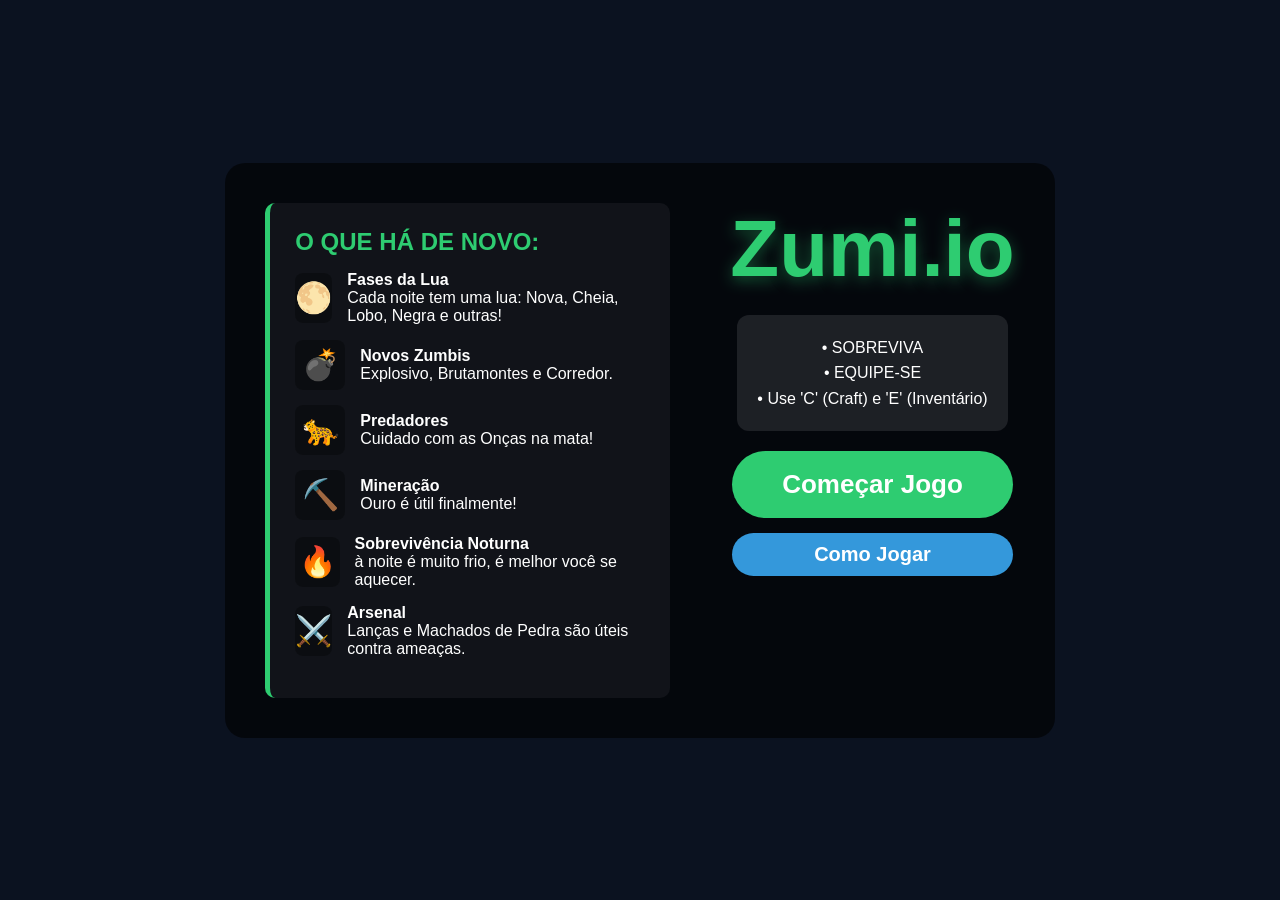
<file: index.html>
<!DOCTYPE html>
<html lang="pt-BR">
<head>
  <meta charset="UTF-8">
  <meta name="viewport" content="width=device-width, initial-scale=1.0, maximum-scale=1.0, user-scalable=no, viewport-fit=cover">
  <title>Zumi.io</title>
  <link rel="stylesheet" href="/src/style.css">
  <link rel="icon" href="data:image/svg+xml,<svg xmlns=%22http://www.w3.org/2000/svg%22 viewBox=%220 0 100 100%22><text y=%22.9em%22 font-size=%2290%22>🧟</text></svg>">
</head>
<body>

  <canvas id="game"></canvas>

  <!-- MENU INICIAL -->
  <div id="overlay">
    <div id="container-central">
      
      <div id="news-panel">
        <div class="news-title">O QUE HÁ DE NOVO:</div>

        <div class="news-item">
          <div class="icon-box">🌕</div>
          <div><strong>Fases da Lua</strong><br>Cada noite tem uma lua: Nova, Cheia, Lobo, Negra e outras!</div>
        </div>

        <div class="news-item">
          <div class="icon-box">💣</div>
          <div><strong>Novos Zumbis</strong><br>Explosivo, Brutamontes e Corredor.</div>
        </div>
        
        <div class="news-item">
          <div class="icon-box">🐆</div>
          <div><strong>Predadores</strong><br>Cuidado com as Onças na mata!</div>
        </div>

        <div class="news-item">
          <div class="icon-box">⛏️</div>
          <div><strong>Mineração</strong><br>Ouro é útil finalmente!</div>
        </div>

        <div class="news-item">
          <div class="icon-box">🔥</div>
          <div><strong>Sobrevivência Noturna</strong><br>à noite é muito frio, é melhor você se aquecer.</div>
        </div>

        <div class="news-item">
          <div class="icon-box">⚔️</div>
          <div><strong>Arsenal</strong><br>Lanças e Machados de Pedra são úteis contra ameaças.</div>
        </div>
      </div>

      <div id="main-panel">
        <h1>Zumi.io</h1>
        <div id="instructions">
          • SOBREVIVA<br>
          • EQUIPE-SE<br>
          • Use 'C' (Craft) e 'E' (Inventário)
        </div>
        
        <div style="display: flex; flex-direction: column; gap: 15px;">
          <button id="startBtn">Começar Jogo</button>
          <button id="manualBtn" style="background: #3498db; font-size: 20px; padding: 10px 30px;">Como Jogar</button>
        </div>
      </div>
      
    </div>

    <div id="manualPanel" style="display:none; position:fixed; inset:0; background:rgba(11, 18, 32, 0.98); z-index:20; padding:20px; color:white; flex-direction:column; align-items:center; justify-content:center; overflow-y: auto;">
      <h2 style="color:#2ecc71; font-size: 40px; margin-bottom:10px;">COMO JOGAR</h2>
      <div id="guiaConteudo" style="width: 100%; max-width: 900px; text-align: left;"></div>
      <button id="closeManualBtn" style="margin-top:30px; background:#2ecc71; padding: 15px 40px; border-radius: 30px; border: none; color: white; font-weight: bold; cursor: pointer; font-size: 20px;">ENTENDI!</button>
    </div>

  </div>

  <!-- TELA DE GAME OVER -->
  <div id="gameOver">
    <h1 id="gameOverTitle" style="color:#ff4d4d; font-size:72px;">GAME OVER</h1>
    <p id="deathMsg" style="font-size: 28px; font-weight: bold; color: #fff; margin-bottom: 20px; max-width: 600px;"></p>
    <button id="bedRespawnBtn" onclick="renascerNaCama()" style="display:none; margin-bottom:14px; background:#8e44ad; color:white; border:none; border-radius:30px; padding:15px 40px; font-size:24px; font-weight:bold; cursor:pointer;">🛏️ Voltar para a Cama</button>
    <button id="restartBtn" onclick="location.reload()">Tentar Novamente</button>
  </div>

  <!-- PAINEL DE CONFIGURAÇÕES -->
  <div id="configPanel" style="display:none; position:fixed; inset:0; background:rgba(11, 18, 32, 0.72); z-index:9999; padding:20px; color:white; flex-direction:column; align-items:center; justify-content:center;">
      <h2 style="color:#2ecc71; font-size: 40px; margin-bottom:20px; font-weight: bold; text-shadow: 0 0 15px rgba(46,204,113,0.5);">CONFIGURAÇÃO</h2>
      <div style="width: 100%; max-width: 450px; text-align: left; background: rgba(255,255,255,0.05); padding: 30px; border-radius: 20px; border: 1px solid rgba(255,255,255,0.1); display:flex; flex-direction:column; gap:25px;">
          <div>
              <label style="font-size: 18px; font-weight: bold; display: block; margin-bottom: 10px; color: #bdc3c7;">Layout do Teclado:</label>
              <select id="layoutSelect" style="width: 100%; padding: 14px; font-size: 16px; border-radius: 10px; border: 1px solid rgba(255,255,255,0.2); background: #1c2833; color: white; cursor: pointer; outline: none;">
                  <option value="QWERTY">Padrão WASD (QWERTY)</option>
                  <option value="AZERTY">ZQSD (AZERTY - Europeu)</option>
              </select>
          </div>
          
          <div style="display: flex; align-items: center; justify-content: space-between; background: rgba(0,0,0,0.2); padding: 15px; border-radius: 12px;">
              <label style="font-size: 18px; font-weight: bold; color: #bdc3c7;">Música de Fundo:</label>
              <input type="checkbox" id="musicToggle" checked style="width: 28px; height: 28px; cursor: pointer; accent-color: #2ecc71;">
          </div>
      </div>
      
      <button id="closeConfigBtn" style="margin-top:40px; background:#2ecc71; padding: 15px 50px; border-radius: 40px; border: none; color: white; font-weight: bold; cursor: pointer; font-size: 22px; transition: 0.3s; box-shadow: 0 5px 15px rgba(0,0,0,0.3);">SALVAR E VOLTAR</button>
  </div>

  <!-- CARREGA O JAVASCRIPT DO VITE: -->
  <script type="module" src="/src/main.js"></script>
</body>
</html>
</file>
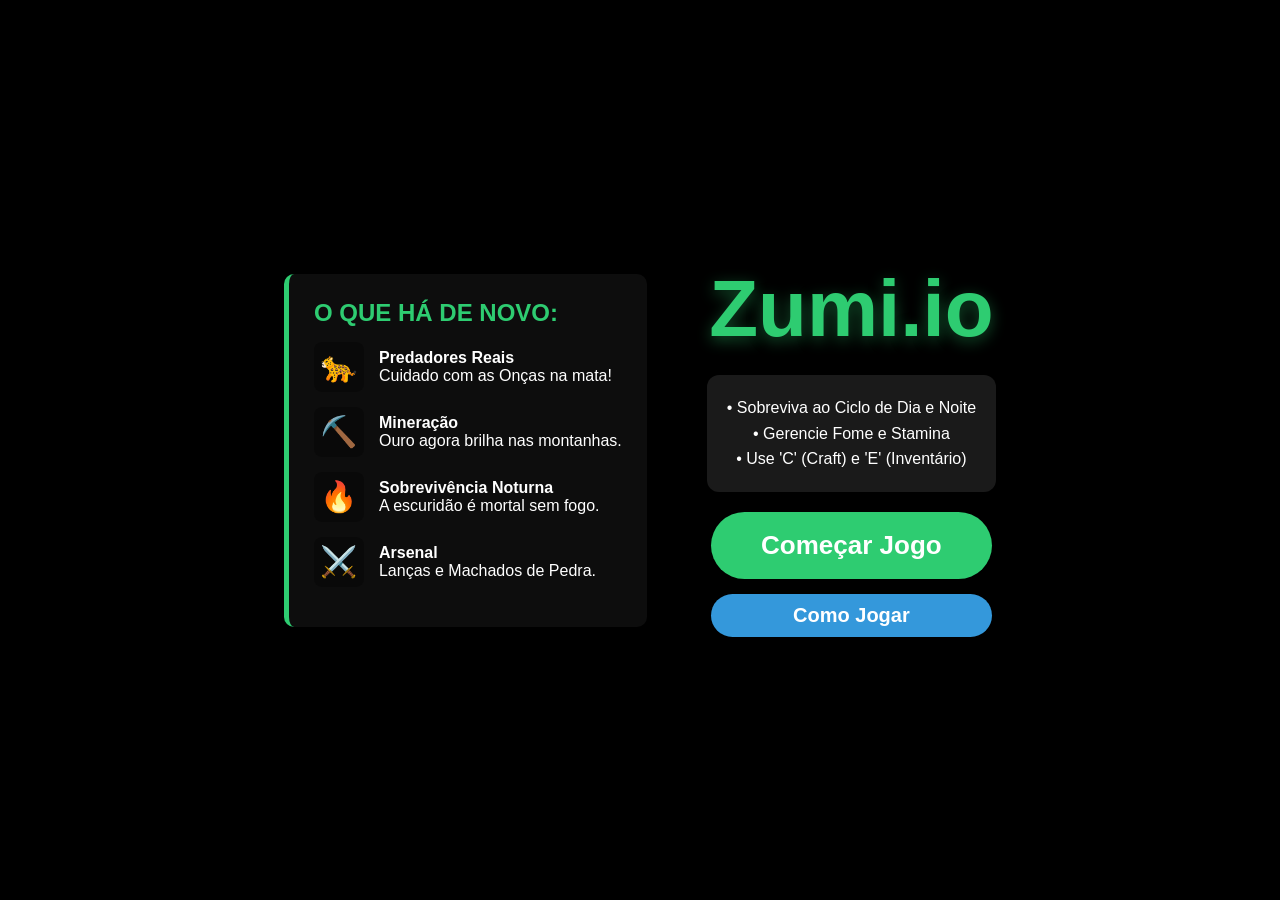
<file: backup1.html>
<!DOCTYPE html>
<html lang="pt-BR">
<head>
<meta charset="UTF-8">
<title>Zumi.io - Evolução</title>
<style>

html,body{
  margin:0; width:100%; height:100%;
  overflow:hidden; background:#0b1220;
  font-family:'Segoe UI', Arial, sans-serif;
  touch-action: none;
}

canvas{display:block;}

/* AJUSTE DO OVERLAY PARA FICAR LADO A LADO */
#overlay, #gameOver {
  position:fixed; inset:0; background:rgba(0,0,0,0.85);
  color:white; display:flex; 
  justify-content:center; align-items:center; 
  flex-direction:row; /* Mudamos para linha para ter a esquerda e direita */
  gap: 60px; /* Espaço entre as novidades e o título */
  z-index:10; text-align:center; padding: 20px;
}

#gameOver { display: none; background: rgba(139, 0, 0, 0.9); flex-direction:column; }

/* PAINEL DE NOVIDADES (ESQUERDA) */
#news-panel {
  text-align: left;
  background: rgba(255,255,255,0.05);
  padding: 25px;
  border-left: 5px solid #2ecc71;
  border-radius: 10px;
  max-width: 350px;
}
.news-title { color: #2ecc71; font-size: 24px; margin-bottom: 15px; font-weight: bold; }
.news-item { display: flex; align-items: center; gap: 15px; margin-bottom: 15px; font-size: 16px; }
.icon-box { 
  font-size: 30px; background: rgba(0,0,0,0.3); 
  width: 50px; height: 50px; display: flex; 
  justify-content: center; align-items: center; border-radius: 8px;
}

/* PAINEL PRINCIPAL (DIREITA) */
#main-panel { display: flex; flex-direction: column; align-items: center; }

#instructions{
  background: rgba(255,255,255,0.1);
  padding: 20px; border-radius: 12px;
  margin: 20px 0; font-size: 16px;
  line-height: 1.6; max-width: 400px;
}

h1{ font-size: 80px; margin: 0; color: #2ecc71; text-shadow: 0 4px 15px rgba(46,204,113,0.4); }

button{
  padding: 18px 50px; font-size: 26px; cursor: pointer;
  border: none; border-radius: 50px;
  background: #2ecc71; color: white;
  transition: 0.2s; font-weight: bold;
}
button:hover{ transform: scale(1.1); background: #27ae60; box-shadow: 0 0 20px #2ecc71; }
</style>
</head>
<body>
<canvas id="game"></canvas>

<div id="overlay">
  <div id="news-panel">
    <div class="news-title">O QUE HÁ DE NOVO:</div>
    
    <div class="news-item">
      <div class="icon-box">🐆</div>
      <div><strong>Predadores Reais</strong><br>Cuidado com as Onças na mata!</div>
    </div>

    <div class="news-item">
      <div class="icon-box">⛏️</div>
      <div><strong>Mineração</strong><br>Ouro agora brilha nas montanhas.</div>
    </div>

    <div class="news-item">
      <div class="icon-box">🔥</div>
      <div><strong>Sobrevivência Noturna</strong><br>A escuridão é mortal sem fogo.</div>
    </div>

    <div class="news-item">
      <div class="icon-box">⚔️</div>
      <div><strong>Arsenal</strong><br>Lanças e Machados de Pedra.</div>
    </div>
  </div>

  <div id="main-panel">
    <h1>Zumi.io</h1>
    <div id="instructions">
      • Sobreviva ao Ciclo de Dia e Noite<br>
      • Gerencie Fome e Stamina<br>
      • Use 'C' (Craft) e 'E' (Inventário)
    </div>
    
    <div style="display: flex; flex-direction: column; gap: 15px;">
        <button id="startBtn">Começar Jogo</button>
        <button id="manualBtn" style="background: #3498db; font-size: 20px; padding: 10px 30px;">Como Jogar</button>
      </div>
  </div>

  <div id="manualPanel" style="display:none; position:fixed; inset:0; background:rgba(11, 18, 32, 0.98); z-index:20; padding:20px; color:white; flex-direction:column; align-items:center; justify-content:center; overflow-y: auto;">
    
    <h2 style="color:#2ecc71; font-size: 40px; margin-bottom:10px;">COMO JOGAR</h2>

    <div id="guiaConteudo" style="width: 100%; max-width: 900px; text-align: left;">
        </div>

    <button id="closeManualBtn" style="margin-top:30px; background:#2ecc71; padding: 15px 40px; border-radius: 30px; border: none; color: white; font-weight: bold; cursor: pointer; font-size: 20px;">ENTENDI!</button>
</div>
</div>

<div id="gameOver">
  <h1 style="color:#ff4d4d; font-size:72px;">GAME OVER</h1>
  <p id="deathMsg" style="font-size: 28px; font-weight: bold; color: #fff;"></p>
  <button onclick="location.reload()">Tentar Novamente</button>
</div>

<script>
// ==================================================================
// 🎛️ SINTETIZADOR DE ÁUDIO NATIVO (WEB AUDIO API) - CORRIGIDO
// ==================================================================

let ctxAudio = null; // Começa vazio para evitar bloqueio precoce

// Criamos um player invisível de áudio para a música tocar de forma 100% natural
const musicaNoite = new Audio();
musicaNoite.loop = true;
musicaNoite.src = "https://www.soundhelix.com/examples/mp3/SoundHelix-Song-8.mp3"; 
musicaNoite.volume = 0.08; // Deixe o volume bem baixinho (0.05 a 0.08) para virar música de fundo

const SONS = {
    arco: null, swing: null, fruta: null, madeira: null, picareta: null,
    pedraQuebra: null, peixe: null, arvoreCaiu: null, agua: null,
    compra: "SINTETIZADOR_COMPRA",
    selecionar: "SINTETIZADOR_SELECIONAR",
    erro: "SINTETIZADOR_ERRO",
    fogueira_colocar: "SINTETIZADOR_FOGUEIRA_COLOCAR",
    agua_anzol: "SINTETIZADOR_AGUA_ANZOL",
    
    musica_noite_liga: "MUSICA_NOITE_LIGA",
    musica_noite_desliga: "MUSICA_NOITE_DESLIGA"
};

function tocarSom(som) {
    // Inicializa o contexto APENAS no momento do clique, 100% livre de bloqueios
    if (!ctxAudio) {
        const AudioContext = window.AudioContext || window.webkitAudioContext;
        ctxAudio = new AudioContext();
    }
    
    if (ctxAudio.state === 'suspended') {
        ctxAudio.resume();
    }

    // GATILHO: SOM DE COMPRA / CRAFT
    if (som === "SINTETIZADOR_COMPRA") {
        const tempo = ctxAudio.currentTime;
        const osc1 = ctxAudio.createOscillator();
        const ganho1 = ctxAudio.createGain();
        osc1.type = 'sine';
        osc1.frequency.setValueAtTime(587.33, tempo);
        ganho1.gain.setValueAtTime(0.15, tempo);
        ganho1.gain.exponentialRampToValueAtTime(0.01, tempo + 0.08);
        osc1.connect(ganho1);
        ganho1.connect(ctxAudio.destination);
        osc1.start(tempo);
        osc1.stop(tempo + 0.08);

        const osc2 = ctxAudio.createOscillator();
        const ganho2 = ctxAudio.createGain();
        osc2.type = 'sine';
        osc2.frequency.setValueAtTime(880, tempo + 0.05);
        ganho2.gain.setValueAtTime(0.2, tempo + 0.05);
        ganho2.gain.exponentialRampToValueAtTime(0.01, tempo + 0.25);
        osc2.connect(ganho2);
        ganho2.connect(ctxAudio.destination);
        osc2.start(tempo + 0.05);
        osc2.stop(tempo + 0.25);
        return;
    }

    // 🔥 GATILHO: SOM DE ERRO COMPATÍVEL E COM VOLUME ALTO
    if (som === "SINTETIZADOR_ERRO") {
        try {
            const AudioContext = window.AudioContext || window.webkitAudioContext;
            const ctxErro = new AudioContext();
            const tempo = ctxErro.currentTime;
            
            const osc = ctxErro.createOscillator();
            const ganho = ctxErro.createGain();

            // Mudamos para 'triangle' para dar mais corpo e peso ao som de erro
            osc.type = 'triangle'; 
            osc.frequency.setValueAtTime(140, tempo); // Nota levemente mais grave
            osc.frequency.linearRampToValueAtTime(70, tempo + 0.15); // Queda de tom agressiva

            // Aumentamos o volume inicial para 0.8 (bem mais forte)
            ganho.gain.setValueAtTime(0.8, tempo); 
            ganho.gain.exponentialRampToValueAtTime(0.01, tempo + 0.16);

            osc.connect(ganho);
            ganho.connect(ctxErro.destination);

            osc.start(tempo);
            osc.stop(tempo + 0.16);

            setTimeout(() => {
                ctxErro.close().catch(() => {});
            }, 250);
        } catch (e) {
            console.error("Falha ao gerar som de erro:", e.message);
        }
        return;
    }

    // GATILHO: SOM DE SELECIONAR ITEM
    if (som === "SINTETIZADOR_SELECIONAR") {
        const tempo = ctxAudio.currentTime;
        const osc = ctxAudio.createOscillator();
        const ganho = ctxAudio.createGain();
        osc.type = 'triangle';
        osc.frequency.setValueAtTime(400, tempo);
        osc.frequency.exponentialRampToValueAtTime(1200, tempo + 0.04);
        ganho.gain.setValueAtTime(0.12, tempo);
        ganho.gain.exponentialRampToValueAtTime(0.01, tempo + 0.05);
        osc.connect(ganho);
        ganho.connect(ctxAudio.destination);
        osc.start(tempo);
        osc.stop(tempo + 0.05);
        return;
    }
// 🔥 GATILHO: SOM DE COLOCAR FOGUEIRA (Madeira estalando + baque seco)
    if (som === "SINTETIZADOR_FOGUEIRA_COLOCAR") {
        try {
            const ctxFog = new (window.AudioContext || window.webkitAudioContext)();
            const tempo = ctxFog.currentTime;
            
            // Som do "baque" de madeira tocando a terra (Grave)
            const oscBaque = ctxFog.createOscillator();
            const ganhoBaque = ctxFog.createGain();
            oscBaque.type = 'triangle';
            oscBaque.frequency.setValueAtTime(120, tempo);
            oscBaque.frequency.linearRampToValueAtTime(50, tempo + 0.1);
            ganhoBaque.gain.setValueAtTime(0.4, tempo);
            ganhoBaque.gain.exponentialRampToValueAtTime(0.01, tempo + 0.1);
            oscBaque.connect(ganhoBaque);
            ganhoBaque.connect(ctxFog.destination);
            oscBaque.start(tempo);
            oscBaque.stop(tempo + 0.1);

            // Som do estalo seco (Agudo)
            const oscEstalo = ctxFog.createOscillator();
            const ganhoEstalo = ctxFog.createGain();
            oscEstalo.type = 'sine';
            oscEstalo.frequency.setValueAtTime(1200, tempo);
            oscEstalo.frequency.linearRampToValueAtTime(800, tempo + 0.04);
            ganhoEstalo.gain.setValueAtTime(0.15, tempo);
            ganhoEstalo.gain.exponentialRampToValueAtTime(0.01, tempo + 0.04);
            oscEstalo.connect(ganhoEstalo);
            ganhoEstalo.connect(ctxFog.destination);
            oscEstalo.start(tempo);
            oscEstalo.stop(tempo + 0.04);

            setTimeout(() => ctxFog.close().catch(() => {}), 200);
        } catch (e) { console.error(e); }
        return;
    }

    // 🔥 GATILHO: SOM DO ANZOL CAINDO NA ÁGUA (Splash dinâmico e agudo)
    if (som === "SINTETIZADOR_AGUA_ANZOL") {
        try {
            const ctxAgua = new (window.AudioContext || window.webkitAudioContext)();
            const tempo = ctxAgua.currentTime;
            
            const osc = ctxAgua.createOscillator();
            const ganho = ctxAgua.createGain();
            osc.type = 'sine';
            
            // Frequência rápida que sobe e desce imitando uma bolha d'água estourando/splash
            osc.frequency.setValueAtTime(600, tempo);
            osc.frequency.exponentialRampToValueAtTime(300, tempo + 0.08);
            osc.frequency.exponentialRampToValueAtTime(900, tempo + 0.15);

            ganho.gain.setValueAtTime(0.25, tempo);
            ganho.gain.exponentialRampToValueAtTime(0.01, tempo + 0.18);

            osc.connect(ganho);
            ganho.connect(ctxAgua.destination);
            osc.start(tempo);
            osc.stop(tempo + 0.18);

            setTimeout(() => ctxAgua.close().catch(() => {}), 250);
        } catch (e) { console.error(e); }
        return;
    }
// 🔥 GATILHO: BATIDA DE CORAÇÃO SINTETIZADA (Volume Turbinado)
    if (som === "SINTETIZADOR_CORACAO") {
        try {
            const tempo = ctxAudio.currentTime + 0.01;
            
            // Aumentamos bem o volume (1.5 e 1.2) para o som estalar de verdade
            const batidas = [
                { atraso: 0, freqInicial: 110, freqFinal: 50, duracao: 0.15, volume: 1.5 },
                { atraso: 0.22, freqInicial: 120, freqFinal: 55, duracao: 0.12, volume: 1.2 }
            ];

            batidas.forEach((config) => {
                const osc = ctxAudio.createOscillator();
                const ganho = ctxAudio.createGain();
                
                osc.type = 'sine';
                
                // Rampas de frequência
                osc.frequency.setValueAtTime(config.freqInicial, tempo + config.atraso);
                osc.frequency.linearRampToValueAtTime(config.freqFinal, tempo + config.atraso + config.duracao);
                
                // Volume alto e seco, sem filtro para não perder potência
                ganho.gain.setValueAtTime(0.01, tempo + config.atraso);
                ganho.gain.linearRampToValueAtTime(config.volume, tempo + config.atraso + 0.01); 
                ganho.gain.exponentialRampToValueAtTime(0.01, tempo + config.atraso + config.duracao);
                
                // Conexão direta sem barreiras para dar o volume máximo
                osc.connect(ganho);
                ganho.connect(ctxAudio.destination);
                
                osc.start(tempo + config.atraso);
                osc.stop(tempo + config.atraso + config.duracao);
            });
        } catch(e) {}
        return;
    }

 // 🔥 GATILHO: BARRIGA RONCANDO (Textura Orgânica e Borbulhante Realista)
    if (som === "SINTETIZADOR_FOME") {
        try {
            const tempo = ctxAudio.currentTime + 0.01;
            const duracao = 1.4; 
            
            const osc = ctxAudio.createOscillator();
            const modulador = ctxAudio.createOscillator();
            const ganhoMod = ctxAudio.createGain();
            const filtro = ctxAudio.createBiquadFilter();
            const ganhoFinal = ctxAudio.createGain();
            
            // Usamos sawtooth porque tem as imperfeições necessárias para virar um ruído biológico
            osc.type = 'sawtooth';
            osc.frequency.setValueAtTime(80, tempo);
            osc.frequency.linearRampToValueAtTime(50, tempo + duracao);
            
            // O modulador vai sacudir o filtro de corte, criando o efeito "borbulhante/líquido"
            modulador.type = 'sine';
            modulador.frequency.setValueAtTime(16, tempo); // Velocidade do borbulho
            ganhoMod.gain.setValueAtTime(120, tempo); // Força da oscilação do filtro
            
            // O segredo está aqui: modulamos o FILTRO e não a nota pura
            modulador.connect(ganhoMod);
            ganhoMod.connect(filtro.frequency);
            
            // Filtro Passa-Baixo abafa o dente de serra para parecer interno
            filtro.type = 'lowpass';
            filtro.frequency.setValueAtTime(140, tempo);
            
            // Volume alto focado em estalar nas caixas
            ganhoFinal.gain.setValueAtTime(0.01, tempo);
            ganhoFinal.gain.linearRampToValueAtTime(1.6, tempo + 0.2); 
            ganhoFinal.gain.exponentialRampToValueAtTime(0.01, tempo + duracao);
            
            // Linha de conexões orgânica
            osc.connect(filtro);
            filtro.connect(ganhoFinal);
            ganhoFinal.connect(ctxAudio.destination);
            
            modulador.start(tempo);
            osc.start(tempo);
            modulador.stop(tempo + duracao);
            osc.stop(tempo + duracao);
        } catch(e) {}
        return;
    }
    // 🔥 GATILHO: LIGA A TRILHA DA NOITE
    if (som === "MUSICA_NOITE_LIGA") {
        musicaNoite.play().catch(e => console.log("Aguardando clique para iniciar música:", e.message));
        return;
    }

    // 🔥 GATILHO: DESLIGA A TRILHA DA NOITE (Fade out / Parada)
    if (som === "MUSICA_NOITE_DESLIGA") {
        musicaNoite.pause();
        musicaNoite.currentTime = 0; // Reseta para o início
        return;
    }

    // Lógica antiga de fallback
    if (som && typeof som.play === 'function') {
        som.currentTime = 0;
        som.play().catch(e => console.log("Áudio bloqueado:", e.message));
    }
}
// Localize onde você pegou o startBtn e adicione estes:
const startBtn = document.getElementById("startBtn"); // você já deve ter esse
const manualBtn = document.getElementById("manualBtn");
const manualPanel = document.getElementById("manualPanel");
const closeManualBtn = document.getElementById("closeManualBtn");

// Quando clicar em "Como Jogar", mostra o painel
function mostrarManual() {
    const guia = document.getElementById("guiaConteudo");
    
    if (isMobile) {
        // --- TEXTO PARA CELULAR ---
        guia.innerHTML = `
            <div style="background:rgba(255,255,255,0.05); padding:20px; border-radius:15px;">
                <h3 style="color:#3498db;">📱 CONTROLES TOUCH</h3>
                <p>• <b>Andar:</b> Use o lado esquerdo da tela.</p>
                <p>• <b>Atacar/Ação:</b> Toque no lado direito.</p>
                <p>• <b>Equipar Tocha:</b> No Inventário, toque 2x nela para usar como acessório.</p>
                <hr>
                <h3 style="color:#e67e22;">🌳 SOBREVIVÊNCIA</h3>
                <p>• <b>Esconder:</b> Entre em arbustos para fugir da Onça.</p>
                <p>• <b>Crafting:</b> Use o botão verde no topo para fabricar itens.</p>
                <p>• <b>Dica:</b> Pegue gravetos no chão antes de tentar fabricar o Machado.</p>
            </div>
        `;
    } else {
        // --- TEXTO PARA PC ---
        guia.innerHTML = `
            <div style="display:grid; grid-template-columns: 1fr 1fr; gap:20px;">
                <div style="background:rgba(255,255,255,0.05); padding:20px; border-radius:15px;">
                    <h3 style="color:#3498db;">⌨️ TECLADO</h3>
                    <p>• <b>WASD:</b> Movimentação.</p>
                    <p>• <b>E:</b> Abrir Inventário.</p>
                    <p>• <b>C:</b> Menu de Crafting (Construções).</p>
                    <p>• <b>Shift:</b> Correr (Cuidado com a Stamina!).</p>
                </div>
                <div style="background:rgba(255,255,255,0.05); padding:20px; border-radius:15px;">
                    <h3 style="color:#e67e22;">💡 DICAS REAIS</h3>
                    <p>• <b>Fuga:</b> A Onça perde você de vista se você entrar em um <b>Arbusto</b>.</p>
                    <p>• <b>Tocha:</b> No inventário, aperte 2x na tocha para iluminar ao redor enquanto anda.</p>
                    <p>• <b>Recursos:</b> Gravetos são o primeiro passo para qualquer ferramenta.</p>
                </div>
            </div>
        `;
    }
    document.getElementById("manualPanel").style.display = "flex";
}

// Substitua o listener do manualBtn por este:
manualBtn.addEventListener("click", mostrarManual);

// Quando clicar em "Entendi!", esconde o painel
closeManualBtn.addEventListener("click", () => {
    manualPanel.style.display = "none";
});

const canvas=document.getElementById("game");
const ctx=canvas.getContext("2d");

const isMobile = /Android|iPhone|iPad|iPod/i.test(navigator.userAgent);

function entrarFullscreen() {
    const elem = document.documentElement;
    if (elem.requestFullscreen) {
        elem.requestFullscreen();
    } else if (elem.webkitRequestFullscreen) { // Safari/iOS
        elem.webkitRequestFullscreen();
    } else if (elem.msRequestFullscreen) { // IE11
        elem.msRequestFullscreen();
    }
    
    // Tenta travar a tela deitada no celular
    if (screen.orientation && screen.orientation.lock) {
        screen.orientation.lock('landscape').catch(e => console.log("Rotação bloqueada"));
    }
}
function getTouchPos(touch){
  const rect = canvas.getBoundingClientRect();
  return {
    x: touch.clientX - rect.left,
    y: touch.clientY - rect.top
  };
}

// ===== MOBILE CONTROLS =====
let touchMove = { active:false, id:null, startX:0, startY:0, dx:0, dy:0 };
let touchAim  = { active:false, id:null, startX:0, startY:0, dx:0, dy:0 };
let touchAttack = false;
let joystick = {
  radius: 55,
  knobRadius: 22
};

// === CONTROLES MOBILE 100% FUNCIONAIS ===
if(isMobile){
  canvas.addEventListener("touchstart", e => {
    e.preventDefault();
    const rect = canvas.getBoundingClientRect();
    const scaleX = canvas.width / rect.width;
    const scaleY = canvas.height / rect.height;

   for (const t of e.changedTouches) {
    const tx = (t.clientX - rect.left) * scaleX;
    const ty = (t.clientY - rect.top) * scaleY;

// --- 1. SE O INVENTÁRIO ESTIVER ABERTO ---
if (inventoryOpen) {
    // A) Botão FECHAR (Topo Esquerdo)
    const sw_close = 140, sh_close = 80;
    const sx_close = 20; 
    const sy_close = 20; // Mudei o sy_close para 20
    
    // Se tocou dentro da área do botão Fechar
    if (tx > sx_close && tx < sx_close + sw_close && ty > sy_close && ty < sy_close + sh_close) {
        inventoryOpen = false;
        continue; 
    }

// B) DETECTAR TOQUE NOS SLOTS (Dentro do if(inventoryOpen))
    const slotSize = 110, gap = 15, cols = 7;
    const startX = 100;
    const startY = 150;

    // Ajustado para 21, pois sua array 'items' tem 21 posições (3 fileiras)
    for (let i = 0; i < 21; i++) {
    if (i === 10) continue;
        const row = Math.floor(i / cols);
        const col = i % cols;
        const slotX = startX + col * (slotSize + gap);
        const slotY = startY + row * (slotSize + gap);

        // Se o toque foi dentro deste slot específico
        if (tx >= slotX && tx <= slotX + slotSize && ty >= slotY && ty <= slotY + slotSize) {
            equiparItemPorIndice(i); 
            continue; 
        }
    }
    continue; // Bloqueia toques no joystick/chão enquanto o inventário está aberto
}

    // --- A) SE O CRAFT ESTIVER ABERTO ---
if (craftingOpen) {
    // 1. Botão FECHAR (Meio Esquerda)
    const sw_close = 140, sh_close = 80, sx_close = 20, sy_close = canvas.height / 2 - 40;
    if (tx > sx_close && tx < sx_close + sw_close && ty > sy_close && ty < sy_close + sh_close) {
        craftingOpen = false;
        return; 
    }

    // 2. CLIQUE NA SETA (Trocar Página)
    // Se tocar na área da seta na direita
    if (tx > canvas.width - 100 && ty > canvas.height / 2 - 60 && ty < canvas.height / 2 + 60) {
        craftPage = (craftPage === 0) ? 1 : 0;
        return; 
    }

   // 3. CLIQUE NOS ITENS FILTRADOS
// Dentro do if (craftingOpen) no seu touchstart
const allKeys = Object.keys(recipes);
let displayKeys;

if (craftPage === 0) {
    displayKeys = allKeys.filter(k => k !== "fishing_rod" && k !== "arrow" && k !== "bow");
} else {
    displayKeys = allKeys.filter(k => k === "fishing_rod" || k === "arrow" || k === "bow");
}

// Loop de clique corrigido
for (let i = 0; i < displayKeys.length; i++) {
    const pos = getCraftItemPos(i); 
    if (tx >= pos.x && tx <= pos.x + pos.w && ty >= pos.y && ty <= pos.y + pos.h) {
        tryCraft(displayKeys[i]); // Agora compra o item certo da página 2
        return; 
    }
}

if (isMobile && showCraftMenu) {
    // Se clicar na área da "Seta" (ajuste x e y conforme seu layout)
    if (mouseX > canvas.width - 60 && mouseY > canvas.height / 2 - 30 && mouseY < canvas.height / 2 + 30) {
        craftPage = (craftPage === 0) ? 1 : 0; // Alterna entre página 0 e 1
        console.log("Mudou para página: " + craftPage);
    }
}
    // 2. Clicar nos Itens (Usa a sua lista real de receitas)
    const items = Object.keys(recipes); // Pega TODOS os itens (inclusive a madeira/wood_convert)
    
    for (let i = 0; i < items.length; i++) {
        // Usamos a sua função auxiliar que já calcula a posição certinha!
        const pos = getCraftItemPos(i);

        if (tx >= pos.x && tx <= pos.x + pos.w && ty >= pos.y && ty <= pos.y + pos.h) {
            // MODO DEBUG: remova o alert depois de testar
            // alert("Tentando craftar: " + items[i]); 
            
            tryCraft(items[i]);
            return; // Importante: retorna para não registrar toque no chão/joystick
        }
    }
    return; // Se o craft está aberto e não clicou em nada, ignora o resto (chão/ataque)
}

    // --- B) SE O CRAFT ESTIVER FECHADO ---

    // 1. Botão de Abrir Crafting (Verde no topo)
    const bw = 160, bh = 70, bx = (canvas.width / 2) - (bw / 2), by = 15;
    if (tx > bx && tx < bx + bw && ty > by && ty < by + bh) {
        craftingOpen = true;
        continue;
    }
     //novo lado tocou bateu 
    if (tx >= canvas.width / 2) {
        // Mudamos para touchAttack (a variável que o jogo espera)
        touchAttack = true; 
        
        if (!touchAim.active) {
            touchAim.active = true;
            touchAim.id = t.identifier;
            touchAim.startX = tx;
            touchAim.startY = ty;
        }
    }
// NOVO: Botão de Abrir ITENS (Azul no meio esquerda)
        const bw_i = 140, bh_i = 70, bx_i = 20, by_i = canvas.height / 2 - 35;
        if (tx > bx_i && tx < bx_i + bw_i && ty > by_i && ty < by_i + bh_i) {
            inventoryOpen = true;
            continue;
        }
        // --- LOGICA DE CONSTRUÇÃO (FOGUEIRA) ---
if (placingCampfire) {
    // Se tocou na tela (e não era um botão de fechar/menu)
    // Vamos colocar a fogueira na posição atual do player
    resources.push({
        x: player.x,
        y: player.y,
        type: "campfire",
        alive: true,
        hp: 100,
        id: Date.now() // ID único
    });

    player.inventory.campfire--; // Gasta o item
    placingCampfire = false;    // Sai do modo de construção
    continue; // Pula o resto do processamento desse toque
}
// --- 5. LÓGICA DE JOGO (MOVIMENTO / ATAQUE / PESCA) ---
            if (tx < canvas.width / 2) {
                // LADO ESQUERDO: ANDAR
                if (!touchMove.active) {
                    touchMove.active = true;
                    touchMove.id = t.identifier;
                    touchMove.startX = tx;
                    touchMove.startY = ty;
                }
            } else {
                // LADO DIREITO: PESCAR OU ATACAR
    if (player.inventory.fishing_rod > 0 && player.weapon === 7) { 
        // Se estiver com a vara selecionada (índice 7)
        
        // 1. Definimos o destino do anzol (onde o dedo tocou + câmera)
        const worldTouchX = tx + camX();
        const worldTouchY = ty + camY();
// --- LÓGICA DA FISGADA (PUXÃO) ---
// Verifica se o jogador se moveu (pelo teclado/mouse no PC ou Joystick no Mobile)
let moveuX = Math.abs(player.x - (player.oldX || player.x));
let moveuY = Math.abs(player.y - (player.oldY || player.y));

// Se houve movimento suficiente enquanto o peixe mordia
if (moveuX > 1.2 || moveuY > 1.2) { 
    let peixeCapturado = false;

    // Checa na lista de peixes se algum está fisgado
    fishes.forEach(f => {
        if (f.presoNoAnzol && f.alive) { 
            f.alive = false; // O peixe é removido
            f.presoNoAnzol = false;
            peixeCapturado = true;
        }
    });

    if (peixeCapturado) {
        console.log("FISGOU! +40 de Comida");
        // Dá a comida respeitando o limite máximo
        player.food = Math.min(player.maxFood, player.food + 40);
        
        // Efeito visual de sucesso no jogador
        if (typeof createParticles === "function") {
            createParticles(player.x, player.y, "#ffffff", 15, 1);
        }
    }
    
    // Reseta todos os estados de pesca após a tentativa
    isFishing = false;
    fishBite = false;
    player.attacking = false;
    player.attackProgress = 0; // Faz a vara voltar à posição inicial
}
        if (isInRiver(worldTouchX, worldTouchY)) {
            const dx = worldTouchX - player.x;
            const dy = worldTouchY - player.y;
            const distClique = Math.hypot(dx, dy);
            
            const maxRange = 175; // Mesmo alcance do seu PC
            const distFinal = Math.min(distClique, maxRange);
            
            // 2. Calcula onde a boia cai baseada no ângulo do toque
            const angleToTouch = Math.atan2(dy, dx);
            player.anzolDestX = player.x + Math.cos(angleToTouch) * distFinal;
            player.anzolDestY = player.y + Math.sin(angleToTouch) * distFinal;
            
            // 3. Ativa o estado de ataque/pesca
            player.attacking = true; 
        } else {
            // Se tocar na terra com a vara, cancela a pesca
            player.attacking = false;
            isFishing = false;
        }
    } else {
        // Se não for vara, é soco normal
        touchAttack = true; 
    }

    // Gira o personagem para onde o dedo tocou
    if (!touchAim.active) {
        touchAim.active = true;
        touchAim.id = t.identifier;
        touchAim.startX = tx;
        touchAim.startY = ty;
    }
}
        }
    }, { passive: false });
 canvas.addEventListener("touchmove", e => {
    e.preventDefault();
    const rect = canvas.getBoundingClientRect();
    const scaleX = canvas.width / rect.width;
    const scaleY = canvas.height / rect.height;

    for (const t of e.changedTouches) {
        const tx = (t.clientX - rect.left) * scaleX;
        const ty = (t.clientY - rect.top) * scaleY;

        if (t.identifier === touchMove.id) {
            touchMove.dx = tx - touchMove.startX;
            touchMove.dy = ty - touchMove.startY;
        }

        if (t.identifier === touchAim.id) {
            touchAim.dx = tx - touchAim.startX;
            touchAim.dy = ty - touchAim.startY;
        }
    }
}, { passive: false });

  canvas.addEventListener("touchend", e => {
    e.preventDefault();
    for (const t of e.changedTouches) {
        // Se soltou o lado esquerdo, para de andar
        if (t.identifier === touchMove.id) {
            touchMove.active = false;
            touchMove.id = null;
            touchMove.dx = 0; touchMove.dy = 0;
            touchAttack = false;
        }
        
        // Se soltou o lado direito
        if (t.identifier === touchAim.id) {
            touchAim.active = false;
            touchAim.id = null;
            touchAim.dx = 0; touchAim.dy = 0;
        }

        // SEMPRE que soltar qualquer dedo no lado direito, cancelamos o ataque
        const rect = canvas.getBoundingClientRect();
        const tx = (t.clientX - rect.left) * (canvas.width / rect.width);
        if (tx >= canvas.width / 2) {
            touchAttack = false; // Resetamos a variável de toque
            player.attacking = false;
          }
    }
  },  { passive: false });
}

const GAME_WIDTH = 1280;
const GAME_HEIGHT = 720;

function resize(){
  const screenW = window.innerWidth;
  const screenH = window.innerHeight;

  if(!isMobile){
    // PC → tela cheia, sem barras
    canvas.width = screenW;
    canvas.height = screenH;

    canvas.style.width = "100vw";
    canvas.style.height = "100vh";
    canvas.style.position = "fixed";
    canvas.style.left = "0";
    canvas.style.top = "0";
    canvas.style.transform = "none";
  } else {
    // MOBILE → proporcional (como já era)
    const scale = Math.min(
      screenW / GAME_WIDTH,
      screenH / GAME_HEIGHT
    );

    canvas.width = GAME_WIDTH;
    canvas.height = GAME_HEIGHT;

    canvas.style.width = (GAME_WIDTH * scale) + "px";
    canvas.style.height = (GAME_HEIGHT * scale) + "px";

    canvas.style.position = "absolute";
    canvas.style.left = "50%";
    canvas.style.top = "50%";
    canvas.style.transform = "translate(-50%, -50%)";
  }

  document.body.style.background = "#000";
}


resize();
window.addEventListener("resize", resize);
 // chama ao iniciar

const MAP=20000;
const SAND_COLOR = "#e3d3a3";
const SAND_WIDTH = 450;
const MOUNTAIN_COLOR = "#4a4a4a";
const SAFE_SPAWN_DIST = 1200;
const ZOMBIE_SPREAD_DIST = 150;

// CONFIGURAÇÕES
const DAY_DURATION = 300;
const NIGHT_DURATION = 240;
let zombieSpawnTimer = 0;
let worldTime = 0;
let isDay = true;
let isBloodMoon = false;
let bloodMoonTimer = 0;
let showBloodMoonText = 0;
const BLOOD_MOON_DURATION = 8 * 60; // 8 minutos
const BLOOD_MOON_CHANCE = 0.10; // 10%
let dayCount = 1;

const stars = [];
for(let i=0;i<400;i++){
  stars.push({x: Math.random()*canvas.width, y: Math.random()*canvas.height, s: Math.random()*2, a: Math.random()*0.8});
}
const UI_CRAFT = {
    cols: isMobile ? 2 : 3, // 2 colunas no celular, 3 no PC
    cardW: isMobile ? 180 : 220,
    cardH: isMobile ? 140 : 110,
    gap: 15,
    colorNeon: "#2ecc71",
    colorBg: "rgba(10, 20, 15, 0.98)",
    startX: 0, // Será calculado no draw
    startY: 120
};
const LIMITES = {
  recursos: 50,    // Valor que você alterou
  ferramentas: 1,
  flechas: 30, // Defina um limite para flechas
  penas: 100   // Defina um limite para penas
};
const player = {
  x: MAP / 2, 
  y: MAP / 2 - 2500, 
  temp: 100,      // <--- Coloque aqui dentro
  coldSlow: 1.0,  // <--- Adicione isso também para evitar erros
  r: 20,
  speed: 4, 
  hp: 100, 
  maxHp: 100,
  angle: 0, 
  hidden: false,
  attacking: false, 
  atkTimer: 0,
  weapon: 0, // 0 é a "Mão" na sua lista de weapons
  accessory: null,
  hitTimer: 0,
  attackProgress: 0,
  stamina: 100, 
  maxStamina: 100, 
  exhausted: false,
  food: 100, 
  maxFood: 100,
  foodCooldown: 0,
  wood: 0, 
  feather: 0,
arrows: 0,
  stone: 0, 
  gold: 0, 
  sticks: 0,
  dead: false,
  inventory: {
    bow: 0,
    axe_wood: 0,
    pickaxe_wood: 0,
    axe_stone: 0,
    pickaxe_stone: 0,
    campfire: 0,
    spear: 0,
    torch: 0,
    fishing_rod: 0
  }
};
let isRaining = false;
let rainTextTimer = 0;
let isFishing = false;      // O jogador está com a linha na água?
let fishTimer = 0;          // Quanto tempo falta para o peixe morder?
let fishBite = false;       // O peixe já mordeu (as bolhas ficaram loucas)?
let craftPage = 0; // 0 para itens básicos, 1 para itens avançados (pesca)
const itemsPerPage = 5;
let craftingOpen = false;
let placingCampfire = false;
let inventoryOpen = false;
let inventorySlots = [];
let ultimoTickGlobal = Date.now();
let ultimoBatimento = 0;
let ultimoRonco = 0;
let flashSangue = 0;
const recipes = {
  
  axe_wood: { name: "Machado de Madeira", wood: 3, sticks: 2, weaponIndex: 1 },
  pickaxe_wood: { name: "Picareta de Madeira", wood: 3, sticks: 3, weaponIndex: 2 },
  axe_stone: { name: "Machado de Pedra", wood: 3, stone: 3, sticks: 3, weaponIndex: 3 },
  pickaxe_stone: { name: "Picareta de Pedra", wood: 3, stone: 4, sticks: 2, weaponIndex: 4 },
  campfire: { name: "Fogueira", wood: 2, sticks: 10, isPlaceable: true },
  spear: { name: "Lança", wood: 4, sticks: 2, weaponIndex: 5 },
  torch: { name: "Tocha", wood: 2, stone: 2, sticks: 1, weaponIndex: 6 },
  fishing_rod: { name: "Vara de Pesca", wood: 5, sticks: 1, weaponIndex: 7 }, // weaponIndex 7 (Vara) 
  wood_convert: { name: "Refinar Madeira", wood: 0, sticks: 2, yield: 1 },
  bow: { name: "Arco", wood: 5, sticks: 4, weaponIndex: 8 },
  arrow: { name: "Flechas (x3)", sticks: 1, feather: 2, yield: 3, isAmmo: true }
};
const weapons = [
  { name: "Mão", range: 30, damage: 3, speed: 12, style: "hand" },
  { name: "Machado Madeira", range: 42, damage: 12.5, speed: 16, style: "axe" },
  { name: "Picareta Madeira", range: 46, damage: 12.5, speed: 18, style: "pickaxe" },
  { name: "Machado Pedra", range: 45, damage: 16.7, speed: 15, style: "axe" }, // Novo
  { name: "Picareta Pedra", range: 50, damage: 16.7, speed: 17, style: "pickaxe" }, // Novo
  { name: "Lança", range: 75, damage: 20, speed: 10, style: "spear" }, // Novo
  { name: "Tocha", range: 40, damage: 5, speed: 14, style: "torch" },
  { name: "Vara de Pesca", range: 90, damage: 0, speed: 1000, style: "fishing_rod" },
  { name: "Arco", range: 350, damage: 25, speed: 35, style: "bow" } // weaponIndex 8
];

let bushes=[], rocks=[], particles=[], mountains=[], rivers=[], zombies=[], resources=[], animals=[], rabbitHoles=[], jaguars=[], birds = [], fishes = [], arrows = [];
let running = false;
let lastTime = 0;
let dt = 1; // Multiplicador de velocidade

function loop(timestamp) {
  if (!running) return;

  // Calcula quanto tempo passou desde o último frame
  // 16.67ms é o tempo ideal para 60 FPS
  if (!lastTime) lastTime = timestamp;
  const deltaTimeMS = timestamp - lastTime;
  lastTime = timestamp;

  // Define o 'dt'. Se o jogo rodar a 60fps, dt será 1. 
  // Se rodar a 120fps, dt será 0.5 (compensando a velocidade).
  dt = deltaTimeMS / 16.67;

  update(); 
  draw(); 

  requestAnimationFrame(loop);
}

document.getElementById("startBtn").onclick = () => {
    // 1. Esconde o menu
    document.getElementById("overlay").style.display = "none";
    
    // 2. Tenta entrar em Fullscreen (Só funciona aqui no clique!)
    if (isMobile) {
        entrarFullscreen();
    }
    
    // 3. Inicia o jogo
    running = true;
    requestAnimationFrame(loop);
};
function makeRock(x, y, radius, color, type="stone") {
  const points = [];
  const n = 6 + Math.floor(Math.random() * 5);
  for (let i = 0; i < n; i++) {
    const angle = (Math.PI * 2 / n) * i;
    const rad = radius * (0.7 + Math.random() * 0.6);
    points.push({x: Math.cos(angle) * rad, y: Math.sin(angle) * rad});
  }
  return {x, y, r:radius, color, points, type, hp: 100, active: true, respawnTimer: 0};
}
// 🔧 MODELO PADRÃO DE RECURSO (UNIFICAÇÃO BASE)
function createResource(type, x, y, r){
  return {
    type,      // "tree", "stone", "gold", "stick"
    x, y,
    r,         // raio da hitbox
    hp: 1,
    alive: true
  };
}
function spawnZombie(type = "normal") {
  let x, y;
  let attempts = 0;

  do {
    x = Math.random() * MAP;
    y = Math.random() * MAP;
    attempts++;
    if (attempts > 50) return;
  } while (
    Math.hypot(x - player.x, y - player.y) < SAFE_SPAWN_DIST ||
    zombies.some(z => Math.hypot(x - z.x, y - z.y) < ZOMBIE_SPREAD_DIST)
  );

  if(type === "blood"){
    zombies.push({
      x, y,
      r: 66,
      hp: 300,
      speed: 0.6,
      active: true,
      type: "blood"
    });
  } else {
    zombies.push({
      x, y,
      r: 22,
      hp: isBloodMoon ? 200 : 100,
      speed: isBloodMoon ? 1.8 : 1.2,
      active: true,
      type: "normal"
    });
  }
}

function spawnFishes(amount) {
    if (!rivers || rivers.length === 0) return; 

    const coresVibrantes = ["#FF8C00", "#FFD700", "#00FF00"]; // Laranja, Ouro, Verde
    const coresCamufladas = ["#3b78b5", "#2c5d8f", "#4a6b5d"]; // Tons de azul e lodo

    for (let i = 0; i < amount; i++) {
        const r = rivers[0];
        // Sorteia a cor: 70% camuflado, 30% vibrante
        let corSorteada = Math.random() > 0.3 ? 
            coresCamufladas[Math.floor(Math.random() * coresCamufladas.length)] : 
            coresVibrantes[Math.floor(Math.random() * coresVibrantes.length)];

        fishes.push({
            x: r.x + Math.random() * r.w,
            y: r.y + Math.random() * r.h,
            r: 13,
            angle: Math.random() * Math.PI * 2,
            speed: 0.8 + Math.random() * 0.5,
            color: corSorteada, // Agora o peixe tem cor!
            alive: true,
            lastBoost: 0,
            isBoosting: false
        });
    }
}


function spawnBird() {
    let x, y, dist;
    let achouLugar = false;

    for (let tentativas = 0; tentativas < 30; tentativas++) {
        x = Math.random() * MAP;
        y = Math.random() * MAP;
        dist = Math.hypot(x - player.x, y - player.y);
        
        let dentroDeObjeto = mountains.some(m => Math.hypot(x - m.x, y - m.y) < m.r + 10);
        
        if (!dentroDeObjeto && dist > 500) {
            achouLugar = true;
            break;
        }
    }

    birds.push({
        x: x, 
        y: y,
        r: 10,
        hp: 15,          // Vida definida
        maxHp: 15,
        foodValue: 30,   // Valor da carne
        maxSpeed: 1.5 + Math.random(),
        speed: 1.5,
        color: "#ffcc00",
        wingColor: "#e6b800",
        angle: Math.random() * Math.PI * 2,
        timer: Math.random() * 10,
        stamina: 8 + Math.random() * 4,
        resting: false,
        restTimer: 0,
        active: true
    });
}
// Inicializa os 250
for(let i=0; i<250; i++) spawnBird();

function spawnJaguar() {
    let x, y, dist;
    let minDist = 9000; // Começa com uma distância razoável
    let tentativas = 0;
    let achouLugar = false;

    // Tentamos no máximo 50 vezes para garantir que o jogo NÃO trave
    for (tentativas = 0; tentativas < 50; tentativas++) {
        x = Math.random() * MAP;
        y = Math.random() * MAP;
        dist = Math.hypot(x - player.x, y - player.y);
        
        // Verifica se a posição sorteada está dentro de alguma montanha
        let dentroDeMontanha = mountains.some(m => Math.hypot(x - m.x, y - m.y) < m.r);
        
        // Se estiver longe o suficiente e fora de montanhas, aceitamos
        if (dist >= minDist && !dentroDeMontanha) {
            achouLugar = true;
            break;
        }
        
        // Se estiver difícil achar, diminuímos a exigência de distância a cada tentativa
        minDist -= 100;
    }

    jaguars.push({
        x: x, y: y,
        r: 25, hp: 420, maxHp: 420,
        angle: Math.random() * Math.PI * 2,
        speed: 3.6,
        alive: true,
        estado: "vadiando",
        timer: 3 + Math.random() * 5,
        lastDash: Date.now(),
        isDashing: false
    });
}
for(let i=0; i<10; i++) spawnJaguar();

function shootArrow() {
    if (player.arrows <= 0) return false;

    const arrowSpeed = 12;
    arrows.push({
        x: player.x,
        y: player.y,
        angle: player.angle,
        // Isso aqui faz a flecha saber para que lado ir:
        vx: Math.cos(player.angle) * arrowSpeed,
        vy: Math.sin(player.angle) * arrowSpeed,
        dist: 0,
        maxDist: 600,
        active: true,
        damage: 25 // Dano fixo da flecha
    });

    player.arrows--;
    return true; // Retorna true para o sistema de ataque saber que disparou
}
function drawRock(rock, offsetX=0, offsetY=0, scale=1){
  if(!rock.active) return;
  ctx.save();
  if(rock.type === "gold") {
    let glow = Math.sin(Date.now()/300) * 5;
    ctx.shadowBlur = 10 + glow;
    ctx.shadowColor = "#FFD700";
  }
  ctx.fillStyle = rock.color;
  ctx.beginPath();
  rock.points.forEach((p,i)=>{
    const px = (rock.x + p.x) * scale - offsetX;
    const py = (rock.y + p.y) * scale - offsetY;
    if(i===0) ctx.moveTo(px, py);
    else ctx.lineTo(px, py);
  });
  ctx.closePath();
  ctx.fill();
  ctx.restore();
}

rivers.push({type: "rect", x:0, y:MAP/2-300, w:MAP, h:600, color:"#3498db"});
const circularRiver = {type: "circle", x: MAP/2, y: MAP/2, r: 1500, color: "#3498db"};

function isInRiver(x,y){
  if(x > rivers[0].x && x < rivers[0].x+rivers[0].w && y > rivers[0].y && y < rivers[0].y+rivers[0].h) return true;
  if(Math.hypot(x-circularRiver.x, y-circularRiver.y) < circularRiver.r) return true;
  return false;
}
spawnFishes(90);
function isInSand(x,y){
  if(isInRiver(x,y)) return false; 
  if(y > (rivers[0].y - SAND_WIDTH) && y < (rivers[0].y + rivers[0].h + SAND_WIDTH)) return true;
  const dist = Math.hypot(x-circularRiver.x, y-circularRiver.y);
  if(dist < circularRiver.r + SAND_WIDTH) return true;
  return false;
}
function shootArrow() {
    // 1. Só atira se tiver mais que 0 flechas
    if (player.arrows > 0) {
        const arrowSpeed = 12;
        
        arrows.push({
            x: player.x,
            y: player.y,
            angle: player.angle,
            vx: Math.cos(player.angle) * arrowSpeed,
            vy: Math.sin(player.angle) * arrowSpeed,
            dist: 0,
            maxDist: 700, // Distância para sumir (cerca de uma tela)
            active: true,
            damage: 25
        });

        player.arrows--; // 2. Gasta a munição aqui!
        return true; 
    }
    
    console.log("Sem flechas!");
    return false; // Retorna falso se não tiver munição
}
// MONTANHAS AMPLIADAS EM 50% (1250 -> 1875)
const M_RADIUS = 1875;
const mPos=[{x:M_RADIUS, y:M_RADIUS}, {x:MAP-M_RADIUS, y:M_RADIUS}, {x:M_RADIUS, y:MAP-M_RADIUS}, {x:MAP-M_RADIUS, y:MAP-M_RADIUS}];
mPos.forEach(pos=>{
  const m = {x:pos.x, y:pos.y, r:M_RADIUS, color:MOUNTAIN_COLOR, goldRocks:[], stoneRocks:[]};
  for(let i=0;i<25;i++){
  const a = Math.random() * Math.PI * 2;
const d = m.r * (0.4 + Math.random() * 0.5); // MAIS ESPALHADO
m.goldRocks.push(
  makeRock(
    m.x + Math.cos(a) * d,
    m.y + Math.sin(a) * d,
    25,
    "#FFD700",
    "gold"
  )
);

const a2 = Math.random() * Math.PI * 2;
const d2 = m.r * (0.4 + Math.random() * 0.5);
m.stoneRocks.push(
  makeRock(
    m.x + Math.cos(a2) * d2,
    m.y + Math.sin(a2) * d2,
    30,
    "#7f8c8d",
    "stone"
  )
);

  }
  mountains.push(m);
});
// ===== UNIFICAÇÃO 3 — ETAPA 1 =====
// espelha pedra e ouro das montanhas em resources[]
mountains.forEach(m => {
  m.goldRocks.forEach(r => {
    resources.push({
  type: "gold",
  x: r.x,
  y: r.y,
  r: r.r,
  hp: 134,        // ⛏️ ouro mais duro
  maxHp: 134,
  alive: true,
  ref: r
});
  });

  m.stoneRocks.forEach(r => {
    resources.push({
  type: "stone",
  x: r.x,
  y: r.y,
  r: r.r,
  hp: 100,        // 🪨 pedra média
  maxHp: 100,
  alive: true,
  ref: r
});
  });
});
// === SISTEMA DE NASCIMENTO ALEATÓRIO SEGURO ===
function findSafeSpawn() {
  let spawnX, spawnY;
  let safe = false;
  let attempts = 0;

  while (!safe && attempts < 100) {
    attempts++;
    spawnX = Math.random() * MAP;
    spawnY = Math.random() * MAP;

    // Verifica se NÃO está na água, NÃO está na areia e NÃO está dentro de montanhas
    const inRiver = isInRiver(spawnX, spawnY);
    const inSand = isInSand(spawnX, spawnY);
    const inMountain = mountains.some(m => Math.hypot(spawnX - m.x, spawnY - m.y) < m.r + 60);
    if (!inRiver && !inSand && !inMountain) {
      safe = true;
    }
  }


  return { x: spawnX, y: spawnY };
}

// Executa a busca pela posição e aplica ao player
const startPos = findSafeSpawn();
player.x = startPos.x;
player.y = startPos.y;

for(let i=0;i<9500;i++){
  let x=Math.random()*MAP, y=Math.random()*MAP;
  let inMountain = mountains.some(m => Math.hypot(x-m.x, y-m.y) < m.r);
  let tooClose =
  resources.some(r =>
    r.type === "tree" &&
    Math.hypot(x - r.x, y - r.y) < 160
  ) ||
  bushes.some(b =>
    Math.hypot(x - b.x, y - b.y) < 140
  );
  if(!isInRiver(x,y) && !isInSand(x,y) && !inMountain && !tooClose) {
  if(Math.random() < 0.525) {
    const isLarge = Math.random() > 0.7; 
    resources.push({
      type: "tree",
      x, y,
      r: isLarge ? 75 : 54,
      color: isLarge ? "#1b5e20" : "#2ecc71", 
      hp: isLarge ? 200 : 100,
      maxHp: isLarge ? 200 : 100,
      yield: isLarge ? 3 : 1,
      alive: true
    });
} else {
    // Agora decidimos na criação se ele É ou NÃO um arbusto de fruta
    const isFrutifero = Math.random() < 0.5; 
    bushes.push({
      x, y, r: 40, 
      isBerryBush: isFrutifero, // Identidade fixa
      hasFruit: isFrutifero, 
      respawnTimer: 0
    });
}
 }
}
// 🌴 SPAWN DE COQUEIROS (Nas Praias/Areia)
for(let i = 0; i < 2400; i++) {
  let x = Math.random() * MAP;
  let y = Math.random() * MAP;

  if(isInSand(x, y)) {
    // Checa se já tem outro coqueiro muito perto (distância de 80)
    let muitoPerto = resources.some(r => r.type === "palm" && Math.hypot(x-r.x, y-r.y) < 80);
    
    if(!muitoPerto) {
      resources.push({
        type: "palm",
        x, y,
        r: 35,
        trunkColor: "#6d4c41", // Cor nova aqui
        hp: 150,
        maxHp: 150,
        alive: true,
        respawnTimer: 0
      });
    }
  }
}
const algae = [];

function spawnAlgae(amount) {
    if (!rivers || rivers.length === 0) return;
    const coresAlgas = ["#1b5e20", "#2ecc71", "#16a085", "#0a3d1d", "#27ae60"];
    const r = rivers[0];

    for (let i = 0; i < amount; i++) {
        // Criamos um "grupo" de algas
        let clusterX = r.x + Math.random() * r.w;
        let clusterY = r.y + Math.random() * r.h;
        let numStalks = Math.floor(Math.random() * 3) + 1; // Mínimo 1, Máximo 3

        let stalks = [];
        for (let j = 0; j < numStalks; j++) {
            stalks.push({
                offX: (Math.random() - 0.5) * 25, // Pequeno desvio entre elas
                size: 30 + Math.random() * 40,
                width: 6 + Math.random() * 6,
                phase: Math.random() * Math.PI * 2,
                color: coresAlgas[Math.floor(Math.random() * coresAlgas.length)]
            });
        }

        algae.push({ x: clusterX, y: clusterY, stalks: stalks, speed: 0.002 + Math.random() * 0.002 });
    }
}

// Inicializa 150 algas no rio
spawnAlgae(150);
// 🌿 SPAWN INICIAL DE GRAVETOS (Versão Ajustada)
for(let i = 0; i < 600; i++){ // Aumentei de 600 para 1200 (2x mais)
  let x = Math.random() * MAP;
  let y = Math.random() * MAP;

  // Checa se está em lugar proibido
  let inMountain = mountains.some(m => Math.hypot(x-m.x, y-m.y) < m.r);
  let inWater = isInRiver(x,y) || isInSand(x,y);
  
  // Evita APENAS ficar dentro de árvores (distância curta de 40)
  let inTree = resources.some(r => r.type === "tree" && Math.hypot(x - r.x, y - r.y) < 80);

  if(!inWater && !inMountain && !inTree){
    resources.push({
      type: "stick",
      x: x, y: y,
      r: 10,
      alive: true,
      respawnTimer: 0
    });
  }
}
// --- ENTRADAS, CONTROLES E EVENTOS DO JOGO ---
const keys = {}, mouse = { x: 0, y: 0, down: false };

onkeydown = e => {
  const k = e.key.toLowerCase();
  keys[k] = true;

  // Sistema de Corrida (Shift)
  if (e.code === "ShiftLeft" || e.code === "ShiftRight") {
    keys.shift = true;
  }

  // C -> Abre/Fecha Crafting
  if (k === "c") {
    craftingOpen = !craftingOpen;
    if (craftingOpen) inventoryOpen = false; 
  }

  // E -> Abre/Fecha Inventário Tela Cheia
  if (k === "e") {
    inventoryOpen = !inventoryOpen;
    if (inventoryOpen) {
        craftingOpen = false;
        placingCampfire = false; 
    }
  }

  // Q -> Modo Fogueira
  if (k === "q") {
    if (player.inventory.campfire > 0) {
      placingCampfire = !placingCampfire;
      if (placingCampfire) console.log("Modo fogueira: Clique no chão!");
    }
  }

  // Troca de ferramentas
  if (k === "1") player.weapon = 0;
};

// Abre inventário também com o botão direito do mouse
window.addEventListener("contextmenu", e => {
  e.preventDefault(); 
  inventoryOpen = !inventoryOpen;
  if (inventoryOpen) craftingOpen = false;
});

onkeyup = e => {
  const k = e.key.toLowerCase();
  keys[k] = false;
  if (e.code === "ShiftLeft" || e.code === "ShiftRight") {
    keys.shift = false;
  }
};

if(!isMobile){
  onmousedown = e => {
    if (e.button === 2) return;

    // 1. Lógica de colocar fogueira
    if(placingCampfire && player.inventory.campfire > 0){
      const rect = canvas.getBoundingClientRect();
      const scaleX = canvas.width / rect.width;
      const scaleY = canvas.height / rect.height;
      const mx = ((e.clientX - rect.left) * scaleX) + camX();
      const my = ((e.clientY - rect.top) * scaleY) + camY();

      resources.push({
        type: "campfire",
        x: mx,
        y: my,
        r: 30,
        hp: 100,
        alive: true,
        fuel: 1000
      });

      player.inventory.campfire--;
      placingCampfire = false;
      return; 
    }

    // 2. Se não for fogueira, é ataque normal
    mouse.down = true;
  };
  
  onmousemove = e => { mouse.x = e.clientX; mouse.y = e.clientY; };
  onmouseup = () => mouse.down = false;
}

const camX=()=>player.x-canvas.width/2;
const camY=()=>player.y-canvas.height/2;

function createParticles(x,y,color,count=6, speedMult=1){
  for(let i=0;i<count;i++){
    const angle=Math.random()*Math.PI*2;
    const speed=(Math.random()*3+1) * speedMult;
    if(particles.length < 800)
    particles.push({x,y,vx:Math.cos(angle)*speed,vy:Math.sin(angle)*speed,r:Math.random()*3+2,life:20+Math.random()*10,color});
  }
}
let lastFishRespawn = Date.now();

function handleFishRespawn() {
    const agora = Date.now();
    if (fishes.length < 25) {
        let tempoNecessario = 60000 + Math.random() * 120000;

        if (agora - lastFishRespawn > tempoNecessario) {
            let quantidade = Math.floor(Math.random() * 3) + 1;
            spawnFishes(quantidade); 
            lastFishRespawn = agora;
            console.log(quantidade + " novos peixes nasceram no rio.");
        }
    }
}

function cleanDeadFishes() {
    for (let i = fishes.length - 1; i >= 0; i--) {
        if (!fishes[i].alive) {
            fishes.splice(i, 1);
        }
    }
}

canvas.addEventListener("mousedown", e => {
    if (e.button === 2) {
        return; 
    }
    const rect = canvas.getBoundingClientRect();
    const scaleX = canvas.width / rect.width;
    const scaleY = canvas.height / rect.height;
    const mx = (e.clientX - rect.left) * scaleX;
    const my = (e.clientY - rect.top) * scaleY;

    if (craftingOpen) {
        checkCraftClick(mx, my);
        return; 
    }

    if (inventoryOpen) {
        const slotSize = 110;
        const gap = 15;
        const cols = 7;
        const startX = 100; 
        const startY = 150;
        const slotAccX = canvas.width - 220; 
        const slotAccY = 300;
        const sSize = 100;

        if (mx >= slotAccX && mx <= slotAccX + sSize && my >= slotAccY && my <= slotAccY + sSize) {
            tocarSom(SONS.selecionar);
            if (player.accessory === "torch") {
                player.accessory = null;
                player.weapon = 6; 
            } else if (player.weapon === 6) {
                player.accessory = "torch";
                player.weapon = 0;
            }
            return;
        }

        for (let i = 0; i < 21; i++) {
            const x = startX + (i % cols) * (slotSize + gap);
            const y = startY + Math.floor(i / cols) * (slotSize + gap);

            if (mx >= x && mx <= x + slotSize && my >= y && my <= y + slotSize) {
                console.log("Slot clicado:", i);
                tocarSom(SONS.selecionar);
                if (i === 6 && player.inventory.axe_wood > 0) player.weapon = 1;
                else if (i === 7 && player.inventory.pickaxe_wood > 0) player.weapon = 2;
                else if (i === 8 && player.inventory.axe_stone > 0) player.weapon = 3;
                else if (i === 9 && player.inventory.pickaxe_stone > 0) player.weapon = 4;
                else if (i === 5 && player.inventory.spear > 0) player.weapon = 5;
                
                else if (i === 11 && player.inventory.torch > 0) {
                    if (player.weapon === 6) {
                        player.weapon = 0;
                        player.accessory = "torch";
                    } else if (player.accessory === "torch") {
                        player.accessory = null;
                        player.weapon = 6;
                    } else {
                        player.weapon = 6;
                        player.accessory = null;
                    }
                }
                else if (i === 12 && player.inventory.fishing_rod > 0) {
                    player.weapon = 7;
                    inventoryOpen = false;
                }
                else if (i === 15 && player.inventory.bow > 0) {
                    player.weapon = 8; 
                    inventoryOpen = false;
                }
                else if (i === 4 && player.inventory.campfire > 0) {
                     e.stopPropagation(); 
                     e.preventDefault();  
                     placingCampfire = true;
                     inventoryOpen = false;
                     mouse.down = false;  
                }
                else if (i <= 3 || i === 10 || i >= 13) {
                    player.weapon = 0; 
                }
                return; 
            }
        }

        const torchX = canvas.width - 200;
        const torchY = canvas.height / 2 - 55;
        if (mx >= torchX && mx <= torchX + slotSize && my >= torchY && my <= torchY + slotSize) {
            if (player.inventory.torch > 0) {
                tocarSom(SONS.selecionar);
                player.weapon = 6;
                player.accessory = null; 
                inventoryOpen = false;
                return;
            }
        }
        return; 
    }
    
    if (placingCampfire && player.inventory.campfire > 0) {
        const worldX = mx + camX();
        const worldY = my + camY();
        resources.push({
            type: "campfire", x: worldX, y: worldY,
            r: 30, hp: 100, alive: true, fuel: 1000
        });
        player.inventory.campfire--;
        placingCampfire = false;
        tocarSom(SONS.fogueira_colocar); 
    } else {
        const worldMouseX = mx + camX();
        const worldMouseY = my + camY();

        if (weapons[player.weapon].style === "fishing_rod") {
            if (isInRiver(worldMouseX, worldMouseY)) {
                const dx = worldMouseX - player.x;
                const dy = worldMouseY - player.y;
                const distClique = Math.hypot(dx, dy);
                
                const maxRange = 250; 
                const distFinal = Math.min(distClique, maxRange);
                
                player.anzolDestX = player.x + Math.cos(player.angle) * distFinal;
                player.anzolDestY = player.y + Math.sin(player.angle) * distFinal;
                
                mouse.down = true; 
                player.attacking = true; 
                tocarSom(SONS.agua_anzol); 
            } else {
                mouse.down = false;
                player.attacking = false;
                player.attackProgress = 0;
            }
        } else {
            mouse.down = true;
        }
    }
});
function drawFullscreenInventory() {
  if (!inventoryOpen) return;

  ctx.save();
  ctx.fillStyle = "rgba(0, 0, 0, 0.9)";
  ctx.fillRect(0, 0, canvas.width, canvas.height);

  // --- POSICIONAMENTO DO TÍTULO (Centralizado) ---
  const centerX = canvas.width / 2;
  ctx.fillStyle = "#2ecc71";
  ctx.font = "bold 40px Arial Black";
  ctx.textAlign = "center"; 
  ctx.fillText("INVENTÁRIO (CAPACIDADE)", centerX, 70); // Título continua no meio

  // --- CONFIGURAÇÃO DOS SLOTS (Puxado para a esquerda) ---
  const slotSize = 110;
  const gap = 15;
  const cols = 7; 
  const startX = 100; // Apenas os botões começam aqui
  const startY = 150;

  // Itens originais + 7 slots vazios novos (Total 21)
  const items = [

    { label: "MADEIRA", value: player.wood, color: "#8d6e63", detail: "#5d4037", max: LIMITES.recursos },
    { label: "PEDRA", value: player.stone, color: "#757575", detail: "#4a4a4a", max: LIMITES.recursos },
    { label: "OURO", value: player.gold, color: "#f1c40f", detail: "#d4ac0d", max: LIMITES.recursos },
    { label: "GRAVETO", value: player.sticks, max: LIMITES.recursos },
    { label: "FOGUEIRA", value: player.inventory.campfire, color: "#e67e22", detail: "#d35400", max: 5 },
    { label: "LANÇA", value: player.inventory.spear, color: "#95a5a6", detail: "#7f8c8d", max: LIMITES.ferramentas },
    { label: "MACHADO M.", value: player.inventory.axe_wood, color: "#8d6e63", detail: "#fff", max: LIMITES.ferramentas },
    { label: "PICARETA M.", value: player.inventory.pickaxe_wood, color: "#8d6e63", detail: "#fff", max: LIMITES.ferramentas },
    { label: "MACHADO P.", value: player.inventory.axe_stone, color: "#757575", detail: "#fff", max: LIMITES.ferramentas },
    { label: "PICARETA P.", value: player.inventory.pickaxe_stone, color: "#757575", detail: "#fff", max: LIMITES.ferramentas },
    { label: "COMIDA", value: Math.floor(player.food), color: "#e74c3c", detail: "#c0392b", max: 100 },
    { label: "TOCHA", value: player.inventory.torch || 0, color: "#f39c12", detail: "#d35400", max: 1 },
    { label: "VARA PESCA", value: player.inventory.fishing_rod || 0, color: "#8b4513", detail: "#fff", max: 1 },
    { label: "FLECHAS", value: player.arrows, color: "#34495e", detail: "#2c3e50", max: LIMITES.flechas }, // ADICIONADO
    { label: "PENAS", value: player.feather, color: "#ecf0f1", detail: "#bdc3c7", max: LIMITES.penas }, // ADICIONADO
    { label: "ARCO", value: player.inventory.bow || 0, color: "#8b4513", detail: "#f1c40f", max: 1 }, // ADICIONADO
    { label: "SLOT VAZIO", value: 0, empty: true },
    { label: "SLOT VAZIO", value: 0, empty: true },
    { label: "SLOT VAZIO", value: 0, empty: true },
    { label: "SLOT VAZIO", value: 0, empty: true },
    { label: "SLOT VAZIO", value: 0, empty: true }
  ];



  items.forEach((res, index) => {
    const x = startX + (index % cols) * (slotSize + gap);
    const y = startY + Math.floor(index / cols) * (slotSize + gap);

    // Fundo do Slot
    ctx.fillStyle = "rgba(255, 255, 255, 0.05)";
    ctx.strokeStyle = (res.value >= res.max && !res.empty) ? "#e74c3c" : "#2ecc71";
    ctx.lineWidth = 2;
    ctx.fillRect(x, y, slotSize, slotSize);
    ctx.strokeRect(x, y, slotSize, slotSize);

// --- DENTRO DO SEU items.forEach ---
if (!res.empty) {
    const iconCenterX = x + slotSize / 2;
    const iconCenterY = y + slotSize / 2 - 10;

    // 1. ATUALIZE A DETECÇÃO DE STYLE (Adicionando os novos itens)
    let style = "";
    if (res.label.includes("LANÇA")) style = "spear";
    else if (res.label.includes("MACHADO")) style = "axe";
    else if (res.label.includes("PICARETA")) style = "pickaxe";
    else if (res.label.includes("TOCHA")) style = "torch";
    else if (res.label.includes("ARCO")) style = "bow";
    else if (res.label.includes("VARA")) style = "fishing_rod";
    else if (res.label === "FOGUEIRA") style = "campfire"; // <--- Novo
    else if (res.label === "FLECHAS") style = "arrow";    // <--- Novo
    else if (res.label === "PENAS") style = "feather";    // <--- Novo
    else if (res.label === "GRAVETO") style = "stick";    // <--- Novo

    if (style !== "") {
        ctx.save();
        ctx.translate(iconCenterX, iconCenterY);
        const offset = -15; 
        const isStone = res.label.includes(" P."); 
        const headColor = isStone ? "#7f8c8d" : "#a1887f";
        const woodColor = "#5d4037";

        // DESENHOS EXISTENTES
        if (style === "spear") {
            ctx.fillStyle = woodColor;
            ctx.fillRect(offset, -2, 45, 4); 
            ctx.fillStyle = "#3e2723"; 
            ctx.beginPath();
            ctx.moveTo(offset + 45, -6); ctx.lineTo(offset + 60, 0); ctx.lineTo(offset + 45, 6);
            ctx.fill();
        } 
        else if (style === "torch") {
            ctx.fillStyle = woodColor;
            ctx.fillRect(offset, -3, 25, 6);
            const flicker = Math.sin(Date.now() * 0.02) * 4;
            ctx.fillStyle = "#ff7043"; ctx.beginPath();
            ctx.arc(offset + 25, 0, 8 + flicker/2, 0, Math.PI * 2); ctx.fill();
            ctx.fillStyle = "#fff176"; ctx.beginPath();
            ctx.arc(offset + 25, 0, 4, 0, Math.PI * 2); ctx.fill();
        }
        else if (style === "axe") {
            ctx.fillStyle = woodColor;
            ctx.fillRect(offset, -3, 30, 6);
            ctx.fillStyle = headColor;
            ctx.beginPath();
            ctx.moveTo(offset + 20, -15); ctx.lineTo(offset + 35, -20); ctx.lineTo(offset + 35, 20); ctx.lineTo(offset + 20, 15);
            ctx.fill();
        } 
        else if (style === "pickaxe") {
            ctx.fillStyle = woodColor;
            ctx.fillRect(offset, -3, 30, 6);
            ctx.strokeStyle = headColor; ctx.lineWidth = 6; ctx.lineCap = "round";
            ctx.beginPath(); ctx.arc(offset + 15, 0, 20, -Math.PI/2, Math.PI/2); ctx.stroke();
        }
        else if (style === "bow") {
            ctx.strokeStyle = "#8b4513"; ctx.lineWidth = 3;
            ctx.beginPath(); ctx.arc(0, 0, 20, -Math.PI/2, Math.PI/2); ctx.stroke();
            ctx.strokeStyle = "#eee"; ctx.lineWidth = 1;
            ctx.beginPath(); ctx.moveTo(0, -20); ctx.lineTo(0, 20); ctx.stroke();
        }
        else if (style === "fishing_rod") {
            ctx.fillStyle = "#8b4513"; ctx.fillRect(offset - 10, -2, 50, 4); 
            ctx.fillStyle = woodColor; ctx.fillRect(offset + 40, -1, 10, 2);
            ctx.strokeStyle = "rgba(255,255,255,0.5)"; ctx.beginPath();
            ctx.moveTo(offset + 50, 0); ctx.lineTo(offset + 55, 15); ctx.stroke();
        }

        // --- NOVOS DESENHOS BASEADOS NO QUE VOCÊ PASSOU ---
        else if (style === "campfire") {
            ctx.scale(0.6, 0.6); // Para caber no slot
            ctx.fillStyle = woodColor; 
            for(let i = 0; i < 8; i++) {
                ctx.save();
                ctx.rotate((i * 45) * Math.PI / 180); 
                ctx.fillRect(-22.5, -4.5, 45, 9); 
                ctx.fillStyle = "#4e342e"; ctx.fillRect(-22.5, 0, 45, 3);
                ctx.restore();
            }
            const pulo = Math.sin(Date.now() * 0.01) * 5;
            ctx.fillStyle = "#e67e22"; ctx.beginPath();
            ctx.arc(0, -8, 15 + pulo, 0, Math.PI * 2); ctx.fill();
            ctx.fillStyle = "#f1c40f"; ctx.beginPath();
            ctx.arc(0, -8, 8 + pulo * 0.5, 0, Math.PI * 2); ctx.fill();
        }
        else if (style === "arrow") {
            ctx.rotate(-Math.PI / 4);
            ctx.strokeStyle = woodColor; ctx.lineWidth = 4;
            ctx.beginPath(); ctx.moveTo(-20, 0); ctx.lineTo(20, 0); ctx.stroke();
            ctx.fillStyle = "#90a4ae"; ctx.beginPath();
            ctx.moveTo(22, 0); ctx.lineTo(12, -7); ctx.lineTo(12, 7); ctx.fill();
            ctx.fillStyle = "#eceff1"; ctx.fillRect(-20, -4, 6, 8);
        }
        else if (style === "stick") {
            ctx.rotate(-Math.PI / 4);
            ctx.fillStyle = "#8b5a2b";
            ctx.fillRect(-5, -15, 10, 30);
        }
        else if (style === "feather") {
            ctx.fillStyle = "#eceff1"; ctx.beginPath();
            ctx.ellipse(0, 0, 6, 15, 0, 0, Math.PI * 2); ctx.fill();
            ctx.strokeStyle = "#bdc3c7"; ctx.lineWidth = 1; ctx.stroke();
        }

        ctx.restore();
    } 
    // --- RECURSOS BÁSICOS (QUADRADOS) ---
    else if (res.color) {
        ctx.fillStyle = res.color;
        ctx.fillRect(iconCenterX - 15, iconCenterY - 15, 30, 30);
        ctx.strokeStyle = res.detail || "#fff";
        ctx.lineWidth = 2;
        ctx.strokeRect(iconCenterX - 15, iconCenterY - 15, 30, 30);
    }

    // TEXTOS (Mantidos)
    ctx.fillStyle = "#fff"; ctx.font = "bold 11px Arial"; ctx.textAlign = "center";
    ctx.fillText(res.label, iconCenterX, y + slotSize - 30);
    ctx.fillStyle = (res.value >= res.max) ? "#ff4d4d" : "#2ecc71";
    ctx.font = "bold 14px Arial";
    ctx.fillText(`${res.value} / ${res.max || 0}`, iconCenterX, y + slotSize - 10);
}
  });

  drawHotbar(); // Chama a barra de baixo junto com o inventário grande

 // Botão de Fechar Mobile (Topo Esquerdo)
  if (isMobile) {
    const sw = 140, sh = 80, sx = 20, sy = 20; // Mudei o sy para 20
    ctx.fillStyle = "#e74c3c";
    ctx.fillRect(sx, sy, sw, sh);
    ctx.strokeStyle = "#fff";
    ctx.lineWidth = 3;
    ctx.strokeRect(sx, sy, sw, sh);
    ctx.fillStyle = "#fff";
    ctx.font = "bold 20px Arial";
    ctx.textAlign = "center";
    ctx.fillText("FECHAR", sx + sw/2, sy + sh/2 + 8);
  }
 // --- SLOT DE ACESSÓRIO (Lado Direito e Estilizado) ---
const slotX = canvas.width - 220; // Mais para a direita
const slotY = 300; 
const sSize = 100;

// Sombra/Brilho externo se estiver ocupado
if (player.accessory) {
    ctx.shadowBlur = 15;
    ctx.shadowColor = "#f1c40f";
}

// Fundo do Slot
ctx.fillStyle = "rgba(44, 62, 80, 0.8)";
ctx.strokeStyle = player.accessory ? "#f1c40f" : "#95a5a6";
ctx.lineWidth = 4;
ctx.beginPath();
ctx.roundRect(slotX, slotY, sSize, sSize, 10); // Borda arredondada
ctx.fill();
ctx.stroke();
ctx.shadowBlur = 0; // Reseta sombra

// Título do Slot
ctx.fillStyle = "#bdc3c7";
ctx.font = "bold 14px Arial";
ctx.textAlign = "center";
ctx.fillText("ACESSÓRIO", slotX + sSize/2, slotY - 15);

if (player.accessory === "torch") {
    const iconX = slotX + sSize/2;
    const iconY = slotY + sSize/2;
    
    // Desenha a tocha IGUAL ao inventário
    ctx.fillStyle = "#5d4037";
    ctx.fillRect(iconX - 4, iconY - 5, 8, 30); // Cabo
    ctx.fillStyle = "#37474f";
    ctx.fillRect(iconX - 6, iconY - 8, 12, 5); // Metal

    const flicker = Math.sin(Date.now() * 0.01) * 4;
    ctx.fillStyle = "#ff7043";
    ctx.beginPath();
    ctx.arc(iconX, iconY - 15, 12 + flicker/2, 0, Math.PI * 2);
    ctx.fill();
    ctx.fillStyle = "#fff176";
    ctx.beginPath();
    ctx.arc(iconX, iconY - 15, 5, 0, Math.PI * 2);
    ctx.fill();
} else {
    // Ícone fantasma quando vazio
    ctx.globalAlpha = 0.2;
    ctx.fillStyle = "#fff";
    ctx.font = "40px Arial";
    ctx.fillText("🛡️", slotX + sSize/2, slotY + sSize/2 + 15);
    ctx.globalAlpha = 1.0;
}
  ctx.restore();
}
function getCraftItemPos(index) {
    const totalW = (UI_CRAFT.cols * UI_CRAFT.cardW) + ((UI_CRAFT.cols - 1) * UI_CRAFT.gap);
    const startX = (canvas.width - totalW) / 2;
    const col = index % UI_CRAFT.cols;
    const row = Math.floor(index / UI_CRAFT.cols);
    
    return {
        x: startX + col * (UI_CRAFT.cardW + UI_CRAFT.gap),
        y: UI_CRAFT.startY + row * (UI_CRAFT.cardH + UI_CRAFT.gap),
        w: UI_CRAFT.cardW,
        h: UI_CRAFT.cardH
    };
}
function checkCraftClick(mx, my) {
    if (!craftingOpen) return;

    // 🔥 ADICIONE ESTA LINHA AQUI: Acorda o áudio no instante exato do clique físico
    if (ctxAudio && ctxAudio.state === 'suspended') {
        ctxAudio.resume();
    }
    const items = Object.keys(recipes);
    console.log("--- TESTE DE CLIQUE ---");
    console.log("Mouse em:", Math.round(mx), Math.round(my));

    for (let i = 0; i < items.length; i++) {
        const pos = getCraftItemPos(i);
        
        // Isso vai imprimir no console a área de cada botão
        console.log(`Item ${i} (${items[i]}): X(${Math.round(pos.x)}-${Math.round(pos.x+pos.w)}) Y(${Math.round(pos.y)}-${Math.round(pos.y+pos.h)})`);

        if (mx >= pos.x && mx <= pos.x + pos.w && my >= pos.y && my <= pos.y + pos.h) {
            tryCraft(items[i]);
            return;
        }
    }
}
// Auxiliar para saber se pode comprar (usado no visual)
function checkResources(key) {
    const r = recipes[key];
    if ((r.wood || 0) > player.wood) return false;
    if ((r.stone || 0) > player.stone) return false;
    if ((r.sticks || 0) > player.sticks) return false;
    if ((r.feather || 0) > player.feather) return false; // ADICIONADO
    return true;
}
function tryCraft(id) {
  const r = recipes[id];
  if (!r) return;

  // 1. Verificação de Limites para Ferramentas/Arco
  const ferramentas = ["axe_wood", "pickaxe_wood", "axe_stone", "pickaxe_stone", "spear", "fishing_rod", "bow"];
  if (ferramentas.includes(id) && player.inventory[id] >= 1) {
    console.log("Aviso: VOCÊ JÁ TEM ESTE ITEM!");
    tocarSom(SONS.erro);
    return;
  }

  // 2. BLOQUEIO DE FLECHAS: Verifica o limite ANTES de gastar recursos
  if (id === "arrow" && player.arrows >= LIMITES.flechas) {
    console.log("Aviso: LIMITE DE FLECHAS ALCANÇADO (30)!");
    tocarSom(SONS.erro);
    return;
  }

  // 3. Verificação de Recursos (Dinâmica)
  const canCraft = (player.wood >= (r.wood || 0)) &&
                   (player.stone >= (r.stone || 0)) &&
                   (player.sticks >= (r.sticks || 0)) &&
                   (player.feather >= (r.feather || 0));

  if (canCraft) {
    tocarSom(SONS.compra); // 🔊 SOM DE COMPRA / CRAFT CONCLUÍDO COM SUCESSO!
    
    // 4. Subtrai os recursos APENAS se passou em todos os testes acima
    player.wood -= (r.wood || 0);
    player.stone -= (r.stone || 0);
    player.sticks -= (r.sticks || 0);
    player.feather -= (r.feather || 0);
    
    // 5. Entrega do Item
    if (id === "wood_convert") {
        player.wood = Math.min(LIMITES.recursos, player.wood + 1);
    } else if (id === "arrow") {

        player.arrows = Math.min(LIMITES.flechas, player.arrows + (r.yield || 3));
        console.log("+3 FLECHAS FABRICADAS");
    } else if (id === "bow") {
        player.inventory.bow = 1;
        player.weapon = 8; 
        console.log("ARCO EQUIPADO!");
    } else {
        if (player.inventory[id] === undefined) player.inventory[id] = 0;
        player.inventory[id]++; 
    }
    console.log("Sucesso no Craft: " + id);
  } else {
    console.log("Aviso: RECURSOS INSUFICIENTES!");
    tocarSom(SONS.erro); // 🔊 AGORA O SOM VAI TOCAR! O código não vai mais travar aqui.
  }
}
function spawnAnimal() {
  let pos = findSafeSpawn();

  if(!pos || pos.x === undefined) {
      pos = { x: Math.random() * MAP, y: Math.random() * MAP };
  }

  animals.push({
    x: pos.x,
    y: pos.y,
    r: 15, 
    hp: 80,       // Adicionado: Vida do coelho
    maxHp: 80,    // Adicionado: Vida máxima
    alive: true,  // Adicionado: Estado de vida
    stamina: 100,
    isExhausted: false,
    color: "#8d6e63",
    angle: Math.random() * Math.PI * 2,
    timer: 0
  });
}

animals = []; 
for(let i = 0; i < 30; i++) {
    spawnAnimal();
}

console.log("Coelhos criados: " + animals.length);

let jaTestouSorteNoPeriodo = false;

function equiparItemPorIndice(index) {
    // Mapeamos os índices conforme a ordem que você desenhou no drawFullscreenInventory
    switch(index) {
        case 4: // FOGUEIRA
            if (player.inventory.campfire > 0) {
                placingCampfire = true; // Ativa o modo de colocar fogueira
                inventoryOpen = false;  // Fecha o inventário para posicionar
            }
            break;
        case 5: // LANÇA
            if (player.inventory.spear > 0) player.weapon = 5;
            break;
        case 6: // MACHADO MADEIRA
            if (player.inventory.axe_wood > 0) player.weapon = 1;
            break;
        case 7: // PICARETA MADEIRA
            if (player.inventory.pickaxe_wood > 0) player.weapon = 2;
            break;
        case 8: // MACHADO PEDRA
            if (player.inventory.axe_stone > 0) player.weapon = 3;
            break;
        case 9: // PICARETA PEDRA
            if (player.inventory.pickaxe_stone > 0) player.weapon = 4;
            break;
            
        case 11: // TOCHA
    if (player.inventory.torch > 0) {
        if (player.weapon === 6) {
            // Já está na mão? Vai pro acessório
            player.accessory = "torch";
            player.weapon = 0; 
        } else {
            // Estava guardada ou no acessório? Vem pra mão
            player.weapon = 6;
            player.accessory = null;
        }
    }
    break;
            
            case 12: // VARA DE PESCA (Novo!)
            if (player.inventory.fishing_rod > 0) {
                player.weapon = 7; // Índice 7 na lista 'weapons'
                console.log("Vara equipada!");
            }
            break;
//16-1=15 por algum motivo esse calculo da certo 
            case 15: // Slot do Arco
    if (player.inventory.bow > 0) {
        player.weapon = 8; // ID 8 na lista 'weapons' é o Arco
        console.log("Arco equipado!");
    }
    break;

    }
    
}
// Localize onde você definiu o hintSystem e adicione/atualize estes pontos:
const hintSystem = {
    currentText: "",
    displayText: "",
    type: "tip", 
    opacity: 0,
    timer: 0,
    charIndex: 0,
    lastCharTime: 0,
    nextCycleTime: Date.now() + 5000,
    activeAlert: false, // Nova trava para não repetir alerta toda hora

    randomTips: [
        "DICA: Pegue gravetos no chão e depois fabrique ferramentas.",
        "DICA: Colete madeira para manter sua fogueira acesa.",
        "DICA: A noite é perigosa, não fique sem luz!",
        "DICA: As rochas nas montanhas são essenciais para ferramentas melhores.",
        "DICA: Frutas, peixes e animais recuperam sua fome.",
        "DICA: Use a vara de pesca perto de rios para conseguir alimento.",
        "DICA: A chuva e a noite faz sua temperatura cair mais rápido.",
        "DICA: Em noites de Lua de Sangue, os zumbis são muito mais agressivos.",
        "DICA: Correr consome muita stamina, use o Shift com sabedoria.",
        "DICA: Ficar perto de uma fogueira recupera sua temperatura rapidamente.",
        "DICA: Se ficar exausto, você andará mais devagar até recuperar fôlego.",
        "DICA: Onças são agressivas; evite se aproximar se estiver fraco.",
        "DICA: O ouro é raro e necessário para as melhores ferramentas no jogo.",
        "DICA: Comer frutas ajuda na fome, mas não recupera tanta fome quanto carne.",
        "DICA: Não ataque a onça se caso estiver sem ferramentas fortes.",
        "DICA: Durante o dia, o sol ajuda a manter sua temperatura estável.",
        "DICA: Nadar em rios reduz drasticamente sua velocidade de movimento.",
        "DICA: Arbustos de frutas levam 2 minutos para crescer novamente.",
        "DICA: Estar bem alimentado ajuda seu HP a regenerar sozinho.",
        "DICA: Se estiver com muito frio, sua velocidade de movimento será reduzida.",
        "DICA: Use a tocha para explorar e se manter aquecido durante a noite.",
        "DICA: Clique na tocha duas vezes para equipar ela e conseguir equipar outra ferramenta.",
        "DICA: Zumbis param de nascer e fogem assim que o sol nasce.",
        "DICA: Construir uma base perto de recursos facilita sua sobrevivência.",
        "DICA: Se esconder em arbustos pode te ajudar a evitar a onça.",
        "DICA: Creia em Jesus como único e suficiente salvador! se quiser sobreviver."
    ],
    show: function(txt, type = "tip") {
        if (this.currentText === txt && this.opacity > 0) return; // Evita repetir o mesmo texto se já estiver na tela
        this.currentText = txt;
        this.displayText = "";
        this.charIndex = 0;
        this.type = type;
        this.opacity = 1;
        this.timer = Date.now() + 9000;
        if (type === "alert") this.activeAlert = true;
    },

    update: function() {
        let agora = Date.now();

        // Efeito Letra por Letra
        if (this.charIndex < this.currentText.length) {
            if (agora - this.lastCharTime > 40) { // Velocidade da digitação
                this.displayText += this.currentText[this.charIndex];
                this.charIndex++;
                this.lastCharTime = agora;
            }
        }

        // Fade out
        if (agora > this.timer && this.opacity > 0) {
            this.opacity -= 0.02;
            if (this.opacity <= 0) this.activeAlert = false;
        }

        // Dicas Cíclicas (Lado esquerdo)
        if (agora > this.nextCycleTime && this.opacity <= 0) {
            let dicaAleatoria = this.randomTips[Math.floor(Math.random() * this.randomTips.length)];
            this.show(dicaAleatoria, "tip");
            this.nextCycleTime = agora + (Math.random() * 20000 + 25000);
        }
    }
};
function update(){
const agora = Date.now();
    let passouUmSegundo = false;

    if (agora - ultimoTickGlobal >= 1000) {
        passouUmSegundo = true;
        ultimoTickGlobal = agora;
    }
// 🌌 NOVO SISTEMA AMBIENTE AUTOMÁTICO DA NOITE
    if (!isDay) { 
        // 1. Liga a música de fundo se ela estiver parada
        if (musicaNoite.paused) {
            tocarSom(SONS.musica_noite_liga);
        }
        
    } else {
        // 3. Se amanheceu, desliga a música na hora
        if (!musicaNoite.paused) {
            tocarSom(SONS.musica_noite_desliga);
        }
    }
    if (player.dead) {
        player.attacking = false;
        player.attackProgress = 0;
        return;
    }
player.hidden = false;
bushes.forEach(b => { 
  if(Math.hypot(player.x - b.x, player.y - b.y) < b.r * 1.1) player.hidden = true; 
});
    if (craftingOpen) return;
    if (inventoryOpen) return;

    // --- 2. TROCA DE CICLO (DIA <-> NOITE) ---
if (isDay && worldTime >= DAY_DURATION) {
    isDay = false;
    worldTime = 0;
    jaTestouSorteNoPeriodo = false; // Reset para sortear chuva na NOITE
    isRaining = false;             
    zombieSpawnTimer = 0;

    
    if (dayCount >= 5 && Math.random() < BLOOD_MOON_CHANCE) {
        isBloodMoon = true;
        bloodMoonTimer = 0;
        showBloodMoonText = 180;
        for (let i = 0; i < 3; i++) spawnZombie("blood");
    } else {
        isBloodMoon = false;
    }
} 
else if (!isDay && worldTime >= NIGHT_DURATION) {
    isDay = true;
    worldTime = 0;
    dayCount++;
    jaTestouSorteNoPeriodo = false; // Reset para sortear chuva no DIA
    isRaining = false;             
    zombies.length = 0;
    zombieSpawnTimer = 0;
    isBloodMoon = false;
}

// --- 3. GATILHO DA CHUVA (Sorteio Único por Ciclo) ---
// Se ainda não testamos a sorte neste período (dia ou noite)
if (!jaTestouSorteNoPeriodo) {
    jaTestouSorteNoPeriodo = true; 
    
    // Regra: 30% de chance a partir do Dia 2
    if (dayCount > 1 && Math.random() < 0.30) { 
        isRaining = true;
        rainTextTimer = 300; 
        console.log("A tempestade começou e durará o ciclo todo!");
        
        // Se você quiser que ela pare ANTES do ciclo acabar, use o setTimeout:
        // Mas como resetamos isRaining na troca de ciclo ali em cima, 
        // ela já para naturalmente quando amanhece ou anoitece.
    }
}

// --- 4. SPAWN DE ZUMBIS (Somente à Noite) ---
if (!isDay && passouUmSegundo) {
    zombieSpawnTimer++;
    
    // Atualiza timer da Lua de Sangue se estiver ativa
    if (isBloodMoon) {
        bloodMoonTimer++;
        if (bloodMoonTimer >= BLOOD_MOON_DURATION) isBloodMoon = false;
    }

    // Spawn a cada 120 segundos (ou conforme sua lógica)
    if (zombieSpawnTimer >= 120) {
        let normalCount = (dayCount >= 3) ? 10 : 0;
        let bloodCount = isBloodMoon ? 3 : 0;

        for (let i = 0; i < normalCount; i++) spawnZombie("normal");
        for (let i = 0; i < bloodCount; i++) spawnZombie("blood");

        zombieSpawnTimer = 0;
    }
}
zombies.forEach(z => {
  if(!z.active) return;

  const dist = Math.hypot(player.x - z.x, player.y - z.y);
  if(dist < player.r + z.r){
    if(dist < player.r + z.r && passouUmSegundo){
    player.hp -= 1; // 1 HP por segundo
}
  }
});

// 🌿 RESPAWN DE FRUTAS (Baseado em segundos reais)
    bushes.forEach(b => {
        if (b.isBerryBush && !b.hasFruit) {
            if (passouUmSegundo) b.respawnTimer++; // Só aumenta 1 por segundo
            
            if (b.respawnTimer >= 120) { // 2 minutos exatos
                b.hasFruit = true;
                b.respawnTimer = 0;
            }
        }
    });
// 🐆 RESPAWN DE ONÇAS (Ajuste que você pediu)
    if (passouUmSegundo) {
        let oncasVivas = jaguars.filter(j => j.alive).length;
        
        // Se a população cair, nasce uma nova na "montanha" (7000px de distância)
        if (oncasVivas < 5) {
            spawnJaguar();
            console.log("Uma nova onça surgiu ao longe...");
        }
    }
    // 🌲/⛏️ RESPAWN DE RECURSOS (Árvores, Pedras, Ouro)
    resources.forEach(res => {
        if (!res.alive) {
            if (passouUmSegundo) res.respawnTimer++;

            let tempoNecessario = 120; // 2 min padrão
            if (res.type === "gold") tempoNecessario = 180; // 3 min ouro

            if (res.respawnTimer >= tempoNecessario) {
                res.alive = true;
                res.respawnTimer = 0;
                res.hp = res.maxHp || 100; // Reseta o HP
                if (res.ref) res.ref.active = true; // Se for de montanha, reativa
            }
        }
    });
  let inWater = isInRiver(player.x, player.y);
  let isMoving =
  keys.w || keys.s || keys.a || keys.d ||
  (isMobile && touchMove.active);
  // EFEITO DE ÁGUA AO NADAR
  if(inWater && isMoving && Math.random() < 0.3) {
    createParticles(player.x, player.y, "rgba(255,255,255,0.6)", 1, 0.5);
    createParticles(player.x, player.y, "#a0d8ef", 1, 0.3);
  }

  let isSprinting =
  (!isMobile && keys.shift && !player.exhausted && player.stamina > 0) ||
  (isMobile && touchMove.active && Math.hypot(touchMove.dx, touchMove.dy) > joystick.radius * 0.8
 && !player.exhausted);

  let foodDrain = isSprinting ? 0.018 : 0.009;
  if(player.foodCooldown > 0){
  player.foodCooldown--;
} else {
  player.food -= foodDrain * dt;
}

// --- LÓGICA DE TEMPERATURA ---
if (passouUmSegundo) {
    let seAquecendo = false;

    // 1. Checar Fogueiras próximas
    resources.forEach(res => {
        if (res.type === "campfire" && res.alive) {
            const dist = Math.hypot(player.x - res.x, player.y - res.y);
            if (dist < 150) seAquecendo = true;
        }
    });

    // 2. Checar Tocha na mão
    if ((player.weapon === 6 || player.accessory === "torch") && player.inventory.torch > 0) {
        seAquecendo = true;
    }

    // 3. Checar se é Dia (Sol aquece)
    // Se for dia e não estiver chovendo, o player se aquece naturalmente
    if (isDay && !isRaining) {
        seAquecendo = true;
    }

    // Aplicar a mudança
    if (seAquecendo) {
        player.temp = Math.min(100, player.temp + 2); // Aquece rápido
    } else {
        // Esfria mais rápido se estiver chovendo E for noite
        let perda = (isRaining && !isDay) ? 1.5 : 0.8;
        player.temp = Math.max(0, player.temp - perda);
    }

    // Aplicar lentidão se estiver com muito frio (temp < 30)
    player.coldSlow = (player.temp < 30) ? 0.85 : 1.0; 
    
    // 1. Alerta de Frio (Adicione logo após o cálculo de player.temp)
if (player.temp < 30 && !hintSystem.activeAlert) {
    hintSystem.show("AVISO: Você está com frio! Procure uma fogueira ou use uma tocha.", "alert");
}
}

// 🍗 FOME → DANO OU REGENERAÇÃO
  // Dano por fome (2x mais lento)
  if(player.food <= 0){
    player.food = 0;
    player.hp -= 0.075 * dt;

    // Dispara o ronco da barriga a cada 6 segundos quando a fome zerar
    if (agora - ultimoRonco >= 6000) {
        tocarSom("SINTETIZADOR_FOME");
        ultimoRonco = agora;
    }
  }

  // Regeneração se estiver bem alimentado
  if(player.food > player.maxFood * 0.75 && player.hp < player.maxHp){
    player.hp += 0.04 * dt;
  }

  // 2. Alerta de Fome
  if (player.food <= 0 && !hintSystem.activeAlert) {
      hintSystem.show("PERIGO: Você está morrendo de fome!", "alert");
  } else if (player.food < 25 && !hintSystem.activeAlert) {
      hintSystem.show("AVISO: Você está ficando com fome. Procure alimento.", "alert");
  }

  // ❤️ SENSOR DE VIDA CRÍTICA (Menos de 20% da vida máxima)
  if (player.hp > 0 && player.hp <= player.maxHp * 0.20) {
      // Toca o coração a cada 2 segundos e ativa o flash vermelho
      if (agora - ultimoBatimento >= 2000) {
          tocarSom("SINTETIZADOR_CORACAO");
          flashSangue = 0.45; // Intensidade máxima do vermelho nas bordas
          ultimoBatimento = agora;
      }
  }

  // Faz a tela vermelha sumir suavemente a cada frame
  if (flashSangue > 0) {
      flashSangue -= 0.01 * dt; // Desvanece lentamente
      if (flashSangue < 0) flashSangue = 0;
  }

  if(player.hp <= 0 && !player.dead) {
    player.hp = 0;
    player.dead = true;
    flashSangue = 0; // Desliga o flash ao morrer
    document.getElementById("gameOver").style.display = "flex";
  }
// === CONTROLE DE STAMINA (APÓS UPDATE) ===
if (player.stamina <= 0) {
  player.stamina = 0;
  player.exhausted = true;
}

if (player.exhausted && player.stamina >= player.maxStamina - 0.1) {
  player.stamina = player.maxStamina;
  player.exhausted = false;
}

  if(isSprinting) player.stamina -= 0.8;
  else if(player.stamina < player.maxStamina) player.stamina = Math.min(player.stamina + 0.4 * dt, player.maxStamina);

 let moveSpeed = (isSprinting && !player.exhausted && isMoving) ? player.speed * 1.8 : player.speed;

// Aplica os redutores de ambiente (Frio e Água)
moveSpeed *= (player.coldSlow || 1.0);
if (inWater) moveSpeed /= 2;

// --- APLICAÇÃO DO MOVIMENTO ---
if (keys.w) player.y -= moveSpeed * dt;
if (keys.s) player.y += moveSpeed * dt;
if (keys.a) player.x -= moveSpeed * dt;
if (keys.d) player.x += moveSpeed * dt;

if(isMobile && touchMove.active){
  const len = Math.hypot(touchMove.dx, touchMove.dy) || 1;
  const nx = touchMove.dx / len;
  const ny = touchMove.dy / len;
  const speedFactor = Math.min(len / joystick.radius, 1);
    player.x += nx * moveSpeed * speedFactor * dt;
    player.y += ny * moveSpeed * speedFactor * dt;
}

  player.x = Math.max(player.r, Math.min(MAP - player.r, player.x));
  player.y = Math.max(player.r, Math.min(MAP - player.r, player.y));
// --- UNIFICAÇÃO DE TODAS AS COLISÕES SÓLIDAS ---
// Este bloco substitui as colisões de Árvore, Pedra, Ouro e Fogueira.
resources.forEach(res => {
    if (!res.alive || res.type === "stick") return;

    // FILTRO RÁPIDO: Se a distância for maior que 80px, ignora (Muito mais leve!)
    if (Math.abs(player.x - res.x) > 150 || Math.abs(player.y - res.y) > 150) return;

    const dx = player.x - res.x;
    // Ajuste especial para o tronco da palmeira
    const dy = player.y - (res.type === "palm" ? res.y + 10 : res.y);
    const dist = Math.hypot(dx, dy);
    
    // Define o raio baseado no tipo
    let colRadius = res.r || 20;
    if (res.type === "palm") colRadius = 20;
    if (res.type === "tree") colRadius = res.r; // Seu raio de árvore ajustado

    if (dist < player.r + colRadius) {
        const angle = Math.atan2(dy, dx);
        const overlap = (player.r + colRadius) - dist;
        player.x += Math.cos(angle) * overlap;
        player.y += Math.sin(angle) * overlap;
    }
});
// 🐇 COLISÃO FÍSICA COM COELHOS
animals.forEach(ani => {
    if (!ani.alive) return; // Só colide se estiver vivo

    const dx = player.x - ani.x;
    const dy = player.y - ani.y;
    const dist = Math.hypot(dx, dy);
    
    if (dist < player.r + ani.r) {
        const angle = Math.atan2(dy, dx);
        const overlap = (player.r + ani.r) - dist;
        player.x += Math.cos(angle) * overlap;
        player.y += Math.sin(angle) * overlap;
    }
});
birds.forEach(b => {
    if (!b.active || !b.resting) return; // Só colide se estiver no chão

    const dist = Math.hypot(player.x - b.x, player.y - b.y);
    const minDist = player.r + b.r;

    if (dist < minDist) {
        const angle = Math.atan2(player.y - b.y, player.x - b.x);
        const overlap = minDist - dist;
        // Empurra o player levemente para fora do passarinho
        player.x += Math.cos(angle) * overlap;
        player.y += Math.sin(angle) * overlap;
    }
});
fishes.forEach(f => {
    if (!f.alive) return;

    const dx = f.x - player.x;
    const dy = f.y - player.y;
    const dist = Math.hypot(dx, dy);
    const agora = Date.now();

    if (dist > 1000) return; 

    // --- 1. LÓGICA DE SUSTO (Fuga imediata) ---
    if (f.assustado) {
        f.isBoosting = true;
        f.lastBoost = agora;
        // Foge para a direção oposta do player
        f.angle = Math.atan2(f.y - player.y, f.x - player.x);
        f.assustado = false; 
        f.recusouIsca = true;
        setTimeout(() => { f.isBoosting = false; f.recusouIsca = false; }, 1500);
    }

    // --- 2. VERIFICAÇÃO DE ESTADO ---
    // SE NÃO ESTIVER PRESO, ELE NADA E SE ATRAI PELA ISCA
    if (!f.presoNoAnzol) {
        
        // Inteligência de Fuga Natural (do player)
        if (dist < 220) {
            if (dist < 120 && agora - (f.lastBoost || 0) > 2000) {
                f.isBoosting = true;
                f.lastBoost = agora;
                f.angle = Math.atan2(dy, dx);
                setTimeout(() => { f.isBoosting = false; }, 600);
            }
            let anguloFuga = Math.atan2(dy, dx);
            let diff = anguloFuga - f.angle;
            while (diff < -Math.PI) diff += Math.PI * 2;
            while (diff > Math.PI) diff -= Math.PI * 2;
            f.angle += diff * 0.1; 
        }

        // ATRAÇÃO DA ISCA
        if (isFishing && !fishBite && !f.recusouIsca) {
            const dAnzol = Math.hypot(f.x - player.anzolDestX, f.y - player.anzolDestY);
            if (dAnzol < 200) {
                // Chance de recusar
                if (Math.random() < 0.005) { 
                    f.recusouIsca = true;
                    f.angle += Math.PI; 
                    setTimeout(() => { f.recusouIsca = false; }, 8000); 
                    return; 
                }

                let angIsca = Math.atan2(player.anzolDestY - f.y, player.anzolDestX - f.x);
                let diff = angIsca - f.angle;
                while (diff < -Math.PI) diff += Math.PI * 2;
                while (diff > Math.PI) diff -= Math.PI * 2;
                f.angle += diff * 0.1;

                if (dAnzol < 15) {
                    fishBite = true; 
                    f.presoNoAnzol = true;
                    fishTimer = 180;
                }
            }
        }

        // MOVIMENTO FÍSICO (Aplica a velocidade se não estiver preso)
        let moveSpeed = f.isBoosting ? 9.5 : (dist < 220 ? 3.5 : 1.2);
        f.x += Math.cos(f.angle) * moveSpeed;
        f.y += Math.sin(f.angle) * moveSpeed;

    } else {
        // --- 3. SE ESTIVER PRESO ---
        // Ele apenas segue a boia e "roda" para mostrar que está lutando
        f.x = player.anzolDestX;
        f.y = player.anzolDestY;
        f.angle += 0.2; 
    }
    // --- 4. COLISÃO SÓLIDA PLAYER vs PEIXE (Igual Onça vs Player) ---
    if (dist < player.r + f.r) {
        const angP = Math.atan2(dy, dx);
        const overlapP = (player.r + f.r) - dist;
        // Divide o empurrão entre os dois para não bugar
        player.x -= Math.cos(angP) * (overlapP * 0.2); // Player sente um "toque"
        player.y -= Math.sin(angP) * (overlapP * 0.2);
        f.x += Math.cos(angP) * (overlapP * 0.8);
        f.y += Math.sin(angP) * (overlapP * 0.8);
    }
// --- 4. COLISÃO PEIXE vs PEIXE (PARA NÃO SOBREPOR) ---
    fishes.forEach(other => {
        if (other === f || !other.alive) return;
        if (Math.abs(f.x - other.x) < 30 && Math.abs(f.y - other.y) < 30) {
            const dxF = other.x - f.x;
            const dyF = other.y - f.y;
            const distF = Math.hypot(dxF, dyF);
            if (distF < f.r + other.r) {
                const angF = Math.atan2(dyF, dxF);
                const overlapF = (f.r + other.r) - distF;
                f.x -= Math.cos(angF) * (overlapF / 2);
                f.y -= Math.sin(angF) * (overlapF / 2);
                other.x += Math.cos(angF) * (overlapF / 2);
                other.y += Math.sin(angF) * (overlapF / 2);
            }
        }
    });
    // --- 5. COLISÃO COM RECURSOS (Copiado da Onça e Otimizado) ---
    // Usamos um for simples que é mais rápido que forEach para listas grandes
    let obstaculos = [...resources, ...rocks, ...mountains];
    for (let i = 0; i < obstaculos.length; i++) {
        let res = obstaculos[i];
        if (!res.active && res.hp <= 0) continue;
        if (res.type === "stick") continue;

        // Filtro rápido de proximidade (Apenas se estiver "perto")
        if (Math.abs(f.x - res.x) < 80 && Math.abs(f.y - res.y) < 80) {
            const rDx = f.x - res.x;
            const rDy = f.y - res.y;
            const rDist = Math.hypot(rDx, rDy);
            const colRadius = res.r || 20;
            const minDist = f.r + colRadius;

            if (rDist < minDist) {
                const angleCol = Math.atan2(rDy, rDx);
                const overlap = minDist - rDist;
                f.x += Math.cos(angleCol) * overlap;
                f.y += Math.sin(angleCol) * overlap;
                f.angle = angleCol + (Math.random() - 0.5); // Desvia
            }
        }
    }

    // --- 6. LIMITES DO RIO (FÍSICO) ---
    const r = rivers[0];
    if (r) {
        if (f.x < r.x + f.r) { f.x = r.x + f.r; f.angle = 0; }
        if (f.x > r.x + r.w - f.r) { f.x = r.x + r.w - f.r; f.angle = Math.PI; }
        if (f.y < r.y + f.r) { f.y = r.y + f.r; f.angle = Math.PI / 2; }
        if (f.y > r.y + r.h - f.r) { f.y = r.y + r.h - f.r; f.angle = -Math.PI / 2; }
    }
});
// --- SISTEMA DE ONÇAS (JAGUARS) UNIFICADO ---
jaguars.forEach(j => {
    if (!j.alive) return;

    const dx = player.x - j.x;
    const dy = player.y - j.y;
    const distToPlayer = Math.hypot(dx, dy);
    const agora = Date.now();

    // 1. OTIMIZAÇÃO
    if (distToPlayer > 2000) return;

    // 2. REGRA DE VISÃO COM MATO
    // Ela te vê se: você NÃO está escondido OU se ela estiver colada (faro/dist < 80)
    let podeVerPlayer = !player.hidden || distToPlayer < 80;

    let moveSpeed = 0;

    // Ela só entra em Modo Caça se puder te ver e estiver no alcance de 400px/500px
    if (distToPlayer < 500 && podeVerPlayer) {
        // --- MODO CAÇA ---
        j.estado = "cacando";
        j.angle = Math.atan2(dy, dx);

        // Lógica do Bote (Dash) - O impulso visual que você gostou
       if (agora - j.lastDash > 2000 && !j.isDashing) {
            j.isDashing = true;
            j.lastDash = agora;
            j.dashEndTime = agora + 400; // Aumentei levemente a duração para 400ms para o bote ser mais letal
        }
        if (j.isDashing && agora > j.dashEndTime) j.isDashing = false;

        // MULTIPLICADOR AUMENTADO PARA 1.8 
        moveSpeed = j.isDashing ? j.speed * 1.8 : j.speed;

        // Dano de contato (se encostar no player)
        if (distToPlayer < j.r + player.r) {
            player.hp -= 0.5 * dt; // Dano constante multiplicado pelo dt
        }

    } else {
        // --- MODO VADIAR (Aqui o mato funciona e ela passeia) ---
        j.estado = "vadiando";
        j.isDashing = false;

        if (passouUmSegundo) j.timer--; 
        
        if (!j.timer || j.timer <= 0) {
            j.angle = Math.random() * Math.PI * 2;
            j.timer = 3 + Math.random() * 5;
        }
        
        moveSpeed = 2.5;
    }

    // --- 3. LÓGICA DA ÁGUA (Copiada do Coelho) ---
    let inWaterJaguar = typeof isInRiver === "function" ? isInRiver(j.x, j.y) : false;
    
    if (inWaterJaguar) {
        moveSpeed /= 2; // Corta a velocidade pela metade na água
        
        // Efeito visual opcional de "espirrar água" se estiver caçando
        if (j.estado === "cacando" && Math.random() < 0.15) {
            if (typeof createParticles === "function") createParticles(j.x, j.y, "#a0d8ef", 1, 0.3);
        }
    }

    // Aplica o movimento final com a velocidade já reduzida pela água
    if (distToPlayer > 10 || j.estado === "vadiando") {
        j.x += Math.cos(j.angle) * moveSpeed * dt;
        j.y += Math.sin(j.angle) * moveSpeed * dt;
    }

    // 4. COLISÕES COM RECURSOS
    resources.forEach(res => {
        if (!res.alive || res.type === "stick") return;
        const rDx = j.x - res.x;
        const rDy = j.y - res.y;
        const rDist = Math.hypot(rDx, rDy);
        const colRadius = (res.type === "palm") ? 20 : res.r;
        const minDist = j.r + colRadius;
        if (rDist < minDist) {
            const angle = Math.atan2(rDy, rDx);
            const overlap = minDist - rDist;
            j.x += Math.cos(angle) * overlap;
            j.y += Math.sin(angle) * overlap;
            j.angle = angle + (Math.random() - 0.5);
        }
    });

    // 5. COLISÃO JAGUAR vs PLAYER (Sólida)
    if (distToPlayer < player.r + j.r) {
        const angleP = Math.atan2(dy, dx);
        const overlapP = (player.r + j.r) - distToPlayer;
        player.x += Math.cos(angleP) * (overlapP / 2);
        player.y += Math.sin(angleP) * (overlapP / 2);
        j.x -= Math.cos(angleP) * (overlapP / 2);
        j.y -= Math.sin(angleP) * (overlapP / 2);
    }

    // 6. COLISÃO JAGUAR vs JAGUAR
    jaguars.forEach(other => {
        if (other === j || !other.alive) return;
        const dxJ = other.x - j.x;
        const dyJ = other.y - j.y;
        const distJ = Math.hypot(dxJ, dyJ);
        if (distJ < j.r + other.r) {
            const angJ = Math.atan2(dyJ, dxJ);
            const overlapJ = (j.r + other.r) - distJ;
            j.x -= Math.cos(angJ) * (overlapJ / 2);
            j.y -= Math.sin(angJ) * (overlapJ / 2);
            other.x += Math.cos(angJ) * (overlapJ / 2);
            other.y += Math.sin(angJ) * (overlapJ / 2);
        }
    });

    // Limites do mapa
    j.x = Math.max(j.r, Math.min(MAP - j.r, j.x));
    j.y = Math.max(j.r, Math.min(MAP - j.r, j.y));
});

// --- CONTROLE DE POPULAÇÃO E RESPAWN ---
if (passouUmSegundo) {
    let oncasVivas = jaguars.filter(j => j.alive).length;
    
    // Se tiver menos de 5, nasce uma nova até chegar no limite (10 no total)
    if (oncasVivas < 5) {
        spawnJaguar();
    }
}
// --- 1. COLETA PASSIVA (GRAVETOS NO CHÃO) ---
resources.forEach(res => {
  if(!res.alive) return;
  if(res.type === "stick"){
    if(Math.hypot(player.x - res.x, player.y - res.y) < player.r + res.r){
      // Só coleta se tiver menos que o limite
      if(player.sticks < LIMITES.recursos) {
        res.alive = false;
        res.respawnTimer = 0;
        player.sticks = Math.min(LIMITES.recursos, player.sticks + 1);
        if(typeof createParticles === "function") createParticles(res.x, res.y, "#8b5a2b", 4, 0.5);
      }
    }
  }
});

// --- 2. SISTEMA DE MIRA (MOBILE / MOUSE) ---
if(isMobile){
  if(touchAim.active && Math.hypot(touchAim.dx, touchAim.dy) > 5){
    player.angle = Math.atan2(touchAim.dy, touchAim.dx);
  }
} else {
  player.angle = Math.atan2(mouse.y - canvas.height/2, mouse.x - canvas.width/2);
}

// --- 3. SISTEMA DE ATAQUE UNIFICADO ---
const tentandoAtacar = (!isMobile && mouse.down) || (isMobile && touchAttack);

// 1. GATILHO DE ATAQUE (Clique/Toque)
if (tentandoAtacar && !player.attacking) {
    const w = weapons[player.weapon];
 
    // Se for arco, tenta atirar
    if (w.style === "bow") {
        if (shootArrow()) {
            player.attacking = true;
            player.atkTimer = w.speed;
            player.attackProgress = 1;
        }
    } else {
        // Se for Corpo-a-Corpo (Lança, Machado, etc)
        player.attacking = true;
        player.atkTimer = w.speed;
        player.attackProgress = 1;

        // Ponto de impacto da arma
        const hx = player.x + Math.cos(player.angle) * w.range;
        const hy = player.y + Math.sin(player.angle) * w.range;

        // --- A. COLETA DE FRUTAS ---
        bushes.forEach(b => {
            if (b.hasFruit && Math.hypot(hx - b.x, hy - b.y) < b.r + 20) {
                b.hasFruit = false;
                player.food = Math.min(player.maxFood, player.food + 10);
                player.foodCooldown = 180;
                createParticles(hx, hy, "#ff4d4d", 8);
            }
        });

        // --- B. RECURSOS (Madeira, Pedra, Ouro) ---
        resources.forEach(res => {
            if (!res.alive) return;
            if (Math.hypot(hx - res.x, hy - res.y) > res.r + 15) return;

            // Madeira / Coqueiro
            if (res.type === "tree" || res.type === "palm") {
                if (w.style !== "axe") return;
                
                // Bloqueio de machado fraco
                if (player.weapon === 1 && res.hp >= 300) {
                    console.log("Este machado é muito fraco para esta árvore!");
                    return; 
                }

                res.hp -= w.damage;
                createParticles(hx, hy, res.type === "tree" ? "#6d4c41" : "#27ae60", 6);

                if (res.hp <= 0) {
                    res.alive = false;
                    res.respawnTimer = 0;
                    if (res.type === "tree") {
                        player.wood = Math.min(LIMITES.recursos, player.wood + (res.yield || 1));
                        player.sticks = Math.min(LIMITES.recursos, player.sticks + 2);
                    } else { 
                        player.wood = Math.min(LIMITES.recursos, player.wood + 2);
                        player.sticks = Math.min(LIMITES.recursos, player.sticks + 1);
                        player.food = Math.min(player.maxFood, player.food + 20);
                        createParticles(res.x, res.y, "#ffffff", 12, 1.5);
                    }
                }
            }

            // Pedra / Ouro
            if (res.type === "stone" || res.type === "gold") {
                if (w.style !== "pickaxe") return;
                
                // Bloqueio de picareta fraca
                if (player.weapon === 2 && res.type === "gold") {
                    console.log("Você precisa de uma picareta de pedra para minerar ouro!");
                    return;
                }

                res.hp -= w.damage;
                createParticles(hx, hy, res.type === "gold" ? "#FFD700" : "#7f8c8d", 8);

                if (res.hp <= 0) {
                    res.alive = false;
                    res.respawnTimer = 0;
                    if (res.type === "gold") player.gold = Math.min(LIMITES.recursos, player.gold + 1);
                    if (res.type === "stone") player.stone = Math.min(LIMITES.recursos, player.stone + 1);
                    if (res.ref) res.ref.active = false;
                }
            }
        });

        // --- C. INIMIGOS E ANIMAIS (Corpo-a-Corpo) ---
        zombies.forEach(z => {
            if (!z.active) return;
            if (Math.hypot(hx - z.x, hy - z.y) < z.r + 15) {
                z.hp -= 20; // Dano fixo que já estava no seu código
                createParticles(hx, hy, "#6aff6a", 6);
                if (z.hp <= 0) z.active = false;
            }
        });

        jaguars.forEach(j => {
            if (!j.alive) return;
            if (Math.hypot(hx - j.x, hy - j.y) < j.r + 15) {
                j.hp -= w.damage; 
                createParticles(hx, hy, "#d3a625", 6); 
                if (j.hp <= 0) {
                    j.alive = false;
                    player.food = Math.min(player.maxFood, player.food + 100); 
                    player.gold = Math.min(LIMITES.recursos, player.gold + 5); 
                }
            }
        });

        birds.forEach(b => {
            if (!b.active || !b.resting) return; // Só bate se estiver no chão
            if (Math.hypot(hx - b.x, hy - b.y) < b.r + 15) { 
                b.hp -= w.damage; 
                createParticles(b.x, b.y, "#ff0000", 8);
                if (b.hp <= 0) {
                    b.active = false;
                    player.food = Math.min(player.maxFood, player.food + (b.foodValue || 12));
                    let qtdPenas = Math.random() < 0.5 ? 8 : 10;
                    player.feather = Math.min(LIMITES.penas, player.feather + qtdPenas);
                    console.log(`Pássaro abatido! Penas +${qtdPenas}`);
                } else {
                    b.resting = false; 
                    b.stamina = 5; 
                    b.angle = Math.atan2(b.y - player.y, b.x - player.x);
                }
            }
        });

        animals.forEach(ani => {
            if (!ani.alive) return;
            if (Math.hypot(hx - ani.x, hy - ani.y) < ani.r + 15) {
                ani.hp -= w.damage; 
                createParticles(hx, hy, "#fce4ec", 6); 
                if (ani.hp <= 0) {
                    ani.alive = false; 
                    player.food = Math.min(player.maxFood, player.food + 50); 
                }
            }
        });
    }
}

// ==================================================================
// LÓGICAS QUE DEVEM RODAR TODO FRAME (Independente do clique)
// ==================================================================

// 2. TIMERS DE ATAQUE E PARTÍCULAS
if (player.attacking) { 
    player.atkTimer -= 1 * dt; // Usa DT aqui
    if (player.atkTimer <= 0) player.attacking = false; 
}

if (player.attackProgress > 0) { 
    player.attackProgress -= 0.15 * dt; 
    if (player.attackProgress < 0) player.attackProgress = 0; 
}

for (let i = particles.length - 1; i >= 0; i--) {
    const p = particles[i]; 
    p.x += p.vx; 
    p.y += p.vy; 
    p.life--;
    if (p.life <= 0) particles.splice(i, 1);
}

// 3. ATUALIZAÇÃO E COLISÃO DAS FLECHAS (A versão limpa)
for (let i = arrows.length - 1; i >= 0; i--) {
    let a = arrows[i];
    a.x += a.vx;
    a.y += a.vy;
    a.dist += Math.hypot(a.vx, a.vy);

    if (a.dist > a.maxDist) a.active = false;

    // Função de detecção universal
const checarAlvos = (lista, ehBichoVivo, tipo) => {
    lista.forEach(obj => {
        if (!a.active) return;
        const estaAtivo = ehBichoVivo ? obj.alive : obj.active;
        if (!estaAtivo) return;

        const d = Math.hypot(a.x - obj.x, a.y - obj.y);
        const raioAcerto = (obj.r || 20) + 10;

        if (d < raioAcerto) {
            obj.hp -= (a.damage || 25);
            a.active = false;
            createParticles(obj.x, obj.y, "#ff0000", 5);

            if (obj.hp <= 0) {
                if (ehBichoVivo) obj.alive = false; else obj.active = false;
                
                // --- RECOMPENSAS DA FLECHA ---
                if (tipo === "zombie") {
                    player.gold = Math.min(LIMITES.recursos, player.gold + 2);
                }
                else if (tipo === "jaguar") {
                    player.food = Math.min(player.maxFood, player.food + 100);
                    player.gold = Math.min(LIMITES.recursos, player.gold + 5);
                }
                else if (tipo === "bird") {
                    player.food = Math.min(player.maxFood, player.food + (obj.foodValue || 12));
                    let qtd = Math.random() < 0.5 ? 8 : 10;
                    player.feather = Math.min(LIMITES.penas, player.feather + qtd);
                }
                else if (tipo === "animal") { // Coelho
                    player.food = Math.min(player.maxFood, player.food + 50);
                }
            }
        }
    });
};

// Chame assim agora:
checarAlvos(zombies, false, "zombie");
checarAlvos(jaguars, true, "jaguar");
checarAlvos(animals, true, "animal");
checarAlvos(birds, false, "bird");

    // Remove flecha se inativa
    if (!a.active) arrows.splice(i, 1);
}
  // --- IA DOS COELHOS ATUALIZADA (STAMINA + TOCAS + ANTI-ENCALHE) ---
animals.forEach(a => {
    if (!a.alive) return;
    const dx = player.x - a.x;
    const dy = player.y - a.y;
    const dist = Math.hypot(dx, dy);

    let currentSpeed = 0;
    let inWaterAnimal = isInRiver(a.x, a.y);

    // 1. LÓGICA DE MOVIMENTAÇÃO E STAMINA
    if (dist < 300) {
      if (a.stamina < 100) a.stamina += 0.3;
      if (a.stamina >= 50) a.isExhausted = false;
        // --- NOVO: TENTA ACHAR A TOCA MAIS PRÓXIMA ---
        let minhaToca = rabbitHoles.find(h => Math.hypot(a.x - h.x, a.y - h.y) < 400);

        if (minhaToca) {
            // Se tem toca perto, o ângulo aponta para ela
            a.angle = Math.atan2(minhaToca.y - a.y, minhaToca.x - a.x);
            
            // Se ele encostar na toca (distância < 10), ele entra
            if (Math.hypot(a.x - minhaToca.x, a.y - minhaToca.y) < 10) {
                a.isInHole = true; 
            }
        } else {
            // Se não tem toca, foge do player como antes
            a.angle = Math.atan2(-dy, -dx); 
        }

        // Só corre se tiver stamina e não estiver exausto
        if (a.stamina > 0 && !a.isExhausted) {
            currentSpeed = player.speed * 1.5; // Corre 1.5x mais rápido
            a.stamina -= 1.35; // Cansa rápido (o dobro do player)
            if (a.stamina <= 0) a.isExhausted = true;

            // Partículas de poeira/água ao correr
            if (Math.random() < 0.15) {
                createParticles(a.x, a.y, inWaterAnimal ? "#a0d8ef" : "#d2b48c", 1, 0.3);
            }
        } else {
            // FICOU CANSADO: Velocidade cai pela metade do andar normal
            currentSpeed = (player.speed * 0.90) * 0.5;
        }
    } else {
        // PLAYER LONGE: Recupera stamina e anda normal
        if (a.stamina < 100) a.stamina += 0.4; 
        if (a.stamina >= 50) a.isExhausted = false;

        if (passouUmSegundo) a.timer--;
        if (a.timer <= 0) {
            a.angle = Math.random() * Math.PI * 2;
            a.timer = 3 + Math.random() * 4;
        }
        currentSpeed = player.speed * 0.60;
    }

    if (inWaterAnimal) currentSpeed /= 2;

    
    a.x += Math.cos(a.angle) * currentSpeed;
    a.y += Math.sin(a.angle) * currentSpeed;

    // 2. ANTI-ENCALHE (EMPURA O COELHO PARA FORA)
    resources.forEach(res => {
        if (!res.alive || res.type === "stick") return;
        if (res.type === "tree" || res.type === "stone" || res.type === "gold" || res.type === "palm") {
            const rDx = a.x - res.x;
            const rDy = a.y - res.y;
            const rDist = Math.hypot(rDx, rDy);
            const minDist = a.r + res.r + 2; // Margem de segurança

            if (rDist < minDist) {
                const angle = Math.atan2(rDy, rDx);
                const overlap = minDist - rDist;
                // Empurra ele para fora imediatamente
                a.x += Math.cos(angle) * overlap;
                a.y += Math.sin(angle) * overlap;
                // Faz ele mudar de direção para não insistir no erro
                a.angle = angle + (Math.random() - 0.5);
            }
        }
    });

    // --- NOVO 3. LÓGICA DE CONSTRUÇÃO (10 SEGUNDOS) ---
    let cooldown = (animals.filter(ani => ani.alive).length < 10) ? 60 : 300;
    let gTime = typeof worldTime !== 'undefined' ? worldTime : 0;
    let jaPodeCavar = (gTime - (a.lastBuildTime || 0)) > cooldown;

    // Se ele não está fugindo, não tem casa e o tempo permitiu...
    if (!a.isBuilding && !a.myHole && jaPodeCavar && !inWaterAnimal && dist > 500) {
        if (Math.random() < 0.001) {
            a.isBuilding = true;
            a.buildTimer = 0;
        }
    }

    if (a.isBuilding) {
        a.buildTimer++;
        // Partículas quadradas de terra subindo
        if (Math.random() < 0.2) {
            createParticles(a.x, a.y, "#d2b48c", 2, 0.5, true); 
        }

        if (a.buildTimer >= 600) { // 10 segundos
            let t = { x: a.x, y: a.y, r: 12, life: 300, owner: a };
            rabbitHoles.push(t);
            a.myHole = t;
            a.isBuilding = false;
            a.lastBuildTime = gTime;
        }
        return; // IMPORTANTE: Ele fica parado enquanto constrói

    }
    a.x = Math.max(a.r, Math.min(MAP - a.r, a.x));
    a.y = Math.max(a.r, Math.min(MAP - a.r, a.y));
  });

  // --- 4. GERENCIAR TOCAS, RESPAWN E PROTEÇÃO ---
  if (passouUmSegundo) {
      // Avança o tempo global do jogo
      if (typeof worldTime !== 'undefined') worldTime++;

      rabbitHoles.forEach((h, i) => {
          // Se o dono da toca estiver escondido nela, ela não some
          if (h.owner && h.owner.isInHole) return;

          h.life--;
          
          // Se a toca acabar, o coelho perde a referência dela
          if (h.life <= 0) {
              if (h.owner) h.owner.myHole = null;
              rabbitHoles.splice(i, 1);
          }

          // RESPAWN: Se tiver menos de 20 vivos, chance de nascer um novo
          let vivos = animals.filter(ani => ani.alive).length;
          if (vivos < 20) {
              if (Math.random() < 0.05) { 
                  spawnAnimal(); 
              }
          }
      });
  }
// --- LÓGICA DOS PASSARINHOS ---
for (let i = 0; i < birds.length; i++) {
    let b = birds[i];
    if (!b.active) continue;

    const distPlayer = Math.hypot(player.x - b.x, player.y - b.y);
    const dt = 0.016;

    if (b.resting) {
        b.speed = 0; 
        b.restTimer += dt;

        if (b.restTimer >= 2) { 
            b.resting = false;
            b.restTimer = 0;
            b.stamina = 8 + Math.random() * 4;
        }
    } else {
        // Voo e Fuga
        if (distPlayer < 250) {
            b.angle = Math.atan2(b.y - player.y, b.x - player.x);
            b.speed = b.maxSpeed * 3; 
            b.stamina -= dt;
            if (Math.random() > 0.8) particles.push({ x: b.x, y: b.y, life: 15, color: "#d2b48c" });
        } else {
            b.speed = b.maxSpeed * 0.5; 
            b.timer -= dt;
            if (b.timer <= 0) {
                b.angle = Math.random() * Math.PI * 2;
                b.timer = 3 + Math.random() * 5;
            }
            if(b.stamina < 8) b.stamina += dt * 0.1;
        }

        b.x += Math.cos(b.angle) * b.speed;
        b.y += Math.sin(b.angle) * b.speed;
        b.stamina -= 0.005;
        if (b.stamina <= 0) b.resting = true;
    }

    // Barreira do Mundo
    if (b.x < 50) b.x = 50; if (b.x > MAP - 50) b.x = MAP - 50;
    if (b.y < 50) b.y = 50; if (b.y > MAP - 50) b.y = MAP - 50;

    // Lógica de Morte
   if (b.hp <= 0 && b.active) {
    b.active = false; // O pássaro some
    
    // Entrega a comida direto para a barra do player (igual na sua palmeira)
    player.food = Math.min(player.maxFood, player.food + 35); 

    if (typeof createParticles === 'function') {
        createParticles(b.x, b.y, "#ff4d4d", 10); // Sangue
        createParticles(b.x, b.y, "#ffffff", 5);  // Partículas brancas (penas)
    }
}}

if (player.attacking && weapons[player.weapon].style === "fishing_rod") {
    
    const ax = player.anzolDestX;
    const ay = player.anzolDestY;

    // 1. DISTÂNCIA SEGURA (Para a linha não esticar infinitamente)
    const distDaBoia = Math.hypot(player.x - ax, player.y - ay);


    if (distDaBoia > 250) {
        console.log("A linha arrebentou por distância!");
        resetPesca(true); // Função auxiliar para limpar os estados
    }
    
    // 2. CONDIÇÃO DE TERRENO: ÁGUA OU AREIA
    // Verifica se o anzol está em um local válido para pescar
    else if (isInRiver(ax, ay) || (typeof isInSand === 'function' && isInSand(ax, ay))) {
        
        if (!isFishing) {
            isFishing = true;
            fishTimer = 150 + Math.random() * 200;
            fishBite = false;
        }

        player.attackProgress = 1; // Trava a animação da vara

        if (fishTimer > 0) {
            fishTimer--;
        } else {
            fishBite = true; // O peixe mordeu!

            // 3. LÓGICA DA FISGADA (DETECÇÃO DE MOVIMENTO)
            let moveuX = Math.abs(player.x - (player.oldX || player.x));
            let moveuY = Math.abs(player.y - (player.oldY || player.y));

            if (moveuX > 1.2 || moveuY > 1.2) { 

                let peixeCapturado = false;
                fishes.forEach(f => {
                    if (f.presoNoAnzol && f.alive) { 
                        f.alive = false; 
                        f.presoNoAnzol = false;
                        peixeCapturado = true;
                    }
                });

                if (peixeCapturado) {

                    player.food = Math.min(player.maxFood, player.food + 40);
                    createParticles(player.x, player.y, "#ffffff", 15, 1);
                    console.log("Sucesso! Peixe capturado.");
                }
                
                // Finaliza a pescaria após a tentativa de fisgada
                isFishing = false;
                fishBite = false;
                player.attacking = false;
                player.attackProgress = 0;
            }
        }

        // Feedback visual (bolhas)
        let chanceBolha = (fishBite) ? 0.8 : 0.15;
        if (Math.random() < chanceBolha) {
            createParticles(ax, ay, "rgba(255,255,255,0.7)", 1, 0.4);
        }
    } 
    else {
        // Se o anzol cair na grama/terra firme, cancela
        resetPesca(false);
    }

} else if (isFishing && !player.attacking) {
    // Se o player trocar de arma ou cancelar o clique, limpa o estado de pesca
    resetPesca(false);
}


// ATUALIZA A POSIÇÃO ANTIGA (Coloque isso no final do seu update geral)
player.oldX = player.x;
player.oldY = player.y;

handleFishRespawn();
cleanDeadFishes();
hintSystem.update();
}
// --- FUNÇÃO AUXILIAR (Coloque fora do update para organizar) ---
function resetPesca(assustarPeixes) {
    if (assustarPeixes) {
        fishes.forEach(f => {
            if (f.presoNoAnzol) {
                f.presoNoAnzol = false;
                f.assustado = true;
            }
        });
    }
    isFishing = false;
    fishBite = false;
    player.attacking = false;
    player.attackProgress = 0;
}
function drawBloodMoonText(){
    if(showBloodMoonText > 0){
        ctx.save();
        ctx.font = "64px Arial Black";
        ctx.fillStyle = "red";
        ctx.textAlign = "center";
        ctx.fillText("LUA DE SANGUE", canvas.width/2, canvas.height/2);
        ctx.restore();
        showBloodMoonText--;
    }
}
let flowers = [];
const flowerColors = ["#ff4d4d", "#a29bfe", "#fdcb6e", "#e84393"];

function semearFlores() {
    for(let i = 0; i < 1000; i++){
        let x = Math.random() * MAP;
        let y = Math.random() * MAP;

        // Agora sim, as montanhas e rios já foram criados e o código pode checar
        let inMountain = mountains.some(m => Math.hypot(x-m.x, y-m.y) < m.r);
        let inWater = isInRiver(x,y) || isInSand(x,y);
        let inTree = resources.some(r => r.type === "tree" && Math.hypot(x - r.x, y - r.y) < 80);

        if(!inWater && !inMountain && !inTree){
            flowers.push({
                x: x, y: y,
                color: flowerColors[Math.floor(Math.random() * flowerColors.length)],
                size: 3 + Math.random() * 3
            });
        }
    }
}
semearFlores();
function drawPlayer(ctxRef, x, y, angle, hidden){
  ctxRef.save();
  ctxRef.translate(x, y); 
  ctxRef.rotate(angle);
  ctxRef.globalAlpha = hidden ? 0.3 : 1;

  // Pega a arma atual baseada no índice (0 a 5)
  const w = weapons[player.weapon] || weapons[0]; 
  const off = player.attackProgress * 25; 
// --- 1. ACESSÓRIO (Lanterna de Ombro/Cabeça) ---
  if (player.accessory === "torch" && player.weapon !== 6) {
     ctxRef.save();
      
      // Se estiver na mão, ela fica um pouco à frente. 
      // Se for acessório (barriga), recua para dentro do player.
      const torchX = (player.weapon === 6) ? player.r - 5 : player.r - 15;
      const torchY = 0; 

      // Cabo (Mais curto para não tapar as ferramentas)
      ctxRef.fillStyle = "#5d4037";
      ctxRef.fillRect(torchX, torchY - 3, 15, 6);
      
      // Brilho da Chama
      const flicker = Math.sin(Date.now() * 0.02) * 4;
      ctxRef.fillStyle = "#ff7043";
      ctxRef.beginPath();
      ctxRef.arc(torchX + 15, torchY, 8 + flicker/2, 0, Math.PI * 2);
      ctxRef.fill();
      
      // Miolo da chama
      ctxRef.fillStyle = "#fff176";
      ctxRef.beginPath();
      ctxRef.arc(torchX + 15, torchY, 4, 0, Math.PI * 2);
      ctxRef.fill();
      
      ctxRef.restore();
  }
  if(w.style !== "hand") {
    // Definir cores: 3, 4 e 5 são de Pedra/Metal (Cinza)
    const isStone = (player.weapon >= 3);
    const headColor = isStone ? "#7f8c8d" : "#a1887f"; 
    const woodColor = "#5d4037";

    
    if(w.style === "spear") {
      ctxRef.fillStyle = woodColor;
      ctxRef.fillRect(player.r + off, -2, 60, 4); 
      ctxRef.fillStyle = "#3e2723"; 
      ctxRef.beginPath();
      ctxRef.moveTo(player.r + 60 + off, -6);
      ctxRef.lineTo(player.r + 75 + off, 0);
      ctxRef.lineTo(player.r + 60 + off, 6);
      ctxRef.fill();
    } 
       else if(w.style === "torch") {
    const off = player.attackProgress * 15;
    // Cabo
    ctxRef.fillStyle = "#5d4037";
    ctxRef.fillRect(player.r + off, -3, 25, 6);
    
    // Chama
    const flicker = Math.sin(Date.now() * 0.02) * 4;
    ctxRef.fillStyle = "#ff7043";
    ctxRef.beginPath();
    ctxRef.arc(player.r + 25 + off, 0, 8 + flicker/2, 0, Math.PI * 2);
    ctxRef.fill();
    
    // Brilho interno
    ctxRef.fillStyle = "#fff176";
    ctxRef.beginPath();
    ctxRef.arc(player.r + 25 + off, 0, 4, 0, Math.PI * 2);
    ctxRef.fill();
}
    else if(w.style === "axe") {
      ctxRef.fillStyle = woodColor;
      ctxRef.fillRect(player.r + off, -3, 30, 6);
      ctxRef.fillStyle = headColor;
      ctxRef.beginPath();
      ctxRef.moveTo(player.r + 20 + off, -15);
      ctxRef.lineTo(player.r + 35 + off, -20);
      ctxRef.lineTo(player.r + 35 + off, 20);
      ctxRef.lineTo(player.r + 20 + off, 15);
      ctxRef.fill();
    } 

    else if(w.style === "pickaxe") {
      ctxRef.fillStyle = woodColor;
      ctxRef.fillRect(player.r + off, -3, 30, 6);
      ctxRef.strokeStyle = headColor;
      ctxRef.lineWidth = 6;
      ctxRef.lineCap = "round";
      ctxRef.beginPath();
      ctxRef.arc(player.r + 15 + off, 0, 20, -Math.PI/2, Math.PI/2);
      ctxRef.stroke();
    }
    else if(w.style === "fishing_rod") {
        const off = player.attackProgress * 20;
        
        // 1. Desenha a madeira da vara (segue o braço/corpo)
        ctxRef.fillStyle = "#8b4513";
        ctxRef.fillRect(player.r + off, -2, 70, 4); 
        ctxRef.fillStyle = "#5d4037";
        ctxRef.fillRect(player.r + 70 + off, -1, 15, 2);

        if (isFishing) {
            // PONTO A: Ponta da vara no mundo
            // Como estamos dentro do translate/rotate do player, a ponta está em (player.r + 85 + off, 0)
            const pontaX = player.r + 85 + off;
            const pontaY = 0;

            // PONTO B: Onde o anzol está parado no mundo
            const dx = player.anzolDestX - player.x;
            const dy = player.anzolDestY - player.y;

            // Converter a posição do mundo (anzol) para o sistema de coordenadas local do player (ctxRef)
            const localAnzolX = dx * Math.cos(-player.angle) - dy * Math.sin(-player.angle);
            const localAnzolY = dx * Math.sin(-player.angle) + dy * Math.cos(-player.angle);

            // Desenhar a linha da ponta da vara até o anzol
            ctxRef.save();
            ctxRef.strokeStyle = "rgba(255, 255, 255, 0.5)";
            ctxRef.lineWidth = 1;
            ctxRef.beginPath();
            ctxRef.moveTo(pontaX, pontaY); 
            ctxRef.lineTo(localAnzolX, localAnzolY);
            ctxRef.stroke();

            // Boia na posição local do anzol
            ctxRef.fillStyle = (fishBite && Math.floor(Date.now()/200)%2) ? "#fff" : "#ff4d4d";
            ctxRef.beginPath();
            ctxRef.arc(localAnzolX, localAnzolY, 4, 0, Math.PI * 2);
            ctxRef.fill();
            ctxRef.restore();
        }
    }
    else if(w.style === "bow") {
    ctxRef.strokeStyle = "#8b4513";
    ctxRef.lineWidth = 4;
    ctxRef.beginPath();
    // Desenha a curva do arco
    ctxRef.arc(player.r + 5, 0, 25, -Math.PI/2, Math.PI/2);
    ctxRef.stroke();
    
    // Linha do arco (corda)
    ctxRef.strokeStyle = "#eee";
    ctxRef.lineWidth = 1;
    ctxRef.beginPath();
    ctxRef.moveTo(player.r + 5, -25);
    ctxRef.lineTo(player.r + 5, 25);
    ctxRef.stroke();
}
  }

  // CORPO DO PLAYER
  ctxRef.fillStyle = "#d2b48c"; 
  ctxRef.beginPath(); 
  ctxRef.arc(0, 0, player.r, 0, Math.PI*2); 
  ctxRef.fill();
  
  // MÃOS
  const hands = [{x: player.r, y: -14}, {x: player.r, y: 14}];
  hands.forEach(h => {
    ctxRef.save(); 
    ctxRef.translate(h.x + off, h.y);
    ctxRef.fillStyle = "#d2b48c"; 
    ctxRef.beginPath(); 
    ctxRef.arc(0, 0, 7, 0, Math.PI*2); 
    ctxRef.fill();
    ctxRef.restore();
  });
  
  ctxRef.restore();
}
function drawJoystick(){

  if(!isMobile || !touchMove.active) return;

  const baseX = touchMove.startX;
  const baseY = touchMove.startY;
  let dx = touchMove.dx;
  let dy = touchMove.dy;

  // limite do knob
  const dist = Math.hypot(dx, dy);
  if(dist > joystick.radius){
    dx = dx / dist * joystick.radius;
    dy = dy / dist * joystick.radius;
  }

  // base do joystick
  ctx.beginPath();
  ctx.arc(baseX, baseY, joystick.radius, 0, Math.PI*2);
  ctx.fillStyle = "rgba(255,255,255,0.15)";
  ctx.fill();

  // knob
  ctx.beginPath();
  ctx.arc(baseX + dx, baseY + dy, joystick.knobRadius, 0, Math.PI*2);
  ctx.fillStyle = "rgba(255,255,255,0.45)";
  ctx.fill();
}
function drawAimJoystick(){
  if(!isMobile || !touchAim.active) return;

  const baseX = touchAim.startX;
  const baseY = touchAim.startY;
  let dx = touchAim.dx;
  let dy = touchAim.dy;

  const maxDist = 60;
  const dist = Math.hypot(dx, dy);
  if(dist > maxDist){
    dx = dx / dist * maxDist;
    dy = dy / dist * maxDist;
  }

  ctx.beginPath();
  ctx.arc(baseX, baseY, 45, 0, Math.PI*2);
  ctx.fillStyle = "rgba(255,255,255,0.12)";
  ctx.fill();

  ctx.beginPath();
  ctx.arc(baseX + dx, baseY + dy, 18, 0, Math.PI*2);
  ctx.fillStyle = "rgba(255,255,255,0.45)";
  ctx.fill();
}
function drawCraftingMenu() {
    if (!craftingOpen) return;

    ctx.save();
    ctx.setTransform(1, 0, 0, 1, 0, 0); // Trava na tela

    // 1. FUNDO
    ctx.fillStyle = UI_CRAFT.colorBg;
    ctx.fillRect(0, 0, canvas.width, canvas.height);

    // 2. TÍTULO E SUBTÍTULO
    ctx.textAlign = "center";
    ctx.fillStyle = UI_CRAFT.colorNeon;
    ctx.font = "bold 40px Arial";
    ctx.fillText("BANCADA DE TRABALHO", canvas.width / 2, 60);
    
    ctx.font = "bold 16px Arial";
    ctx.fillStyle = "rgba(255, 255, 255, 0.5)";
    ctx.fillText("APERTE (C) PARA FECHAR", canvas.width / 2, 90);
// 3. LÓGICA DE FILTRAGEM (Celular separa, PC mostra tudo)
const allKeys = Object.keys(recipes);
let displayKeys;

if (isMobile) {
    if (craftPage === 0) {
        // PÁGINA 1: Ferramentas e básicos (ESCONDE vara, flecha e arco)
        displayKeys = allKeys.filter(key => key !== "fishing_rod" && key !== "arrow" && key !== "bow");
    } else {
        // PÁGINA 2: Caça e Pesca (MOSTRA apenas vara, flecha e arco)
        displayKeys = allKeys.filter(key => key === "fishing_rod" || key === "arrow" || key === "bow");
    }
} else {
    displayKeys = allKeys; // PC mostra tudo
}
    // 4. CÁLCULO DA GRADE E DESENHO (Usando displayKeys!)
    const totalW = (UI_CRAFT.cols * UI_CRAFT.cardW) + ((UI_CRAFT.cols - 1) * UI_CRAFT.gap);
    UI_CRAFT.startX = (canvas.width - totalW) / 2;

    displayKeys.forEach((key, i) => {
        const item = recipes[key];
        const col = i % UI_CRAFT.cols;
        const row = Math.floor(i / UI_CRAFT.cols);
        
        const x = UI_CRAFT.startX + col * (UI_CRAFT.cardW + UI_CRAFT.gap);
        const y = UI_CRAFT.startY + row * (UI_CRAFT.cardH + UI_CRAFT.gap);

        // Card
        ctx.strokeStyle = UI_CRAFT.colorNeon;
        ctx.lineWidth = 2;
        ctx.strokeRect(x, y, UI_CRAFT.cardW, UI_CRAFT.cardH);
        
        // Fundo do Card se tiver recurso
        const canAfford = checkResources(key);
        ctx.fillStyle = canAfford ? "rgba(46, 204, 113, 0.1)" : "rgba(255, 0, 0, 0.05)";
        ctx.fillRect(x, y, UI_CRAFT.cardW, UI_CRAFT.cardH);

        // Nome
        ctx.fillStyle = "#fff";
        ctx.font = "bold 14px Arial";
        ctx.textAlign = "center";
        ctx.fillText(item.name.toUpperCase(), x + UI_CRAFT.cardW/2, y + 35);

        // Custo (Abaixo da linha)
        ctx.fillStyle = canAfford ? "#2ecc71" : "#e74c3c";
        ctx.font = "11px Arial";
        let custos = [];

if (item.wood) custos.push(`W:${item.wood}`);
if (item.stone) custos.push(`S:${item.stone}`);
if (item.sticks) custos.push(`G:${item.sticks}`);
if (item.feather) custos.push(`P:${item.feather}`); // Adiciona pena ao texto se houver custo

let custoText = custos.join(" | "); 
ctx.fillText(custoText, x + UI_CRAFT.cardW/2, y + 75);
    });
// 5. SETA DE NAVEGAÇÃO E BOTÃO SAIR (EXCLUSIVO MOBILE)
    if (isMobile) {
        // SETA DIREITA
        const arrowX = canvas.width - 80, arrowY = canvas.height / 2;
        ctx.fillStyle = "#3498db";
        ctx.beginPath();
        if (craftPage === 0) {
            ctx.moveTo(arrowX, arrowY - 30); ctx.lineTo(arrowX + 30, arrowY); ctx.lineTo(arrowX, arrowY + 30);
        } else {
            ctx.moveTo(arrowX + 30, arrowY - 30); ctx.lineTo(arrowX, arrowY); ctx.lineTo(arrowX + 30, arrowY + 30);
        }
        ctx.fill();

        // BOTÃO FECHAR (Estilo Inventário: Meio Esquerda)
        const sw_close = 140, sh_close = 80, sx_close = 20, sy_close = canvas.height / 2 - 40;
        ctx.fillStyle = "#e74c3c";
        ctx.fillRect(sx_close, sy_close, sw_close, sh_close);
        ctx.strokeStyle = "#fff";
        ctx.lineWidth = 3;
        ctx.strokeRect(sx_close, sy_close, sw_close, sh_close);
        ctx.fillStyle = "#fff";
        ctx.font = "bold 20px Arial";
        ctx.fillText("FECHAR", sx_close + sw_close/2, sy_close + sh_close/2 + 8);
    }

    ctx.restore();
}
function drawMobileHUD() {
    if (!isMobile) return;
    ctx.save();
    ctx.setTransform(1, 0, 0, 1, 0, 0); // Trava o HUD na tela do celular

    // --- 📊 BARRAS (MAIS PARA A ESQUERDA) ---
    let barY = 25;
    const barW = 180; // Tamanho bom para mobile
    const sx = 20;    // Encostado na tela (20px de margem)
    
    const bars = [
        { name: "HP", color: "#e74c3c", val: player.hp, max: player.maxHp, icon: "❤️" },
        { name: "STAMINA", color: player.exhausted ? "#95a5a6" : "#f1c40f", val: player.stamina, max: player.maxStamina, icon: "⚡" },
        { name: "FOOD", color: "#ff9800", val: player.food, max: player.maxFood, icon: "🍗" }
    ];

    bars.forEach(bar => {
        // Ícone e Nome
        ctx.fillStyle = "#fff"; ctx.font = "bold 14px Arial";
        ctx.textAlign = "left";
        ctx.fillText(`${bar.icon} ${bar.name}`, sx, barY + 12);
        
        // Fundo da barra
        ctx.fillStyle = "rgba(0,0,0,0.5)"; 
        ctx.fillRect(sx + 90, barY, barW, 14);
        
        // Preenchimento
        ctx.fillStyle = bar.color; 
        ctx.fillRect(sx + 90, barY, barW * (bar.val / bar.max), 14);
        barY += 28;
    });

    // --- 🟢 BOTÃO DE CRAFTING (CENTRO) ---
    const bw = 160, bh = 70, bx = (canvas.width / 2) - (bw / 2), by = 15;
    ctx.fillStyle = "#2ecc71"; ctx.strokeStyle = "#fff"; ctx.lineWidth = 3;
    ctx.fillRect(bx, by, bw, bh); ctx.strokeRect(bx, by, bw, bh);
    ctx.fillStyle = "#fff"; ctx.font = "bold 18px Arial"; ctx.textAlign = "center";
    ctx.fillText("CRAFTING", bx + bw/2, by + bh/2 + 7);
           //INVENTÁRIO 
    const btnW = 140, btnH = 70;
const btnX = 20; // Lado esquerdo da tela
const btnY = canvas.height / 2 - 35; // Bem no meio da altura
ctx.fillStyle = "#3498db"; // Azul
ctx.fillRect(btnX, btnY, btnW, btnH);
ctx.strokeStyle = "#fff";
ctx.strokeRect(btnX, btnY, btnW, btnH);

ctx.fillStyle = "#fff";
ctx.font = "bold 18px Arial";
ctx.textAlign = "center";
ctx.fillText("ITENS", btnX + btnW / 2, btnY + btnH / 2 + 7);

    // --- 🔴 BOTÃO DE SAIR (SINCRONIZADO COM SEU TOUCHSTART) ---
    if (craftingOpen) {
        const sx_sair = bx + bw + 10; 
        const sw = 100, sh = 50; 
        ctx.fillStyle = "#e74c3c"; 
        ctx.fillRect(sx_sair, by + 5, sw, sh); // by+5 para alinhar com o toque (sh=50)
        ctx.strokeStyle = "#fff"; 
        ctx.strokeRect(sx_sair, by + 5, sw, sh);
        ctx.fillStyle = "#fff";
        ctx.font = "bold 16px Arial";
        ctx.fillText("SAIR", sx_sair + sw/2, by + 5 + sh/2 + 6);
    }
    // --- 🗺️ MINIMAPA (IGUAL PC) ---
    const sz = 150, p = 15;
    const mx = canvas.width - sz - p, my = p;
    const sc = sz / MAP; 
    ctx.fillStyle = "rgba(0,0,0,0.7)"; ctx.fillRect(mx, my, sz, sz);
    ctx.fillStyle = SAND_COLOR;
    ctx.fillRect(mx + rivers[0].x*sc, my + (rivers[0].y-SAND_WIDTH)*sc, rivers[0].w*sc, (rivers[0].h+SAND_WIDTH*2)*sc);
    ctx.beginPath(); ctx.arc(mx + circularRiver.x*sc, my + circularRiver.y*sc, (circularRiver.r+SAND_WIDTH)*sc, 0, Math.PI*2); ctx.fill();
    ctx.fillStyle = "#3498db";
    ctx.fillRect(mx + rivers[0].x*sc, my + rivers[0].y*sc, rivers[0].w*sc, rivers[0].h*sc);
    ctx.beginPath(); ctx.arc(mx + circularRiver.x*sc, my + circularRiver.y*sc, circularRiver.r*sc, 0, Math.PI*2); ctx.fill();
    ctx.fillStyle = MOUNTAIN_COLOR;
    mountains.forEach(m => { ctx.beginPath(); ctx.arc(mx + m.x*sc, my + m.y*sc, m.r*sc, 0, Math.PI*2); ctx.fill(); });
    ctx.fillStyle = "#fff"; ctx.beginPath(); ctx.arc(mx + player.x*sc, my + player.y*sc, 4, 0, Math.PI*2); ctx.fill();

    ctx.restore();
}
function drawAlgae(offsetX, offsetY) {
    algae.forEach(group => {
        group.stalks.forEach(s => {
            ctx.save();

            const time = Date.now() * group.speed + s.phase;
            const swayX = Math.sin(time) * 15;
            const swayY = Math.cos(time * 0.5) * 5; // Balanço vertical sutil

            const baseX = group.x + s.offX - offsetX;
            const baseY = group.y - offsetY;
            const tipX = baseX + swayX;
            const tipY = baseY - s.size + swayY;

            // 1. DESENHO DO CORPO CILÍNDRICO (Sombra/Base)
            ctx.lineCap = "round";
            ctx.lineJoin = "round";
            
            // Criar degradê para profundidade
            const grad = ctx.createLinearGradient(baseX, baseY, tipX, tipY);
            grad.addColorStop(0, "#051a0b"); // Base escura
            grad.addColorStop(1, s.color);   // Topo colorido

            ctx.beginPath();
            ctx.moveTo(baseX, baseY);
            // Curva suave para parecer flexível
            ctx.quadraticCurveTo(baseX + swayX * 0.2, baseY - s.size * 0.5, tipX, tipY);
            
            ctx.strokeStyle = grad;
            ctx.lineWidth = s.width;
            ctx.stroke();

            // 2. O TOQUE PRO: BRILHO LATERAL (Efeito 3D)
            // Desenhamos uma linha mais fina e clara por cima para simular luz no cilindro
            ctx.beginPath();
            ctx.moveTo(baseX + 2, baseY); 
            ctx.quadraticCurveTo(baseX + swayX * 0.2 + 2, baseY - s.size * 0.5, tipX + 2, tipY);
            
            ctx.strokeStyle = "rgba(255, 255, 255, 0.2)"; // Brilho de luz
            ctx.lineWidth = s.width / 3; // Bem mais fina
            ctx.stroke();

            // 3. SOMBRA NO CHÃO DO RIO
            ctx.globalCompositeOperation = 'destination-over'; // Desenha atrás
            ctx.beginPath();
            ctx.ellipse(baseX, baseY, s.width * 0.8, 3, 0, 0, Math.PI * 2);
            ctx.fillStyle = "rgba(0,0,0,0.2)";
            ctx.fill();

            ctx.restore();
        });
    });
}
function drawHints() {
    hintSystem.update();
    if (hintSystem.opacity <= 0) return;

    ctx.save();
    ctx.setTransform(1, 0, 0, 1, 0, 0); // Garante que ignore o scroll da câmera
    ctx.globalAlpha = hintSystem.opacity;
    
    if (hintSystem.type === "alert") {
        // --- ALERTA: SEMPRE NO MEIO ---
        ctx.font = "bold 28px Arial";
        ctx.textAlign = "center";
        
        // Sombra
        ctx.fillStyle = "black";
        ctx.fillText(hintSystem.displayText, canvas.width / 2 + 2, 152);
        
        // Texto Piscante
        ctx.fillStyle = (Date.now() % 500 < 250) ? "#ff4444" : "#ffffff";
        ctx.fillText(hintSystem.displayText, canvas.width / 2, 150);

    } else {
        // --- DICA: LADO ESQUERDO (Abaixo das Barras/Temperatura) ---
        ctx.font = "bold 16px Arial";
        ctx.textAlign = "left";

        // Define o X e Y baseado no dispositivo
        let tipX = 20; 
        let tipY = isMobile ? 250 : 320; // No mobile fica abaixo do medidor de temp (120) e botões. No PC abaixo da temp (260).

        // Fundo para facilitar leitura
        let textWidth = ctx.measureText(hintSystem.displayText).width;
        ctx.fillStyle = "rgba(0, 0, 0, 0.5)";
        ctx.roundRect(tipX - 5, tipY - 20, textWidth + 15, 30, 5);
        ctx.fill();

        // Cor da Dica (Amarelo claro para destacar do branco das barras)
        ctx.fillStyle = "#f1c40f"; 
        ctx.fillText(hintSystem.displayText, tipX, tipY);
    }
    
    ctx.restore();
}
function draw(){
  ctx.clearRect(0,0,canvas.width,canvas.height);
  ctx.fillStyle="#3f8f4d"; ctx.fillRect(-camX(),-camY(),MAP,MAP);
  
flowers.forEach(f => {
    // Aumentamos a margem de visualização para 50 para não sumir do nada
    if(f.x > camX() - 50 && f.x < camX() + canvas.width + 50 &&
       f.y > camY() - 50 && f.y < camY() + canvas.height + 50) {
        
        ctx.save();
        ctx.translate(f.x - camX(), f.y - camY());
        
        // Tamanho 3x maior
        const s = f.size * 3; 
        const thick = 4; // Deixa as pétalas mais gordinhas
        
        ctx.fillStyle = f.color;
        
        // Pétalas em formato de cruz mais grossa
        ctx.fillRect(-s/2, -thick/2, s, thick);
        ctx.fillRect(-thick/2, -s/2, thick, s);
        
        // Miolo maior e mais destacado
        ctx.fillStyle = "#f1c40f"; 
        ctx.fillRect(-thick/2, -thick/2, thick, thick);
        
        ctx.restore();
    }
});
  ctx.fillStyle = SAND_COLOR; 
  ctx.fillRect(rivers[0].x-camX(), rivers[0].y-SAND_WIDTH-camY(), rivers[0].w, rivers[0].h + (SAND_WIDTH*2));
  ctx.beginPath(); ctx.arc(circularRiver.x-camX(), circularRiver.y-camY(), circularRiver.r + SAND_WIDTH, 0, Math.PI*2); ctx.fill();

  ctx.fillStyle=rivers[0].color;
  ctx.fillRect(rivers[0].x-camX(), rivers[0].y-camY(), rivers[0].w, rivers[0].h);
  ctx.beginPath(); ctx.arc(circularRiver.x-camX(), circularRiver.y-camY(), circularRiver.r, 0, Math.PI*2); ctx.fill();
  // --- INÍCIO DO LOOP DE RECURSOS CORRIGIDO ---
  resources.forEach(res => {
    if(!res.alive) return;

    // 🟢 CORREÇÃO: Se for fogueira, damos uma folga maior (250px) para as brasas e o fogo não sumirem!
    let margem = (res.type === "campfire") ? 250 : 100;

    if (res.x < camX() - margem || res.x > camX() + canvas.width + margem ||
        res.y < camY() - margem || res.y > camY() + canvas.height + margem) return;

    const rx = res.x - camX();
    const ry = res.y - camY();

    if(res.type === "stick"){
      ctx.fillStyle = "#8b5a2b";
      ctx.fillRect(
        res.x - 12 - camX(),
        res.y - 3 - camY(),
        24,
        6
      );
    }
    // 🌴 DESENHO DO COQUEIRO
    if(res.type === "palm") {
      const camXVal = camX();
      const camYVal = camY();

      ctx.fillStyle = "#6d4c41"; 
      ctx.fillRect(res.x - 8 - camXVal, res.y - 15 - camYVal, 16, 55);

      ctx.fillStyle = "#27ae60";
      for(let i = 0; i < 4; i++) {
          ctx.save();
          ctx.translate(res.x - camXVal, res.y - 15 - camYVal);
          ctx.rotate((Math.PI / 2) * i + Math.sin(Date.now() / 600) * 0.1); 
          ctx.beginPath();
          ctx.ellipse(25, 0, 32, 10, 0, 0, Math.PI * 2); 
          ctx.fill();
          ctx.restore();
      }

      ctx.fillStyle = "#1e8449";
      ctx.beginPath();
      ctx.arc(res.x - camXVal, res.y - 15 - camYVal, 8, 0, Math.PI * 2);
      ctx.fill();

      const hpPct = res.hp / res.maxHp;
      if(hpPct < 1) {
        const barW = 35;
        ctx.fillStyle = "rgba(0,0,0,0.5)";
        ctx.fillRect(res.x - barW/2 - camXVal, res.y - 80 - camYVal, barW, 5);
        ctx.fillStyle = "#6d4c41"; 
        ctx.fillRect(res.x - barW/2 - camXVal, res.y - 80 - camYVal, barW * hpPct, 5);
      }
    }
    // --- DESENHO: FOGUEIRA MELHORADA NO CHÃO ---
    else if(res.type === "campfire"){
        let estaNaMontanha = mountains.some(m => Math.hypot(res.x - m.x, res.y - m.y) <= m.r);
        
        if (!estaNaMontanha) {
            ctx.save();
            ctx.translate(rx, ry); 
            ctx.fillStyle = "#5d4037"; 
            for(let i = 0; i < 8; i++) {
                ctx.save();
                ctx.rotate((i * 45) * Math.PI / 180); 
                ctx.fillRect(-22.5, -4.5, 45, 9); 
                ctx.fillStyle = "#4e342e";
                ctx.fillRect(-22.5, 0, 45, 3);
                ctx.restore();
            }
            ctx.restore();

            const pulo = Math.random() * 7;
            ctx.fillStyle = "#e67e22";
            ctx.beginPath(); ctx.arc(rx, ry - 8, 15 + pulo, 0, Math.PI * 2); ctx.fill();

            ctx.fillStyle = "#f1c40f";
            ctx.beginPath(); ctx.arc(rx, ry - 8, 8 + pulo * 0.5, 0, Math.PI * 2); ctx.fill();

            if(!isDay) {
                ctx.fillStyle = "#ffcc00";
                for(let j = 0; j < 3; j++) {
                    let tempoBrasa = Date.now() * 0.003 + j;
                    let bx = rx + Math.sin(tempoBrasa) * 20;
                    let by = (ry - 15) - (Date.now() * 0.08 + j * 30) % 80;
                    ctx.globalAlpha = 0.8;
                    ctx.fillRect(bx, by, 2.5, 2.5);
                    ctx.globalAlpha = 1.0;
                }
            }
        }
    } 

  }); // <--- Fecha o resources.forEach original aqui

  // --- DESENHO DAS MONTANHAS ---
  mountains.forEach(m=>{
      ctx.fillStyle=m.color; 
      ctx.beginPath(); 
      ctx.arc(m.x-camX(), m.y-camY(), m.r, 0, Math.PI*2); 
      ctx.fill();
      
      m.goldRocks.forEach(gr=>drawRock(gr, camX(), camY()));
      m.stoneRocks.forEach(sr=>drawRock(sr, camX(), camY()));
      
      resources.forEach(res => {
          if(!res.alive) return;
          if(res.type !== "stone" && res.type !== "gold") return;

          const hpPct = res.hp / res.maxHp;
          if(hpPct >= 1) return;

          const barW = 26;
          const barH = 4;
          const x = res.x - barW/2 - camX();
          const y = res.y - res.r - 12 - camY();

          ctx.fillStyle = "rgba(0,0,0,0.6)";
          ctx.fillRect(x, y, barW, barH);

          ctx.fillStyle = res.type === "gold" ? "#FFD700" : "#bdc3c7";
          ctx.fillRect(x, y, barW * hpPct, barH);
      });
  });

  // 🟢 CAMADA CORRETA DAS FOGUEIRAS DA MONTANHA
  resources.forEach(res => {
      if(res.type === "campfire" && res.alive) {
          // Usamos a mesma margem segura aqui
          if (res.x < camX() - 250 || res.x > camX() + canvas.width + 250 ||
              res.y < camY() - 250 || res.y > camY() + canvas.height + 250) return;

          let estaNaMontanha = mountains.some(m => Math.hypot(res.x - m.x, res.y - m.y) <= m.r);
          
          if(estaNaMontanha) {
              const rx = res.x - camX();
              const ry = res.y - camY();
              
              ctx.save();
              ctx.translate(rx, ry); 
              ctx.fillStyle = "#5d4037"; 
              for(let i = 0; i < 8; i++) {
                  ctx.save();
                  ctx.rotate((i * 45) * Math.PI / 180); 
                  ctx.fillRect(-22.5, -4.5, 45, 9); 
                  ctx.fillStyle = "#4e342e";
                  ctx.fillRect(-22.5, 0, 45, 3);
                  ctx.restore();
              }
              ctx.restore();

              const pulo = Math.random() * 7;
              ctx.fillStyle = "#e67e22";
              ctx.beginPath(); ctx.arc(rx, ry - 8, 15 + pulo, 0, Math.PI * 2); ctx.fill();

              ctx.fillStyle = "#f1c40f";
              ctx.beginPath(); ctx.arc(rx, ry - 8, 8 + pulo * 0.5, 0, Math.PI * 2); ctx.fill();

              if(!isDay) {
                  ctx.fillStyle = "#ffcc00";
                  for(let j = 0; j < 3; j++) {
                      let tempoBrasa = Date.now() * 0.003 + j;
                      let bx = rx + Math.sin(tempoBrasa) * 20;
                      let by = (ry - 15) - (Date.now() * 0.08 + j * 30) % 80;
                      ctx.globalAlpha = 0.8;
                      ctx.fillRect(bx, by, 2.5, 2.5);
                      ctx.globalAlpha = 1.0;
                  }
              }
          }
      }
  });

  // 🟢 SELETOR TRANSPARENTE (FANTASMA)
  if (typeof placingCampfire !== 'undefined' && placingCampfire && !isMobile) {
      ctx.save();
      
      const rect = canvas.getBoundingClientRect();
      const scaleX = canvas.width / rect.width;
      const scaleY = canvas.height / rect.height;
      const ghostX = (mouse.x - rect.left) * scaleX;
      const ghostY = (mouse.y - rect.top) * scaleY;

      ctx.globalAlpha = 0.45;

      ctx.save();
      ctx.translate(ghostX, ghostY);
      ctx.fillStyle = "#5d4037";
      for(let i = 0; i < 8; i++) {
          ctx.save();
          ctx.rotate((i * 45) * Math.PI / 180);
          ctx.fillRect(-22.5, -4.5, 45, 9);
          ctx.fillStyle = "#4e342e";
          ctx.fillRect(-22.5, 0, 45, 3);
          ctx.restore();
      }
      ctx.restore();

      const puloGhost = Math.random() * 7;
      ctx.fillStyle = "#e67e22";
      ctx.beginPath();
      ctx.arc(ghostX, ghostY - 8, 15 + puloGhost, 0, Math.PI * 2);
      ctx.fill();

      ctx.fillStyle = "#f1c40f";
      ctx.beginPath();
      ctx.arc(ghostX, ghostY - 8, 8 + puloGhost * 0.5, 0, Math.PI * 2);
      ctx.fill();

      if(!isDay) {
          ctx.fillStyle = "#ffcc00";
          for(let j = 0; j < 2; j++) {
              let tempoBrasa = Date.now() * 0.003 + j;
              let bx = ghostX + Math.sin(tempoBrasa) * 15;
              let by = (ghostY - 15) - (Date.now() * 0.08 + j * 30) % 60;
              ctx.fillRect(bx, by, 2, 2);
          }
      }

      ctx.restore(); 
  }
zombies.forEach(z => {
  if(!z.active) return;

if (z.x > camX() - 100 && z.x < camX() + canvas.width + 100 &&
      z.y > camY() - 100 && z.y < camY() + canvas.height + 100) {

  ctx.beginPath();
  ctx.arc(z.x - camX(), z.y - camY(), z.r, 0, Math.PI * 2);

  if(z.type === "blood"){
    ctx.fillStyle = "#b30000";
  } else if(isBloodMoon){
    ctx.fillStyle = "#ff6666";
  } else {
    ctx.fillStyle = "#2ecc71";
  }

  ctx.fill();
}});
drawBloodMoonText();
 const viewMargin = 120;
 const all = [
  ...resources
    .filter(r => r.alive && r.type === "tree")
    .map(r => ({...r, t:'t'})),

  ...bushes
    .filter(b =>
      b.x > camX()-viewMargin &&
      b.x < camX()+canvas.width+viewMargin &&
      b.y > camY()-viewMargin &&
      b.y < camY()+canvas.height+viewMargin
    )
    .map(b => ({...b, t:'b'})),

  { x: player.x, y: player.y, t:'p' }
].sort((a,b)=>a.y-b.y);

  all.forEach(obj => {
    if(obj.t==='b'){
      ctx.fillStyle="#1f7a3a"; ctx.beginPath(); ctx.arc(obj.x-camX(),obj.y-camY(),obj.r,0,Math.PI*2); ctx.fill();
      if(obj.hasFruit) {
          ctx.fillStyle = "#ff4d4d";
          for(let i=0; i<3; i++){ ctx.beginPath(); ctx.arc(obj.x-camX() + Math.cos(i*2)*15, obj.y-camY() + Math.sin(i*2)*15, 6, 0, Math.PI*2); ctx.fill(); }
      }
    } else if(obj.t==='t'){
      ctx.fillStyle="#8b5a2b"; ctx.fillRect(obj.x-8-camX(), obj.y + 10-camY(), 16, 30); 
      ctx.fillStyle=obj.color; ctx.beginPath(); ctx.arc(obj.x-camX(), obj.y-camY(), obj.r, 0, Math.PI*2); ctx.fill();
   // ❤️ VIDA DA ÁRVORE (SÓ VISUAL)
if(obj.hp < obj.maxHp){
  const hpPct = obj.hp / obj.maxHp;
  const barW = 34;
  const barH = 5;

  const bx = obj.x - barW/2 - camX();
  const by = obj.y - obj.r - 14 - camY();

  ctx.fillStyle = "rgba(0,0,0,0.6)";
  ctx.fillRect(bx, by, barW, barH);

  ctx.fillStyle = obj.color;
  ctx.fillRect(bx, by, barW * hpPct, barH);
}
 } else if(obj.t==='p') drawPlayer(ctx, player.x-camX(), player.y-camY(), player.angle, player.hidden);
  });
drawAlgae(camX(), camY());
  particles.forEach(p=>{ctx.fillStyle=p.color; ctx.beginPath(); ctx.arc(p.x-camX(), p.y-camY(), p.r, 0, Math.PI*2); ctx.fill();});
// --- DESENHO DAS TOCAS ---
rabbitHoles.forEach(h => {
  if (h.x > camX() - 100 && h.x < camX() + canvas.width + 100 &&
      h.y > camY() - 100 && h.y < camY() + canvas.height + 100) {

    ctx.fillStyle = "#4e342e"; // Marrom bem escuro
    ctx.beginPath();
    ctx.ellipse(h.x - camX(), h.y - camY() + 5, h.r, h.r * 0.6, 0, 0, Math.PI * 2);
    ctx.fill();
    
    // Borda de terra em volta
    ctx.strokeStyle = "#3e2723";
    ctx.lineWidth = 2;
    ctx.stroke();
}});
  animals.forEach(a => {
    if (!a.alive) return;
    if (a.x > camX() - 100 && a.x < camX() + canvas.width + 100 && 
        a.y > camY() - 100 && a.y < camY() + canvas.height + 100) {

    // --- NOVO: SE ESTIVER NA TOCA, FICA ESCONDIDO ---
    if (a.isInHole) {
        // Checa se é dia e se o player está longe para poder sair
        const distPlayer = Math.hypot(player.x - a.x, player.y - a.y);
        
        // Se amanhecer E o player estiver longe (> 400), ele sai
        if (isDay && distPlayer > 400) {
            a.isInHole = false;
        }
        return; // Enquanto estiver na toca, não executa o resto do código (IA/Movimento)
    }
    ctx.save();
    ctx.translate(a.x - camX(), a.y - camY());
    // --- BARRA DE VIDA (VERDE CLARO) ---
    if (a.hp < a.maxHp) {
        const barW = 30; // largura da barra
        const barH = 5;  // altura da barra
        
        // Fundo da barra (cinza escuro)
        ctx.fillStyle = "#444";
        ctx.fillRect(-barW/2, -a.r - 15, barW, barH);
        
        // Vida atual (verde claro)
        ctx.fillStyle = "#90ee90"; // LightGreen
        const currentBarW = (a.hp / a.maxHp) * barW;
        ctx.fillRect(-barW/2, -a.r - 15, currentBarW, barH);
    }
    ctx.rotate(a.angle);

    // --- ORELHAS (Marrom original) ---
    ctx.fillStyle = "#8d6e63"; // Cor marrom original do coelho
    
    // Orelha Esquerda (Oval inclinada)
    ctx.beginPath();
    ctx.ellipse(-8, -10, 10, 4, -Math.PI/3, 0, Math.PI * 2);
    ctx.fill();
    // Interior da orelha (Rosa clarinho sutil)
    ctx.fillStyle = "#ffcdd2";
    ctx.beginPath();
    ctx.ellipse(-8, -10, 7, 2, -Math.PI/3, 0, Math.PI * 2);
    ctx.fill();

    // Orelha Direita (Oval inclinada)
    ctx.fillStyle = "#8d6e63"; // Reseta cor para marrom
    ctx.beginPath();
    ctx.ellipse(-8, 10, 10, 4, Math.PI/3, 0, Math.PI * 2);
    ctx.fill();
    // Interior da orelha
    ctx.fillStyle = "#ffcdd2";
    ctx.beginPath();
    ctx.ellipse(-8, 10, 7, 2, Math.PI/3, 0, Math.PI * 2);
    ctx.fill();

    // --- CORPO (O "Formato Original" ovalizado) ---
    ctx.fillStyle = "#8d6e63"; // Marrom original
    ctx.beginPath();
    // Usamos ellipse em vez de arc para dar um formato mais orgânico, mas mantendo o tamanho original (~30px total)
    ctx.ellipse(0, 0, 16, 12, 0, 0, Math.PI * 2); 
    ctx.fill();

    // --- RABINHO (Pompom branco sutil) ---
    ctx.fillStyle = "#fafafa";
    ctx.beginPath();
    ctx.arc(-14, 0, 5, 0, Math.PI * 2); // Um pequeno pompom nas costas
    ctx.fill();

    // --- OLHOS (Do tamanho original) ---
    ctx.fillStyle = "#000";
    ctx.beginPath();
    ctx.arc(10, -5, 1.8, 0, Math.PI * 2); // Olho esquerdo
    ctx.arc(10, 5, 1.8, 0, Math.PI * 2);  // Olho direito
    ctx.fill();

    ctx.restore();
}});
// --- DESENHO DOS PÁSSAROS MoMoo STYLE ---
birds.forEach(b => {
    if (!b.active) return;

    if (b.x > camX() - 50 && b.x < camX() + canvas.width + 50 &&
        b.y > camY() - 50 && b.y < camY() + canvas.height + 50) {
        
        const freqAsa = b.resting ? 0 : (b.speed > b.maxSpeed * 1.5 ? 0.04 : 0.02);
        const flap = b.resting ? 0.5 : Math.sin(Date.now() * freqAsa);
        const shadowDist = b.resting ? 2 : 5;

        ctx.save();
        ctx.translate(b.x - camX(), b.y - camY());
        
        // Desenha a Barra de Vida ANTES de rotacionar o corpo (para ela ficar reta)
        if (b.hp < b.maxHp) {
            let bw = 24; let bh = 4;
            ctx.fillStyle = "red"; ctx.fillRect(-bw/2, -b.r - 15, bw, bh);
            ctx.fillStyle = "#00ff00"; ctx.fillRect(-bw/2, -b.r - 15, (b.hp/b.maxHp)*bw, bh);
        }

        ctx.rotate(b.angle);
        // 1. SOMBRA
        ctx.fillStyle = "rgba(0,0,0,0.15)";
        ctx.beginPath();
        ctx.arc(0, shadowDist, b.r * 1.1, 0, Math.PI * 2);
        ctx.fill();

        // 2. CORPO
        ctx.fillStyle = b.color;
        ctx.beginPath();
        ctx.arc(0, 0, b.r, 0, Math.PI * 2);
        ctx.fill();

        // 3. ROSTO E BICO
        ctx.fillStyle = "black";
        ctx.beginPath();
        ctx.arc(b.r * 0.7, -3, 2, 0, Math.PI * 2); 
        ctx.arc(b.r * 0.7, 3, 2, 0, Math.PI * 2);
        ctx.fill();

        ctx.fillStyle = "#e67e22"; 
        ctx.beginPath();
        ctx.moveTo(b.r + 2, -2);
        ctx.lineTo(b.r + 6, 0);
        ctx.lineTo(b.r + 2, 2);
        ctx.fill();

        // 4. ASAS
        ctx.fillStyle = b.wingColor;
        [1, -1].forEach(lado => {
            ctx.save();
            ctx.translate(0, (b.r - 2) * lado);
            // Aplica a rotação da asa (flap)
            ctx.rotate((Math.PI / 6) * lado + flap * 0.5 * lado);
            ctx.beginPath();
            ctx.ellipse(0, 0, b.r * 1.3, b.r * 0.5, 0, 0, Math.PI * 2);
            ctx.fill();
            ctx.restore();
        });

        ctx.restore();
    }
});
// --- DESENHO DO PEIXE (ESTILO CLÁSSICO) ---
fishes.forEach(f => {
  if (!f.alive) return;
    // Só desenha se estiver na tela (Culling)
    if (f.x > camX() - 50 && f.x < camX() + canvas.width + 50 &&
        f.y > camY() - 50 && f.y < camY() + canvas.height + 50) {
        
        ctx.save();
        ctx.translate(f.x - camX(), f.y - camY());
        ctx.rotate(f.angle);

        // --- NOVO: DESENHO DO RASTRO DE IMPULSO (VISÍVEL NO DRAW) ---
        if (f.isBoosting) {
            ctx.fillStyle = "rgba(255, 255, 255, 0.5)"; // Bolhas brancas transparentes
            ctx.beginPath();
            // Desenha 3 bolhas atrás do peixe
            ctx.arc(-f.r - 5, -3, 3, 0, Math.PI * 2);
            ctx.arc(-f.r - 8, 2, 2.5, 0, Math.PI * 2);
            ctx.arc(-f.r - 12, -1, 2, 0, Math.PI * 2);
            ctx.fill();
        }

        // --- RESTO DO DESENHO (ESTILO CLÁSSICO .IO) ---
        ctx.strokeStyle = "#000000"; ctx.lineWidth = 3; 
        
        // Nadadeiras
        ctx.fillStyle = f.color || "#3498db";
        [1, -1].forEach(lado => {
            ctx.beginPath(); ctx.arc(-2, f.r * lado, f.r * 0.4, 0, Math.PI * 2);
            ctx.fill(); ctx.stroke();
        });

        // Corpo
        ctx.beginPath(); ctx.arc(0, 0, f.r, 0, Math.PI * 2);
        ctx.fill(); ctx.stroke();

        // Rabo
        ctx.beginPath(); ctx.moveTo(-f.r, 0); ctx.lineTo(-f.r - 10, -8);
        ctx.lineTo(-f.r - 10, 8); ctx.closePath(); ctx.fill(); ctx.stroke();

        // Olhos
        ctx.fillStyle = "white";
        ctx.beginPath(); ctx.arc(f.r * 0.5, -f.r * 0.4, 4, 0, Math.PI * 2); ctx.fill();
        ctx.beginPath(); ctx.arc(f.r * 0.5, f.r * 0.4, 4, 0, Math.PI * 2); ctx.fill();
        ctx.fillStyle = "black";
        ctx.beginPath(); ctx.arc(f.r * 0.65, -f.r * 0.4, 2, 0, Math.PI * 2); ctx.fill();
        ctx.beginPath(); ctx.arc(f.r * 0.65, f.r * 0.4, 2, 0, Math.PI * 2); ctx.fill();
        
        ctx.restore();
    }
});
jaguars.forEach(j => {
    if (!j.alive) return;

    // Culling (Só desenha o que está na tela)
    if (j.x > camX() - 150 && j.x < camX() + canvas.width + 150 &&
        j.y > camY() - 150 && j.y < camY() + canvas.height + 150) {

        ctx.save();
        ctx.translate(j.x - camX(), j.y - camY());

        // --- 1. BARRA DE VIDA (Corrigida para usar j.hp e j.maxHp) ---
        if (j.hp < j.maxHp) { 
            let larguraBarra = 50;
            let alturaBarra = 7;
            let yBarra = -j.r - 20; 

            ctx.fillStyle = "rgba(0, 0, 0, 0.6)";
            ctx.fillRect(-larguraBarra / 2, yBarra, larguraBarra, alturaBarra);

            // Cálculo da porcentagem usando os nomes corretos:
            let preenchimento = (j.hp / j.maxHp) * larguraBarra;
            ctx.fillStyle = "#2ecc71"; 
            ctx.fillRect(-larguraBarra / 2, yBarra, preenchimento, alturaBarra);
        }

        const breath = Math.sin(Date.now() * 0.005) * 1.5;
        const currentR = j.r + breath;

        // --- 2. SOMBRA NO CHÃO ---
        ctx.fillStyle = "rgba(0,0,0,0.15)";
        ctx.beginPath();
        // Usando currentR para a sombra "pulsar" junto com o corpo
        ctx.ellipse(0, currentR * 0.2, currentR * 1.3, currentR * 0.9, 0, 0, Math.PI * 2);
        ctx.fill();

        ctx.rotate(j.angle);

        // 2. RABO (Grande e externo, com animação)
        ctx.save();
        ctx.translate(-currentR * 0.9, 0); 
        const tailSwing = Math.sin(Date.now() * 0.003) * 0.15;
        ctx.rotate(Math.PI / 2 + tailSwing + 0.15); 
        ctx.strokeStyle = "#91711a"; 
        ctx.lineWidth = 6;
        ctx.lineCap = "round";
        ctx.beginPath();
        ctx.moveTo(0, 0);
        ctx.quadraticCurveTo(currentR * 0.6, currentR * 0.9, 0, currentR * 1.7);
        ctx.stroke();
        ctx.strokeStyle = "#d3a625";
        ctx.lineWidth = 4;
        ctx.stroke();
        ctx.restore();

        // === 3. ORELHAS (CORRIGIDAS: NAS BORDAS E MAIS PARA FORA) ===
        // Desenha as orelhas ANTES do corpo para "colar"
        [1, -1].forEach(side => {
            ctx.save();
            ctx.scale(1, side); // Sistema de espelho

            // === MELHORIA: AFASTA O PONTO DE ORIGEM ===
            // py e px ajustados para ficarem BEM na borda e um pouco para trás
            const py = currentR * 0.95; // Mais longe do centro (quase no raio total)
            const px = currentR * 0.35; // Mais para a frente, longe dos olhos e rabo
            ctx.translate(-px, py); 
            
            // Ângulo de inclinação para fora (espelhado)
            ctx.rotate(-0.5); 

            // Desenha a orelha (Triângulo pequeno)
            ctx.fillStyle = "#d3a625"; // Dourado
            ctx.strokeStyle = "#91711a"; // Borda escura
            ctx.lineWidth = 2;
            ctx.beginPath();
            ctx.moveTo(-8, 5);  // Base Traseira (fora do corpo)
            ctx.lineTo(0, -16); // Ponta (Pequena e visível)
            ctx.lineTo(8, 5);   // Base Dianteira (fora do corpo)
            ctx.closePath();
            ctx.fill(); ctx.stroke();

            // Interior (Detalhe Marrom)
            ctx.fillStyle = "#5d4037"; // Marrom escuro
            ctx.beginPath(); ctx.moveTo(-5, 4); ctx.lineTo(0, -9); ctx.lineTo(5, 4); ctx.fill();
            ctx.restore();
        });
        // 4. MÃOS (Posição do Player - Estilo Moomoo.io)
        const drawMaoAtaque = (side) => {
            const px = currentR * 0.85; 
            const py = side * (currentR * 0.6); 
            
            ctx.fillStyle = "#111"; // GARRAS
            for(let i = -1; i <= 1; i++) {
                ctx.beginPath();
                ctx.moveTo(px + 8, py + (i * 4));
                ctx.lineTo(px + 26, py + (i * 2.5));
                ctx.lineTo(px + 8, py + (i * 4) + 1);
                ctx.fill();
            }
            ctx.fillStyle = "#d3a625";
            ctx.strokeStyle = "#91711a";
            ctx.lineWidth = 2;
            ctx.beginPath();
            ctx.arc(px, py, 11, 0, Math.PI * 2);
            ctx.fill();
            ctx.stroke();
        };
        drawMaoAtaque(1);
        drawMaoAtaque(-1);

        // 5. CORPO PRINCIPAL (A "Bolona")
        let grad = ctx.createRadialGradient(-currentR*0.2, -currentR*0.2, currentR*0.1, 0, 0, currentR);
        grad.addColorStop(0, "#f1c40f"); 
        grad.addColorStop(1, "#d3a625");
        ctx.fillStyle = grad;
        ctx.strokeStyle = "#91711a";
        ctx.lineWidth = 3;
        ctx.beginPath();
        ctx.arc(0, 0, currentR, 0, Math.PI * 2);
        ctx.fill();
        ctx.stroke();

        // 6. ROSTO E OLHOS DE FÚRIA (V-Shape)
        ctx.fillStyle = "#4e342e"; // Nariz
        ctx.beginPath();
        ctx.arc(currentR - 5, 0, 4, 0, Math.PI * 2);
        ctx.fill();

        const drawFuryEye = (ey) => {
            ctx.save();
            ctx.translate(currentR * 0.4, ey); 
            
            // ÂNGULO DE BRAVEZA CORRIGIDO: Inclinando para o centro (V-shape)
            ctx.rotate(ey > 0 ? -0.5 : 0.5);

            // Fundo Branco (franzido)
            ctx.fillStyle = "#fff";
            ctx.beginPath();
            ctx.ellipse(0, 0, 12, 6, 0, 0, Math.PI * 2);
            ctx.fill();

            // Pupila pequena e focada
            ctx.fillStyle = "#000";
            ctx.beginPath();
            ctx.arc(4, 0, 4.5, 0, Math.PI * 2);
            ctx.fill();

            // Reflexo de luz pequeno
            ctx.fillStyle = "#fff";
            ctx.beginPath();
            ctx.arc(5, -1.5, 1.5, 0, Math.PI * 2);
            ctx.fill();
            ctx.restore();
        };
        drawFuryEye(-12);
        drawFuryEye(12);

        ctx.restore();
      }
});
// --- DENTRO DA SUA FUNÇÃO DE DESENHO (DRAW) ---
arrows.forEach(a => {
    ctx.save();
    ctx.translate(a.x - camX(), a.y - camY()); 
    ctx.rotate(a.angle);
    
    // Corpo da flecha (Aumentado)
    ctx.strokeStyle = "#5d4037"; // Cor de madeira escura
    ctx.lineWidth = 4;           // Mais grossa
    ctx.beginPath();
    ctx.moveTo(-20, 0);          // Começa mais atrás
    ctx.lineTo(20, 0);           // Vai mais à frente
    ctx.stroke();
    
    // Ponta da flecha (Maior)
    ctx.fillStyle = "#90a4ae";   // Cor de pedra/ferro
    ctx.beginPath();
    ctx.moveTo(22, 0);
    ctx.lineTo(12, -7);
    ctx.lineTo(12, 7);
    ctx.fill();
    
    // Penas na traseira (Detalhe visual legal)
    ctx.fillStyle = "#eceff1";
    ctx.fillRect(-20, -4, 6, 8);
    
    ctx.restore();
});
// 🌙 NOITE COM MÁSCARA DE LUZ (TOCHA NÃO BUGAR A FOGUEIRA)
if(!isDay) {
  // --- 1. PROGRESSÃO DE OPACIDADE (0.75, 0.80, 0.85) ---
  let opacidadeNoite = 0.85; 
  if (typeof dayCount !== 'undefined') {
      if (dayCount === 1) opacidadeNoite = 0.75; 
      else if (dayCount === 2) opacidadeNoite = 0.80; 
  }

  // 2. ESTRELAS
  ctx.save();
  stars.forEach(s => {
    ctx.globalAlpha = s.a; ctx.fillStyle = "white";
    ctx.fillRect(((s.x - camX()*0.1) + canvas.width) % canvas.width, ((s.y - camY()*0.1) + canvas.height) % canvas.height, s.s, s.s);
  });
  ctx.restore();

  // --- 3. ETAPA A: PENUMBRA (Sua Etapa A original) ---
  ctx.save();
  ctx.beginPath();
  ctx.rect(0, 0, canvas.width, canvas.height); 
  resources.forEach(res => {
    if(res.type === "campfire" && res.alive) {
      const fx = res.x - camX(); const fy = res.y - camY();
      ctx.moveTo(fx + 650, fy);
      ctx.arc(fx, fy, 650, 0, Math.PI * 2, true); 
    }
  });
  if (player.weapon === 6 || player.accessory === "torch") {
    const px = player.x - camX(); const py = player.y - camY();
    ctx.moveTo(px + 300, py);
    ctx.arc(px, py, 300, 0, Math.PI * 2, true);
  }
  ctx.clip(); 
  ctx.fillStyle = "rgba(0, 0, 0, 0.4)"; 
  ctx.fillRect(0, 0, canvas.width, canvas.height);
  ctx.restore();

  // --- 4. ETAPA B: A MÁSCARA DE LUZ (O SEGREDO) ---
  const lightCanvas = document.createElement('canvas');
  lightCanvas.width = canvas.width;
  lightCanvas.height = canvas.height;
  const lCtx = lightCanvas.getContext('2d');

  // Desenhamos as luzes como FORMAS BRANCAS no canvas invisível
  resources.forEach(res => {
    if(res.type === "campfire" && res.alive) {
      const fx = res.x - camX(); const fy = res.y - camY();
      let grad = lCtx.createRadialGradient(fx, fy, 150, fx, fy, 350);
      grad.addColorStop(0, "rgba(255, 255, 255, 1)");   // Centro total luz
      grad.addColorStop(0.4, "rgba(255, 255, 255, 0.6)");
      grad.addColorStop(1, "rgba(255, 255, 255, 0)");
      lCtx.fillStyle = grad;
      lCtx.beginPath(); lCtx.arc(fx, fy, 350, 0, Math.PI * 2); lCtx.fill();
    }
  });

  if (player.weapon === 6 || player.accessory === "torch") {
    const px = player.x - camX(); const py = player.y - camY();
    const rInner = isRaining ? 60 : 70;
    const rOuter = isRaining ? 150 : 160;
    let gradT = lCtx.createRadialGradient(px, py, rInner, px, py, rOuter);
    gradT.addColorStop(0, "rgba(255, 255, 255, 1)");
    gradT.addColorStop(1, "rgba(255, 255, 255, 0)");
    lCtx.fillStyle = gradT;
    lCtx.beginPath(); lCtx.arc(px, py, rOuter, 0, Math.PI * 2); lCtx.fill();
  }

  // Agora criamos o Breu e usamos a Máscara para furar
  const breuCanvas = document.createElement('canvas');
  breuCanvas.width = canvas.width;
  breuCanvas.height = canvas.height;
  const bCtx = breuCanvas.getContext('2d');

  bCtx.fillStyle = `rgba(0, 0, 0, ${opacidadeNoite})`;
  bCtx.fillRect(0, 0, canvas.width, canvas.height);

  // USA A MÁSCARA PARA FURAR O BREU DE UMA VEZ SÓ
  bCtx.globalCompositeOperation = 'destination-out';
  bCtx.drawImage(lightCanvas, 0, 0);

  // Desenha no jogo
  ctx.drawImage(breuCanvas, 0, 0);

  // --- 5. ETAPA C: CALOR, FUMAÇA E VINHETA ---
  ctx.save();
  const viguette = ctx.createRadialGradient(canvas.width/2, canvas.height/2, 100, canvas.width/2, canvas.height/2, 700);
  viguette.addColorStop(0, "transparent"); 
  viguette.addColorStop(1, "rgba(0, 0, 0, 0.5)"); 
  ctx.fillStyle = viguette;
  ctx.fillRect(0, 0, canvas.width, canvas.height);

  resources.forEach(res => {
    if(res.type === "campfire" && res.alive) {
      const fx = res.x - camX(); const fy = res.y - camY();
      
      // ✨ CALOR LARANJA (Cor por cima da luz)
      let calor = ctx.createRadialGradient(fx, fy, 0, fx, fy, 150);
      calor.addColorStop(0, "rgba(255, 150, 50, 0.15)"); 
      calor.addColorStop(1, "transparent");
      ctx.fillStyle = calor;
      ctx.beginPath(); ctx.arc(fx, fy, 150, 0, Math.PI * 2); ctx.fill();

      // Fumaça original
      ctx.fillStyle = "rgba(15, 15, 15, 0.6)";
      for(let i = 0; i < 3; i++) {
        let tempo = Date.now() * 0.002;
        let ox = Math.sin(tempo + i) * 10; 
        let oy = (Date.now() * 0.05 + i * 25) % 100;
        ctx.beginPath(); ctx.arc(fx + ox, (fy - 20) - oy, 7 + i*2, 0, Math.PI * 2); ctx.fill();
      }
    }
  });
  ctx.restore();
}
if(isBloodMoon){
  ctx.fillStyle = "rgba(0,0,0,0.5)";
  ctx.fillRect(
    canvas.width/2 - 180,
    40,
    360,
    60
  );

  ctx.fillStyle = "#ff2a2a";
  ctx.font = "bold 36px Arial";
  ctx.textAlign = "center";
  ctx.fillText(
    "LUA DE SANGUE",
    canvas.width/2,
    82
  );
  ctx.textAlign = "left";
}
if (isRaining) {
    ctx.save();
    
    // 1. O Filtro Escuro (Nublado) que você gostou
    ctx.fillStyle = "rgba(40, 45, 52, 0.45)"; 
    ctx.fillRect(0, 0, canvas.width, canvas.height);

    // 2. DESENHO DAS GOTAS (Partículas)
    // Vamos desenhar 60 gotas rápidas por frame
    ctx.strokeStyle = "rgba(255, 255, 255, 0.2)"; // Branco bem clarinho e transparente
    ctx.lineWidth = 1.5;
    
    for (let i = 0; i < 60; i++) {
        // Criamos posições aleatórias na tela
        // Usamos um cálculo matemático para as gotas parecerem que caem rápido
        let x = (Math.random() * canvas.width);
        let y = (Math.random() * canvas.height);
        let len = 15; // Comprimento da gota
        
        ctx.beginPath();
        ctx.moveTo(x, y);
        // O "+ 5" no X dá um efeito de inclinação (vento)
        ctx.lineTo(x + 2, y + len); 
        ctx.stroke();
    }

    // 3. Texto "TEMPESTADE"
    if (rainTextTimer > 0) {
        rainTextTimer--;
        if (Math.floor(Date.now() / 500) % 2 === 0) {
            ctx.fillStyle = "#ecf0f1";
            ctx.font = "bold 50px Arial Black";
            ctx.textAlign = "center";
            ctx.fillText("TEMPESTADE", canvas.width / 2, canvas.height / 2);
        }
    }
    ctx.restore();
}
// Na parte onde você move as partículas (dentro do update):
particles.forEach((p, index) => {
    p.x += p.vx;
    p.y += p.vy;
    p.life--;
    if (p.life <= 0) particles.splice(index, 1);
});
  // --- UI MELHORADA (BARRAS GRANDES E ÍCONES TEXTURIZADOS) ---
  if(!player.dead && !isMobile) {
    ctx.save();
    ctx.textAlign = "left";
    ctx.textBaseline = "top";

    // 1. DESENHO DOS RECURSOS COM "TEXTURAS"
    const resourcesUI = [
      { label: "MADEIRA", value: player.wood, color: "#8b5a2b", detail: "#5d4037" },
      { label: "GRAVETO", value: player.sticks, color: "#d2b48c", detail: "#8b5a2b" },
      { label: "PEDRA", value: player.stone, color: "#7f8c8d", detail: "#4f5b5c" },
      { label: "OURO", value: player.gold, color: "#f1c40f", detail: "#d4ac0d" }
    ];

    resourcesUI.forEach((res, i) => {
      let x = 20;
      let y = 20 + (i * 28);

      // Fundo do slot do recurso
      ctx.fillStyle = "rgba(0,0,0,0.6)";
      ctx.fillRect(x, y, 160, 24);

      // --- DESENHO DOS ÍCONES ---
      if (res.label === "GRAVETO") {
        ctx.save();
        // Move para o centro do espaço do ícone
        ctx.translate(x + 13, y + 12);
        // Inclina para a esquerda (rotação negativa)
        ctx.rotate(-Math.PI / 4); 
        
        // Cor das bordas (o marrom mais escuro que você pediu)
        ctx.fillStyle = "#8b5a2b"; 
        
        // Desenha o retângulo: 
        // Largura 6 (metade da madeira) e Altura 18 (compridinho)
        // Centralizamos o desenho usando -3 e -9
        ctx.fillRect(-3, -9, 6, 18); 
        
        ctx.restore();
      } else {
        // Madeira, Pedra e Ouro continuam QUADRADOS
        ctx.fillStyle = res.color;
        ctx.fillRect(x + 5, y + 4, 16, 16);
        ctx.strokeStyle = res.detail;
        ctx.lineWidth = 2;
        ctx.strokeRect(x + 5, y + 4, 16, 16);
      }

      // Texto
      ctx.fillStyle = "#fff";
      ctx.font = "bold 13px Arial";
      ctx.fillText(`${res.label}: ${res.value}`, x + 30, y + 5);
    });

    // 2. BARRAS DE STATUS (VOLTARAM PARA 200px)
    let barY = 140; 
    const bars = [
      { name: "VIDA", color: "#e74c3c", val: player.hp, max: player.maxHp, icon: "❤️" },
      { name: "ENERGIA", color: player.exhausted ? "#95a5a6" : "#f1c40f", val: player.stamina, max: player.maxStamina, icon: "⚡" },
      { name: "FOME", color: "#ff9800", val: player.food, max: player.maxFood, icon: "🍗" }
    ];

    bars.forEach(bar => {
      // Nome e Ícone
      ctx.fillStyle = "#fff";
      ctx.font = "bold 12px Arial";
      ctx.fillText(`${bar.icon} ${bar.name}`, 20, barY - 2);
      
      // Fundo da barra (200px de largura)
      ctx.fillStyle = "rgba(0,0,0,0.5)";
      ctx.fillRect(20, barY + 12, 200, 12); 
      
      // Brilho/Preenchimento da barra
      ctx.fillStyle = bar.color;
      let currentWidth = 200 * (bar.val / bar.max);
      ctx.fillRect(20, barY + 12, Math.max(0, currentWidth), 12);

      // Borda da barra para acabamento
      ctx.strokeStyle = "rgba(255,255,255,0.2)";
      ctx.strokeRect(20, barY + 12, 200, 12);

      barY += 35;
    });

    ctx.restore();
    // MINIMAPA
    const sz=150, p=6, mx=canvas.width-sz-p, my=p, sc=sz/MAP;
    ctx.fillStyle="rgba(0,0,0,0.6)"; ctx.fillRect(mx, my, sz, sz);
    ctx.fillStyle=SAND_COLOR; ctx.beginPath(); 
    ctx.fillRect(mx + rivers[0].x*sc, my + (rivers[0].y-SAND_WIDTH)*sc, rivers[0].w*sc, (rivers[0].h+SAND_WIDTH*2)*sc);
    ctx.arc(mx + circularRiver.x*sc, my + circularRiver.y*sc, (circularRiver.r+SAND_WIDTH)*sc, 0, Math.PI*2); ctx.fill();
    ctx.fillStyle="#3498db"; 
    ctx.fillRect(mx + rivers[0].x*sc, my + rivers[0].y*sc, rivers[0].w*sc, rivers[0].h*sc);
    ctx.beginPath(); ctx.arc(mx + circularRiver.x*sc, my + circularRiver.y*sc, circularRiver.r*sc, 0, Math.PI*2); ctx.fill();
    ctx.fillStyle=MOUNTAIN_COLOR;
    mountains.forEach(m => { ctx.beginPath(); ctx.arc(mx + m.x*sc, my + m.y*sc, m.r*sc, 0, Math.PI*2); ctx.fill(); });
    ctx.fillStyle="#fff";
    ctx.beginPath(); ctx.arc(mx + player.x*sc, my + player.y*sc, 3, 0, Math.PI*2); ctx.fill();
  }
if (!player.dead) {
    drawHints();
  drawTemperatureUI();

        if (isMobile) {
            // HUD de Mobile (JoySticks e Botões)
            drawMobileHUD();
            drawJoystick();
            drawAimJoystick();
            
            if (craftingOpen) {
                drawCraftingMenu(); // Chama a sua NOVA função de cards
            } else if (inventoryOpen) {
                drawFullscreenInventory();
            }
        } else {
            // HUD de PC
            // Se o Craft estiver aberto, ele desenha o menu e NADA MAIS (limpo)
            if (craftingOpen) {
                drawCraftingMenu(); 
            } else {
                // Se não estiver craftando, mostra recursos e inventário normal
                
                if (inventoryOpen) {
                    drawFullscreenInventory();
                }
            }
        }
    }
  }
function drawTemperatureUI() {
    let x = 20;
    let y = isMobile ? 125 : 265; // Ajustado para não bater nas barras

    if (isMobile) {
        // Abaixo das 3 barras de status (que terminam em barY + 28*3)
        // E acima do botão ITENS (que começa em canvas.height / 2 - 35)
        y = 120; // Posição calculada para mobile
    } else {
        // No PC, logo abaixo da FOME
        y = 260; 
    }

    const w = 200, h = 18; // Barra um pouco mais alta

    // Título maior com Emoji
    ctx.fillStyle = "#fff";
    ctx.font = "bold 13px Arial"; // Texto maior como pedido
    ctx.textAlign = "left";
    ctx.fillText("🌡️ MEDIDOR DE TEMPERATURA", x, y - 8);
    // Fundo
    ctx.fillStyle = "rgba(0,0,0,0.5)";
    ctx.fillRect(x, y, w, h);

    // Cor dinâmica
    const red = Math.floor((player.temp / 100) * 255);
    const blue = Math.floor(((100 - player.temp) / 100) * 255);
    ctx.fillStyle = `rgb(${red}, 100, ${blue})`;
    
    ctx.fillRect(x, y, (player.temp / 100) * w, h);
    ctx.strokeStyle = "rgba(255,255,255,0.3)";
    ctx.strokeRect(x, y, w, h);

    // Efeito de Vinheta (Mantém sua lógica)
    if (player.temp < 50) {
        const opacidade = (50 - player.temp) / 50 * 0.5;
        const grad = ctx.createRadialGradient(
            canvas.width/2, canvas.height/2, canvas.width * 0.2, 
            canvas.width/2, canvas.height/2, canvas.width * 0.7
        );
        grad.addColorStop(0, "transparent");
        grad.addColorStop(1, `rgba(100, 200, 255, ${opacidade})`);
        ctx.fillStyle = grad;
        ctx.fillRect(0, 0, canvas.width, canvas.height);
    }
}
function drawHotbar() {
  const slots = [
    { id: "hand", name: "Mão", weapon: 0 },
    { id: "axe_wood", name: "Mach. M", weapon: 1 },
    { id: "pickaxe_wood", name: "Pic. M", weapon: 2 },
    { id: "axe_stone", name: "Mach. P", weapon: 3 },
    { id: "pickaxe_stone", name: "Pic. P", weapon: 4 },
    { id: "spear", name: "Lança", weapon: 5 },
    { id: "torch", name: "Tocha", weapon: 6 },
    { id: "campfire", name: "Fogueira", isPlaceable: true }
  ];

  const slotSize = 50;
  const startX = canvas.width / 2 - (slots.length * (slotSize + 5)) / 2;
  const y = canvas.height - 70;

  slots.forEach((slot, i) => {
    const x = startX + i * (slotSize + 5);
    
    // Só desenha se for a Mão (0) ou se o player tiver o item no inventário
    if (slot.id !== "hand" && player.inventory[slot.id] <= 0) return;

    // Fundo do quadradinho
    ctx.fillStyle = (player.weapon === slot.weapon || (slot.id === "campfire" && placingCampfire)) 
                    ? "rgba(46, 204, 113, 0.7)" : "rgba(0,0,0,0.5)";
    ctx.fillRect(x, y, slotSize, slotSize);
    ctx.strokeStyle = "white";
    ctx.strokeRect(x, y, slotSize, slotSize);

    // Texto curto do item
    ctx.fillStyle = "white";
    ctx.font = "10px Arial";
    ctx.textAlign = "center";
    ctx.fillText(slot.name, x + slotSize/2, y + slotSize/2 + 5);
    
    // Quantidade (se for fogueira)
    if(player.inventory[slot.id] > 1) {
      ctx.fillText("x" + player.inventory[slot.id], x + slotSize - 10, y + slotSize - 5);
    }
  });
}



</script>
</body>
</html>
</file>
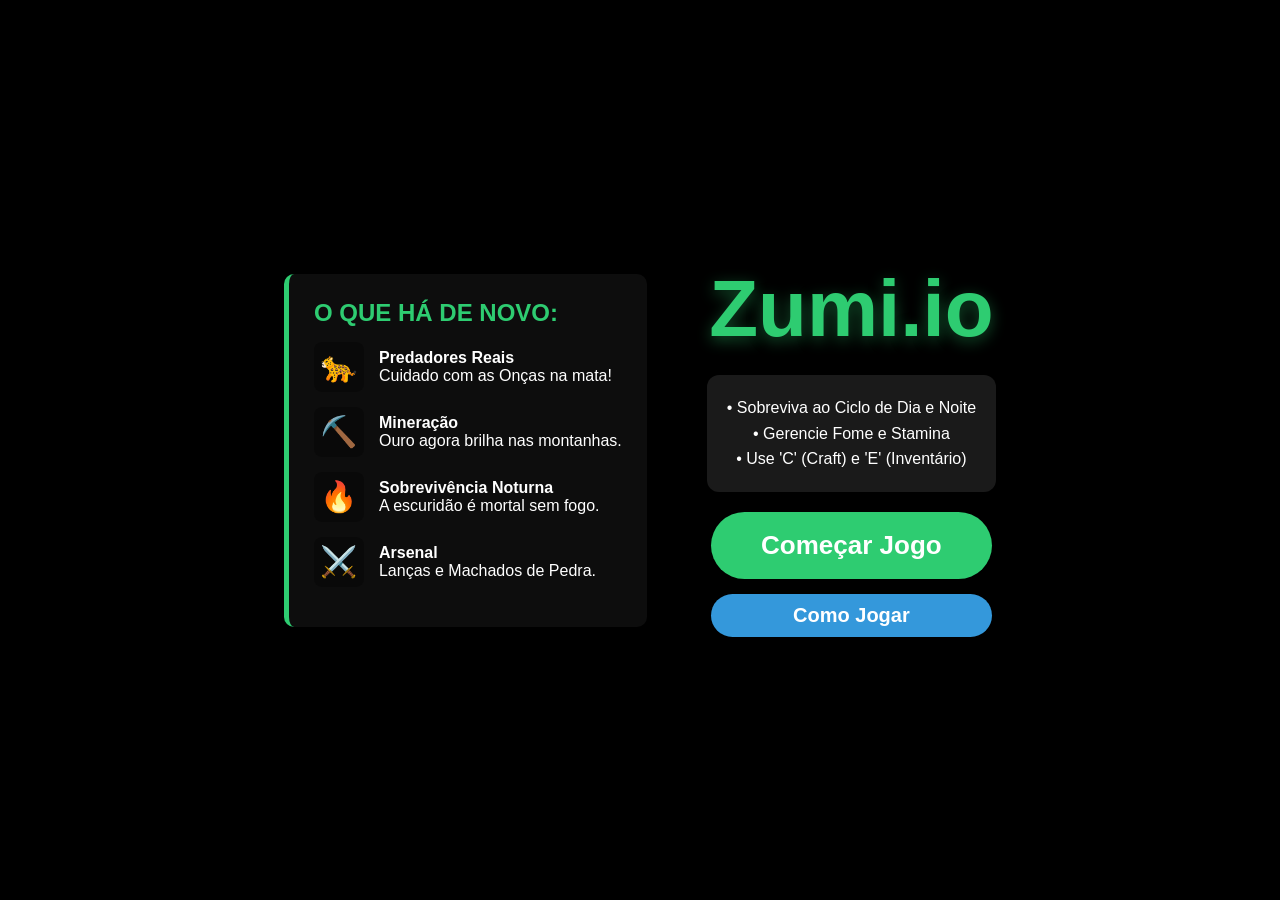
<file: backup2.html>
<!DOCTYPE html>
<html lang="pt-BR">
<head>
<meta charset="UTF-8">
<title>Zumi.io - Evolução</title>
<style>

html,body{
  margin:0; width:100%; height:100%;
  overflow:hidden; background:#0b1220;
  font-family:'Segoe UI', Arial, sans-serif;
  touch-action: none;
}

canvas{display:block;}

/* AJUSTE DO OVERLAY PARA FICAR LADO A LADO */
#overlay, #gameOver {
  position:fixed; inset:0; background:rgba(0,0,0,0.85);
  color:white; display:flex; 
  justify-content:center; align-items:center; 
  flex-direction:row; /* Mudamos para linha para ter a esquerda e direita */
  gap: 60px; /* Espaço entre as novidades e o título */
  z-index:10; text-align:center; padding: 20px;
}

#gameOver { display: none; background: rgba(139, 0, 0, 0.9); flex-direction:column; }

/* PAINEL DE NOVIDADES (ESQUERDA) */
#news-panel {
  text-align: left;
  background: rgba(255,255,255,0.05);
  padding: 25px;
  border-left: 5px solid #2ecc71;
  border-radius: 10px;
  max-width: 350px;
}
.news-title { color: #2ecc71; font-size: 24px; margin-bottom: 15px; font-weight: bold; }
.news-item { display: flex; align-items: center; gap: 15px; margin-bottom: 15px; font-size: 16px; }
.icon-box { 
  font-size: 30px; background: rgba(0,0,0,0.3); 
  width: 50px; height: 50px; display: flex; 
  justify-content: center; align-items: center; border-radius: 8px;
}

/* PAINEL PRINCIPAL (DIREITA) */
#main-panel { display: flex; flex-direction: column; align-items: center; }

#instructions{
  background: rgba(255,255,255,0.1);
  padding: 20px; border-radius: 12px;
  margin: 20px 0; font-size: 16px;
  line-height: 1.6; max-width: 400px;
}

h1{ font-size: 80px; margin: 0; color: #2ecc71; text-shadow: 0 4px 15px rgba(46,204,113,0.4); }

button{
  padding: 18px 50px; font-size: 26px; cursor: pointer;
  border: none; border-radius: 50px;
  background: #2ecc71; color: white;
  transition: 0.2s; font-weight: bold;
}
button:hover{ transform: scale(1.1); background: #27ae60; box-shadow: 0 0 20px #2ecc71; }
</style>
</head>
<body>
<canvas id="game"></canvas>

<div id="overlay">
  <div id="news-panel">
    <div class="news-title">O QUE HÁ DE NOVO:</div>
    
    <div class="news-item">
      <div class="icon-box">🐆</div>
      <div><strong>Predadores Reais</strong><br>Cuidado com as Onças na mata!</div>
    </div>

    <div class="news-item">
      <div class="icon-box">⛏️</div>
      <div><strong>Mineração</strong><br>Ouro agora brilha nas montanhas.</div>
    </div>

    <div class="news-item">
      <div class="icon-box">🔥</div>
      <div><strong>Sobrevivência Noturna</strong><br>A escuridão é mortal sem fogo.</div>
    </div>

    <div class="news-item">
      <div class="icon-box">⚔️</div>
      <div><strong>Arsenal</strong><br>Lanças e Machados de Pedra.</div>
    </div>
  </div>

  <div id="main-panel">
    <h1>Zumi.io</h1>
    <div id="instructions">
      • Sobreviva ao Ciclo de Dia e Noite<br>
      • Gerencie Fome e Stamina<br>
      • Use 'C' (Craft) e 'E' (Inventário)
    </div>
    
    <div style="display: flex; flex-direction: column; gap: 15px;">
        <button id="startBtn">Começar Jogo</button>
        <button id="manualBtn" style="background: #3498db; font-size: 20px; padding: 10px 30px;">Como Jogar</button>
      </div>
  </div>

  <div id="manualPanel" style="display:none; position:fixed; inset:0; background:rgba(11, 18, 32, 0.98); z-index:20; padding:20px; color:white; flex-direction:column; align-items:center; justify-content:center; overflow-y: auto;">
    
    <h2 style="color:#2ecc71; font-size: 40px; margin-bottom:10px;">COMO JOGAR</h2>

    <div id="guiaConteudo" style="width: 100%; max-width: 900px; text-align: left;">
        </div>

    <button id="closeManualBtn" style="margin-top:30px; background:#2ecc71; padding: 15px 40px; border-radius: 30px; border: none; color: white; font-weight: bold; cursor: pointer; font-size: 20px;">ENTENDI!</button>
</div>
</div>

<div id="gameOver">
  <h1 style="color:#ff4d4d; font-size:72px;">GAME OVER</h1>
  <p id="deathMsg" style="font-size: 28px; font-weight: bold; color: #fff;"></p>
  <button onclick="location.reload()">Tentar Novamente</button>
</div>

<script>

// Localize onde você pegou o startBtn e adicione estes:
const startBtn = document.getElementById("startBtn"); // você já deve ter esse
const manualBtn = document.getElementById("manualBtn");
const manualPanel = document.getElementById("manualPanel");
const closeManualBtn = document.getElementById("closeManualBtn");

// Quando clicar em "Como Jogar", mostra o painel
function mostrarManual() {
    const guia = document.getElementById("guiaConteudo");
    
    if (isMobile) {
        // --- TEXTO PARA CELULAR ---
        guia.innerHTML = `
            <div style="background:rgba(255,255,255,0.05); padding:20px; border-radius:15px;">
                <h3 style="color:#3498db;">📱 CONTROLES TOUCH</h3>
                <p>• <b>Andar:</b> Use o lado esquerdo da tela.</p>
                <p>• <b>Atacar/Ação:</b> Toque no lado direito.</p>
                <p>• <b>Equipar Tocha:</b> No Inventário, toque 2x nela para usar como acessório.</p>
                <hr>
                <h3 style="color:#e67e22;">🌳 SOBREVIVÊNCIA</h3>
                <p>• <b>Esconder:</b> Entre em arbustos para fugir da Onça.</p>
                <p>• <b>Crafting:</b> Use o botão verde no topo para fabricar itens.</p>
                <p>• <b>Dica:</b> Pegue gravetos no chão antes de tentar fabricar o Machado.</p>
            </div>
        `;
    } else {
        // --- TEXTO PARA PC ---
        guia.innerHTML = `
            <div style="display:grid; grid-template-columns: 1fr 1fr; gap:20px;">
                <div style="background:rgba(255,255,255,0.05); padding:20px; border-radius:15px;">
                    <h3 style="color:#3498db;">⌨️ TECLADO</h3>
                    <p>• <b>WASD:</b> Movimentação.</p>
                    <p>• <b>E:</b> Abrir Inventário.</p>
                    <p>• <b>C:</b> Menu de Crafting (Construções).</p>
                    <p>• <b>Shift:</b> Correr (Cuidado com a Stamina!).</p>
                </div>
                <div style="background:rgba(255,255,255,0.05); padding:20px; border-radius:15px;">
                    <h3 style="color:#e67e22;">💡 DICAS REAIS</h3>
                    <p>• <b>Fuga:</b> A Onça perde você de vista se você entrar em um <b>Arbusto</b>.</p>
                    <p>• <b>Tocha:</b> No inventário, aperte 2x na tocha para iluminar ao redor enquanto anda.</p>
                    <p>• <b>Recursos:</b> Gravetos são o primeiro passo para qualquer ferramenta.</p>
                </div>
            </div>
        `;
    }
    document.getElementById("manualPanel").style.display = "flex";
}

// Substitua o listener do manualBtn por este:
manualBtn.addEventListener("click", mostrarManual);

// Quando clicar em "Entendi!", esconde o painel
closeManualBtn.addEventListener("click", () => {
    manualPanel.style.display = "none";
});

const canvas=document.getElementById("game");
const ctx=canvas.getContext("2d");

const isMobile = /Android|iPhone|iPad|iPod/i.test(navigator.userAgent);

function entrarFullscreen() {
    const elem = document.documentElement;
    if (elem.requestFullscreen) {
        elem.requestFullscreen();
    } else if (elem.webkitRequestFullscreen) { // Safari/iOS
        elem.webkitRequestFullscreen();
    } else if (elem.msRequestFullscreen) { // IE11
        elem.msRequestFullscreen();
    }
    
    // Tenta travar a tela deitada no celular
    if (screen.orientation && screen.orientation.lock) {
        screen.orientation.lock('landscape').catch(e => console.log("Rotação bloqueada"));
    }
}
function getTouchPos(touch){
  const rect = canvas.getBoundingClientRect();
  return {
    x: touch.clientX - rect.left,
    y: touch.clientY - rect.top
  };
}

// ===== MOBILE CONTROLS =====
let touchMove = { active:false, id:null, startX:0, startY:0, dx:0, dy:0 };
let touchAim  = { active:false, id:null, startX:0, startY:0, dx:0, dy:0 };
let touchAttack = false;
let joystick = {
  radius: 55,
  knobRadius: 22
};

// === CONTROLES MOBILE 100% FUNCIONAIS ===
if(isMobile){
  canvas.addEventListener("touchstart", e => {
    e.preventDefault();
    const rect = canvas.getBoundingClientRect();
    const scaleX = canvas.width / rect.width;
    const scaleY = canvas.height / rect.height;

   for (const t of e.changedTouches) {
    const tx = (t.clientX - rect.left) * scaleX;
    const ty = (t.clientY - rect.top) * scaleY;

// --- 1. SE O INVENTÁRIO ESTIVER ABERTO ---
if (inventoryOpen) {
    // A) Botão FECHAR (Topo Esquerdo)
    const sw_close = 140, sh_close = 80;
    const sx_close = 20; 
    const sy_close = 20; // Mudei o sy_close para 20
    
    // Se tocou dentro da área do botão Fechar
    if (tx > sx_close && tx < sx_close + sw_close && ty > sy_close && ty < sy_close + sh_close) {
        inventoryOpen = false;
        continue; 
    }

// B) DETECTAR TOQUE NOS SLOTS (Dentro do if(inventoryOpen))
    const slotSize = 110, gap = 15, cols = 7;
    const startX = 100;
    const startY = 150;

    // Ajustado para 21, pois sua array 'items' tem 21 posições (3 fileiras)
    for (let i = 0; i < 21; i++) {
    if (i === 10) continue;
        const row = Math.floor(i / cols);
        const col = i % cols;
        const slotX = startX + col * (slotSize + gap);
        const slotY = startY + row * (slotSize + gap);

        // Se o toque foi dentro deste slot específico
        if (tx >= slotX && tx <= slotX + slotSize && ty >= slotY && ty <= slotY + slotSize) {
            equiparItemPorIndice(i); 
            continue; 
        }
    }
    continue; // Bloqueia toques no joystick/chão enquanto o inventário está aberto
}

    // --- A) SE O CRAFT ESTIVER ABERTO ---
if (craftingOpen) {
    // 1. Botão FECHAR (Meio Esquerda)
    const sw_close = 140, sh_close = 80, sx_close = 20, sy_close = canvas.height / 2 - 40;
    if (tx > sx_close && tx < sx_close + sw_close && ty > sy_close && ty < sy_close + sh_close) {
        craftingOpen = false;
        return; 
    }

    // 2. CLIQUE NA SETA (Trocar Página)
    // Se tocar na área da seta na direita
    if (tx > canvas.width - 100 && ty > canvas.height / 2 - 60 && ty < canvas.height / 2 + 60) {
        craftPage = (craftPage === 0) ? 1 : 0;
        return; 
    }

   // 3. CLIQUE NOS ITENS FILTRADOS
// Dentro do if (craftingOpen) no seu touchstart
const allKeys = Object.keys(recipes);
let displayKeys;

if (craftPage === 0) {
    displayKeys = allKeys.filter(k => k !== "fishing_rod" && k !== "arrow" && k !== "bow");
} else {
    displayKeys = allKeys.filter(k => k === "fishing_rod" || k === "arrow" || k === "bow");
}

// Loop de clique corrigido
for (let i = 0; i < displayKeys.length; i++) {
    const pos = getCraftItemPos(i); 
    if (tx >= pos.x && tx <= pos.x + pos.w && ty >= pos.y && ty <= pos.y + pos.h) {
        tryCraft(displayKeys[i]); // Agora compra o item certo da página 2
        return; 
    }
}

if (isMobile && showCraftMenu) {
    // Se clicar na área da "Seta" (ajuste x e y conforme seu layout)
    if (mouseX > canvas.width - 60 && mouseY > canvas.height / 2 - 30 && mouseY < canvas.height / 2 + 30) {
        craftPage = (craftPage === 0) ? 1 : 0; // Alterna entre página 0 e 1
        console.log("Mudou para página: " + craftPage);
    }
}
    // 2. Clicar nos Itens (Usa a sua lista real de receitas)
    const items = Object.keys(recipes); // Pega TODOS os itens (inclusive a madeira/wood_convert)
    
    for (let i = 0; i < items.length; i++) {
        // Usamos a sua função auxiliar que já calcula a posição certinha!
        const pos = getCraftItemPos(i);

        if (tx >= pos.x && tx <= pos.x + pos.w && ty >= pos.y && ty <= pos.y + pos.h) {
            // MODO DEBUG: remova o alert depois de testar
            // alert("Tentando craftar: " + items[i]); 
            
            tryCraft(items[i]);
            return; // Importante: retorna para não registrar toque no chão/joystick
        }
    }
    return; // Se o craft está aberto e não clicou em nada, ignora o resto (chão/ataque)
}

    // --- B) SE O CRAFT ESTIVER FECHADO ---

    // 1. Botão de Abrir Crafting (Verde no topo)
    const bw = 160, bh = 70, bx = (canvas.width / 2) - (bw / 2), by = 15;
    if (tx > bx && tx < bx + bw && ty > by && ty < by + bh) {
        craftingOpen = true;
        continue;
    }
     //novo lado tocou bateu 
    if (tx >= canvas.width / 2) {
        // Mudamos para touchAttack (a variável que o jogo espera)
        touchAttack = true; 
        
        if (!touchAim.active) {
            touchAim.active = true;
            touchAim.id = t.identifier;
            touchAim.startX = tx;
            touchAim.startY = ty;
        }
    }
// NOVO: Botão de Abrir ITENS (Azul no meio esquerda)
        const bw_i = 140, bh_i = 70, bx_i = 20, by_i = canvas.height / 2 - 35;
        if (tx > bx_i && tx < bx_i + bw_i && ty > by_i && ty < by_i + bh_i) {
            inventoryOpen = true;
            continue;
        }
        // --- LOGICA DE CONSTRUÇÃO (FOGUEIRA) ---
if (placingCampfire) {
    // Se tocou na tela (e não era um botão de fechar/menu)
    // Vamos colocar a fogueira na posição atual do player
    resources.push({
        x: player.x,
        y: player.y,
        type: "campfire",
        alive: true,
        hp: 100,
        id: Date.now() // ID único
    });

    player.inventory.campfire--; // Gasta o item
    placingCampfire = false;    // Sai do modo de construção
    continue; // Pula o resto do processamento desse toque
}
// --- 5. LÓGICA DE JOGO (MOVIMENTO / ATAQUE / PESCA) ---
            if (tx < canvas.width / 2) {
                // LADO ESQUERDO: ANDAR
                if (!touchMove.active) {
                    touchMove.active = true;
                    touchMove.id = t.identifier;
                    touchMove.startX = tx;
                    touchMove.startY = ty;
                }
            } else {
                // LADO DIREITO: PESCAR OU ATACAR
    if (player.inventory.fishing_rod > 0 && player.weapon === 7) { 
        // Se estiver com a vara selecionada (índice 7)
        
        // 1. Definimos o destino do anzol (onde o dedo tocou + câmera)
        const worldTouchX = tx + camX();
        const worldTouchY = ty + camY();
// --- LÓGICA DA FISGADA (PUXÃO) ---
// Verifica se o jogador se moveu (pelo teclado/mouse no PC ou Joystick no Mobile)
let moveuX = Math.abs(player.x - (player.oldX || player.x));
let moveuY = Math.abs(player.y - (player.oldY || player.y));

// Se houve movimento suficiente enquanto o peixe mordia
if (moveuX > 1.2 || moveuY > 1.2) { 
    let peixeCapturado = false;

    // Checa na lista de peixes se algum está fisgado
    fishes.forEach(f => {
        if (f.presoNoAnzol && f.alive) { 
            f.alive = false; // O peixe é removido
            f.presoNoAnzol = false;
            peixeCapturado = true;
        }
    });

    if (peixeCapturado) {
        console.log("FISGOU! +40 de Comida");
        // Dá a comida respeitando o limite máximo
        player.food = Math.min(player.maxFood, player.food + 40);
        
        // Efeito visual de sucesso no jogador
        if (typeof createParticles === "function") {
            createParticles(player.x, player.y, "#ffffff", 15, 1);
        }
    }
    
    // Reseta todos os estados de pesca após a tentativa
    isFishing = false;
    fishBite = false;
    player.attacking = false;
    player.attackProgress = 0; // Faz a vara voltar à posição inicial
}
        if (isInRiver(worldTouchX, worldTouchY)) {
            const dx = worldTouchX - player.x;
            const dy = worldTouchY - player.y;
            const distClique = Math.hypot(dx, dy);
            
            const maxRange = 150; // Mesmo alcance do seu PC
            const distFinal = Math.min(distClique, maxRange);
            
            // 2. Calcula onde a boia cai baseada no ângulo do toque
            const angleToTouch = Math.atan2(dy, dx);
            player.anzolDestX = player.x + Math.cos(angleToTouch) * distFinal;
            player.anzolDestY = player.y + Math.sin(angleToTouch) * distFinal;
            
            // 3. Ativa o estado de ataque/pesca
            player.attacking = true; 
        } else {
            // Se tocar na terra com a vara, cancela a pesca
            player.attacking = false;
            isFishing = false;
        }
    } else {
        // Se não for vara, é soco normal
        touchAttack = true; 
    }

    // Gira o personagem para onde o dedo tocou
    if (!touchAim.active) {
        touchAim.active = true;
        touchAim.id = t.identifier;
        touchAim.startX = tx;
        touchAim.startY = ty;
    }
}
        }
    }, { passive: false });
 canvas.addEventListener("touchmove", e => {
    e.preventDefault();
    const rect = canvas.getBoundingClientRect();
    const scaleX = canvas.width / rect.width;
    const scaleY = canvas.height / rect.height;

    for (const t of e.changedTouches) {
        const tx = (t.clientX - rect.left) * scaleX;
        const ty = (t.clientY - rect.top) * scaleY;

        if (t.identifier === touchMove.id) {
            touchMove.dx = tx - touchMove.startX;
            touchMove.dy = ty - touchMove.startY;
        }

        if (t.identifier === touchAim.id) {
            touchAim.dx = tx - touchAim.startX;
            touchAim.dy = ty - touchAim.startY;
        }
    }
}, { passive: false });

  canvas.addEventListener("touchend", e => {
    e.preventDefault();
    for (const t of e.changedTouches) {
        // Se soltou o lado esquerdo, para de andar
        if (t.identifier === touchMove.id) {
            touchMove.active = false;
            touchMove.id = null;
            touchMove.dx = 0; touchMove.dy = 0;
            touchAttack = false;
        }
        
        // Se soltou o lado direito
        if (t.identifier === touchAim.id) {
            touchAim.active = false;
            touchAim.id = null;
            touchAim.dx = 0; touchAim.dy = 0;
        }

        // SEMPRE que soltar qualquer dedo no lado direito, cancelamos o ataque
        const rect = canvas.getBoundingClientRect();
        const tx = (t.clientX - rect.left) * (canvas.width / rect.width);
        if (tx >= canvas.width / 2) {
            touchAttack = false; // Resetamos a variável de toque
            player.attacking = false;
          }
    }
  },  { passive: false });
}

const GAME_WIDTH = 1280;
const GAME_HEIGHT = 720;

function resize(){
  const screenW = window.innerWidth;
  const screenH = window.innerHeight;

  if(!isMobile){
    // PC → tela cheia, sem barras
    canvas.width = screenW;
    canvas.height = screenH;

    canvas.style.width = "100vw";
    canvas.style.height = "100vh";
    canvas.style.position = "fixed";
    canvas.style.left = "0";
    canvas.style.top = "0";
    canvas.style.transform = "none";
  } else {
    // MOBILE → proporcional (como já era)
    const scale = Math.min(
      screenW / GAME_WIDTH,
      screenH / GAME_HEIGHT
    );

    canvas.width = GAME_WIDTH;
    canvas.height = GAME_HEIGHT;

    canvas.style.width = (GAME_WIDTH * scale) + "px";
    canvas.style.height = (GAME_HEIGHT * scale) + "px";

    canvas.style.position = "absolute";
    canvas.style.left = "50%";
    canvas.style.top = "50%";
    canvas.style.transform = "translate(-50%, -50%)";
  }

  document.body.style.background = "#000";
}


resize();
window.addEventListener("resize", resize);
 // chama ao iniciar

const MAP=20000;
const SAND_COLOR = "#e3d3a3";
const SAND_WIDTH = 450;
const MOUNTAIN_COLOR = "#4a4a4a";
const SAFE_SPAWN_DIST = 1200;
const ZOMBIE_SPREAD_DIST = 150;

// CONFIGURAÇÕES
const DAY_DURATION = 300;
const NIGHT_DURATION = 240;
let zombieSpawnTimer = 0;
let worldTime = 0;
let isDay = true;
let isBloodMoon = false;
let bloodMoonTimer = 0;
let showBloodMoonText = 0;
const BLOOD_MOON_DURATION = 8 * 60; // 8 minutos
const BLOOD_MOON_CHANCE = 0.10; // 10%
let dayCount = 1;

const stars = [];
for(let i=0;i<400;i++){
  stars.push({x: Math.random()*canvas.width, y: Math.random()*canvas.height, s: Math.random()*2, a: Math.random()*0.8});
}
const UI_CRAFT = {
    cols: isMobile ? 2 : 3, // 2 colunas no celular, 3 no PC
    cardW: isMobile ? 180 : 220,
    cardH: isMobile ? 140 : 110,
    gap: 15,
    colorNeon: "#2ecc71",
    colorBg: "rgba(10, 20, 15, 0.98)",
    startX: 0, // Será calculado no draw
    startY: 120
};
const LIMITES = {
  recursos: 50,    // Valor que você alterou
  ferramentas: 1,
  flechas: 30, // Defina um limite para flechas
  penas: 100   // Defina um limite para penas
};
const player = {
  x: MAP / 2, 
  y: MAP / 2 - 2500, 
  temp: 100,      // <--- Coloque aqui dentro
  coldSlow: 1.0,  // <--- Adicione isso também para evitar erros
  r: 20,
  speed: 4, 
  hp: 100, 
  maxHp: 100,
  angle: 0, 
  hidden: false,
  attacking: false, 
  atkTimer: 0,
  weapon: 0, // 0 é a "Mão" na sua lista de weapons
  accessory: null,
  hitTimer: 0,
  attackProgress: 0,
  stamina: 100, 
  maxStamina: 100, 
  exhausted: false,
  food: 100, 
  maxFood: 100,
  foodCooldown: 0,
  wood: 0, 
  feather: 0,
arrows: 0,
  stone: 0, 
  gold: 0, 
  sticks: 0,
  dead: false,
  inventory: {
    bow: 0,
    axe_wood: 0,
    pickaxe_wood: 0,
    axe_stone: 0,
    pickaxe_stone: 0,
    campfire: 0,
    spear: 0,
    torch: 0,
    fishing_rod: 0
  }
};
let isRaining = false;
let rainTextTimer = 0;
let isFishing = false;      // O jogador está com a linha na água?
let fishTimer = 0;          // Quanto tempo falta para o peixe morder?
let fishBite = false;       // O peixe já mordeu (as bolhas ficaram loucas)?
let craftPage = 0; // 0 para itens básicos, 1 para itens avançados (pesca)
const itemsPerPage = 5;
let craftingOpen = false;
let placingCampfire = false;
let inventoryOpen = false;
let inventorySlots = [];
let ultimoTickGlobal = Date.now();
const recipes = {
  
  axe_wood: { name: "Machado de Madeira", wood: 3, sticks: 2, weaponIndex: 1 },
  pickaxe_wood: { name: "Picareta de Madeira", wood: 3, sticks: 3, weaponIndex: 2 },
  axe_stone: { name: "Machado de Pedra", wood: 3, stone: 3, sticks: 3, weaponIndex: 3 },
  pickaxe_stone: { name: "Picareta de Pedra", wood: 3, stone: 4, sticks: 2, weaponIndex: 4 },
  campfire: { name: "Fogueira", wood: 2, sticks: 10, isPlaceable: true },
  spear: { name: "Lança", wood: 4, sticks: 2, weaponIndex: 5 },
  torch: { name: "Tocha", wood: 2, stone: 2, sticks: 1, weaponIndex: 6 },
  fishing_rod: { name: "Vara de Pesca", wood: 5, sticks: 1, weaponIndex: 7 }, // weaponIndex 7 (Vara) 
  wood_convert: { name: "Refinar Madeira", wood: 0, sticks: 2, yield: 1 },
  bow: { name: "Arco", wood: 5, sticks: 4, weaponIndex: 8 },
  arrow: { name: "Flechas (x3)", sticks: 1, feather: 2, yield: 3, isAmmo: true }
};
const weapons = [
  { name: "Mão", range: 30, damage: 3, speed: 12, style: "hand" },
  { name: "Machado Madeira", range: 42, damage: 12.5, speed: 16, style: "axe" },
  { name: "Picareta Madeira", range: 46, damage: 12.5, speed: 18, style: "pickaxe" },
  { name: "Machado Pedra", range: 45, damage: 16.7, speed: 15, style: "axe" }, // Novo
  { name: "Picareta Pedra", range: 50, damage: 16.7, speed: 17, style: "pickaxe" }, // Novo
  { name: "Lança", range: 75, damage: 20, speed: 10, style: "spear" }, // Novo
  { name: "Tocha", range: 40, damage: 5, speed: 14, style: "torch" },
  { name: "Vara de Pesca", range: 90, damage: 0, speed: 1000, style: "fishing_rod" },
  { name: "Arco", range: 350, damage: 25, speed: 35, style: "bow" } // weaponIndex 8
];

let bushes=[], rocks=[], particles=[], mountains=[], rivers=[], zombies=[], resources=[], animals=[], rabbitHoles=[], jaguars=[], birds = [], fishes = [], arrows = [];
let running = false;
let lastTime = 0;
let dt = 1; // Multiplicador de velocidade

function loop(timestamp) {
  if (!running) return;

  // Calcula quanto tempo passou desde o último frame
  // 16.67ms é o tempo ideal para 60 FPS
  if (!lastTime) lastTime = timestamp;
  const deltaTimeMS = timestamp - lastTime;
  lastTime = timestamp;

  // Define o 'dt'. Se o jogo rodar a 60fps, dt será 1. 
  // Se rodar a 120fps, dt será 0.5 (compensando a velocidade).
  dt = deltaTimeMS / 16.67;

  update(); 
  draw(); 

  requestAnimationFrame(loop);
}

document.getElementById("startBtn").onclick = () => {
    // 1. Esconde o menu
    document.getElementById("overlay").style.display = "none";
    
    // 2. Tenta entrar em Fullscreen (Só funciona aqui no clique!)
    if (isMobile) {
        entrarFullscreen();
    }
    
    // 3. Inicia o jogo
    running = true;
    requestAnimationFrame(loop);
};
function makeRock(x, y, radius, color, type="stone") {
  const points = [];
  const n = 6 + Math.floor(Math.random() * 5);
  for (let i = 0; i < n; i++) {
    const angle = (Math.PI * 2 / n) * i;
    const rad = radius * (0.7 + Math.random() * 0.6);
    points.push({x: Math.cos(angle) * rad, y: Math.sin(angle) * rad});
  }
  return {x, y, r:radius, color, points, type, hp: 100, active: true, respawnTimer: 0};
}
// 🔧 MODELO PADRÃO DE RECURSO (UNIFICAÇÃO BASE)
function createResource(type, x, y, r){
  return {
    type,      // "tree", "stone", "gold", "stick"
    x, y,
    r,         // raio da hitbox
    hp: 1,
    alive: true
  };
}
function spawnZombie(type = "normal") {
  let x, y;
  let attempts = 0;

  do {
    x = Math.random() * MAP;
    y = Math.random() * MAP;
    attempts++;
    if (attempts > 50) return;
  } while (
    Math.hypot(x - player.x, y - player.y) < SAFE_SPAWN_DIST ||
    zombies.some(z => Math.hypot(x - z.x, y - z.y) < ZOMBIE_SPREAD_DIST)
  );

  if(type === "blood"){
    zombies.push({
      x, y,
      r: 66,
      hp: 300,
      speed: 0.6,
      active: true,
      type: "blood"
    });
  } else {
    zombies.push({
      x, y,
      r: 22,
      hp: isBloodMoon ? 200 : 100,
      speed: isBloodMoon ? 1.8 : 1.2,
      active: true,
      type: "normal"
    });
  }
}

function spawnFishes(amount) {
    if (!rivers || rivers.length === 0) return; 

    const coresVibrantes = ["#FF8C00", "#FFD700", "#00FF00"]; // Laranja, Ouro, Verde
    const coresCamufladas = ["#3b78b5", "#2c5d8f", "#4a6b5d"]; // Tons de azul e lodo

    for (let i = 0; i < amount; i++) {
        const r = rivers[0];
        // Sorteia a cor: 70% camuflado, 30% vibrante
        let corSorteada = Math.random() > 0.3 ? 
            coresCamufladas[Math.floor(Math.random() * coresCamufladas.length)] : 
            coresVibrantes[Math.floor(Math.random() * coresVibrantes.length)];

        fishes.push({
            x: r.x + Math.random() * r.w,
            y: r.y + Math.random() * r.h,
            r: 13,
            angle: Math.random() * Math.PI * 2,
            speed: 0.8 + Math.random() * 0.5,
            color: corSorteada, // Agora o peixe tem cor!
            alive: true,
            lastBoost: 0,
            isBoosting: false
        });
    }
}


function spawnBird() {
    let x, y, dist;
    let achouLugar = false;

    for (let tentativas = 0; tentativas < 30; tentativas++) {
        x = Math.random() * MAP;
        y = Math.random() * MAP;
        dist = Math.hypot(x - player.x, y - player.y);
        
        let dentroDeObjeto = mountains.some(m => Math.hypot(x - m.x, y - m.y) < m.r + 10);
        
        if (!dentroDeObjeto && dist > 500) {
            achouLugar = true;
            break;
        }
    }

    birds.push({
        x: x, 
        y: y,
        r: 10,
        hp: 15,          // Vida definida
        maxHp: 15,
        foodValue: 30,   // Valor da carne
        maxSpeed: 1.5 + Math.random(),
        speed: 1.5,
        color: "#ffcc00",
        wingColor: "#e6b800",
        angle: Math.random() * Math.PI * 2,
        timer: Math.random() * 10,
        stamina: 8 + Math.random() * 4,
        resting: false,
        restTimer: 0,
        active: true
    });
}
// Inicializa os 250
for(let i=0; i<250; i++) spawnBird();

function spawnJaguar() {
    let x, y, dist;
    let minDist = 9000; // Começa com uma distância razoável
    let tentativas = 0;
    let achouLugar = false;

    // Tentamos no máximo 50 vezes para garantir que o jogo NÃO trave
    for (tentativas = 0; tentativas < 50; tentativas++) {
        x = Math.random() * MAP;
        y = Math.random() * MAP;
        dist = Math.hypot(x - player.x, y - player.y);
        
        // Verifica se a posição sorteada está dentro de alguma montanha
        let dentroDeMontanha = mountains.some(m => Math.hypot(x - m.x, y - m.y) < m.r);
        
        // Se estiver longe o suficiente e fora de montanhas, aceitamos
        if (dist >= minDist && !dentroDeMontanha) {
            achouLugar = true;
            break;
        }
        
        // Se estiver difícil achar, diminuímos a exigência de distância a cada tentativa
        minDist -= 100;
    }

    jaguars.push({
        x: x, y: y,
        r: 25, hp: 300, maxHp: 300,
        angle: Math.random() * Math.PI * 2,
        speed: player.speed * 0.9,
        alive: true,
        estado: "vadiando",
        timer: 3 + Math.random() * 5,
        lastDash: Date.now(),
        isDashing: false
    });
}
for(let i=0; i<10; i++) spawnJaguar();

function shootArrow() {
    if (player.arrows <= 0) return false;

    const arrowSpeed = 12;
    arrows.push({
        x: player.x,
        y: player.y,
        angle: player.angle,
        // Isso aqui faz a flecha saber para que lado ir:
        vx: Math.cos(player.angle) * arrowSpeed,
        vy: Math.sin(player.angle) * arrowSpeed,
        dist: 0,
        maxDist: 600,
        active: true,
        damage: 25 // Dano fixo da flecha
    });

    player.arrows--;
    return true; // Retorna true para o sistema de ataque saber que disparou
}
function drawRock(rock, offsetX=0, offsetY=0, scale=1){
  if(!rock.active) return;
  ctx.save();
  if(rock.type === "gold") {
    let glow = Math.sin(Date.now()/300) * 5;
    ctx.shadowBlur = 10 + glow;
    ctx.shadowColor = "#FFD700";
  }
  ctx.fillStyle = rock.color;
  ctx.beginPath();
  rock.points.forEach((p,i)=>{
    const px = (rock.x + p.x) * scale - offsetX;
    const py = (rock.y + p.y) * scale - offsetY;
    if(i===0) ctx.moveTo(px, py);
    else ctx.lineTo(px, py);
  });
  ctx.closePath();
  ctx.fill();
  ctx.restore();
}

rivers.push({type: "rect", x:0, y:MAP/2-300, w:MAP, h:600, color:"#3498db"});
const circularRiver = {type: "circle", x: MAP/2, y: MAP/2, r: 1500, color: "#3498db"};

function isInRiver(x,y){
  if(x > rivers[0].x && x < rivers[0].x+rivers[0].w && y > rivers[0].y && y < rivers[0].y+rivers[0].h) return true;
  if(Math.hypot(x-circularRiver.x, y-circularRiver.y) < circularRiver.r) return true;
  return false;
}
spawnFishes(90);
function isInSand(x,y){
  if(isInRiver(x,y)) return false; 
  if(y > (rivers[0].y - SAND_WIDTH) && y < (rivers[0].y + rivers[0].h + SAND_WIDTH)) return true;
  const dist = Math.hypot(x-circularRiver.x, y-circularRiver.y);
  if(dist < circularRiver.r + SAND_WIDTH) return true;
  return false;
}
function shootArrow() {
    // 1. Só atira se tiver mais que 0 flechas
    if (player.arrows > 0) {
        const arrowSpeed = 12;
        
        arrows.push({
            x: player.x,
            y: player.y,
            angle: player.angle,
            vx: Math.cos(player.angle) * arrowSpeed,
            vy: Math.sin(player.angle) * arrowSpeed,
            dist: 0,
            maxDist: 700, // Distância para sumir (cerca de uma tela)
            active: true,
            damage: 25
        });

        player.arrows--; // 2. Gasta a munição aqui!
        return true; 
    }
    
    console.log("Sem flechas!");
    return false; // Retorna falso se não tiver munição
}
// MONTANHAS AMPLIADAS EM 50% (1250 -> 1875)
const M_RADIUS = 1875;
const mPos=[{x:M_RADIUS, y:M_RADIUS}, {x:MAP-M_RADIUS, y:M_RADIUS}, {x:M_RADIUS, y:MAP-M_RADIUS}, {x:MAP-M_RADIUS, y:MAP-M_RADIUS}];
mPos.forEach(pos=>{
  const m = {x:pos.x, y:pos.y, r:M_RADIUS, color:MOUNTAIN_COLOR, goldRocks:[], stoneRocks:[]};
  for(let i=0;i<25;i++){
  const a = Math.random() * Math.PI * 2;
const d = m.r * (0.4 + Math.random() * 0.5); // MAIS ESPALHADO
m.goldRocks.push(
  makeRock(
    m.x + Math.cos(a) * d,
    m.y + Math.sin(a) * d,
    25,
    "#FFD700",
    "gold"
  )
);

const a2 = Math.random() * Math.PI * 2;
const d2 = m.r * (0.4 + Math.random() * 0.5);
m.stoneRocks.push(
  makeRock(
    m.x + Math.cos(a2) * d2,
    m.y + Math.sin(a2) * d2,
    30,
    "#7f8c8d",
    "stone"
  )
);

  }
  mountains.push(m);
});
// ===== UNIFICAÇÃO 3 — ETAPA 1 =====
// espelha pedra e ouro das montanhas em resources[]
mountains.forEach(m => {
  m.goldRocks.forEach(r => {
    resources.push({
  type: "gold",
  x: r.x,
  y: r.y,
  r: r.r,
  hp: 134,        // ⛏️ ouro mais duro
  maxHp: 134,
  alive: true,
  ref: r
});
  });

  m.stoneRocks.forEach(r => {
    resources.push({
  type: "stone",
  x: r.x,
  y: r.y,
  r: r.r,
  hp: 100,        // 🪨 pedra média
  maxHp: 100,
  alive: true,
  ref: r
});
  });
});
// === SISTEMA DE NASCIMENTO ALEATÓRIO SEGURO ===
function findSafeSpawn() {
  let spawnX, spawnY;
  let safe = false;
  let attempts = 0;

  while (!safe && attempts < 100) {
    attempts++;
    spawnX = Math.random() * MAP;
    spawnY = Math.random() * MAP;

    // Verifica se NÃO está na água, NÃO está na areia e NÃO está dentro de montanhas
    const inRiver = isInRiver(spawnX, spawnY);
    const inSand = isInSand(spawnX, spawnY);
    const inMountain = mountains.some(m => Math.hypot(spawnX - m.x, spawnY - m.y) < m.r + 60);
    if (!inRiver && !inSand && !inMountain) {
      safe = true;
    }
  }


  return { x: spawnX, y: spawnY };
}

// Executa a busca pela posição e aplica ao player
const startPos = findSafeSpawn();
player.x = startPos.x;
player.y = startPos.y;

for(let i=0;i<9500;i++){
  let x=Math.random()*MAP, y=Math.random()*MAP;
  let inMountain = mountains.some(m => Math.hypot(x-m.x, y-m.y) < m.r);
  let tooClose =
  resources.some(r =>
    r.type === "tree" &&
    Math.hypot(x - r.x, y - r.y) < 160
  ) ||
  bushes.some(b =>
    Math.hypot(x - b.x, y - b.y) < 140
  );
  if(!isInRiver(x,y) && !isInSand(x,y) && !inMountain && !tooClose) {
  if(Math.random() < 0.525) {
    const isLarge = Math.random() > 0.7; 
    resources.push({
      type: "tree",
      x, y,
      r: isLarge ? 75 : 54,
      color: isLarge ? "#1b5e20" : "#2ecc71", 
      hp: isLarge ? 200 : 100,
      maxHp: isLarge ? 200 : 100,
      yield: isLarge ? 3 : 1,
      alive: true
    });
} else {
    // Agora decidimos na criação se ele É ou NÃO um arbusto de fruta
    const isFrutifero = Math.random() < 0.5; 
    bushes.push({
      x, y, r: 40, 
      isBerryBush: isFrutifero, // Identidade fixa
      hasFruit: isFrutifero, 
      respawnTimer: 0
    });
}
 }
}
// 🌴 SPAWN DE COQUEIROS (Nas Praias/Areia)
for(let i = 0; i < 2400; i++) {
  let x = Math.random() * MAP;
  let y = Math.random() * MAP;

  if(isInSand(x, y)) {
    // Checa se já tem outro coqueiro muito perto (distância de 80)
    let muitoPerto = resources.some(r => r.type === "palm" && Math.hypot(x-r.x, y-r.y) < 80);
    
    if(!muitoPerto) {
      resources.push({
        type: "palm",
        x, y,
        r: 35,
        trunkColor: "#6d4c41", // Cor nova aqui
        hp: 150,
        maxHp: 150,
        alive: true,
        respawnTimer: 0
      });
    }
  }
}
const algae = [];

function spawnAlgae(amount) {
    if (!rivers || rivers.length === 0) return;
    const coresAlgas = ["#1b5e20", "#2ecc71", "#16a085", "#0a3d1d", "#27ae60"];
    const r = rivers[0];

    for (let i = 0; i < amount; i++) {
        // Criamos um "grupo" de algas
        let clusterX = r.x + Math.random() * r.w;
        let clusterY = r.y + Math.random() * r.h;
        let numStalks = Math.floor(Math.random() * 3) + 1; // Mínimo 1, Máximo 3

        let stalks = [];
        for (let j = 0; j < numStalks; j++) {
            stalks.push({
                offX: (Math.random() - 0.5) * 25, // Pequeno desvio entre elas
                size: 30 + Math.random() * 40,
                width: 6 + Math.random() * 6,
                phase: Math.random() * Math.PI * 2,
                color: coresAlgas[Math.floor(Math.random() * coresAlgas.length)]
            });
        }

        algae.push({ x: clusterX, y: clusterY, stalks: stalks, speed: 0.002 + Math.random() * 0.002 });
    }
}

// Inicializa 150 algas no rio
spawnAlgae(150);
// 🌿 SPAWN INICIAL DE GRAVETOS (Versão Ajustada)
for(let i = 0; i < 600; i++){ // Aumentei de 600 para 1200 (2x mais)
  let x = Math.random() * MAP;
  let y = Math.random() * MAP;

  // Checa se está em lugar proibido
  let inMountain = mountains.some(m => Math.hypot(x-m.x, y-m.y) < m.r);
  let inWater = isInRiver(x,y) || isInSand(x,y);
  
  // Evita APENAS ficar dentro de árvores (distância curta de 40)
  let inTree = resources.some(r => r.type === "tree" && Math.hypot(x - r.x, y - r.y) < 80);

  if(!inWater && !inMountain && !inTree){
    resources.push({
      type: "stick",
      x: x, y: y,
      r: 10,
      alive: true,
      respawnTimer: 0
    });
  }
}
const keys={},mouse={x:0,y:0,down:false};
onkeydown = e => {
  const k = e.key.toLowerCase();
  keys[k] = true;

  // Sistema de Corrida (Shift)
  if (e.code === "ShiftLeft" || e.code === "ShiftRight") {
    keys.shift = true;
  }

  // C -> Abre/Fecha Crafting
  if (k === "c") {
    craftingOpen = !craftingOpen;
    if (craftingOpen) inventoryOpen = false; // Fecha o outro menu se abrir este
  }

  // E -> Abre/Fecha Inventário Tela Cheia
  if (k === "e") {
    inventoryOpen = !inventoryOpen;
    if (inventoryOpen) {
        craftingOpen = false;
        placingCampfire = false; // Cancela fogueira se abrir o menu
    }
  }

  // Q -> Modo Fogueira (Separado para não bugar o E)
  if (k === "q") {
    if (player.inventory.campfire > 0) {
      placingCampfire = !placingCampfire;
      if (placingCampfire) console.log("Modo fogueira: Clique no chão!");
    }
  }

  // Troca de ferramentas
  if (k === "1") player.weapon = 0;

};

// Abre inventário também com o botão direito do mouse
window.addEventListener("contextmenu", e => {
  e.preventDefault(); // Não abre o menu do navegador
  inventoryOpen = !inventoryOpen;
  if (inventoryOpen) craftingOpen = false;
});

onkeyup = e => {
  const k = e.key.toLowerCase();
  keys[k] = false;
  if (e.code === "ShiftLeft" || e.code === "ShiftRight") {
    keys.shift = false;
  }
};

if(!isMobile){
  onmousedown = e => {
    // 1. Lógica de colocar fogueira
    if(placingCampfire && player.inventory.campfire > 0){
      const rect = canvas.getBoundingClientRect();
      const mx = (e.clientX - rect.left) + camX();
      const my = (e.clientY - rect.top) + camY();

      resources.push({
        type: "campfire",
        x: mx,
        y: my,
        r: 30,
        hp: 100,
        alive: true,
        fuel: 1000
      });

      player.inventory.campfire--;
      placingCampfire = false;
      return; // Sai da função para não atacar
    }

    // 2. Se não for fogueira, é ataque normal
    mouse.down = true;
  };
  
  onmousemove = e => { mouse.x = e.clientX; mouse.y = e.clientY; };
  onmouseup = () => mouse.down = false;
}

const camX=()=>player.x-canvas.width/2;
const camY=()=>player.y-canvas.height/2;

function createParticles(x,y,color,count=6, speedMult=1){
  for(let i=0;i<count;i++){
    const angle=Math.random()*Math.PI*2;
    const speed=(Math.random()*3+1) * speedMult;
    if(particles.length < 800)
    particles.push({x,y,vx:Math.cos(angle)*speed,vy:Math.sin(angle)*speed,r:Math.random()*3+2,life:20+Math.random()*10,color});
  }
}
let lastFishRespawn = Date.now();

function handleFishRespawn() {
    const agora = Date.now();
    // Só tenta spawnar se tiver menos de 25 peixes no total
    if (fishes.length < 25) {
        // Sorteia um tempo entre 1 e 3 minutos (60.000ms a 180.000ms)
        let tempoNecessario = 60000 + Math.random() * 120000;

        if (agora - lastFishRespawn > tempoNecessario) {
            // Sorteia entre 1 e 3 peixes para nascer
            let quantidade = Math.floor(Math.random() * 3) + 1;
            spawnFishes(quantidade); 
            lastFishRespawn = agora;
            console.log(quantidade + " novos peixes nasceram no rio.");
        }
    }
}
function cleanDeadFishes() {
    for (let i = fishes.length - 1; i >= 0; i--) {
        if (!fishes[i].alive) {
            fishes.splice(i, 1);
        }
    }
}
canvas.addEventListener("mousedown", e => {
    // 1. Pegar a posição exata do mouse dentro do canvas
    const rect = canvas.getBoundingClientRect();
    const scaleX = canvas.width / rect.width;
    const scaleY = canvas.height / rect.height;
    const mx = (e.clientX - rect.left) * scaleX;
    const my = (e.clientY - rect.top) * scaleY;

    // 2. Se o menu de Crafting estiver aberto, processa ele e PARA
    if (craftingOpen) {
        checkCraftClick(mx, my);
        return; 
    }

    // 3. LÓGICA DO INVENTÁRIO (Ajustada para 21 slots e deslocada para a esquerda)
    if (inventoryOpen) {
        const slotSize = 110;
        const gap = 15;
        const cols = 7;
        const startX = 100; // IGUAL ao que colocamos no draw para alinhar o clique
        const startY = 150;
const slotAccX = canvas.width - 220; 
const slotAccY = 300;
const sSize = 100;

if (mx >= slotAccX && mx <= slotAccX + sSize && my >= slotAccY && my <= slotAccY + sSize) {
    if (player.accessory === "torch") {
        player.accessory = null;
        player.weapon = 6; 
    } else if (player.weapon === 6) {
        player.accessory = "torch";
        player.weapon = 0;
    }
    return;
}
        // Aumentamos para 21 para pegar a nova fileira de baixo
        for (let i = 0; i < 21; i++) {
            const x = startX + (i % cols) * (slotSize + gap);
            const y = startY + Math.floor(i / cols) * (slotSize + gap);

            if (mx >= x && mx <= x + slotSize && my >= y && my <= y + slotSize) {
                console.log("Slot clicado:", i);

                // --- Lógica de Equipar (Mantendo suas funções originais) ---
                if (i === 6 && player.inventory.axe_wood > 0) player.weapon = 1;
                else if (i === 7 && player.inventory.pickaxe_wood > 0) player.weapon = 2;
                else if (i === 8 && player.inventory.axe_stone > 0) player.weapon = 3;
                else if (i === 9 && player.inventory.pickaxe_stone > 0) player.weapon = 4;
                else if (i === 5 && player.inventory.spear > 0) player.weapon = 5;
                
                // Tocha (Slot 11) - Dentro do loop de slots
else if (i === 11 && player.inventory.torch > 0) {
    if (player.weapon === 6) {
        // Se já está na mão, manda para o acessório (costas)
        player.weapon = 0;
        player.accessory = "torch";
    } else if (player.accessory === "torch") {
        // Se está no acessório, volta para a mão
        player.accessory = null;
        player.weapon = 6;
    } else {
        // Se estava guardada, equipa na mão primeiro
        player.weapon = 6;
        player.accessory = null;
    }
    // Removi o inventoryOpen = false para você ver o item mudando de lugar sem fechar o menu
}
                // Vara de Pesca (Slot 12)
                else if (i === 12 && player.inventory.fishing_rod > 0) {
                    player.weapon = 7;
                    inventoryOpen = false;
                }
                else if (i === 15 && player.inventory.bow > 0) { // Supondo que o Arco seja o slot 15
    player.weapon = 8; // ID do Arco na sua lista de weapons
    inventoryOpen = false;
}
                // Fogueira (Slot 4)
                else if (i === 4 && player.inventory.campfire > 0) {
                     placingCampfire = true;
                     inventoryOpen = false;
                }
                // Mão vazia / Recursos
                else if (i <= 3 || i === 10 || i >= 13) {
                    player.weapon = 0; 
                }
                
                return; // Bloqueia o ataque se clicou em qualquer slot
            }
        }

        // --- CLIQUE NA TOCHA RÁPIDA (Lado Direito) ---
const torchX = canvas.width - 200;
const torchY = canvas.height / 2 - 55;
if (mx >= torchX && mx <= torchX + slotSize && my >= torchY && my <= torchY + slotSize) {
    if (player.inventory.torch > 0) {
        // Se clicar aqui, ela SEMPRE vem para a mão e sai das costas
        player.weapon = 6;
        player.accessory = null; // Garante que saiu das costas
        inventoryOpen = false;
        return;
    }
}

        return; // Se clicar no fundo do inventário, não ataca
    }
    
    // 4. LÓGICA DE LANÇAR O ANZOL, COLOCAR FOGUEIRA OU ATACAR
    if (placingCampfire && player.inventory.campfire > 0) {
        const worldX = mx + camX();
        const worldY = my + camY();
        resources.push({
            type: "campfire", x: worldX, y: worldY,
            r: 30, hp: 100, alive: true, fuel: 1000
        });
        player.inventory.campfire--;
        placingCampfire = false;
    } else {
      
        const worldMouseX = mx + camX();
        const worldMouseY = my + camY();

if (weapons[player.weapon].style === "fishing_rod") {
    if (isInRiver(worldMouseX, worldMouseY)) {
        // Só permite lançar se estiver na água
        const dx = worldMouseX - player.x;
        const dy = worldMouseY - player.y;
        const distClique = Math.hypot(dx, dy);
        
        const maxRange = 250; // Aumentei um pouco o alcance para facilitar
        const distFinal = Math.min(distClique, maxRange);
        
        player.anzolDestX = player.x + Math.cos(player.angle) * distFinal;
        player.anzolDestY = player.y + Math.sin(player.angle) * distFinal;
        
        mouse.down = true; 
        player.attacking = true; // Ativa a animação de lançamento
    } else {
        // BLOQUEIO TOTAL: Se não for água, cancela tudo
        mouse.down = false;
        player.attacking = false;
        player.attackProgress = 0;
        // Opcional: console.log("Aqui não tem peixe!");
    }
} else {
            mouse.down = true;
        }
    }
});
function drawFullscreenInventory() {
  if (!inventoryOpen) return;

  ctx.save();
  ctx.fillStyle = "rgba(0, 0, 0, 0.9)";
  ctx.fillRect(0, 0, canvas.width, canvas.height);

  // --- POSICIONAMENTO DO TÍTULO (Centralizado) ---
  const centerX = canvas.width / 2;
  ctx.fillStyle = "#2ecc71";
  ctx.font = "bold 40px Arial Black";
  ctx.textAlign = "center"; 
  ctx.fillText("INVENTÁRIO (CAPACIDADE)", centerX, 70); // Título continua no meio

  // --- CONFIGURAÇÃO DOS SLOTS (Puxado para a esquerda) ---
  const slotSize = 110;
  const gap = 15;
  const cols = 7; 
  const startX = 100; // Apenas os botões começam aqui
  const startY = 150;

  // Itens originais + 7 slots vazios novos (Total 21)
  const items = [

    { label: "MADEIRA", value: player.wood, color: "#8d6e63", detail: "#5d4037", max: LIMITES.recursos },
    { label: "PEDRA", value: player.stone, color: "#757575", detail: "#4a4a4a", max: LIMITES.recursos },
    { label: "OURO", value: player.gold, color: "#f1c40f", detail: "#d4ac0d", max: LIMITES.recursos },
    { label: "GRAVETO", value: player.sticks, max: LIMITES.recursos },
    { label: "FOGUEIRA", value: player.inventory.campfire, color: "#e67e22", detail: "#d35400", max: 5 },
    { label: "LANÇA", value: player.inventory.spear, color: "#95a5a6", detail: "#7f8c8d", max: LIMITES.ferramentas },
    { label: "MACHADO M.", value: player.inventory.axe_wood, color: "#8d6e63", detail: "#fff", max: LIMITES.ferramentas },
    { label: "PICARETA M.", value: player.inventory.pickaxe_wood, color: "#8d6e63", detail: "#fff", max: LIMITES.ferramentas },
    { label: "MACHADO P.", value: player.inventory.axe_stone, color: "#757575", detail: "#fff", max: LIMITES.ferramentas },
    { label: "PICARETA P.", value: player.inventory.pickaxe_stone, color: "#757575", detail: "#fff", max: LIMITES.ferramentas },
    { label: "COMIDA", value: Math.floor(player.food), color: "#e74c3c", detail: "#c0392b", max: 100 },
    { label: "TOCHA", value: player.inventory.torch || 0, color: "#f39c12", detail: "#d35400", max: 1 },
    { label: "VARA PESCA", value: player.inventory.fishing_rod || 0, color: "#8b4513", detail: "#fff", max: 1 },
    { label: "FLECHAS", value: player.arrows, color: "#34495e", detail: "#2c3e50", max: LIMITES.flechas }, // ADICIONADO
    { label: "PENAS", value: player.feather, color: "#ecf0f1", detail: "#bdc3c7", max: LIMITES.penas }, // ADICIONADO
    { label: "ARCO", value: player.inventory.bow || 0, color: "#8b4513", detail: "#f1c40f", max: 1 }, // ADICIONADO
    { label: "SLOT VAZIO", value: 0, empty: true },
    { label: "SLOT VAZIO", value: 0, empty: true },
    { label: "SLOT VAZIO", value: 0, empty: true },
    { label: "SLOT VAZIO", value: 0, empty: true },
    { label: "SLOT VAZIO", value: 0, empty: true }
  ];



  items.forEach((res, index) => {
    const x = startX + (index % cols) * (slotSize + gap);
    const y = startY + Math.floor(index / cols) * (slotSize + gap);

    // Fundo do Slot
    ctx.fillStyle = "rgba(255, 255, 255, 0.05)";
    ctx.strokeStyle = (res.value >= res.max && !res.empty) ? "#e74c3c" : "#2ecc71";
    ctx.lineWidth = 2;
    ctx.fillRect(x, y, slotSize, slotSize);
    ctx.strokeRect(x, y, slotSize, slotSize);

    if (!res.empty) {
      const iconCenterX = x + slotSize / 2;
      const iconCenterY = y + slotSize / 2 - 10;
      
      // Desenho do Graveto
      if (res.label === "GRAVETO") {
        ctx.save();
        ctx.translate(iconCenterX, iconCenterY);
        ctx.rotate(-Math.PI / 4);
        ctx.fillStyle = "#8b5a2b";
        ctx.fillRect(-5, -15, 10, 30);
        ctx.restore();
      } 
      else if (res.label === "TOCHA") {
    ctx.save();
    // Efeito de brilho atrás da tocha
    const glow = ctx.createRadialGradient(iconCenterX, iconCenterY, 2, iconCenterX, iconCenterY, 25);
    glow.addColorStop(0, "rgba(255, 165, 0, 0.3)");
    glow.addColorStop(1, "rgba(255, 165, 0, 0)");
    ctx.fillStyle = glow;
    ctx.beginPath();
    ctx.arc(iconCenterX, iconCenterY, 25, 0, Math.PI * 2);
    ctx.fill();

    // Cabo de Madeira
    ctx.fillStyle = "#5d4037"; // Marrom escuro
    ctx.fillRect(iconCenterX - 3, iconCenterY - 5, 6, 25);
    
    // Suporte de Metal
    ctx.fillStyle = "#37474f"; 
    ctx.fillRect(iconCenterX - 5, iconCenterY - 8, 10, 4);

    // Chama Pulsante (Usa o tempo para animar o tamanho)
    const flicker = Math.sin(Date.now() * 0.01) * 3;
    ctx.fillStyle = "#ff7043"; // Laranja fogo
    ctx.beginPath();
    ctx.moveTo(iconCenterX - 6, iconCenterY - 8);
    ctx.quadraticCurveTo(iconCenterX, iconCenterY - 25 - flicker, iconCenterX + 6, iconCenterY - 8);
    ctx.fill();

    // Miolo da chama (Amarelo)
    ctx.fillStyle = "#fff176";
    ctx.beginPath();
    ctx.moveTo(iconCenterX - 3, iconCenterY - 8);
    ctx.quadraticCurveTo(iconCenterX, iconCenterY - 18 - flicker, iconCenterX + 3, iconCenterY - 8);
    ctx.fill();
    ctx.restore();
}
else if (res.label === "ARCO") {
    ctx.save();
    ctx.translate(iconCenterX, iconCenterY);
    ctx.strokeStyle = "#8b4513";
    ctx.lineWidth = 3;
    ctx.beginPath();
    // Desenha a curva do arco
    ctx.arc(0, 0, 20, -Math.PI/2, Math.PI/2);
    ctx.stroke();
    // Desenha a corda
    ctx.strokeStyle = "#eee";
    ctx.lineWidth = 1;
    ctx.beginPath();
    ctx.moveTo(0, -20);
    ctx.lineTo(0, 20);
    ctx.stroke();
    ctx.restore();
}
else if (res.label === "VARA PESCA") {
        ctx.save();
        ctx.translate(iconCenterX, iconCenterY);
        // Haste da vara
        ctx.strokeStyle = "#8b4513";
        ctx.lineWidth = 4;
        ctx.beginPath();
        ctx.moveTo(-15, 15);
        ctx.lineTo(15, -15);
        ctx.stroke();
        // Linha pendurada
        ctx.strokeStyle = "#fff";
        ctx.lineWidth = 1;
        ctx.beginPath();
        ctx.moveTo(15, -15);
        ctx.lineTo(20, 10);
        ctx.stroke();
        ctx.restore();
      }
      // Outros ícones (Madeira, Pedra, Ouro, Ferramentas)
      else if (res.color) {
        ctx.fillStyle = res.color;
        ctx.fillRect(iconCenterX - 15, iconCenterY - 15, 30, 30);
        ctx.strokeStyle = res.detail;
        ctx.lineWidth = 2;
        ctx.strokeRect(iconCenterX - 15, iconCenterY - 15, 30, 30);
      }

      // Texto de quantidade e limite
      ctx.fillStyle = "#fff";
      ctx.font = "bold 11px Arial";
      ctx.textAlign = "center";
      ctx.fillText(res.label, iconCenterX, y + slotSize - 30);
      
      ctx.fillStyle = (res.value >= res.max) ? "#ff4d4d" : "#2ecc71";
      ctx.font = "bold 14px Arial";
      ctx.fillText(`${res.value} / ${res.max || 0}`, iconCenterX, y + slotSize - 10);
    }
  });

  drawHotbar(); // Chama a barra de baixo junto com o inventário grande

 // Botão de Fechar Mobile (Topo Esquerdo)
  if (isMobile) {
    const sw = 140, sh = 80, sx = 20, sy = 20; // Mudei o sy para 20
    ctx.fillStyle = "#e74c3c";
    ctx.fillRect(sx, sy, sw, sh);
    ctx.strokeStyle = "#fff";
    ctx.lineWidth = 3;
    ctx.strokeRect(sx, sy, sw, sh);
    ctx.fillStyle = "#fff";
    ctx.font = "bold 20px Arial";
    ctx.textAlign = "center";
    ctx.fillText("FECHAR", sx + sw/2, sy + sh/2 + 8);
  }
 // --- SLOT DE ACESSÓRIO (Lado Direito e Estilizado) ---
const slotX = canvas.width - 220; // Mais para a direita
const slotY = 300; 
const sSize = 100;

// Sombra/Brilho externo se estiver ocupado
if (player.accessory) {
    ctx.shadowBlur = 15;
    ctx.shadowColor = "#f1c40f";
}

// Fundo do Slot
ctx.fillStyle = "rgba(44, 62, 80, 0.8)";
ctx.strokeStyle = player.accessory ? "#f1c40f" : "#95a5a6";
ctx.lineWidth = 4;
ctx.beginPath();
ctx.roundRect(slotX, slotY, sSize, sSize, 10); // Borda arredondada
ctx.fill();
ctx.stroke();
ctx.shadowBlur = 0; // Reseta sombra

// Título do Slot
ctx.fillStyle = "#bdc3c7";
ctx.font = "bold 14px Arial";
ctx.textAlign = "center";
ctx.fillText("ACESSÓRIO", slotX + sSize/2, slotY - 15);

if (player.accessory === "torch") {
    const iconX = slotX + sSize/2;
    const iconY = slotY + sSize/2;
    
    // Desenha a tocha IGUAL ao inventário
    ctx.fillStyle = "#5d4037";
    ctx.fillRect(iconX - 4, iconY - 5, 8, 30); // Cabo
    ctx.fillStyle = "#37474f";
    ctx.fillRect(iconX - 6, iconY - 8, 12, 5); // Metal

    const flicker = Math.sin(Date.now() * 0.01) * 4;
    ctx.fillStyle = "#ff7043";
    ctx.beginPath();
    ctx.arc(iconX, iconY - 15, 12 + flicker/2, 0, Math.PI * 2);
    ctx.fill();
    ctx.fillStyle = "#fff176";
    ctx.beginPath();
    ctx.arc(iconX, iconY - 15, 5, 0, Math.PI * 2);
    ctx.fill();
} else {
    // Ícone fantasma quando vazio
    ctx.globalAlpha = 0.2;
    ctx.fillStyle = "#fff";
    ctx.font = "40px Arial";
    ctx.fillText("🛡️", slotX + sSize/2, slotY + sSize/2 + 15);
    ctx.globalAlpha = 1.0;
}
  ctx.restore();
}
function getCraftItemPos(index) {
    const totalW = (UI_CRAFT.cols * UI_CRAFT.cardW) + ((UI_CRAFT.cols - 1) * UI_CRAFT.gap);
    const startX = (canvas.width - totalW) / 2;
    const col = index % UI_CRAFT.cols;
    const row = Math.floor(index / UI_CRAFT.cols);
    
    return {
        x: startX + col * (UI_CRAFT.cardW + UI_CRAFT.gap),
        y: UI_CRAFT.startY + row * (UI_CRAFT.cardH + UI_CRAFT.gap),
        w: UI_CRAFT.cardW,
        h: UI_CRAFT.cardH
    };
}
function checkCraftClick(mx, my) {
    if (!craftingOpen) return;

    const items = Object.keys(recipes);
    console.log("--- TESTE DE CLIQUE ---");
    console.log("Mouse em:", Math.round(mx), Math.round(my));

    for (let i = 0; i < items.length; i++) {
        const pos = getCraftItemPos(i);
        
        // Isso vai imprimir no console a área de cada botão
        console.log(`Item ${i} (${items[i]}): X(${Math.round(pos.x)}-${Math.round(pos.x+pos.w)}) Y(${Math.round(pos.y)}-${Math.round(pos.y+pos.h)})`);

        if (mx >= pos.x && mx <= pos.x + pos.w && my >= pos.y && my <= pos.y + pos.h) {
            console.log("✅ ACERTOU O BOTÃO:", items[i]);
            tryCraft(items[i]);
            return;
        }
    }
    console.log("❌ ERROU TODOS OS BOTÕES");
}
// Auxiliar para saber se pode comprar (usado no visual)
function checkResources(key) {
    const r = recipes[key];
    if ((r.wood || 0) > player.wood) return false;
    if ((r.stone || 0) > player.stone) return false;
    if ((r.sticks || 0) > player.sticks) return false;
    if ((r.feather || 0) > player.feather) return false; // ADICIONADO
    return true;
}
function tryCraft(id) {
  const r = recipes[id];
  if (!r) return;

  // 1. Verificação de Limites
  const ferramentas = ["axe_wood", "pickaxe_wood", "axe_stone", "pickaxe_stone", "spear", "fishing_rod", "bow"];
  if (ferramentas.includes(id) && player.inventory[id] >= 1) {
    showHint("VOCÊ JÁ TEM ESTE ITEM!");
    return;
  }

  // 2. Verificação de Recursos (Dinâmica)
  const canCraft = (player.wood >= (r.wood || 0)) &&
                   (player.stone >= (r.stone || 0)) &&
                   (player.sticks >= (r.sticks || 0)) &&
                   (player.feather >= (r.feather || 0));

  if (canCraft) {
    // Subtrai apenas o que a receita pede
    player.wood -= (r.wood || 0);
    player.stone -= (r.stone || 0);
    player.sticks -= (r.sticks || 0);
    player.feather -= (r.feather || 0);
    
    // 3. Entrega do Item
    if (id === "wood_convert") {
        player.wood = Math.min(LIMITES.recursos, player.wood + 1);
    } else if (id === "arrow") {
        player.arrows = Math.min(LIMITES.flechas, player.arrows + (r.yield || 3));
        showHint("+3 FLECHAS FABRICADAS");
    } else if (id === "bow") {
        player.inventory.bow = 1;
        player.weapon = 8; // ID do Arco
        showHint("ARCO EQUIPADO!");
    } else {
        if (player.inventory[id] === undefined) player.inventory[id] = 0;
        player.inventory[id]++; 
    }
    console.log("Sucesso: " + id);
  } else {
    showHint("RECURSOS INSUFICIENTES!");
  }
}
function spawnAnimal() {
  let pos = findSafeSpawn();

  if(!pos || pos.x === undefined) {
      pos = { x: Math.random() * MAP, y: Math.random() * MAP };
  }

  animals.push({
    x: pos.x,
    y: pos.y,
    r: 15, 
    hp: 80,       // Adicionado: Vida do coelho
    maxHp: 80,    // Adicionado: Vida máxima
    alive: true,  // Adicionado: Estado de vida
    stamina: 100,
    isExhausted: false,
    color: "#8d6e63",
    angle: Math.random() * Math.PI * 2,
    timer: 0
  });
}

animals = []; 
for(let i = 0; i < 30; i++) {
    spawnAnimal();
}

console.log("Coelhos criados: " + animals.length);

let jaTestouSorteNoPeriodo = false;

function equiparItemPorIndice(index) {
    // Mapeamos os índices conforme a ordem que você desenhou no drawFullscreenInventory
    switch(index) {
        case 4: // FOGUEIRA
            if (player.inventory.campfire > 0) {
                placingCampfire = true; // Ativa o modo de colocar fogueira
                inventoryOpen = false;  // Fecha o inventário para posicionar
            }
            break;
        case 5: // LANÇA
            if (player.inventory.spear > 0) player.weapon = 5;
            break;
        case 6: // MACHADO MADEIRA
            if (player.inventory.axe_wood > 0) player.weapon = 1;
            break;
        case 7: // PICARETA MADEIRA
            if (player.inventory.pickaxe_wood > 0) player.weapon = 2;
            break;
        case 8: // MACHADO PEDRA
            if (player.inventory.axe_stone > 0) player.weapon = 3;
            break;
        case 9: // PICARETA PEDRA
            if (player.inventory.pickaxe_stone > 0) player.weapon = 4;
            break;
            
        case 11: // TOCHA
    if (player.inventory.torch > 0) {
        if (player.weapon === 6) {
            // Já está na mão? Vai pro acessório
            player.accessory = "torch";
            player.weapon = 0; 
        } else {
            // Estava guardada ou no acessório? Vem pra mão
            player.weapon = 6;
            player.accessory = null;
        }
    }
    break;
            
            case 12: // VARA DE PESCA (Novo!)
            if (player.inventory.fishing_rod > 0) {
                player.weapon = 7; // Índice 7 na lista 'weapons'
                console.log("Vara equipada!");
            }
            break;
//16-1=15 por algum motivo esse calculo da certo 
            case 15: // Slot do Arco
    if (player.inventory.bow > 0) {
        player.weapon = 8; // ID 8 na lista 'weapons' é o Arco
        console.log("Arco equipado!");
    }
    break;

    }
    
}
// Localize onde você definiu o hintSystem e adicione/atualize estes pontos:
const hintSystem = {
    currentText: "",
    displayText: "",
    type: "tip", 
    opacity: 0,
    timer: 0,
    charIndex: 0,
    lastCharTime: 0,
    nextCycleTime: Date.now() + 5000,
    activeAlert: false, // Nova trava para não repetir alerta toda hora

    randomTips: [
        "DICA: Pegue gravetos no chão e depois fabrique ferramentas.",
        "DICA: Colete madeira para manter sua fogueira acesa.",
        "DICA: A noite é perigosa, não fique sem luz!",
        "DICA: As rochas nas montanhas são essenciais para ferramentas melhores.",
        "DICA: Frutas, peixes e animais recuperam sua fome.",
        "DICA: Use a vara de pesca perto de rios para conseguir alimento.",
        "DICA: A chuva e a noite faz sua temperatura cair mais rápido.",
        "DICA: Em noites de Lua de Sangue, os zumbis são muito mais agressivos.",
        "DICA: Correr consome muita stamina, use o Shift com sabedoria.",
        "DICA: Ficar perto de uma fogueira recupera sua temperatura rapidamente.",
        "DICA: Se ficar exausto, você andará mais devagar até recuperar fôlego.",
        "DICA: Onças são agressivas; evite se aproximar se estiver fraco.",
        "DICA: O ouro é raro e necessário para as melhores ferramentas no jogo.",
        "DICA: Comer frutas ajuda na fome, mas não recupera tanta fome quanto carne.",
        "DICA: Não ataque a onça se caso estiver sem ferramentas fortes.",
        "DICA: Durante o dia, o sol ajuda a manter sua temperatura estável.",
        "DICA: Nadar em rios reduz drasticamente sua velocidade de movimento.",
        "DICA: Arbustos de frutas levam 2 minutos para crescer novamente.",
        "DICA: Estar bem alimentado ajuda seu HP a regenerar sozinho.",
        "DICA: Se estiver com muito frio, sua velocidade de movimento será reduzida.",
        "DICA: Use a tocha para explorar e se manter aquecido durante a noite.",
        "DICA: Clique na tocha duas vezes para equipar ela e conseguir equipar outra ferramenta.",
        "DICA: Zumbis param de nascer e fogem assim que o sol nasce.",
        "DICA: Construir uma base perto de recursos facilita sua sobrevivência.",
        "DICA: Se esconder em arbustos pode te ajudar a evitar a onça.",
        "DICA: Creia em Jesus como único e suficiente salvador! se quiser sobreviver."
    ],
    show: function(txt, type = "tip") {
        if (this.currentText === txt && this.opacity > 0) return; // Evita repetir o mesmo texto se já estiver na tela
        this.currentText = txt;
        this.displayText = "";
        this.charIndex = 0;
        this.type = type;
        this.opacity = 1;
        this.timer = Date.now() + 9000;
        if (type === "alert") this.activeAlert = true;
    },

    update: function() {
        let agora = Date.now();

        // Efeito Letra por Letra
        if (this.charIndex < this.currentText.length) {
            if (agora - this.lastCharTime > 40) { // Velocidade da digitação
                this.displayText += this.currentText[this.charIndex];
                this.charIndex++;
                this.lastCharTime = agora;
            }
        }

        // Fade out
        if (agora > this.timer && this.opacity > 0) {
            this.opacity -= 0.02;
            if (this.opacity <= 0) this.activeAlert = false;
        }

        // Dicas Cíclicas (Lado esquerdo)
        if (agora > this.nextCycleTime && this.opacity <= 0) {
            let dicaAleatoria = this.randomTips[Math.floor(Math.random() * this.randomTips.length)];
            this.show(dicaAleatoria, "tip");
            this.nextCycleTime = agora + (Math.random() * 20000 + 25000);
        }
    }
};
function update(){
const agora = Date.now();
    let passouUmSegundo = false;

    if (agora - ultimoTickGlobal >= 1000) {
        passouUmSegundo = true;
        ultimoTickGlobal = agora;
    }

    if (player.dead) {
        player.attacking = false;
        player.attackProgress = 0;
        return;
    }
player.hidden = false;
bushes.forEach(b => { 
  if(Math.hypot(player.x - b.x, player.y - b.y) < b.r * 1.1) player.hidden = true; 
});
    if (craftingOpen) return;
    if (inventoryOpen) return;

    // --- 2. TROCA DE CICLO (DIA <-> NOITE) ---
if (isDay && worldTime >= DAY_DURATION) {
    isDay = false;
    worldTime = 0;
    jaTestouSorteNoPeriodo = false; // Reset para sortear chuva na NOITE
    isRaining = false;             
    zombieSpawnTimer = 0;

    
    if (dayCount >= 5 && Math.random() < BLOOD_MOON_CHANCE) {
        isBloodMoon = true;
        bloodMoonTimer = 0;
        showBloodMoonText = 180;
        for (let i = 0; i < 3; i++) spawnZombie("blood");
    } else {
        isBloodMoon = false;
    }
} 
else if (!isDay && worldTime >= NIGHT_DURATION) {
    isDay = true;
    worldTime = 0;
    dayCount++;
    jaTestouSorteNoPeriodo = false; // Reset para sortear chuva no DIA
    isRaining = false;             
    zombies.length = 0;
    zombieSpawnTimer = 0;
    isBloodMoon = false;
}

// --- 3. GATILHO DA CHUVA (Sorteio Único por Ciclo) ---
// Se ainda não testamos a sorte neste período (dia ou noite)
if (!jaTestouSorteNoPeriodo) {
    jaTestouSorteNoPeriodo = true; 
    
    // Regra: 30% de chance a partir do Dia 2
    if (dayCount > 1 && Math.random() < 0.30) { 
        isRaining = true;
        rainTextTimer = 300; 
        console.log("A tempestade começou e durará o ciclo todo!");
        
        // Se você quiser que ela pare ANTES do ciclo acabar, use o setTimeout:
        // Mas como resetamos isRaining na troca de ciclo ali em cima, 
        // ela já para naturalmente quando amanhece ou anoitece.
    }
}

// --- 4. SPAWN DE ZUMBIS (Somente à Noite) ---
if (!isDay && passouUmSegundo) {
    zombieSpawnTimer++;
    
    // Atualiza timer da Lua de Sangue se estiver ativa
    if (isBloodMoon) {
        bloodMoonTimer++;
        if (bloodMoonTimer >= BLOOD_MOON_DURATION) isBloodMoon = false;
    }

    // Spawn a cada 120 segundos (ou conforme sua lógica)
    if (zombieSpawnTimer >= 120) {
        let normalCount = (dayCount >= 3) ? 10 : 0;
        let bloodCount = isBloodMoon ? 3 : 0;

        for (let i = 0; i < normalCount; i++) spawnZombie("normal");
        for (let i = 0; i < bloodCount; i++) spawnZombie("blood");

        zombieSpawnTimer = 0;
    }
}
zombies.forEach(z => {
  if(!z.active) return;

  const dist = Math.hypot(player.x - z.x, player.y - z.y);
  if(dist < player.r + z.r){
    if(dist < player.r + z.r && passouUmSegundo){
    player.hp -= 1; // 1 HP por segundo
}
  }
});

// 🌿 RESPAWN DE FRUTAS (Baseado em segundos reais)
    bushes.forEach(b => {
        if (b.isBerryBush && !b.hasFruit) {
            if (passouUmSegundo) b.respawnTimer++; // Só aumenta 1 por segundo
            
            if (b.respawnTimer >= 120) { // 2 minutos exatos
                b.hasFruit = true;
                b.respawnTimer = 0;
            }
        }
    });
// 🐆 RESPAWN DE ONÇAS (Ajuste que você pediu)
    if (passouUmSegundo) {
        let oncasVivas = jaguars.filter(j => j.alive).length;
        
        // Se a população cair, nasce uma nova na "montanha" (7000px de distância)
        if (oncasVivas < 5) {
            spawnJaguar();
            console.log("Uma nova onça surgiu ao longe...");
        }
    }
    // 🌲/⛏️ RESPAWN DE RECURSOS (Árvores, Pedras, Ouro)
    resources.forEach(res => {
        if (!res.alive) {
            if (passouUmSegundo) res.respawnTimer++;

            let tempoNecessario = 120; // 2 min padrão
            if (res.type === "gold") tempoNecessario = 180; // 3 min ouro

            if (res.respawnTimer >= tempoNecessario) {
                res.alive = true;
                res.respawnTimer = 0;
                res.hp = res.maxHp || 100; // Reseta o HP
                if (res.ref) res.ref.active = true; // Se for de montanha, reativa
            }
        }
    });
  let inWater = isInRiver(player.x, player.y);
  let isMoving =
  keys.w || keys.s || keys.a || keys.d ||
  (isMobile && touchMove.active);
  // EFEITO DE ÁGUA AO NADAR
  if(inWater && isMoving && Math.random() < 0.3) {
    createParticles(player.x, player.y, "rgba(255,255,255,0.6)", 1, 0.5);
    createParticles(player.x, player.y, "#a0d8ef", 1, 0.3);
  }

  let isSprinting =
  (!isMobile && keys.shift && !player.exhausted && player.stamina > 0) ||
  (isMobile && touchMove.active && Math.hypot(touchMove.dx, touchMove.dy) > joystick.radius * 0.8
 && !player.exhausted);

  let foodDrain = isSprinting ? 0.018 : 0.009;
  if(player.foodCooldown > 0){
  player.foodCooldown--;
} else {
  player.food -= foodDrain * dt;
}

// --- LÓGICA DE TEMPERATURA ---
if (passouUmSegundo) {
    let seAquecendo = false;

    // 1. Checar Fogueiras próximas
    resources.forEach(res => {
        if (res.type === "campfire" && res.alive) {
            const dist = Math.hypot(player.x - res.x, player.y - res.y);
            if (dist < 150) seAquecendo = true;
        }
    });

    // 2. Checar Tocha na mão
    if ((player.weapon === 6 || player.accessory === "torch") && player.inventory.torch > 0) {
        seAquecendo = true;
    }

    // 3. Checar se é Dia (Sol aquece)
    // Se for dia e não estiver chovendo, o player se aquece naturalmente
    if (isDay && !isRaining) {
        seAquecendo = true;
    }

    // Aplicar a mudança
    if (seAquecendo) {
        player.temp = Math.min(100, player.temp + 2); // Aquece rápido
    } else {
        // Esfria mais rápido se estiver chovendo E for noite
        let perda = (isRaining && !isDay) ? 1.5 : 0.8;
        player.temp = Math.max(0, player.temp - perda);
    }

    // Aplicar lentidão se estiver com muito frio (temp < 30)
    player.coldSlow = (player.temp < 30) ? 0.85 : 1.0; 
    
    // 1. Alerta de Frio (Adicione logo após o cálculo de player.temp)
if (player.temp < 30 && !hintSystem.activeAlert) {
    hintSystem.show("AVISO: Você está com frio! Procure uma fogueira ou use uma tocha.", "alert");
}
}

  // 🍗 FOME → DANO OU REGENERAÇÃO

// dano por fome (2x mais lento)
if(player.food <= 0){
  player.food = 0;
  player.hp -= 0.075 * dt;
}

// regeneração se estiver bem alimentado
if(player.food > player.maxFood * 0.75 && player.hp < player.maxHp){
  player.hp += 0.04 * dt;
}
// 2. Alerta de Fome (Adicione logo após o cálculo de player.food)
if (player.food <= 0 && !hintSystem.activeAlert) {
    hintSystem.show("PERIGO: Você está morrendo de fome!", "alert");
} else if (player.food < 25 && !hintSystem.activeAlert) {
    hintSystem.show("AVISO: Você está ficando com fome. Procure frutas ou peixes.", "alert");
}
  if(player.hp <= 0 && !player.dead) {
  player.hp = 0;
  player.dead = true;
  document.getElementById("gameOver").style.display = "flex";
}
// === CONTROLE DE STAMINA (APÓS UPDATE) ===
if (player.stamina <= 0) {
  player.stamina = 0;
  player.exhausted = true;
}

if (player.exhausted && player.stamina >= player.maxStamina - 0.1) {
  player.stamina = player.maxStamina;
  player.exhausted = false;
}

  if(isSprinting) player.stamina -= 0.8;
  else if(player.stamina < player.maxStamina) player.stamina = Math.min(player.stamina + 0.4 * dt, player.maxStamina);

 let moveSpeed = (isSprinting && !player.exhausted && isMoving) ? player.speed * 1.8 : player.speed;

// Aplica os redutores de ambiente (Frio e Água)
moveSpeed *= (player.coldSlow || 1.0);
if (inWater) moveSpeed /= 2;

// --- APLICAÇÃO DO MOVIMENTO ---
if (keys.w) player.y -= moveSpeed * dt;
if (keys.s) player.y += moveSpeed * dt;
if (keys.a) player.x -= moveSpeed * dt;
if (keys.d) player.x += moveSpeed * dt;

if(isMobile && touchMove.active){
  const len = Math.hypot(touchMove.dx, touchMove.dy) || 1;
  const nx = touchMove.dx / len;
  const ny = touchMove.dy / len;
  const speedFactor = Math.min(len / joystick.radius, 1);
    player.x += nx * moveSpeed * speedFactor * dt;
    player.y += ny * moveSpeed * speedFactor * dt;
}

  player.x = Math.max(player.r, Math.min(MAP - player.r, player.x));
  player.y = Math.max(player.r, Math.min(MAP - player.r, player.y));
// --- UNIFICAÇÃO DE TODAS AS COLISÕES SÓLIDAS ---
// Este bloco substitui as colisões de Árvore, Pedra, Ouro e Fogueira.
resources.forEach(res => {
    if (!res.alive || res.type === "stick") return;

    // FILTRO RÁPIDO: Se a distância for maior que 80px, ignora (Muito mais leve!)
    if (Math.abs(player.x - res.x) > 150 || Math.abs(player.y - res.y) > 150) return;

    const dx = player.x - res.x;
    // Ajuste especial para o tronco da palmeira
    const dy = player.y - (res.type === "palm" ? res.y + 10 : res.y);
    const dist = Math.hypot(dx, dy);
    
    // Define o raio baseado no tipo
    let colRadius = res.r || 20;
    if (res.type === "palm") colRadius = 20;
    if (res.type === "tree") colRadius = res.r; // Seu raio de árvore ajustado

    if (dist < player.r + colRadius) {
        const angle = Math.atan2(dy, dx);
        const overlap = (player.r + colRadius) - dist;
        player.x += Math.cos(angle) * overlap;
        player.y += Math.sin(angle) * overlap;
    }
});
// 🐇 COLISÃO FÍSICA COM COELHOS
animals.forEach(ani => {
    if (!ani.alive) return; // Só colide se estiver vivo

    const dx = player.x - ani.x;
    const dy = player.y - ani.y;
    const dist = Math.hypot(dx, dy);
    
    if (dist < player.r + ani.r) {
        const angle = Math.atan2(dy, dx);
        const overlap = (player.r + ani.r) - dist;
        player.x += Math.cos(angle) * overlap;
        player.y += Math.sin(angle) * overlap;
    }
});
birds.forEach(b => {
    if (!b.active || !b.resting) return; // Só colide se estiver no chão

    const dist = Math.hypot(player.x - b.x, player.y - b.y);
    const minDist = player.r + b.r;

    if (dist < minDist) {
        const angle = Math.atan2(player.y - b.y, player.x - b.x);
        const overlap = minDist - dist;
        // Empurra o player levemente para fora do passarinho
        player.x += Math.cos(angle) * overlap;
        player.y += Math.sin(angle) * overlap;
    }
});
fishes.forEach(f => {
    if (!f.alive) return;

    const dx = f.x - player.x;
    const dy = f.y - player.y;
    const dist = Math.hypot(dx, dy);
    const agora = Date.now();

    if (dist > 1000) return; 

    // --- 1. LÓGICA DE SUSTO (Fuga imediata) ---
    if (f.assustado) {
        f.isBoosting = true;
        f.lastBoost = agora;
        // Foge para a direção oposta do player
        f.angle = Math.atan2(f.y - player.y, f.x - player.x);
        f.assustado = false; 
        f.recusouIsca = true;
        setTimeout(() => { f.isBoosting = false; f.recusouIsca = false; }, 1500);
    }

    // --- 2. VERIFICAÇÃO DE ESTADO ---
    // SE NÃO ESTIVER PRESO, ELE NADA E SE ATRAI PELA ISCA
    if (!f.presoNoAnzol) {
        
        // Inteligência de Fuga Natural (do player)
        if (dist < 220) {
            if (dist < 120 && agora - (f.lastBoost || 0) > 2000) {
                f.isBoosting = true;
                f.lastBoost = agora;
                f.angle = Math.atan2(dy, dx);
                setTimeout(() => { f.isBoosting = false; }, 600);
            }
            let anguloFuga = Math.atan2(dy, dx);
            let diff = anguloFuga - f.angle;
            while (diff < -Math.PI) diff += Math.PI * 2;
            while (diff > Math.PI) diff -= Math.PI * 2;
            f.angle += diff * 0.1; 
        }

        // ATRAÇÃO DA ISCA
        if (isFishing && !fishBite && !f.recusouIsca) {
            const dAnzol = Math.hypot(f.x - player.anzolDestX, f.y - player.anzolDestY);
            if (dAnzol < 200) {
                // Chance de recusar
                if (Math.random() < 0.005) { 
                    f.recusouIsca = true;
                    f.angle += Math.PI; 
                    setTimeout(() => { f.recusouIsca = false; }, 8000); 
                    return; 
                }

                let angIsca = Math.atan2(player.anzolDestY - f.y, player.anzolDestX - f.x);
                let diff = angIsca - f.angle;
                while (diff < -Math.PI) diff += Math.PI * 2;
                while (diff > Math.PI) diff -= Math.PI * 2;
                f.angle += diff * 0.1;

                if (dAnzol < 15) {
                    fishBite = true; 
                    f.presoNoAnzol = true;
                    fishTimer = 180;
                }
            }
        }

        // MOVIMENTO FÍSICO (Aplica a velocidade se não estiver preso)
        let moveSpeed = f.isBoosting ? 9.5 : (dist < 220 ? 3.5 : 1.2);
        f.x += Math.cos(f.angle) * moveSpeed;
        f.y += Math.sin(f.angle) * moveSpeed;

    } else {
        // --- 3. SE ESTIVER PRESO ---
        // Ele apenas segue a boia e "roda" para mostrar que está lutando
        f.x = player.anzolDestX;
        f.y = player.anzolDestY;
        f.angle += 0.2; 
    }
    // --- 4. COLISÃO SÓLIDA PLAYER vs PEIXE (Igual Onça vs Player) ---
    if (dist < player.r + f.r) {
        const angP = Math.atan2(dy, dx);
        const overlapP = (player.r + f.r) - dist;
        // Divide o empurrão entre os dois para não bugar
        player.x -= Math.cos(angP) * (overlapP * 0.2); // Player sente um "toque"
        player.y -= Math.sin(angP) * (overlapP * 0.2);
        f.x += Math.cos(angP) * (overlapP * 0.8);
        f.y += Math.sin(angP) * (overlapP * 0.8);
    }
// --- 4. COLISÃO PEIXE vs PEIXE (PARA NÃO SOBREPOR) ---
    fishes.forEach(other => {
        if (other === f || !other.alive) return;
        if (Math.abs(f.x - other.x) < 30 && Math.abs(f.y - other.y) < 30) {
            const dxF = other.x - f.x;
            const dyF = other.y - f.y;
            const distF = Math.hypot(dxF, dyF);
            if (distF < f.r + other.r) {
                const angF = Math.atan2(dyF, dxF);
                const overlapF = (f.r + other.r) - distF;
                f.x -= Math.cos(angF) * (overlapF / 2);
                f.y -= Math.sin(angF) * (overlapF / 2);
                other.x += Math.cos(angF) * (overlapF / 2);
                other.y += Math.sin(angF) * (overlapF / 2);
            }
        }
    });
    // --- 5. COLISÃO COM RECURSOS (Copiado da Onça e Otimizado) ---
    // Usamos um for simples que é mais rápido que forEach para listas grandes
    let obstaculos = [...resources, ...rocks, ...mountains];
    for (let i = 0; i < obstaculos.length; i++) {
        let res = obstaculos[i];
        if (!res.active && res.hp <= 0) continue;
        if (res.type === "stick") continue;

        // Filtro rápido de proximidade (Apenas se estiver "perto")
        if (Math.abs(f.x - res.x) < 80 && Math.abs(f.y - res.y) < 80) {
            const rDx = f.x - res.x;
            const rDy = f.y - res.y;
            const rDist = Math.hypot(rDx, rDy);
            const colRadius = res.r || 20;
            const minDist = f.r + colRadius;

            if (rDist < minDist) {
                const angleCol = Math.atan2(rDy, rDx);
                const overlap = minDist - rDist;
                f.x += Math.cos(angleCol) * overlap;
                f.y += Math.sin(angleCol) * overlap;
                f.angle = angleCol + (Math.random() - 0.5); // Desvia
            }
        }
    }

    // --- 6. LIMITES DO RIO (FÍSICO) ---
    const r = rivers[0];
    if (r) {
        if (f.x < r.x + f.r) { f.x = r.x + f.r; f.angle = 0; }
        if (f.x > r.x + r.w - f.r) { f.x = r.x + r.w - f.r; f.angle = Math.PI; }
        if (f.y < r.y + f.r) { f.y = r.y + f.r; f.angle = Math.PI / 2; }
        if (f.y > r.y + r.h - f.r) { f.y = r.y + r.h - f.r; f.angle = -Math.PI / 2; }
    }
});
// --- SISTEMA DE ONÇAS (JAGUARS) ---
jaguars.forEach(j => {
    if (!j.alive) return;

    const dx = player.x - j.x;
    const dy = player.y - j.y;
    const dist = Math.hypot(dx, dy);
    const agora = Date.now();

    // 1. OTIMIZAÇÃO
    if (dist > 2000) return;

    // 2. REGRA DE VISÃO (CORRIGIDA)
    // Se o player estiver no mato (hidden), ela só vê se estiver colada (faro/dist < 80)
    let podeVerPlayer = !player.hidden || dist < 80;

    let moveSpeed = 0;

    // Ela só entra em Modo Caça se puder te ver e estiver no alcance de 500px
    if (dist < 500 && podeVerPlayer) {
        // --- MODO CAÇA ---
        j.estado = "cacando";
        j.angle = Math.atan2(dy, dx);

        // Lógica do Bote (Dash)
        if (agora - j.lastDash > 3500 && !j.isDashing) {
            j.isDashing = true;
            j.lastDash = agora;
            j.dashEndTime = agora + 350;
        }
        if (j.isDashing && agora > j.dashEndTime) j.isDashing = false;

        // VELOCIDADES ORIGINAIS (Mantidas como você pediu)
        moveSpeed = j.isDashing ? 1.6 : 0.92;

        // Dano de contato
        if (dist < j.r + player.r) player.hp -= 0.4;

    } else {
        // --- MODO VADIAR (Aqui o mato funciona!) ---
        j.estado = "vadiando";
        j.isDashing = false;

        if (passouUmSegundo) j.timer--; 
        
        if (!j.timer || j.timer <= 0) {
            j.angle = Math.random() * Math.PI * 2;
            j.timer = 3 + Math.random() * 5;
        }
        
        // Velocidade de passeio baseada no player
        moveSpeed = player.speed * 0.5;
    }

    // Aplica o movimento final
    j.x += Math.cos(j.angle) * moveSpeed;
    j.y += Math.sin(j.angle) * moveSpeed;

    // 3. COLISÕES COM RECURSOS
    resources.forEach(res => {
        if (!res.alive || res.type === "stick") return;
        const rDx = j.x - res.x;
        const rDy = j.y - res.y;
        const rDist = Math.hypot(rDx, rDy);
        const colRadius = (res.type === "palm") ? 20 : res.r;
        const minDist = j.r + colRadius;
        if (rDist < minDist) {
            const angle = Math.atan2(rDy, rDx);
            const overlap = minDist - rDist;
            j.x += Math.cos(angle) * overlap;
            j.y += Math.sin(angle) * overlap;
            j.angle = angle + (Math.random() - 0.5);
        }
    });

    // 4. COLISÃO JAGUAR vs PLAYER (Sólida)
    if (dist < player.r + j.r) {
        const angleP = Math.atan2(dy, dx);
        const overlapP = (player.r + j.r) - dist;
        player.x += Math.cos(angleP) * (overlapP / 2);
        player.y += Math.sin(angleP) * (overlapP / 2);
        j.x -= Math.cos(angleP) * (overlapP / 2);
        j.y -= Math.sin(angleP) * (overlapP / 2);
    }

    // 5. COLISÃO JAGUAR vs JAGUAR
    jaguars.forEach(other => {
        if (other === j || !other.alive) return;
        const dxJ = other.x - j.x;
        const dyJ = other.y - j.y;
        const distJ = Math.hypot(dxJ, dyJ);
        if (distJ < j.r + other.r) {
            const angJ = Math.atan2(dyJ, dxJ);
            const overlapJ = (j.r + other.r) - distJ;
            j.x -= Math.cos(angJ) * (overlapJ / 2);
            j.y -= Math.sin(angJ) * (overlapJ / 2);
            other.x += Math.cos(angJ) * (overlapJ / 2);
            other.y += Math.sin(angJ) * (overlapJ / 2);
        }
    });

    j.x = Math.max(j.r, Math.min(MAP - j.r, j.x));
    j.y = Math.max(j.r, Math.min(MAP - j.r, j.y));
});

// --- CONTROLE DE POPULAÇÃO E RESPAWN ---
if (passouUmSegundo) {
    let oncasVivas = jaguars.filter(j => j.alive).length;
    
    // Se tiver menos de 5, nasce uma nova até chegar no limite (10 no total)
    if (oncasVivas < 5) {
        spawnJaguar();
    }
}
// --- 1. COLETA PASSIVA (GRAVETOS NO CHÃO) ---
resources.forEach(res => {
  if(!res.alive) return;
  if(res.type === "stick"){
    if(Math.hypot(player.x - res.x, player.y - res.y) < player.r + res.r){
      // Só coleta se tiver menos que o limite
      if(player.sticks < LIMITES.recursos) {
        res.alive = false;
        res.respawnTimer = 0;
        player.sticks = Math.min(LIMITES.recursos, player.sticks + 1);
        if(typeof createParticles === "function") createParticles(res.x, res.y, "#8b5a2b", 4, 0.5);
      }
    }
  }
});

// --- 2. SISTEMA DE MIRA (MOBILE / MOUSE) ---
if(isMobile){
  if(touchAim.active && Math.hypot(touchAim.dx, touchAim.dy) > 5){
    player.angle = Math.atan2(touchAim.dy, touchAim.dx);
  }
} else {
  player.angle = Math.atan2(mouse.y - canvas.height/2, mouse.x - canvas.width/2);
}

// --- 3. SISTEMA DE ATAQUE UNIFICADO ---
if ((!isMobile && mouse.down && !player.attacking) || (isMobile && touchAttack && !player.attacking)) {
    
    const w = weapons[player.weapon];

    // NOVO: Se for arco, tenta atirar. Se shootArrow for false (sem flecha), ele não ataca.
    if (w.style === "bow") {
        if (shootArrow()) {
            player.attacking = true;
            player.atkTimer = w.speed;
            player.attackProgress = 1;
        }
    } else {

  player.attacking = true;
  player.atkTimer = weapons[player.weapon].speed;
  player.attackProgress = 1;

  const w = weapons[player.weapon];
  const hx = player.x + Math.cos(player.angle) * w.range;
  const hy = player.y + Math.sin(player.angle) * w.range;

  // --- COLETA DE FRUTAS ---
  bushes.forEach(b => {
    if (b.hasFruit && Math.hypot(hx - b.x, hy - b.y) < b.r + 20) {
      b.hasFruit = false;
      player.food = Math.min(player.maxFood, player.food + 10);
      player.foodCooldown = 180;
      createParticles(hx, hy, "#ff4d4d", 8);
    }
  });

  // --- NOVO SISTEMA DE DANO E PROGRESSÃO ---
resources.forEach(res => {
    if(!res.alive) return;
    const dist = Math.hypot(hx - res.x, hy - res.y);
    if(dist > res.r + 15) return;

    // --- MADEIRA / COQUEIRO ---
    if(res.type === "tree" || res.type === "palm") {
        if(w.style !== "axe") return;

        // BLOQUEIO: Machado de Madeira (1) não quebra Árvore Grande (HP 300)
        if(player.weapon === 1 && res.hp >= 300) {
            console.log("Este machado é muito fraco para esta árvore!");
            return; 
        }

        res.hp -= w.damage;
        createParticles(hx, hy, res.type === "tree" ? "#6d4c41" : "#27ae60", 6);

        if(res.hp <= 0) {
            res.alive = false;
            res.respawnTimer = 0;
            if(res.type === "tree") {
                player.wood = Math.min(LIMITES.recursos, player.wood + (res.yield || 1));
                player.sticks = Math.min(LIMITES.recursos, player.sticks + 2);
            } else { // PALM
                player.wood = Math.min(LIMITES.recursos, player.wood + 2);
                player.sticks = Math.min(LIMITES.recursos, player.sticks + 1);
                player.food = Math.min(player.maxFood, player.food + 20);
                createParticles(res.x, res.y, "#ffffff", 12, 1.5);
            }
        }
    }

    // --- PEDRA / OURO ---
    if(res.type === "stone" || res.type === "gold") {
        if(w.style !== "pickaxe") return;

        // BLOQUEIO: Picareta de Madeira (2) não quebra Ouro
        if(player.weapon === 2 && res.type === "gold") {
            console.log("Você precisa de uma picareta de pedra para minerar ouro!");
            return;
        }

        res.hp -= w.damage;
        createParticles(hx, hy, res.type === "gold" ? "#FFD700" : "#7f8c8d", 8);

        if(res.hp <= 0) {
            res.alive = false;
            res.respawnTimer = 0;
            if(res.type === "gold") player.gold = Math.min(LIMITES.recursos, player.gold + 1);
            if(res.type === "stone") player.stone = Math.min(LIMITES.recursos, player.stone + 1);
            if(res.ref) res.ref.active = false;
        }
    }
});

if(player.attacking){
  const hx = player.x + Math.cos(player.angle) * weapons[player.weapon].range;
  const hy = player.y + Math.sin(player.angle) * weapons[player.weapon].range;
  
zombies.forEach(z => {
  if(!z.active) return;

  if(Math.hypot(hx - z.x, hy - z.y) < z.r + 15){
    z.hp -= 20;
    createParticles(hx, hy, "#6aff6a", 6);
    if(z.hp <= 0){
      z.active = false;
    }
  }
});
jaguars.forEach(j => {
    if(!j.alive) return;

    if(Math.hypot(hx - j.x, hy - j.y) < j.r + 15){
        // Tira dano baseado na arma atual
        j.hp -= weapons[player.weapon].damage; 
        
        // Partículas cor de "onça/sangue"
        createParticles(hx, hy, "#d3a625", 6); 
        
        if(j.hp <= 0){
            j.alive = false;
            // O Jaguar dá muito mais comida que o coelho!
            player.food = Math.min(player.maxFood, player.food + 100); 
            player.gold = Math.min(LIMITES.recursos, player.gold + 5); // Bônus por matar um predador
        }
    }
});
// --- LÓGICA DAS FLECHAS ---
for (let i = arrows.length - 1; i >= 0; i--) {
    let a = arrows[i];

    // Movimentação
    a.x += a.vx;
    a.y += a.vy;
    a.dist += Math.hypot(a.vx, a.vy);

    // 1. Checar Alcance
    if (a.dist > a.maxDist) a.active = false;

    // 2. Checar Colisão com Inimigos (Zumbis/Passarinhos)
    // Aqui você faria um loop nos seus inimigos e checaria a distância
    /*
    zombies.forEach(z => {
        if(dist(a.x, a.y, z.x, z.y) < z.r) {
            z.hp -= 20;
            a.active = false; // Flecha some ao atingir
        }
    });
    */

    // 3. Limpeza (Remove do array se não estiver mais ativa)
    if (!a.active) {
        arrows.splice(i, 1);
    }
}
// --- DENTRO DA SUA FUNÇÃO DE ATAQUE ---
for (let i = 0; i < birds.length; i++) {
    let b = birds[i];
    if (!b.active) continue;

    // SÓ PODE BATER SE ESTIVER NO CHÃO (resting)
    if (b.resting) {
        // Usa o hx/hy (ponta da arma) para detectar o hit
        let d = Math.hypot(hx - b.x, hy - b.y);
        
        // Colisão com a ponta da arma + raio do pássaro
        if (d < b.r + 15) { 
            b.hp -= w.damage; // Aplica o dano da arma (Lança=20, Tocha=5, Mão=3)
            
            // Sangue
            createParticles(b.x, b.y, "#ff0000", 8);

            if (b.hp <= 0) {
                b.active = false;
                // Dá a comida (12 de valor como definido no seu spawnBird)
                player.food = Math.min(player.maxFood, player.food + b.foodValue);
                // NOVO: Entrega as penas (8 ou 10)
    let qtdPenas = Math.random() < 0.5 ? 8 : 10;
    player.feather = Math.min(LIMITES.penas, player.feather + qtdPenas);
    
    console.log(`Pássaro abatido! Comida +35 | Penas +${qtdPenas}`);
    
            } else {
                // Se sobreviveu ao golpe, foge desesperado
                b.resting = false; 
                b.stamina = 5; 
                b.angle = Math.atan2(b.y - player.y, b.x - player.x);
            }
        }
    }
}
animals.forEach(ani => {
    if(!ani.alive) return; // Só bate se estiver vivo

    if(Math.hypot(hx - ani.x, hy - ani.y) < ani.r + 15){
      ani.hp -= weapons[player.weapon].damage; // Tira vida do coelho
      createParticles(hx, hy, "#fce4ec", 6); // Partícula de "pelo"
      
      if(ani.hp <= 0){
        ani.alive = false; // Mata o coelho
        player.food = Math.min(player.maxFood, player.food + 50); // Dá comida!
      }
    }
  });
}
}
}

  if(player.attacking){ player.atkTimer--; if(player.atkTimer<=0) player.attacking=false; }
  if(player.attackProgress>0){ player.attackProgress-=0.15; if(player.attackProgress<0) player.attackProgress=0; }
  for(let i=particles.length-1;i>=0;i--){
    const p=particles[i]; p.x+=p.vx; p.y+=p.vy; p.life--;
   if(p.life<=0) particles.splice(i,1);
  }
  
  // Atualização das Flechas (Independente do ataque)
for (let i = arrows.length - 1; i >= 0; i--) {
    let a = arrows[i];
    a.x += a.vx;
    a.y += a.vy;
    a.dist += Math.hypot(a.vx, a.vy);

    // Colisão da flecha com Zumbis
    zombies.forEach(z => {
        if(z.active && Math.hypot(a.x - z.x, a.y - z.y) < z.r) {
            z.hp -= a.damage;
            a.active = false;
            createParticles(z.x, z.y, "#6aff6a", 5);
        }
    });

    // Sumir se atingir o limite ou ficar inativa
    if (a.dist > a.maxDist || !a.active) {
        arrows.splice(i, 1);
    }
}
  // --- IA DOS COELHOS ATUALIZADA (STAMINA + TOCAS + ANTI-ENCALHE) ---
animals.forEach(a => {
    if (!a.alive) return;
    const dx = player.x - a.x;
    const dy = player.y - a.y;
    const dist = Math.hypot(dx, dy);

    let currentSpeed = 0;
    let inWaterAnimal = isInRiver(a.x, a.y);

    // 1. LÓGICA DE MOVIMENTAÇÃO E STAMINA
    if (dist < 300) {
      if (a.stamina < 100) a.stamina += 0.3;
      if (a.stamina >= 50) a.isExhausted = false;
        // --- NOVO: TENTA ACHAR A TOCA MAIS PRÓXIMA ---
        let minhaToca = rabbitHoles.find(h => Math.hypot(a.x - h.x, a.y - h.y) < 400);

        if (minhaToca) {
            // Se tem toca perto, o ângulo aponta para ela
            a.angle = Math.atan2(minhaToca.y - a.y, minhaToca.x - a.x);
            
            // Se ele encostar na toca (distância < 10), ele entra
            if (Math.hypot(a.x - minhaToca.x, a.y - minhaToca.y) < 10) {
                a.isInHole = true; 
            }
        } else {
            // Se não tem toca, foge do player como antes
            a.angle = Math.atan2(-dy, -dx); 
        }

        // Só corre se tiver stamina e não estiver exausto
        if (a.stamina > 0 && !a.isExhausted) {
            currentSpeed = player.speed * 1.5; // Corre 1.5x mais rápido
            a.stamina -= 1.35; // Cansa rápido (o dobro do player)
            if (a.stamina <= 0) a.isExhausted = true;

            // Partículas de poeira/água ao correr
            if (Math.random() < 0.15) {
                createParticles(a.x, a.y, inWaterAnimal ? "#a0d8ef" : "#d2b48c", 1, 0.3);
            }
        } else {
            // FICOU CANSADO: Velocidade cai pela metade do andar normal
            currentSpeed = (player.speed * 0.90) * 0.5;
        }
    } else {
        // PLAYER LONGE: Recupera stamina e anda normal
        if (a.stamina < 100) a.stamina += 0.4; 
        if (a.stamina >= 50) a.isExhausted = false;

        if (passouUmSegundo) a.timer--;
        if (a.timer <= 0) {
            a.angle = Math.random() * Math.PI * 2;
            a.timer = 3 + Math.random() * 4;
        }
        currentSpeed = player.speed * 0.60;
    }

    if (inWaterAnimal) currentSpeed /= 2;

    
    a.x += Math.cos(a.angle) * currentSpeed;
    a.y += Math.sin(a.angle) * currentSpeed;

    // 2. ANTI-ENCALHE (EMPURA O COELHO PARA FORA)
    resources.forEach(res => {
        if (!res.alive || res.type === "stick") return;
        if (res.type === "tree" || res.type === "stone" || res.type === "gold" || res.type === "palm") {
            const rDx = a.x - res.x;
            const rDy = a.y - res.y;
            const rDist = Math.hypot(rDx, rDy);
            const minDist = a.r + res.r + 2; // Margem de segurança

            if (rDist < minDist) {
                const angle = Math.atan2(rDy, rDx);
                const overlap = minDist - rDist;
                // Empurra ele para fora imediatamente
                a.x += Math.cos(angle) * overlap;
                a.y += Math.sin(angle) * overlap;
                // Faz ele mudar de direção para não insistir no erro
                a.angle = angle + (Math.random() - 0.5);
            }
        }
    });

    // --- NOVO 3. LÓGICA DE CONSTRUÇÃO (10 SEGUNDOS) ---
    let cooldown = (animals.filter(ani => ani.alive).length < 10) ? 60 : 300;
    let gTime = typeof worldTime !== 'undefined' ? worldTime : 0;
    let jaPodeCavar = (gTime - (a.lastBuildTime || 0)) > cooldown;

    // Se ele não está fugindo, não tem casa e o tempo permitiu...
    if (!a.isBuilding && !a.myHole && jaPodeCavar && !inWaterAnimal && dist > 500) {
        if (Math.random() < 0.001) {
            a.isBuilding = true;
            a.buildTimer = 0;
        }
    }

    if (a.isBuilding) {
        a.buildTimer++;
        // Partículas quadradas de terra subindo
        if (Math.random() < 0.2) {
            createParticles(a.x, a.y, "#d2b48c", 2, 0.5, true); 
        }

        if (a.buildTimer >= 600) { // 10 segundos
            let t = { x: a.x, y: a.y, r: 12, life: 300, owner: a };
            rabbitHoles.push(t);
            a.myHole = t;
            a.isBuilding = false;
            a.lastBuildTime = gTime;
        }
        return; // IMPORTANTE: Ele fica parado enquanto constrói

    }
    a.x = Math.max(a.r, Math.min(MAP - a.r, a.x));
    a.y = Math.max(a.r, Math.min(MAP - a.r, a.y));
  });

  // --- 4. GERENCIAR TOCAS, RESPAWN E PROTEÇÃO ---
  if (passouUmSegundo) {
      // Avança o tempo global do jogo
      if (typeof worldTime !== 'undefined') worldTime++;

      rabbitHoles.forEach((h, i) => {
          // Se o dono da toca estiver escondido nela, ela não some
          if (h.owner && h.owner.isInHole) return;

          h.life--;
          
          // Se a toca acabar, o coelho perde a referência dela
          if (h.life <= 0) {
              if (h.owner) h.owner.myHole = null;
              rabbitHoles.splice(i, 1);
          }

          // RESPAWN: Se tiver menos de 20 vivos, chance de nascer um novo
          let vivos = animals.filter(ani => ani.alive).length;
          if (vivos < 20) {
              if (Math.random() < 0.05) { 
                  spawnAnimal(); 
              }
          }
      });
  }
// --- LÓGICA DOS PASSARINHOS ---
for (let i = 0; i < birds.length; i++) {
    let b = birds[i];
    if (!b.active) continue;

    const distPlayer = Math.hypot(player.x - b.x, player.y - b.y);
    const dt = 0.016;

    if (b.resting) {
        b.speed = 0; 
        b.restTimer += dt;

        if (b.restTimer >= 2) { 
            b.resting = false;
            b.restTimer = 0;
            b.stamina = 8 + Math.random() * 4;
        }
    } else {
        // Voo e Fuga
        if (distPlayer < 250) {
            b.angle = Math.atan2(b.y - player.y, b.x - player.x);
            b.speed = b.maxSpeed * 3; 
            b.stamina -= dt;
            if (Math.random() > 0.8) particles.push({ x: b.x, y: b.y, life: 15, color: "#d2b48c" });
        } else {
            b.speed = b.maxSpeed * 0.5; 
            b.timer -= dt;
            if (b.timer <= 0) {
                b.angle = Math.random() * Math.PI * 2;
                b.timer = 3 + Math.random() * 5;
            }
            if(b.stamina < 8) b.stamina += dt * 0.1;
        }

        b.x += Math.cos(b.angle) * b.speed;
        b.y += Math.sin(b.angle) * b.speed;
        b.stamina -= 0.005;
        if (b.stamina <= 0) b.resting = true;
    }

    // Barreira do Mundo
    if (b.x < 50) b.x = 50; if (b.x > MAP - 50) b.x = MAP - 50;
    if (b.y < 50) b.y = 50; if (b.y > MAP - 50) b.y = MAP - 50;

    // Lógica de Morte
   if (b.hp <= 0 && b.active) {
    b.active = false; // O pássaro some
    
    // Entrega a comida direto para a barra do player (igual na sua palmeira)
    player.food = Math.min(player.maxFood, player.food + 35); 

    if (typeof createParticles === 'function') {
        createParticles(b.x, b.y, "#ff4d4d", 10); // Sangue
        createParticles(b.x, b.y, "#ffffff", 5);  // Partículas brancas (penas)
    }
}}
jaguars.forEach(j => {
    if (!j.alive) return;

    const distToPlayer = Math.hypot(player.x - j.x, player.y - j.y);
    const agora = Date.now();

    // --- LÓGICA DE VISÃO COM MATO ---
    // Ela te vê se: você NÃO está escondido OU se ela estiver "pisando" em você (dist < 80)
    let podeVerPlayer = !player.hidden || distToPlayer < 80;

    // Se estiver perto (400px) E puder te ver...
    if (distToPlayer < 400 && podeVerPlayer) {
        
        // Mira no player
        j.angle = Math.atan2(player.y - j.y, player.x - j.x);
        
        // --- SEU MOVIMENTO QUE VOCÊ GOSTOU ---
        if (distToPlayer > 10) {
            // Lógica do Bote (Dash) - Mantive para dar o "impulso" visual
            if (agora - j.lastDash > 3500 && !j.isDashing) {
                j.isDashing = true;
                j.lastDash = agora;
                j.dashEndTime = agora + 350;
            }
            if (j.isDashing && agora > j.dashEndTime) j.isDashing = false;

            // Se estiver no bote, ela ganha um bônus na velocidade que já tem
           let velFinal = j.isDashing ? j.speed * 1.25 : j.speed;

            j.x += Math.cos(j.angle) * velFinal;
            j.y += Math.sin(j.angle) * velFinal;
        }

        // Se encostar no player, dá dano
        if (distToPlayer < j.r + player.r) {
            player.hp -= 0.5; 
        }

    } else {
        // --- MODO VADIAR (Quando você se esconde ou está longe) ---
        if (passouUmSegundo) j.timer--;
        if (!j.timer || j.timer <= 0) {
            j.angle = Math.random() * Math.PI * 2;
            j.timer = 3 + Math.random() * 5;
        }
        // No passeio ela anda mais devagar (metade da speed dela)
        j.x += Math.cos(j.angle) * (j.speed * 0.5);
        j.y += Math.sin(j.angle) * (j.speed * 0.5);
    }
});
if (player.attacking && weapons[player.weapon].style === "fishing_rod") {
    
    const ax = player.anzolDestX;
    const ay = player.anzolDestY;

    // 1. CALCULA A DISTÂNCIA ENTRE O PLAYER E O ANZOL NO MUNDO
    const distDaBoia = Math.hypot(player.x - ax, player.y - ay);

    // 2. SE A LINHA ESTICAR DEMAIS (ex: 250px), ELA ARREBENTA
    if (distDaBoia > 250) {
        console.log("A linha arrebentou!");
        fishes.forEach(f => {
            if (f.presoNoAnzol) {
                f.presoNoAnzol = false;
                f.assustado = true; // Ativa a fuga no peixe
            }
        });
        
        isFishing = false;
        player.attacking = false;

        fishBite = false;

        createParticles(ax, ay, "rgba(200,200,200,0.5)", 5, 0.5);
    }
    // 3. SE ESTIVER NO RIO, CONTINUA PESCANDO
    else if (isInRiver(ax, ay)) {
        if (!isFishing) {
            isFishing = true;
            fishTimer = 150 + Math.random() * 200;
            fishBite = false;
        }

        player.attackProgress = 1; // Trava a vara esticada

        if (fishTimer > 0) {
        fishTimer--;
    } else {
        fishBite = true; // Peixe mordeu!

        // --- NOVIDADE: LÓGICA DA FISGADA (PUXÃO) ---
        // Checa se o jogador se moveu (o "puxão" com as teclas ou mouse)
        let moveuX = Math.abs(player.x - (player.oldX || player.x));
            let moveuY = Math.abs(player.y - (player.oldY || player.y));

            if (moveuX > 1.2 || moveuY > 1.2) { 
                // SÓ GANHA COMIDA SE UM PEIXE REAL ESTIVER NO ANZOL
                let peixeCapturado = false;
                fishes.forEach(f => {
                    if (f.presoNoAnzol && f.alive) { 
                        f.alive = false; // O PEIXE SOME DO JOGO
                        f.presoNoAnzol = false;
                        peixeCapturado = true;
                    }
                });

                if (peixeCapturado) {
                    console.log("FISGOU!");
                    player.food = Math.min(player.maxFood, player.food + 40);
                    createParticles(player.x, player.y, "#ffffff", 15, 1);
                }
                
                // Finaliza o estado
                isFishing = false;
                fishBite = false;
                player.attacking = false;
            }
        }

        // BOLHAS VISUAIS
        let chanceBolha = (fishBite) ? 0.8 : 0.15;
        if (Math.random() < chanceBolha) {
            createParticles(ax, ay, "rgba(255,255,255,0.7)", 1, 0.4);
        }
    }
// 4. SE O ANZOL CAIR NA TERRA
else {
    isFishing = false;
    player.attacking = false;
    player.attackProgress = 0;
}
 } else {
    // MOMENTO DE RECOLHER A VARA (Soltou o clique)
    if (isFishing) {
        fishes.forEach(f => {
            if (f.presoNoAnzol) {
                f.presoNoAnzol = false;
                f.assustado = true; // Peixe foge ao ser solto
            }
        });
        isFishing = false;
        fishBite = false;
        player.attackProgress = 0;
        fishes.forEach(f => f.presoNoAnzol = false);
        console.log("Recolheu a linha.");
    }
}

// ATUALIZA A POSIÇÃO ANTIGA (Coloque isso no final do seu update geral)
player.oldX = player.x;
player.oldY = player.y;

handleFishRespawn();
cleanDeadFishes();
hintSystem.update();
}
function drawBloodMoonText(){
    if(showBloodMoonText > 0){
        ctx.save();
        ctx.font = "64px Arial Black";
        ctx.fillStyle = "red";
        ctx.textAlign = "center";
        ctx.fillText("LUA DE SANGUE", canvas.width/2, canvas.height/2);
        ctx.restore();
        showBloodMoonText--;
    }
}
let flowers = [];
const flowerColors = ["#ff4d4d", "#a29bfe", "#fdcb6e", "#e84393"];

function semearFlores() {
    for(let i = 0; i < 1000; i++){
        let x = Math.random() * MAP;
        let y = Math.random() * MAP;

        // Agora sim, as montanhas e rios já foram criados e o código pode checar
        let inMountain = mountains.some(m => Math.hypot(x-m.x, y-m.y) < m.r);
        let inWater = isInRiver(x,y) || isInSand(x,y);
        let inTree = resources.some(r => r.type === "tree" && Math.hypot(x - r.x, y - r.y) < 80);

        if(!inWater && !inMountain && !inTree){
            flowers.push({
                x: x, y: y,
                color: flowerColors[Math.floor(Math.random() * flowerColors.length)],
                size: 3 + Math.random() * 3
            });
        }
    }
}
semearFlores();
function drawPlayer(ctxRef, x, y, angle, hidden){
  ctxRef.save();
  ctxRef.translate(x, y); 
  ctxRef.rotate(angle);
  ctxRef.globalAlpha = hidden ? 0.3 : 1;

  // Pega a arma atual baseada no índice (0 a 5)
  const w = weapons[player.weapon] || weapons[0]; 
  const off = player.attackProgress * 25; 
// --- 1. ACESSÓRIO (Lanterna de Ombro/Cabeça) ---
  if (player.accessory === "torch" && player.weapon !== 6) {
     ctxRef.save();
      
      // Se estiver na mão, ela fica um pouco à frente. 
      // Se for acessório (barriga), recua para dentro do player.
      const torchX = (player.weapon === 6) ? player.r - 5 : player.r - 15;
      const torchY = 0; 

      // Cabo (Mais curto para não tapar as ferramentas)
      ctxRef.fillStyle = "#5d4037";
      ctxRef.fillRect(torchX, torchY - 3, 15, 6);
      
      // Brilho da Chama
      const flicker = Math.sin(Date.now() * 0.02) * 4;
      ctxRef.fillStyle = "#ff7043";
      ctxRef.beginPath();
      ctxRef.arc(torchX + 15, torchY, 8 + flicker/2, 0, Math.PI * 2);
      ctxRef.fill();
      
      // Miolo da chama
      ctxRef.fillStyle = "#fff176";
      ctxRef.beginPath();
      ctxRef.arc(torchX + 15, torchY, 4, 0, Math.PI * 2);
      ctxRef.fill();
      
      ctxRef.restore();
  }
  if(w.style !== "hand") {
    // Definir cores: 3, 4 e 5 são de Pedra/Metal (Cinza)
    const isStone = (player.weapon >= 3);
    const headColor = isStone ? "#7f8c8d" : "#a1887f"; 
    const woodColor = "#5d4037";

    
    if(w.style === "spear") {
      ctxRef.fillStyle = woodColor;
      ctxRef.fillRect(player.r + off, -2, 60, 4); 
      ctxRef.fillStyle = "#3e2723"; 
      ctxRef.beginPath();
      ctxRef.moveTo(player.r + 60 + off, -6);
      ctxRef.lineTo(player.r + 75 + off, 0);
      ctxRef.lineTo(player.r + 60 + off, 6);
      ctxRef.fill();
    } 
       else if(w.style === "torch") {
    const off = player.attackProgress * 15;
    // Cabo
    ctxRef.fillStyle = "#5d4037";
    ctxRef.fillRect(player.r + off, -3, 25, 6);
    
    // Chama
    const flicker = Math.sin(Date.now() * 0.02) * 4;
    ctxRef.fillStyle = "#ff7043";
    ctxRef.beginPath();
    ctxRef.arc(player.r + 25 + off, 0, 8 + flicker/2, 0, Math.PI * 2);
    ctxRef.fill();
    
    // Brilho interno
    ctxRef.fillStyle = "#fff176";
    ctxRef.beginPath();
    ctxRef.arc(player.r + 25 + off, 0, 4, 0, Math.PI * 2);
    ctxRef.fill();
}
    else if(w.style === "axe") {
      ctxRef.fillStyle = woodColor;
      ctxRef.fillRect(player.r + off, -3, 30, 6);
      ctxRef.fillStyle = headColor;
      ctxRef.beginPath();
      ctxRef.moveTo(player.r + 20 + off, -15);
      ctxRef.lineTo(player.r + 35 + off, -20);
      ctxRef.lineTo(player.r + 35 + off, 20);
      ctxRef.lineTo(player.r + 20 + off, 15);
      ctxRef.fill();
    } 

    else if(w.style === "pickaxe") {
      ctxRef.fillStyle = woodColor;
      ctxRef.fillRect(player.r + off, -3, 30, 6);
      ctxRef.strokeStyle = headColor;
      ctxRef.lineWidth = 6;
      ctxRef.lineCap = "round";
      ctxRef.beginPath();
      ctxRef.arc(player.r + 15 + off, 0, 20, -Math.PI/2, Math.PI/2);
      ctxRef.stroke();
    }
    else if(w.style === "fishing_rod") {
        const off = player.attackProgress * 20;
        
        // 1. Desenha a madeira da vara (segue o braço/corpo)
        ctxRef.fillStyle = "#8b4513";
        ctxRef.fillRect(player.r + off, -2, 70, 4); 
        ctxRef.fillStyle = "#5d4037";
        ctxRef.fillRect(player.r + 70 + off, -1, 15, 2);

        if (isFishing) {
            // PONTO A: Ponta da vara no mundo
            // Como estamos dentro do translate/rotate do player, a ponta está em (player.r + 85 + off, 0)
            const pontaX = player.r + 85 + off;
            const pontaY = 0;

            // PONTO B: Onde o anzol está parado no mundo
            const dx = player.anzolDestX - player.x;
            const dy = player.anzolDestY - player.y;

            // Converter a posição do mundo (anzol) para o sistema de coordenadas local do player (ctxRef)
            const localAnzolX = dx * Math.cos(-player.angle) - dy * Math.sin(-player.angle);
            const localAnzolY = dx * Math.sin(-player.angle) + dy * Math.cos(-player.angle);

            // Desenhar a linha da ponta da vara até o anzol
            ctxRef.save();
            ctxRef.strokeStyle = "rgba(255, 255, 255, 0.5)";
            ctxRef.lineWidth = 1;
            ctxRef.beginPath();
            ctxRef.moveTo(pontaX, pontaY); 
            ctxRef.lineTo(localAnzolX, localAnzolY);
            ctxRef.stroke();

            // Boia na posição local do anzol
            ctxRef.fillStyle = (fishBite && Math.floor(Date.now()/200)%2) ? "#fff" : "#ff4d4d";
            ctxRef.beginPath();
            ctxRef.arc(localAnzolX, localAnzolY, 4, 0, Math.PI * 2);
            ctxRef.fill();
            ctxRef.restore();
        }
    }
    else if(w.style === "bow") {
    ctxRef.strokeStyle = "#8b4513";
    ctxRef.lineWidth = 4;
    ctxRef.beginPath();
    // Desenha a curva do arco
    ctxRef.arc(player.r + 5, 0, 25, -Math.PI/2, Math.PI/2);
    ctxRef.stroke();
    
    // Linha do arco (corda)
    ctxRef.strokeStyle = "#eee";
    ctxRef.lineWidth = 1;
    ctxRef.beginPath();
    ctxRef.moveTo(player.r + 5, -25);
    ctxRef.lineTo(player.r + 5, 25);
    ctxRef.stroke();
}
  }

  // CORPO DO PLAYER
  ctxRef.fillStyle = "#d2b48c"; 
  ctxRef.beginPath(); 
  ctxRef.arc(0, 0, player.r, 0, Math.PI*2); 
  ctxRef.fill();
  
  // MÃOS
  const hands = [{x: player.r, y: -14}, {x: player.r, y: 14}];
  hands.forEach(h => {
    ctxRef.save(); 
    ctxRef.translate(h.x + off, h.y);
    ctxRef.fillStyle = "#d2b48c"; 
    ctxRef.beginPath(); 
    ctxRef.arc(0, 0, 7, 0, Math.PI*2); 
    ctxRef.fill();
    ctxRef.restore();
  });
  
  ctxRef.restore();
}
function drawJoystick(){

  if(!isMobile || !touchMove.active) return;

  const baseX = touchMove.startX;
  const baseY = touchMove.startY;
  let dx = touchMove.dx;
  let dy = touchMove.dy;

  // limite do knob
  const dist = Math.hypot(dx, dy);
  if(dist > joystick.radius){
    dx = dx / dist * joystick.radius;
    dy = dy / dist * joystick.radius;
  }

  // base do joystick
  ctx.beginPath();
  ctx.arc(baseX, baseY, joystick.radius, 0, Math.PI*2);
  ctx.fillStyle = "rgba(255,255,255,0.15)";
  ctx.fill();

  // knob
  ctx.beginPath();
  ctx.arc(baseX + dx, baseY + dy, joystick.knobRadius, 0, Math.PI*2);
  ctx.fillStyle = "rgba(255,255,255,0.45)";
  ctx.fill();
}
function drawAimJoystick(){
  if(!isMobile || !touchAim.active) return;

  const baseX = touchAim.startX;
  const baseY = touchAim.startY;
  let dx = touchAim.dx;
  let dy = touchAim.dy;

  const maxDist = 60;
  const dist = Math.hypot(dx, dy);
  if(dist > maxDist){
    dx = dx / dist * maxDist;
    dy = dy / dist * maxDist;
  }

  ctx.beginPath();
  ctx.arc(baseX, baseY, 45, 0, Math.PI*2);
  ctx.fillStyle = "rgba(255,255,255,0.12)";
  ctx.fill();

  ctx.beginPath();
  ctx.arc(baseX + dx, baseY + dy, 18, 0, Math.PI*2);
  ctx.fillStyle = "rgba(255,255,255,0.45)";
  ctx.fill();
}
function drawCraftingMenu() {
    if (!craftingOpen) return;

    ctx.save();
    ctx.setTransform(1, 0, 0, 1, 0, 0); // Trava na tela

    // 1. FUNDO
    ctx.fillStyle = UI_CRAFT.colorBg;
    ctx.fillRect(0, 0, canvas.width, canvas.height);

    // 2. TÍTULO E SUBTÍTULO
    ctx.textAlign = "center";
    ctx.fillStyle = UI_CRAFT.colorNeon;
    ctx.font = "bold 40px Arial";
    ctx.fillText("BANCADA DE TRABALHO", canvas.width / 2, 60);
    
    ctx.font = "bold 16px Arial";
    ctx.fillStyle = "rgba(255, 255, 255, 0.5)";
    ctx.fillText("APERTE (C) PARA FECHAR", canvas.width / 2, 90);
// 3. LÓGICA DE FILTRAGEM (Celular separa, PC mostra tudo)
const allKeys = Object.keys(recipes);
let displayKeys;

if (isMobile) {
    if (craftPage === 0) {
        // PÁGINA 1: Ferramentas e básicos (ESCONDE vara, flecha e arco)
        displayKeys = allKeys.filter(key => key !== "fishing_rod" && key !== "arrow" && key !== "bow");
    } else {
        // PÁGINA 2: Caça e Pesca (MOSTRA apenas vara, flecha e arco)
        displayKeys = allKeys.filter(key => key === "fishing_rod" || key === "arrow" || key === "bow");
    }
} else {
    displayKeys = allKeys; // PC mostra tudo
}
    // 4. CÁLCULO DA GRADE E DESENHO (Usando displayKeys!)
    const totalW = (UI_CRAFT.cols * UI_CRAFT.cardW) + ((UI_CRAFT.cols - 1) * UI_CRAFT.gap);
    UI_CRAFT.startX = (canvas.width - totalW) / 2;

    displayKeys.forEach((key, i) => {
        const item = recipes[key];
        const col = i % UI_CRAFT.cols;
        const row = Math.floor(i / UI_CRAFT.cols);
        
        const x = UI_CRAFT.startX + col * (UI_CRAFT.cardW + UI_CRAFT.gap);
        const y = UI_CRAFT.startY + row * (UI_CRAFT.cardH + UI_CRAFT.gap);

        // Card
        ctx.strokeStyle = UI_CRAFT.colorNeon;
        ctx.lineWidth = 2;
        ctx.strokeRect(x, y, UI_CRAFT.cardW, UI_CRAFT.cardH);
        
        // Fundo do Card se tiver recurso
        const canAfford = checkResources(key);
        ctx.fillStyle = canAfford ? "rgba(46, 204, 113, 0.1)" : "rgba(255, 0, 0, 0.05)";
        ctx.fillRect(x, y, UI_CRAFT.cardW, UI_CRAFT.cardH);

        // Nome
        ctx.fillStyle = "#fff";
        ctx.font = "bold 14px Arial";
        ctx.textAlign = "center";
        ctx.fillText(item.name.toUpperCase(), x + UI_CRAFT.cardW/2, y + 35);

        // Custo (Abaixo da linha)
        ctx.fillStyle = canAfford ? "#2ecc71" : "#e74c3c";
        ctx.font = "11px Arial";
        let custos = [];

if (item.wood) custos.push(`W:${item.wood}`);
if (item.stone) custos.push(`S:${item.stone}`);
if (item.sticks) custos.push(`G:${item.sticks}`);
if (item.feather) custos.push(`P:${item.feather}`); // Adiciona pena ao texto se houver custo

let custoText = custos.join(" | "); 
ctx.fillText(custoText, x + UI_CRAFT.cardW/2, y + 75);
    });
// 5. SETA DE NAVEGAÇÃO E BOTÃO SAIR (EXCLUSIVO MOBILE)
    if (isMobile) {
        // SETA DIREITA
        const arrowX = canvas.width - 80, arrowY = canvas.height / 2;
        ctx.fillStyle = "#3498db";
        ctx.beginPath();
        if (craftPage === 0) {
            ctx.moveTo(arrowX, arrowY - 30); ctx.lineTo(arrowX + 30, arrowY); ctx.lineTo(arrowX, arrowY + 30);
        } else {
            ctx.moveTo(arrowX + 30, arrowY - 30); ctx.lineTo(arrowX, arrowY); ctx.lineTo(arrowX + 30, arrowY + 30);
        }
        ctx.fill();

        // BOTÃO FECHAR (Estilo Inventário: Meio Esquerda)
        const sw_close = 140, sh_close = 80, sx_close = 20, sy_close = canvas.height / 2 - 40;
        ctx.fillStyle = "#e74c3c";
        ctx.fillRect(sx_close, sy_close, sw_close, sh_close);
        ctx.strokeStyle = "#fff";
        ctx.lineWidth = 3;
        ctx.strokeRect(sx_close, sy_close, sw_close, sh_close);
        ctx.fillStyle = "#fff";
        ctx.font = "bold 20px Arial";
        ctx.fillText("FECHAR", sx_close + sw_close/2, sy_close + sh_close/2 + 8);
    }

    ctx.restore();
}
function drawMobileHUD() {
    if (!isMobile) return;
    ctx.save();
    ctx.setTransform(1, 0, 0, 1, 0, 0); // Trava o HUD na tela do celular

    // --- 📊 BARRAS (MAIS PARA A ESQUERDA) ---
    let barY = 25;
    const barW = 180; // Tamanho bom para mobile
    const sx = 20;    // Encostado na tela (20px de margem)
    
    const bars = [
        { name: "HP", color: "#e74c3c", val: player.hp, max: player.maxHp, icon: "❤️" },
        { name: "STAMINA", color: player.exhausted ? "#95a5a6" : "#f1c40f", val: player.stamina, max: player.maxStamina, icon: "⚡" },
        { name: "FOOD", color: "#ff9800", val: player.food, max: player.maxFood, icon: "🍗" }
    ];

    bars.forEach(bar => {
        // Ícone e Nome
        ctx.fillStyle = "#fff"; ctx.font = "bold 14px Arial";
        ctx.textAlign = "left";
        ctx.fillText(`${bar.icon} ${bar.name}`, sx, barY + 12);
        
        // Fundo da barra
        ctx.fillStyle = "rgba(0,0,0,0.5)"; 
        ctx.fillRect(sx + 90, barY, barW, 14);
        
        // Preenchimento
        ctx.fillStyle = bar.color; 
        ctx.fillRect(sx + 90, barY, barW * (bar.val / bar.max), 14);
        barY += 28;
    });

    // --- 🟢 BOTÃO DE CRAFTING (CENTRO) ---
    const bw = 160, bh = 70, bx = (canvas.width / 2) - (bw / 2), by = 15;
    ctx.fillStyle = "#2ecc71"; ctx.strokeStyle = "#fff"; ctx.lineWidth = 3;
    ctx.fillRect(bx, by, bw, bh); ctx.strokeRect(bx, by, bw, bh);
    ctx.fillStyle = "#fff"; ctx.font = "bold 18px Arial"; ctx.textAlign = "center";
    ctx.fillText("CRAFTING", bx + bw/2, by + bh/2 + 7);
           //INVENTÁRIO 
    const btnW = 140, btnH = 70;
const btnX = 20; // Lado esquerdo da tela
const btnY = canvas.height / 2 - 35; // Bem no meio da altura
ctx.fillStyle = "#3498db"; // Azul
ctx.fillRect(btnX, btnY, btnW, btnH);
ctx.strokeStyle = "#fff";
ctx.strokeRect(btnX, btnY, btnW, btnH);

ctx.fillStyle = "#fff";
ctx.font = "bold 18px Arial";
ctx.textAlign = "center";
ctx.fillText("ITENS", btnX + btnW / 2, btnY + btnH / 2 + 7);

    // --- 🔴 BOTÃO DE SAIR (SINCRONIZADO COM SEU TOUCHSTART) ---
    if (craftingOpen) {
        const sx_sair = bx + bw + 10; 
        const sw = 100, sh = 50; 
        ctx.fillStyle = "#e74c3c"; 
        ctx.fillRect(sx_sair, by + 5, sw, sh); // by+5 para alinhar com o toque (sh=50)
        ctx.strokeStyle = "#fff"; 
        ctx.strokeRect(sx_sair, by + 5, sw, sh);
        ctx.fillStyle = "#fff";
        ctx.font = "bold 16px Arial";
        ctx.fillText("SAIR", sx_sair + sw/2, by + 5 + sh/2 + 6);
    }
    // --- 🗺️ MINIMAPA (IGUAL PC) ---
    const sz = 150, p = 15;
    const mx = canvas.width - sz - p, my = p;
    const sc = sz / MAP; 
    ctx.fillStyle = "rgba(0,0,0,0.7)"; ctx.fillRect(mx, my, sz, sz);
    ctx.fillStyle = SAND_COLOR;
    ctx.fillRect(mx + rivers[0].x*sc, my + (rivers[0].y-SAND_WIDTH)*sc, rivers[0].w*sc, (rivers[0].h+SAND_WIDTH*2)*sc);
    ctx.beginPath(); ctx.arc(mx + circularRiver.x*sc, my + circularRiver.y*sc, (circularRiver.r+SAND_WIDTH)*sc, 0, Math.PI*2); ctx.fill();
    ctx.fillStyle = "#3498db";
    ctx.fillRect(mx + rivers[0].x*sc, my + rivers[0].y*sc, rivers[0].w*sc, rivers[0].h*sc);
    ctx.beginPath(); ctx.arc(mx + circularRiver.x*sc, my + circularRiver.y*sc, circularRiver.r*sc, 0, Math.PI*2); ctx.fill();
    ctx.fillStyle = MOUNTAIN_COLOR;
    mountains.forEach(m => { ctx.beginPath(); ctx.arc(mx + m.x*sc, my + m.y*sc, m.r*sc, 0, Math.PI*2); ctx.fill(); });
    ctx.fillStyle = "#fff"; ctx.beginPath(); ctx.arc(mx + player.x*sc, my + player.y*sc, 4, 0, Math.PI*2); ctx.fill();

    ctx.restore();
}
function drawAlgae(offsetX, offsetY) {
    algae.forEach(group => {
        group.stalks.forEach(s => {
            ctx.save();

            const time = Date.now() * group.speed + s.phase;
            const swayX = Math.sin(time) * 15;
            const swayY = Math.cos(time * 0.5) * 5; // Balanço vertical sutil

            const baseX = group.x + s.offX - offsetX;
            const baseY = group.y - offsetY;
            const tipX = baseX + swayX;
            const tipY = baseY - s.size + swayY;

            // 1. DESENHO DO CORPO CILÍNDRICO (Sombra/Base)
            ctx.lineCap = "round";
            ctx.lineJoin = "round";
            
            // Criar degradê para profundidade
            const grad = ctx.createLinearGradient(baseX, baseY, tipX, tipY);
            grad.addColorStop(0, "#051a0b"); // Base escura
            grad.addColorStop(1, s.color);   // Topo colorido

            ctx.beginPath();
            ctx.moveTo(baseX, baseY);
            // Curva suave para parecer flexível
            ctx.quadraticCurveTo(baseX + swayX * 0.2, baseY - s.size * 0.5, tipX, tipY);
            
            ctx.strokeStyle = grad;
            ctx.lineWidth = s.width;
            ctx.stroke();

            // 2. O TOQUE PRO: BRILHO LATERAL (Efeito 3D)
            // Desenhamos uma linha mais fina e clara por cima para simular luz no cilindro
            ctx.beginPath();
            ctx.moveTo(baseX + 2, baseY); 
            ctx.quadraticCurveTo(baseX + swayX * 0.2 + 2, baseY - s.size * 0.5, tipX + 2, tipY);
            
            ctx.strokeStyle = "rgba(255, 255, 255, 0.2)"; // Brilho de luz
            ctx.lineWidth = s.width / 3; // Bem mais fina
            ctx.stroke();

            // 3. SOMBRA NO CHÃO DO RIO
            ctx.globalCompositeOperation = 'destination-over'; // Desenha atrás
            ctx.beginPath();
            ctx.ellipse(baseX, baseY, s.width * 0.8, 3, 0, 0, Math.PI * 2);
            ctx.fillStyle = "rgba(0,0,0,0.2)";
            ctx.fill();

            ctx.restore();
        });
    });
}
function drawHints() {
    hintSystem.update();
    if (hintSystem.opacity <= 0) return;

    ctx.save();
    ctx.setTransform(1, 0, 0, 1, 0, 0); // Garante que ignore o scroll da câmera
    ctx.globalAlpha = hintSystem.opacity;
    
    if (hintSystem.type === "alert") {
        // --- ALERTA: SEMPRE NO MEIO ---
        ctx.font = "bold 28px Arial";
        ctx.textAlign = "center";
        
        // Sombra
        ctx.fillStyle = "black";
        ctx.fillText(hintSystem.displayText, canvas.width / 2 + 2, 152);
        
        // Texto Piscante
        ctx.fillStyle = (Date.now() % 500 < 250) ? "#ff4444" : "#ffffff";
        ctx.fillText(hintSystem.displayText, canvas.width / 2, 150);

    } else {
        // --- DICA: LADO ESQUERDO (Abaixo das Barras/Temperatura) ---
        ctx.font = "bold 16px Arial";
        ctx.textAlign = "left";

        // Define o X e Y baseado no dispositivo
        let tipX = 20; 
        let tipY = isMobile ? 250 : 320; // No mobile fica abaixo do medidor de temp (120) e botões. No PC abaixo da temp (260).

        // Fundo para facilitar leitura
        let textWidth = ctx.measureText(hintSystem.displayText).width;
        ctx.fillStyle = "rgba(0, 0, 0, 0.5)";
        ctx.roundRect(tipX - 5, tipY - 20, textWidth + 15, 30, 5);
        ctx.fill();

        // Cor da Dica (Amarelo claro para destacar do branco das barras)
        ctx.fillStyle = "#f1c40f"; 
        ctx.fillText(hintSystem.displayText, tipX, tipY);
    }
    
    ctx.restore();
}
function draw(){
  ctx.clearRect(0,0,canvas.width,canvas.height);
  ctx.fillStyle="#3f8f4d"; ctx.fillRect(-camX(),-camY(),MAP,MAP);
  
flowers.forEach(f => {
    // Aumentamos a margem de visualização para 50 para não sumir do nada
    if(f.x > camX() - 50 && f.x < camX() + canvas.width + 50 &&
       f.y > camY() - 50 && f.y < camY() + canvas.height + 50) {
        
        ctx.save();
        ctx.translate(f.x - camX(), f.y - camY());
        
        // Tamanho 3x maior
        const s = f.size * 3; 
        const thick = 4; // Deixa as pétalas mais gordinhas
        
        ctx.fillStyle = f.color;
        
        // Pétalas em formato de cruz mais grossa
        ctx.fillRect(-s/2, -thick/2, s, thick);
        ctx.fillRect(-thick/2, -s/2, thick, s);
        
        // Miolo maior e mais destacado
        ctx.fillStyle = "#f1c40f"; 
        ctx.fillRect(-thick/2, -thick/2, thick, thick);
        
        ctx.restore();
    }
});
  ctx.fillStyle = SAND_COLOR; 
  ctx.fillRect(rivers[0].x-camX(), rivers[0].y-SAND_WIDTH-camY(), rivers[0].w, rivers[0].h + (SAND_WIDTH*2));
  ctx.beginPath(); ctx.arc(circularRiver.x-camX(), circularRiver.y-camY(), circularRiver.r + SAND_WIDTH, 0, Math.PI*2); ctx.fill();

  ctx.fillStyle=rivers[0].color;
  ctx.fillRect(rivers[0].x-camX(), rivers[0].y-camY(), rivers[0].w, rivers[0].h);
  ctx.beginPath(); ctx.arc(circularRiver.x-camX(), circularRiver.y-camY(), circularRiver.r, 0, Math.PI*2); ctx.fill();
  resources.forEach(res => {
  if(!res.alive) return;

if (res.x < camX() - 100 || res.x > camX() + canvas.width + 100 ||
      res.y < camY() - 100 || res.y > camY() + canvas.height + 100) return;

const rx = res.x - camX();
  const ry = res.y - camY();

  if(res.type === "stick"){
    ctx.fillStyle = "#8b5a2b";
    ctx.fillRect(
      res.x - 12 - camX(),
      res.y - 3 - camY(),
      24,
      6
    );
  }
// 🌴 DESENHO DO COQUEIRO (Tronco Visível e Comprido)
if(res.type === "palm") {
  const camXVal = camX();
  const camYVal = camY();

  // 1. Tronco (Desenhado um pouco mais grosso e longo para baixo)
  ctx.fillStyle = "#6d4c41"; 
  // O tronco agora desce 55 pixels a partir do topo, ficando bem visível
  ctx.fillRect(res.x - 8 - camXVal, res.y - 15 - camYVal, 16, 55);

  // 2. Folhas (Subimos o ponto de origem das folhas para o topo do tronco)
  ctx.fillStyle = "#27ae60";
  for(let i = 0; i < 4; i++) {
      ctx.save();
      // Deslocamos o "centro" das folhas 15 pixels para cima (-15)
      ctx.translate(res.x - camXVal, res.y - 15 - camYVal);
      ctx.rotate((Math.PI / 2) * i + Math.sin(Date.now() / 600) * 0.1); 
      ctx.beginPath();
      // Elipse da folha
      ctx.ellipse(25, 0, 32, 10, 0, 0, Math.PI * 2); 
      ctx.fill();
      ctx.restore();
  }

  // 3. Centro das folhas (O coco/topo no novo lugar)
  ctx.fillStyle = "#1e8449";
  ctx.beginPath();
  ctx.arc(res.x - camXVal, res.y - 15 - camYVal, 8, 0, Math.PI * 2);
  ctx.fill();

  // 4. Barra de Vida (Cor do tronco, lá em cima de tudo)
  const hpPct = res.hp / res.maxHp;
  if(hpPct < 1) {
    const barW = 35;
    ctx.fillStyle = "rgba(0,0,0,0.5)";
    ctx.fillRect(res.x - barW/2 - camXVal, res.y - 80 - camYVal, barW, 5);
    ctx.fillStyle = "#6d4c41"; 
    ctx.fillRect(res.x - barW/2 - camXVal, res.y - 80 - camYVal, barW * hpPct, 5);
  }
}
// --- DESENHO: FOGUEIRA MELHORADA (TAMANHO 1.5x) ---
else if(res.type === "campfire"){
    // 1. MADEIRA (Pilha de 8 galhos - 1.5x maior)
    ctx.save();
    ctx.translate(rx, ry); 
    ctx.fillStyle = "#5d4037"; 
    
    for(let i = 0; i < 8; i++) {
        ctx.save();
        ctx.rotate((i * 45) * Math.PI / 180); 
        // Aumentado de 30x6 para 45x9 (1.5x mais largo e grosso)
        ctx.fillRect(-22.5, -4.5, 45, 9); 
        
        // Detalhe de sombra no galho
        ctx.fillStyle = "#4e342e";
        ctx.fillRect(-22.5, 0, 45, 3);
        ctx.restore();
    }
    ctx.restore();

    // 2. FOGO (Proporcional ao novo tamanho da lenha)
    const pulo = Math.random() * 7; // Oscilação um pouco maior
    
    // Parte externa (Laranja) - Raio base aumentado para 15
    ctx.fillStyle = "#e67e22";
    ctx.beginPath();
    ctx.arc(rx, ry - 8, 15 + pulo, 0, Math.PI * 2);
    ctx.fill();

    // Parte interna (Amarelo brilhante) - Raio base aumentado para 8
    ctx.fillStyle = "#f1c40f";
    ctx.beginPath();
    ctx.arc(rx, ry - 8, 8 + pulo * 0.5, 0, Math.PI * 2);
    ctx.fill();

    // 3. ✨ BRASAS (Subindo proporcionalmente)
    if(!isDay) {
        ctx.fillStyle = "#ffcc00";
        for(let j = 0; j < 3; j++) { // Aumentei para 3 brasas
            let tempoBrasa = Date.now() * 0.003 + j;
            let bx = rx + Math.sin(tempoBrasa) * 20; // Espalhamento maior
            let by = (ry - 15) - (Date.now() * 0.08 + j * 30) % 80;
            ctx.globalAlpha = 0.8;
            ctx.fillRect(bx, by, 2.5, 2.5); // Brasas levemente maiores
            ctx.globalAlpha = 1.0;
        }
    }
}})
  mountains.forEach(m=>{
    ctx.fillStyle=m.color; ctx.beginPath(); ctx.arc(m.x-camX(), m.y-camY(), m.r, 0, Math.PI*2); ctx.fill();
    m.goldRocks.forEach(gr=>drawRock(gr, camX(), camY()));
    m.stoneRocks.forEach(sr=>drawRock(sr, camX(), camY()));
    resources.forEach(res => {
  if(!res.alive) return;
  if(res.type !== "stone" && res.type !== "gold") return;

  const hpPct = res.hp / res.maxHp;
  if(hpPct >= 1) return; // só mostra se sofreu dano

  const barW = 26;
  const barH = 4;
  const x = res.x - barW/2 - camX();
  const y = res.y - res.r - 12 - camY();

  ctx.fillStyle = "rgba(0,0,0,0.6)";
  ctx.fillRect(x, y, barW, barH);

  ctx.fillStyle = res.type === "gold" ? "#FFD700" : "#bdc3c7";
  ctx.fillRect(x, y, barW * hpPct, barH);
});
  });
  
zombies.forEach(z => {
  if(!z.active) return;

if (z.x > camX() - 100 && z.x < camX() + canvas.width + 100 &&
      z.y > camY() - 100 && z.y < camY() + canvas.height + 100) {

  ctx.beginPath();
  ctx.arc(z.x - camX(), z.y - camY(), z.r, 0, Math.PI * 2);

  if(z.type === "blood"){
    ctx.fillStyle = "#b30000";
  } else if(isBloodMoon){
    ctx.fillStyle = "#ff6666";
  } else {
    ctx.fillStyle = "#2ecc71";
  }

  ctx.fill();
}});
drawBloodMoonText();
 const viewMargin = 120;
 const all = [
  ...resources
    .filter(r => r.alive && r.type === "tree")
    .map(r => ({...r, t:'t'})),

  ...bushes
    .filter(b =>
      b.x > camX()-viewMargin &&
      b.x < camX()+canvas.width+viewMargin &&
      b.y > camY()-viewMargin &&
      b.y < camY()+canvas.height+viewMargin
    )
    .map(b => ({...b, t:'b'})),

  { x: player.x, y: player.y, t:'p' }
].sort((a,b)=>a.y-b.y);

  all.forEach(obj => {
    if(obj.t==='b'){
      ctx.fillStyle="#1f7a3a"; ctx.beginPath(); ctx.arc(obj.x-camX(),obj.y-camY(),obj.r,0,Math.PI*2); ctx.fill();
      if(obj.hasFruit) {
          ctx.fillStyle = "#ff4d4d";
          for(let i=0; i<3; i++){ ctx.beginPath(); ctx.arc(obj.x-camX() + Math.cos(i*2)*15, obj.y-camY() + Math.sin(i*2)*15, 6, 0, Math.PI*2); ctx.fill(); }
      }
    } else if(obj.t==='t'){
      ctx.fillStyle="#8b5a2b"; ctx.fillRect(obj.x-8-camX(), obj.y + 10-camY(), 16, 30); 
      ctx.fillStyle=obj.color; ctx.beginPath(); ctx.arc(obj.x-camX(), obj.y-camY(), obj.r, 0, Math.PI*2); ctx.fill();
   // ❤️ VIDA DA ÁRVORE (SÓ VISUAL)
if(obj.hp < obj.maxHp){
  const hpPct = obj.hp / obj.maxHp;
  const barW = 34;
  const barH = 5;

  const bx = obj.x - barW/2 - camX();
  const by = obj.y - obj.r - 14 - camY();

  ctx.fillStyle = "rgba(0,0,0,0.6)";
  ctx.fillRect(bx, by, barW, barH);

  ctx.fillStyle = obj.color;
  ctx.fillRect(bx, by, barW * hpPct, barH);
}
 } else if(obj.t==='p') drawPlayer(ctx, player.x-camX(), player.y-camY(), player.angle, player.hidden);
  });
drawAlgae(camX(), camY());
  particles.forEach(p=>{ctx.fillStyle=p.color; ctx.beginPath(); ctx.arc(p.x-camX(), p.y-camY(), p.r, 0, Math.PI*2); ctx.fill();});
// --- DESENHO DAS TOCAS ---
rabbitHoles.forEach(h => {
  if (h.x > camX() - 100 && h.x < camX() + canvas.width + 100 &&
      h.y > camY() - 100 && h.y < camY() + canvas.height + 100) {

    ctx.fillStyle = "#4e342e"; // Marrom bem escuro
    ctx.beginPath();
    ctx.ellipse(h.x - camX(), h.y - camY() + 5, h.r, h.r * 0.6, 0, 0, Math.PI * 2);
    ctx.fill();
    
    // Borda de terra em volta
    ctx.strokeStyle = "#3e2723";
    ctx.lineWidth = 2;
    ctx.stroke();
}});
  animals.forEach(a => {
    if (!a.alive) return;
    if (a.x > camX() - 100 && a.x < camX() + canvas.width + 100 && 
        a.y > camY() - 100 && a.y < camY() + canvas.height + 100) {

    // --- NOVO: SE ESTIVER NA TOCA, FICA ESCONDIDO ---
    if (a.isInHole) {
        // Checa se é dia e se o player está longe para poder sair
        const distPlayer = Math.hypot(player.x - a.x, player.y - a.y);
        
        // Se amanhecer E o player estiver longe (> 400), ele sai
        if (isDay && distPlayer > 400) {
            a.isInHole = false;
        }
        return; // Enquanto estiver na toca, não executa o resto do código (IA/Movimento)
    }
    ctx.save();
    ctx.translate(a.x - camX(), a.y - camY());
    // --- BARRA DE VIDA (VERDE CLARO) ---
    if (a.hp < a.maxHp) {
        const barW = 30; // largura da barra
        const barH = 5;  // altura da barra
        
        // Fundo da barra (cinza escuro)
        ctx.fillStyle = "#444";
        ctx.fillRect(-barW/2, -a.r - 15, barW, barH);
        
        // Vida atual (verde claro)
        ctx.fillStyle = "#90ee90"; // LightGreen
        const currentBarW = (a.hp / a.maxHp) * barW;
        ctx.fillRect(-barW/2, -a.r - 15, currentBarW, barH);
    }
    ctx.rotate(a.angle);

    // --- ORELHAS (Marrom original) ---
    ctx.fillStyle = "#8d6e63"; // Cor marrom original do coelho
    
    // Orelha Esquerda (Oval inclinada)
    ctx.beginPath();
    ctx.ellipse(-8, -10, 10, 4, -Math.PI/3, 0, Math.PI * 2);
    ctx.fill();
    // Interior da orelha (Rosa clarinho sutil)
    ctx.fillStyle = "#ffcdd2";
    ctx.beginPath();
    ctx.ellipse(-8, -10, 7, 2, -Math.PI/3, 0, Math.PI * 2);
    ctx.fill();

    // Orelha Direita (Oval inclinada)
    ctx.fillStyle = "#8d6e63"; // Reseta cor para marrom
    ctx.beginPath();
    ctx.ellipse(-8, 10, 10, 4, Math.PI/3, 0, Math.PI * 2);
    ctx.fill();
    // Interior da orelha
    ctx.fillStyle = "#ffcdd2";
    ctx.beginPath();
    ctx.ellipse(-8, 10, 7, 2, Math.PI/3, 0, Math.PI * 2);
    ctx.fill();

    // --- CORPO (O "Formato Original" ovalizado) ---
    ctx.fillStyle = "#8d6e63"; // Marrom original
    ctx.beginPath();
    // Usamos ellipse em vez de arc para dar um formato mais orgânico, mas mantendo o tamanho original (~30px total)
    ctx.ellipse(0, 0, 16, 12, 0, 0, Math.PI * 2); 
    ctx.fill();

    // --- RABINHO (Pompom branco sutil) ---
    ctx.fillStyle = "#fafafa";
    ctx.beginPath();
    ctx.arc(-14, 0, 5, 0, Math.PI * 2); // Um pequeno pompom nas costas
    ctx.fill();

    // --- OLHOS (Do tamanho original) ---
    ctx.fillStyle = "#000";
    ctx.beginPath();
    ctx.arc(10, -5, 1.8, 0, Math.PI * 2); // Olho esquerdo
    ctx.arc(10, 5, 1.8, 0, Math.PI * 2);  // Olho direito
    ctx.fill();

    ctx.restore();
}});
// --- DESENHO DOS PÁSSAROS MoMoo STYLE ---
birds.forEach(b => {
    if (!b.active) return;

    if (b.x > camX() - 50 && b.x < camX() + canvas.width + 50 &&
        b.y > camY() - 50 && b.y < camY() + canvas.height + 50) {
        
        const freqAsa = b.resting ? 0 : (b.speed > b.maxSpeed * 1.5 ? 0.04 : 0.02);
        const flap = b.resting ? 0.5 : Math.sin(Date.now() * freqAsa);
        const shadowDist = b.resting ? 2 : 5;

        ctx.save();
        ctx.translate(b.x - camX(), b.y - camY());
        
        // Desenha a Barra de Vida ANTES de rotacionar o corpo (para ela ficar reta)
        if (b.hp < b.maxHp) {
            let bw = 24; let bh = 4;
            ctx.fillStyle = "red"; ctx.fillRect(-bw/2, -b.r - 15, bw, bh);
            ctx.fillStyle = "#00ff00"; ctx.fillRect(-bw/2, -b.r - 15, (b.hp/b.maxHp)*bw, bh);
        }

        ctx.rotate(b.angle);
        // 1. SOMBRA
        ctx.fillStyle = "rgba(0,0,0,0.15)";
        ctx.beginPath();
        ctx.arc(0, shadowDist, b.r * 1.1, 0, Math.PI * 2);
        ctx.fill();

        // 2. CORPO
        ctx.fillStyle = b.color;
        ctx.beginPath();
        ctx.arc(0, 0, b.r, 0, Math.PI * 2);
        ctx.fill();

        // 3. ROSTO E BICO
        ctx.fillStyle = "black";
        ctx.beginPath();
        ctx.arc(b.r * 0.7, -3, 2, 0, Math.PI * 2); 
        ctx.arc(b.r * 0.7, 3, 2, 0, Math.PI * 2);
        ctx.fill();

        ctx.fillStyle = "#e67e22"; 
        ctx.beginPath();
        ctx.moveTo(b.r + 2, -2);
        ctx.lineTo(b.r + 6, 0);
        ctx.lineTo(b.r + 2, 2);
        ctx.fill();

        // 4. ASAS
        ctx.fillStyle = b.wingColor;
        [1, -1].forEach(lado => {
            ctx.save();
            ctx.translate(0, (b.r - 2) * lado);
            // Aplica a rotação da asa (flap)
            ctx.rotate((Math.PI / 6) * lado + flap * 0.5 * lado);
            ctx.beginPath();
            ctx.ellipse(0, 0, b.r * 1.3, b.r * 0.5, 0, 0, Math.PI * 2);
            ctx.fill();
            ctx.restore();
        });

        ctx.restore();
    }
});
// --- DESENHO DO PEIXE (ESTILO CLÁSSICO) ---
fishes.forEach(f => {
  if (!f.alive) return;
    // Só desenha se estiver na tela (Culling)
    if (f.x > camX() - 50 && f.x < camX() + canvas.width + 50 &&
        f.y > camY() - 50 && f.y < camY() + canvas.height + 50) {
        
        ctx.save();
        ctx.translate(f.x - camX(), f.y - camY());
        ctx.rotate(f.angle);

        // --- NOVO: DESENHO DO RASTRO DE IMPULSO (VISÍVEL NO DRAW) ---
        if (f.isBoosting) {
            ctx.fillStyle = "rgba(255, 255, 255, 0.5)"; // Bolhas brancas transparentes
            ctx.beginPath();
            // Desenha 3 bolhas atrás do peixe
            ctx.arc(-f.r - 5, -3, 3, 0, Math.PI * 2);
            ctx.arc(-f.r - 8, 2, 2.5, 0, Math.PI * 2);
            ctx.arc(-f.r - 12, -1, 2, 0, Math.PI * 2);
            ctx.fill();
        }

        // --- RESTO DO DESENHO (ESTILO CLÁSSICO .IO) ---
        ctx.strokeStyle = "#000000"; ctx.lineWidth = 3; 
        
        // Nadadeiras
        ctx.fillStyle = f.color || "#3498db";
        [1, -1].forEach(lado => {
            ctx.beginPath(); ctx.arc(-2, f.r * lado, f.r * 0.4, 0, Math.PI * 2);
            ctx.fill(); ctx.stroke();
        });

        // Corpo
        ctx.beginPath(); ctx.arc(0, 0, f.r, 0, Math.PI * 2);
        ctx.fill(); ctx.stroke();

        // Rabo
        ctx.beginPath(); ctx.moveTo(-f.r, 0); ctx.lineTo(-f.r - 10, -8);
        ctx.lineTo(-f.r - 10, 8); ctx.closePath(); ctx.fill(); ctx.stroke();

        // Olhos
        ctx.fillStyle = "white";
        ctx.beginPath(); ctx.arc(f.r * 0.5, -f.r * 0.4, 4, 0, Math.PI * 2); ctx.fill();
        ctx.beginPath(); ctx.arc(f.r * 0.5, f.r * 0.4, 4, 0, Math.PI * 2); ctx.fill();
        ctx.fillStyle = "black";
        ctx.beginPath(); ctx.arc(f.r * 0.65, -f.r * 0.4, 2, 0, Math.PI * 2); ctx.fill();
        ctx.beginPath(); ctx.arc(f.r * 0.65, f.r * 0.4, 2, 0, Math.PI * 2); ctx.fill();
        
        ctx.restore();
    }
});
jaguars.forEach(j => {
    if (!j.alive) return;

    // Culling (Só desenha o que está na tela)
    if (j.x > camX() - 150 && j.x < camX() + canvas.width + 150 &&
        j.y > camY() - 150 && j.y < camY() + canvas.height + 150) {

        ctx.save();
        ctx.translate(j.x - camX(), j.y - camY());

        // --- 1. BARRA DE VIDA (Corrigida para usar j.hp e j.maxHp) ---
        if (j.hp < j.maxHp) { 
            let larguraBarra = 50;
            let alturaBarra = 7;
            let yBarra = -j.r - 20; 

            ctx.fillStyle = "rgba(0, 0, 0, 0.6)";
            ctx.fillRect(-larguraBarra / 2, yBarra, larguraBarra, alturaBarra);

            // Cálculo da porcentagem usando os nomes corretos:
            let preenchimento = (j.hp / j.maxHp) * larguraBarra;
            ctx.fillStyle = "#2ecc71"; 
            ctx.fillRect(-larguraBarra / 2, yBarra, preenchimento, alturaBarra);
        }

        const breath = Math.sin(Date.now() * 0.005) * 1.5;
        const currentR = j.r + breath;

        // --- 2. SOMBRA NO CHÃO ---
        ctx.fillStyle = "rgba(0,0,0,0.15)";
        ctx.beginPath();
        // Usando currentR para a sombra "pulsar" junto com o corpo
        ctx.ellipse(0, currentR * 0.2, currentR * 1.3, currentR * 0.9, 0, 0, Math.PI * 2);
        ctx.fill();

        ctx.rotate(j.angle);

        // 2. RABO (Grande e externo, com animação)
        ctx.save();
        ctx.translate(-currentR * 0.9, 0); 
        const tailSwing = Math.sin(Date.now() * 0.003) * 0.15;
        ctx.rotate(Math.PI / 2 + tailSwing + 0.15); 
        ctx.strokeStyle = "#91711a"; 
        ctx.lineWidth = 6;
        ctx.lineCap = "round";
        ctx.beginPath();
        ctx.moveTo(0, 0);
        ctx.quadraticCurveTo(currentR * 0.6, currentR * 0.9, 0, currentR * 1.7);
        ctx.stroke();
        ctx.strokeStyle = "#d3a625";
        ctx.lineWidth = 4;
        ctx.stroke();
        ctx.restore();

        // === 3. ORELHAS (CORRIGIDAS: NAS BORDAS E MAIS PARA FORA) ===
        // Desenha as orelhas ANTES do corpo para "colar"
        [1, -1].forEach(side => {
            ctx.save();
            ctx.scale(1, side); // Sistema de espelho

            // === MELHORIA: AFASTA O PONTO DE ORIGEM ===
            // py e px ajustados para ficarem BEM na borda e um pouco para trás
            const py = currentR * 0.95; // Mais longe do centro (quase no raio total)
            const px = currentR * 0.35; // Mais para a frente, longe dos olhos e rabo
            ctx.translate(-px, py); 
            
            // Ângulo de inclinação para fora (espelhado)
            ctx.rotate(-0.5); 

            // Desenha a orelha (Triângulo pequeno)
            ctx.fillStyle = "#d3a625"; // Dourado
            ctx.strokeStyle = "#91711a"; // Borda escura
            ctx.lineWidth = 2;
            ctx.beginPath();
            ctx.moveTo(-8, 5);  // Base Traseira (fora do corpo)
            ctx.lineTo(0, -16); // Ponta (Pequena e visível)
            ctx.lineTo(8, 5);   // Base Dianteira (fora do corpo)
            ctx.closePath();
            ctx.fill(); ctx.stroke();

            // Interior (Detalhe Marrom)
            ctx.fillStyle = "#5d4037"; // Marrom escuro
            ctx.beginPath(); ctx.moveTo(-5, 4); ctx.lineTo(0, -9); ctx.lineTo(5, 4); ctx.fill();
            ctx.restore();
        });
        // 4. MÃOS (Posição do Player - Estilo Moomoo.io)
        const drawMaoAtaque = (side) => {
            const px = currentR * 0.85; 
            const py = side * (currentR * 0.6); 
            
            ctx.fillStyle = "#111"; // GARRAS
            for(let i = -1; i <= 1; i++) {
                ctx.beginPath();
                ctx.moveTo(px + 8, py + (i * 4));
                ctx.lineTo(px + 26, py + (i * 2.5));
                ctx.lineTo(px + 8, py + (i * 4) + 1);
                ctx.fill();
            }
            ctx.fillStyle = "#d3a625";
            ctx.strokeStyle = "#91711a";
            ctx.lineWidth = 2;
            ctx.beginPath();
            ctx.arc(px, py, 11, 0, Math.PI * 2);
            ctx.fill();
            ctx.stroke();
        };
        drawMaoAtaque(1);
        drawMaoAtaque(-1);

        // 5. CORPO PRINCIPAL (A "Bolona")
        let grad = ctx.createRadialGradient(-currentR*0.2, -currentR*0.2, currentR*0.1, 0, 0, currentR);
        grad.addColorStop(0, "#f1c40f"); 
        grad.addColorStop(1, "#d3a625");
        ctx.fillStyle = grad;
        ctx.strokeStyle = "#91711a";
        ctx.lineWidth = 3;
        ctx.beginPath();
        ctx.arc(0, 0, currentR, 0, Math.PI * 2);
        ctx.fill();
        ctx.stroke();

        // 6. ROSTO E OLHOS DE FÚRIA (V-Shape)
        ctx.fillStyle = "#4e342e"; // Nariz
        ctx.beginPath();
        ctx.arc(currentR - 5, 0, 4, 0, Math.PI * 2);
        ctx.fill();

        const drawFuryEye = (ey) => {
            ctx.save();
            ctx.translate(currentR * 0.4, ey); 
            
            // ÂNGULO DE BRAVEZA CORRIGIDO: Inclinando para o centro (V-shape)
            ctx.rotate(ey > 0 ? -0.5 : 0.5);

            // Fundo Branco (franzido)
            ctx.fillStyle = "#fff";
            ctx.beginPath();
            ctx.ellipse(0, 0, 12, 6, 0, 0, Math.PI * 2);
            ctx.fill();

            // Pupila pequena e focada
            ctx.fillStyle = "#000";
            ctx.beginPath();
            ctx.arc(4, 0, 4.5, 0, Math.PI * 2);
            ctx.fill();

            // Reflexo de luz pequeno
            ctx.fillStyle = "#fff";
            ctx.beginPath();
            ctx.arc(5, -1.5, 1.5, 0, Math.PI * 2);
            ctx.fill();
            ctx.restore();
        };
        drawFuryEye(-12);
        drawFuryEye(12);

        ctx.restore();
      }
});
arrows.forEach(a => {
    ctx.save();
    ctx.translate(a.x - camX(), a.y - camY()); // Ajuste para a sua câmera
    ctx.rotate(a.angle);
    
    // Desenho simples da flecha
    ctx.strokeStyle = "#444";
    ctx.lineWidth = 3;
    ctx.beginPath();
    ctx.moveTo(-10, 0);
    ctx.lineTo(10, 0);
    ctx.stroke();
    
    // Ponta da flecha
    ctx.fillStyle = "#888";
    ctx.beginPath();
    ctx.moveTo(10, 0);
    ctx.lineTo(5, -4);
    ctx.lineTo(5, 4);
    ctx.fill();
    
    ctx.restore();
});
// 🌙 NOITE COM MÁSCARA DE LUZ (TOCHA NÃO BUGAR A FOGUEIRA)
if(!isDay) {
  // --- 1. PROGRESSÃO DE OPACIDADE (0.75, 0.80, 0.85) ---
  let opacidadeNoite = 0.85; 
  if (typeof dayCount !== 'undefined') {
      if (dayCount === 1) opacidadeNoite = 0.75; 
      else if (dayCount === 2) opacidadeNoite = 0.80; 
  }

  // 2. ESTRELAS
  ctx.save();
  stars.forEach(s => {
    ctx.globalAlpha = s.a; ctx.fillStyle = "white";
    ctx.fillRect(((s.x - camX()*0.1) + canvas.width) % canvas.width, ((s.y - camY()*0.1) + canvas.height) % canvas.height, s.s, s.s);
  });
  ctx.restore();

  // --- 3. ETAPA A: PENUMBRA (Sua Etapa A original) ---
  ctx.save();
  ctx.beginPath();
  ctx.rect(0, 0, canvas.width, canvas.height); 
  resources.forEach(res => {
    if(res.type === "campfire" && res.alive) {
      const fx = res.x - camX(); const fy = res.y - camY();
      ctx.moveTo(fx + 650, fy);
      ctx.arc(fx, fy, 650, 0, Math.PI * 2, true); 
    }
  });
  if (player.weapon === 6 || player.accessory === "torch") {
    const px = player.x - camX(); const py = player.y - camY();
    ctx.moveTo(px + 300, py);
    ctx.arc(px, py, 300, 0, Math.PI * 2, true);
  }
  ctx.clip(); 
  ctx.fillStyle = "rgba(0, 0, 0, 0.4)"; 
  ctx.fillRect(0, 0, canvas.width, canvas.height);
  ctx.restore();

  // --- 4. ETAPA B: A MÁSCARA DE LUZ (O SEGREDO) ---
  const lightCanvas = document.createElement('canvas');
  lightCanvas.width = canvas.width;
  lightCanvas.height = canvas.height;
  const lCtx = lightCanvas.getContext('2d');

  // Desenhamos as luzes como FORMAS BRANCAS no canvas invisível
  resources.forEach(res => {
    if(res.type === "campfire" && res.alive) {
      const fx = res.x - camX(); const fy = res.y - camY();
      let grad = lCtx.createRadialGradient(fx, fy, 150, fx, fy, 350);
      grad.addColorStop(0, "rgba(255, 255, 255, 1)");   // Centro total luz
      grad.addColorStop(0.4, "rgba(255, 255, 255, 0.6)");
      grad.addColorStop(1, "rgba(255, 255, 255, 0)");
      lCtx.fillStyle = grad;
      lCtx.beginPath(); lCtx.arc(fx, fy, 350, 0, Math.PI * 2); lCtx.fill();
    }
  });

  if (player.weapon === 6 || player.accessory === "torch") {
    const px = player.x - camX(); const py = player.y - camY();
    const rInner = isRaining ? 60 : 70;
    const rOuter = isRaining ? 150 : 160;
    let gradT = lCtx.createRadialGradient(px, py, rInner, px, py, rOuter);
    gradT.addColorStop(0, "rgba(255, 255, 255, 1)");
    gradT.addColorStop(1, "rgba(255, 255, 255, 0)");
    lCtx.fillStyle = gradT;
    lCtx.beginPath(); lCtx.arc(px, py, rOuter, 0, Math.PI * 2); lCtx.fill();
  }

  // Agora criamos o Breu e usamos a Máscara para furar
  const breuCanvas = document.createElement('canvas');
  breuCanvas.width = canvas.width;
  breuCanvas.height = canvas.height;
  const bCtx = breuCanvas.getContext('2d');

  bCtx.fillStyle = `rgba(0, 0, 0, ${opacidadeNoite})`;
  bCtx.fillRect(0, 0, canvas.width, canvas.height);

  // USA A MÁSCARA PARA FURAR O BREU DE UMA VEZ SÓ
  bCtx.globalCompositeOperation = 'destination-out';
  bCtx.drawImage(lightCanvas, 0, 0);

  // Desenha no jogo
  ctx.drawImage(breuCanvas, 0, 0);

  // --- 5. ETAPA C: CALOR, FUMAÇA E VINHETA ---
  ctx.save();
  const viguette = ctx.createRadialGradient(canvas.width/2, canvas.height/2, 100, canvas.width/2, canvas.height/2, 700);
  viguette.addColorStop(0, "transparent"); 
  viguette.addColorStop(1, "rgba(0, 0, 0, 0.5)"); 
  ctx.fillStyle = viguette;
  ctx.fillRect(0, 0, canvas.width, canvas.height);

  resources.forEach(res => {
    if(res.type === "campfire" && res.alive) {
      const fx = res.x - camX(); const fy = res.y - camY();
      
      // ✨ CALOR LARANJA (Cor por cima da luz)
      let calor = ctx.createRadialGradient(fx, fy, 0, fx, fy, 150);
      calor.addColorStop(0, "rgba(255, 150, 50, 0.15)"); 
      calor.addColorStop(1, "transparent");
      ctx.fillStyle = calor;
      ctx.beginPath(); ctx.arc(fx, fy, 150, 0, Math.PI * 2); ctx.fill();

      // Fumaça original
      ctx.fillStyle = "rgba(15, 15, 15, 0.6)";
      for(let i = 0; i < 3; i++) {
        let tempo = Date.now() * 0.002;
        let ox = Math.sin(tempo + i) * 10; 
        let oy = (Date.now() * 0.05 + i * 25) % 100;
        ctx.beginPath(); ctx.arc(fx + ox, (fy - 20) - oy, 7 + i*2, 0, Math.PI * 2); ctx.fill();
      }
    }
  });
  ctx.restore();
}
if(isBloodMoon){
  ctx.fillStyle = "rgba(0,0,0,0.5)";
  ctx.fillRect(
    canvas.width/2 - 180,
    40,
    360,
    60
  );

  ctx.fillStyle = "#ff2a2a";
  ctx.font = "bold 36px Arial";
  ctx.textAlign = "center";
  ctx.fillText(
    "LUA DE SANGUE",
    canvas.width/2,
    82
  );
  ctx.textAlign = "left";
}
if (isRaining) {
    ctx.save();
    
    // 1. O Filtro Escuro (Nublado) que você gostou
    ctx.fillStyle = "rgba(40, 45, 52, 0.45)"; 
    ctx.fillRect(0, 0, canvas.width, canvas.height);

    // 2. DESENHO DAS GOTAS (Partículas)
    // Vamos desenhar 60 gotas rápidas por frame
    ctx.strokeStyle = "rgba(255, 255, 255, 0.2)"; // Branco bem clarinho e transparente
    ctx.lineWidth = 1.5;
    
    for (let i = 0; i < 60; i++) {
        // Criamos posições aleatórias na tela
        // Usamos um cálculo matemático para as gotas parecerem que caem rápido
        let x = (Math.random() * canvas.width);
        let y = (Math.random() * canvas.height);
        let len = 15; // Comprimento da gota
        
        ctx.beginPath();
        ctx.moveTo(x, y);
        // O "+ 5" no X dá um efeito de inclinação (vento)
        ctx.lineTo(x + 2, y + len); 
        ctx.stroke();
    }

    // 3. Texto "TEMPESTADE"
    if (rainTextTimer > 0) {
        rainTextTimer--;
        if (Math.floor(Date.now() / 500) % 2 === 0) {
            ctx.fillStyle = "#ecf0f1";
            ctx.font = "bold 50px Arial Black";
            ctx.textAlign = "center";
            ctx.fillText("TEMPESTADE", canvas.width / 2, canvas.height / 2);
        }
    }
    ctx.restore();
}
// Na parte onde você move as partículas (dentro do update):
particles.forEach((p, index) => {
    p.x += p.vx;
    p.y += p.vy;
    p.life--;
    if (p.life <= 0) particles.splice(index, 1);
});
  // --- UI MELHORADA (BARRAS GRANDES E ÍCONES TEXTURIZADOS) ---
  if(!player.dead && !isMobile) {
    ctx.save();
    ctx.textAlign = "left";
    ctx.textBaseline = "top";

    // 1. DESENHO DOS RECURSOS COM "TEXTURAS"
    const resourcesUI = [
      { label: "MADEIRA", value: player.wood, color: "#8b5a2b", detail: "#5d4037" },
      { label: "GRAVETO", value: player.sticks, color: "#d2b48c", detail: "#8b5a2b" },
      { label: "PEDRA", value: player.stone, color: "#7f8c8d", detail: "#4f5b5c" },
      { label: "OURO", value: player.gold, color: "#f1c40f", detail: "#d4ac0d" }
    ];

    resourcesUI.forEach((res, i) => {
      let x = 20;
      let y = 20 + (i * 28);

      // Fundo do slot do recurso
      ctx.fillStyle = "rgba(0,0,0,0.6)";
      ctx.fillRect(x, y, 160, 24);

      // --- DESENHO DOS ÍCONES ---
      if (res.label === "GRAVETO") {
        ctx.save();
        // Move para o centro do espaço do ícone
        ctx.translate(x + 13, y + 12);
        // Inclina para a esquerda (rotação negativa)
        ctx.rotate(-Math.PI / 4); 
        
        // Cor das bordas (o marrom mais escuro que você pediu)
        ctx.fillStyle = "#8b5a2b"; 
        
        // Desenha o retângulo: 
        // Largura 6 (metade da madeira) e Altura 18 (compridinho)
        // Centralizamos o desenho usando -3 e -9
        ctx.fillRect(-3, -9, 6, 18); 
        
        ctx.restore();
      } else {
        // Madeira, Pedra e Ouro continuam QUADRADOS
        ctx.fillStyle = res.color;
        ctx.fillRect(x + 5, y + 4, 16, 16);
        ctx.strokeStyle = res.detail;
        ctx.lineWidth = 2;
        ctx.strokeRect(x + 5, y + 4, 16, 16);
      }

      // Texto
      ctx.fillStyle = "#fff";
      ctx.font = "bold 13px Arial";
      ctx.fillText(`${res.label}: ${res.value}`, x + 30, y + 5);
    });

    // 2. BARRAS DE STATUS (VOLTARAM PARA 200px)
    let barY = 140; 
    const bars = [
      { name: "VIDA", color: "#e74c3c", val: player.hp, max: player.maxHp, icon: "❤️" },
      { name: "ENERGIA", color: player.exhausted ? "#95a5a6" : "#f1c40f", val: player.stamina, max: player.maxStamina, icon: "⚡" },
      { name: "FOME", color: "#ff9800", val: player.food, max: player.maxFood, icon: "🍗" }
    ];

    bars.forEach(bar => {
      // Nome e Ícone
      ctx.fillStyle = "#fff";
      ctx.font = "bold 12px Arial";
      ctx.fillText(`${bar.icon} ${bar.name}`, 20, barY - 2);
      
      // Fundo da barra (200px de largura)
      ctx.fillStyle = "rgba(0,0,0,0.5)";
      ctx.fillRect(20, barY + 12, 200, 12); 
      
      // Brilho/Preenchimento da barra
      ctx.fillStyle = bar.color;
      let currentWidth = 200 * (bar.val / bar.max);
      ctx.fillRect(20, barY + 12, Math.max(0, currentWidth), 12);

      // Borda da barra para acabamento
      ctx.strokeStyle = "rgba(255,255,255,0.2)";
      ctx.strokeRect(20, barY + 12, 200, 12);

      barY += 35;
    });

    ctx.restore();
    // MINIMAPA
    const sz=150, p=6, mx=canvas.width-sz-p, my=p, sc=sz/MAP;
    ctx.fillStyle="rgba(0,0,0,0.6)"; ctx.fillRect(mx, my, sz, sz);
    ctx.fillStyle=SAND_COLOR; ctx.beginPath(); 
    ctx.fillRect(mx + rivers[0].x*sc, my + (rivers[0].y-SAND_WIDTH)*sc, rivers[0].w*sc, (rivers[0].h+SAND_WIDTH*2)*sc);
    ctx.arc(mx + circularRiver.x*sc, my + circularRiver.y*sc, (circularRiver.r+SAND_WIDTH)*sc, 0, Math.PI*2); ctx.fill();
    ctx.fillStyle="#3498db"; 
    ctx.fillRect(mx + rivers[0].x*sc, my + rivers[0].y*sc, rivers[0].w*sc, rivers[0].h*sc);
    ctx.beginPath(); ctx.arc(mx + circularRiver.x*sc, my + circularRiver.y*sc, circularRiver.r*sc, 0, Math.PI*2); ctx.fill();
    ctx.fillStyle=MOUNTAIN_COLOR;
    mountains.forEach(m => { ctx.beginPath(); ctx.arc(mx + m.x*sc, my + m.y*sc, m.r*sc, 0, Math.PI*2); ctx.fill(); });
    ctx.fillStyle="#fff";
    ctx.beginPath(); ctx.arc(mx + player.x*sc, my + player.y*sc, 3, 0, Math.PI*2); ctx.fill();
  }
if (!player.dead) {
    drawHints();
  drawTemperatureUI();

        if (isMobile) {
            // HUD de Mobile (JoySticks e Botões)
            drawMobileHUD();
            drawJoystick();
            drawAimJoystick();
            
            if (craftingOpen) {
                drawCraftingMenu(); // Chama a sua NOVA função de cards
            } else if (inventoryOpen) {
                drawFullscreenInventory();
            }
        } else {
            // HUD de PC
            // Se o Craft estiver aberto, ele desenha o menu e NADA MAIS (limpo)
            if (craftingOpen) {
                drawCraftingMenu(); 
            } else {
                // Se não estiver craftando, mostra recursos e inventário normal
                
                if (inventoryOpen) {
                    drawFullscreenInventory();
                }
            }
        }
    }
  }
function drawTemperatureUI() {
    let x = 20;
    let y = isMobile ? 125 : 265; // Ajustado para não bater nas barras

    if (isMobile) {
        // Abaixo das 3 barras de status (que terminam em barY + 28*3)
        // E acima do botão ITENS (que começa em canvas.height / 2 - 35)
        y = 120; // Posição calculada para mobile
    } else {
        // No PC, logo abaixo da FOME
        y = 260; 
    }

    const w = 200, h = 18; // Barra um pouco mais alta

    // Título maior com Emoji
    ctx.fillStyle = "#fff";
    ctx.font = "bold 13px Arial"; // Texto maior como pedido
    ctx.textAlign = "left";
    ctx.fillText("🌡️ MEDIDOR DE TEMPERATURA", x, y - 8);
    // Fundo
    ctx.fillStyle = "rgba(0,0,0,0.5)";
    ctx.fillRect(x, y, w, h);

    // Cor dinâmica
    const red = Math.floor((player.temp / 100) * 255);
    const blue = Math.floor(((100 - player.temp) / 100) * 255);
    ctx.fillStyle = `rgb(${red}, 100, ${blue})`;
    
    ctx.fillRect(x, y, (player.temp / 100) * w, h);
    ctx.strokeStyle = "rgba(255,255,255,0.3)";
    ctx.strokeRect(x, y, w, h);

    // Efeito de Vinheta (Mantém sua lógica)
    if (player.temp < 50) {
        const opacidade = (50 - player.temp) / 50 * 0.5;
        const grad = ctx.createRadialGradient(
            canvas.width/2, canvas.height/2, canvas.width * 0.2, 
            canvas.width/2, canvas.height/2, canvas.width * 0.7
        );
        grad.addColorStop(0, "transparent");
        grad.addColorStop(1, `rgba(100, 200, 255, ${opacidade})`);
        ctx.fillStyle = grad;
        ctx.fillRect(0, 0, canvas.width, canvas.height);
    }
}
function drawHotbar() {
  const slots = [
    { id: "hand", name: "Mão", weapon: 0 },
    { id: "axe_wood", name: "Mach. M", weapon: 1 },
    { id: "pickaxe_wood", name: "Pic. M", weapon: 2 },
    { id: "axe_stone", name: "Mach. P", weapon: 3 },
    { id: "pickaxe_stone", name: "Pic. P", weapon: 4 },
    { id: "spear", name: "Lança", weapon: 5 },
    { id: "torch", name: "Tocha", weapon: 6 },
    { id: "campfire", name: "Fogueira", isPlaceable: true }
  ];

  const slotSize = 50;
  const startX = canvas.width / 2 - (slots.length * (slotSize + 5)) / 2;
  const y = canvas.height - 70;

  slots.forEach((slot, i) => {
    const x = startX + i * (slotSize + 5);
    
    // Só desenha se for a Mão (0) ou se o player tiver o item no inventário
    if (slot.id !== "hand" && player.inventory[slot.id] <= 0) return;

    // Fundo do quadradinho
    ctx.fillStyle = (player.weapon === slot.weapon || (slot.id === "campfire" && placingCampfire)) 
                    ? "rgba(46, 204, 113, 0.7)" : "rgba(0,0,0,0.5)";
    ctx.fillRect(x, y, slotSize, slotSize);
    ctx.strokeStyle = "white";
    ctx.strokeRect(x, y, slotSize, slotSize);

    // Texto curto do item
    ctx.fillStyle = "white";
    ctx.font = "10px Arial";
    ctx.textAlign = "center";
    ctx.fillText(slot.name, x + slotSize/2, y + slotSize/2 + 5);
    
    // Quantidade (se for fogueira)
    if(player.inventory[slot.id] > 1) {
      ctx.fillText("x" + player.inventory[slot.id], x + slotSize - 10, y + slotSize - 5);
    }
  });
}



</script>
</body>
</html>
</file>
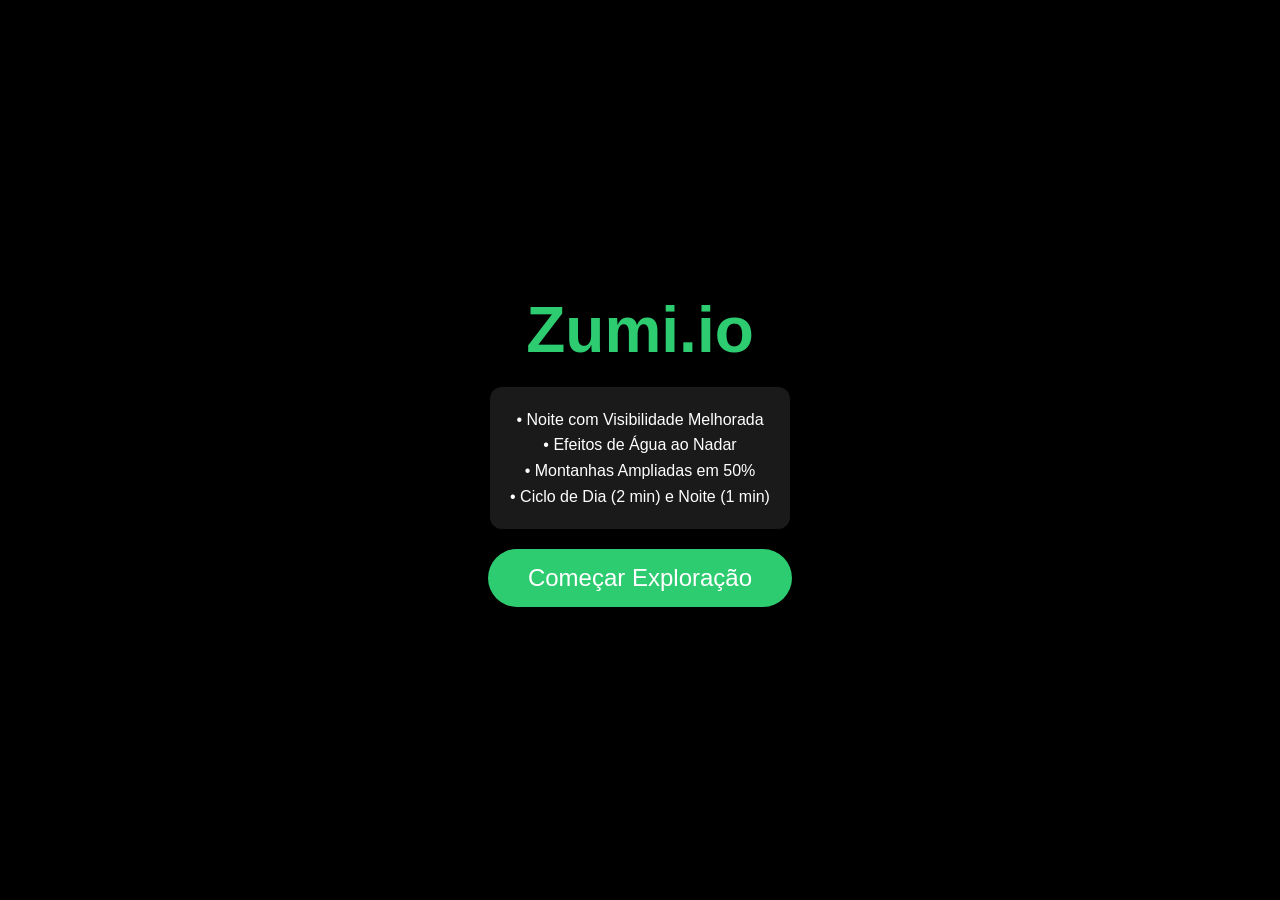
<file: index 29_1.html>
<!DOCTYPE html>
<html lang="pt-BR">
<head>
<meta charset="UTF-8">
<title>Zumi.io - Evolução</title>
<style>

html,body{
  margin:0;
  width:100%;
  height:100%;
  overflow:hidden;
  background:#0b1220;
  font-family:'Segoe UI', Arial, sans-serif;
  touch-action: none;
}

canvas{display:block;}
#overlay, #gameOver {
  position:fixed; inset:0; background:rgba(0,0,0,0.85);
  color:white; display:flex; justify-content:center;
  align-items:center; flex-direction:column;
  z-index:10; text-align:center; padding: 20px;
}
#gameOver { display: none; background: rgba(139, 0, 0, 0.9); }
#instructions{
  background: rgba(255,255,255,0.1);
  padding: 20px;
  border-radius: 12px;
  margin: 20px 0;
  font-size: 16px;
  line-height: 1.6;
  max-width: 400px;
}
h1{ font-size: 64px; margin: 0; color: #2ecc71; text-shadow: 0 4px 10px rgba(0,0,0,0.5); }
button{
  padding: 15px 40px; font-size: 24px; cursor: pointer;
  border: none; border-radius: 50px;
  background: #2ecc71; color: white;
  transition: transform 0.2s;
}
button:hover{ transform: scale(1.1); background: #27ae60; }
</style>
</head>
<body>
<canvas id="game"></canvas>

<div id="overlay">
  <h1>Zumi.io</h1>
  <div id="instructions">
    • Noite com Visibilidade Melhorada<br>
    • Efeitos de Água ao Nadar<br>
    • Montanhas Ampliadas em 50%<br>
    • Ciclo de Dia (2 min) e Noite (1 min)
  </div>
  <button id="startBtn">Começar Exploração</button>
</div>

<div id="gameOver">
  <h1 style="color:#ff4d4d; font-size:72px;">GAME OVER</h1>
  <p style="font-size: 24px;">Você sucumbiu à natureza.</p>
  <button onclick="location.reload()">Reiniciar</button>
</div>

<script>
const canvas=document.getElementById("game");
const ctx=canvas.getContext("2d");

const isMobile = /Android|iPhone|iPad|iPod/i.test(navigator.userAgent);
function getTouchPos(touch){
  const rect = canvas.getBoundingClientRect();
  return {
    x: touch.clientX - rect.left,
    y: touch.clientY - rect.top
  };
}

// ===== MOBILE CONTROLS =====
let touchMove = { active:false, id:null, startX:0, startY:0, dx:0, dy:0 };
let touchAim  = { active:false, id:null, startX:0, startY:0, dx:0, dy:0 };
let touchAttack = false;
let joystick = {
  radius: 55,
  knobRadius: 22
};

// === CONTROLES MOBILE 100% FUNCIONAIS ===
if(isMobile){
  canvas.addEventListener("touchstart", e=>{
  e.preventDefault();
  for(const t of e.changedTouches){

    const pos = getTouchPos(t);

    // JOYSTICK — lado esquerdo
    if(pos.x < canvas.width / 2 && !touchMove.active){

      touchMove.active = true;
      touchMove.id = t.identifier;

      touchMove.startX = Math.max(
        joystick.radius + 10,
        Math.min(canvas.width - joystick.radius - 10, pos.x)
      );

      touchMove.startY = Math.max(
        canvas.height * 0.6,
        Math.min(canvas.height - joystick.radius - 10, pos.y)
      );

      touchMove.dx = 0;
      touchMove.dy = 0;
    }

    // MIRA / ATAQUE — lado direito
    else if(pos.x >= canvas.width / 2 && !touchAim.active){

      touchAim.active = true;
      touchAim.id = t.identifier;

      touchAim.startX = pos.x;
      touchAim.startY = pos.y;

      touchAim.dx = 0;
      touchAim.dy = 0;
    }

  }
}, {passive:false});

  canvas.addEventListener("touchmove", e=>{
  e.preventDefault();

  for(const t of e.changedTouches){

    if(t.identifier === touchMove.id){
      const pos = getTouchPos(t);
      touchMove.dx = pos.x - touchMove.startX;
      touchMove.dy = pos.y - touchMove.startY;
    }

    if(t.identifier === touchAim.id){
      const pos = getTouchPos(t);
      touchAim.dx = pos.x - touchAim.startX;
      touchAim.dy = pos.y - touchAim.startY;
    }

  }
}, {passive:false});

  canvas.addEventListener("touchend", e => {
  e.preventDefault();
  for(const t of e.changedTouches){
    if(t.identifier === touchAim.id){
      if(!player.attacking) touchAttack = true; // dispara ataque mesmo sem mover
      touchAim.active = false;
      touchAim.dx = 0;
      touchAim.dy = 0;
      touchAim.id = null;
    }
  }
});
}
const GAME_WIDTH = 1280;
const GAME_HEIGHT = 720;

function resize(){
  const screenW = window.innerWidth;
  const screenH = window.innerHeight;

  if(!isMobile){
    // PC → tela cheia, sem barras
    canvas.width = screenW;
    canvas.height = screenH;

    canvas.style.width = "100vw";
    canvas.style.height = "100vh";
    canvas.style.position = "fixed";
    canvas.style.left = "0";
    canvas.style.top = "0";
    canvas.style.transform = "none";
  } else {
    // MOBILE → proporcional (como já era)
    const scale = Math.min(
      screenW / GAME_WIDTH,
      screenH / GAME_HEIGHT
    );

    canvas.width = GAME_WIDTH;
    canvas.height = GAME_HEIGHT;

    canvas.style.width = (GAME_WIDTH * scale) + "px";
    canvas.style.height = (GAME_HEIGHT * scale) + "px";

    canvas.style.position = "absolute";
    canvas.style.left = "50%";
    canvas.style.top = "50%";
    canvas.style.transform = "translate(-50%, -50%)";
  }

  document.body.style.background = "#000";
}


resize();
window.addEventListener("resize", resize);
 // chama ao iniciar

const MAP=20000;
const SAND_COLOR = "#e3d3a3";
const SAND_WIDTH = 300;
const MOUNTAIN_COLOR = "#4a4a4a";
const SAFE_SPAWN_DIST = 1200;
const ZOMBIE_SPREAD_DIST = 150;

// CONFIGURAÇÕES
const DAY_DURATION = 360 * 60;
const NIGHT_DURATION = 240 * 60; 
const BERRY_RESPAWN_TIME = 60 * 60;
const ORE_RESPAWN_TIME = 120 * 60;
const TREE_RESPAWN_TIME = 120 * 60;
let zombieSpawnTimer = 0;
let worldTime = 0;
let isDay = true;
let isBloodMoon = false;
let bloodMoonTimer = 0;

const BLOOD_MOON_DURATION = 480 * 60; // 8 minutos
const BLOOD_MOON_CHANCE = 0.10; // 10%
let dayCount = 1;

const stars = [];
for(let i=0;i<400;i++){
  stars.push({x: Math.random()*canvas.width, y: Math.random()*canvas.height, s: Math.random()*2, a: Math.random()*0.8});
}
const player={
  x:MAP/2, y:MAP/2-2500, r:20,
  speed:4, hp:100, maxHp:100,
  angle:0, hidden:false,
  attacking:false, atkTimer:0,
  weapon:0, hitTimer:0,
  attackProgress:0,
  stamina:100, maxStamina:100, exhausted: false,
  food: 100, maxFood: 100,
  foodCooldown: 0,
  wood:0, stone:0, gold:0, sticks:0,
  dead: false
};
let craftingOpen = false;

const recipes = {
  axe: {
    name: "Machado",
    wood: 3,
    stone: 1,
    weaponIndex: 1
  },
  pickaxe: {
    name: "Picareta",
    wood: 2,
    stone: 3,
    weaponIndex: 2
  }
};
const weapons = [
  {
    name: "Mão",
    range: 30,
    damage: 5,
    speed: 12,
    style: "hand"
  },
  {
    name: "Machado",
    range: 42,
    damage: 20,
    speed: 16,
    style: "axe"
  },
  {
    name: "Picareta",
    range: 46,
    damage: 22,
    speed: 18,
    style: "pickaxe"
  }
];

let bushes=[], trees=[], rocks=[], particles=[], mountains=[], rivers=[], zombies=[], resources=[];


function makeRock(x, y, radius, color, type="stone") {
  const points = [];
  const n = 6 + Math.floor(Math.random() * 5);
  for (let i = 0; i < n; i++) {
    const angle = (Math.PI * 2 / n) * i;
    const rad = radius * (0.7 + Math.random() * 0.6);
    points.push({x: Math.cos(angle) * rad, y: Math.sin(angle) * rad});
  }
  return {x, y, r:radius, color, points, type, hp: 100, active: true, respawnTimer: 0};
}
// 🔧 MODELO PADRÃO DE RECURSO (UNIFICAÇÃO BASE)
function createResource(type, x, y, r){
  return {
    type,      // "tree", "stone", "gold", "stick"
    x, y,
    r,         // raio da hitbox
    hp: 1,
    alive: true
  };
}
function spawnZombie(type = "normal") {
  let x, y;
  let attempts = 0;

  do {
    x = Math.random() * MAP;
    y = Math.random() * MAP;
    attempts++;
    if (attempts > 50) return;
  } while (
    Math.hypot(x - player.x, y - player.y) < SAFE_SPAWN_DIST ||
    zombies.some(z => Math.hypot(x - z.x, y - z.y) < ZOMBIE_SPREAD_DIST)
  );

  if(type === "blood"){
    zombies.push({
      x, y,
      r: 66,
      hp: 300,
      speed: 0.6,
      active: true,
      type: "blood"
    });
  } else {
    zombies.push({
      x, y,
      r: 22,
      hp: isBloodMoon ? 200 : 100,
      speed: isBloodMoon ? 1.8 : 1.2,
      active: true,
      type: "normal"
    });
  }
}
function drawRock(rock, offsetX=0, offsetY=0, scale=1){
  if(!rock.active) return;
  ctx.save();
  if(rock.type === "gold") {
    let glow = Math.sin(Date.now()/300) * 5;
    ctx.shadowBlur = 10 + glow;
    ctx.shadowColor = "#FFD700";
  }
  ctx.fillStyle = rock.color;
  ctx.beginPath();
  rock.points.forEach((p,i)=>{
    const px = (rock.x + p.x) * scale - offsetX;
    const py = (rock.y + p.y) * scale - offsetY;
    if(i===0) ctx.moveTo(px, py);
    else ctx.lineTo(px, py);
  });
  ctx.closePath();
  ctx.fill();
  ctx.restore();
}

rivers.push({type: "rect", x:0, y:MAP/2-300, w:MAP, h:600, color:"#3498db"});
const circularRiver = {type: "circle", x: MAP/2, y: MAP/2, r: 1500, color: "#3498db"};

function isInRiver(x,y){
  if(x > rivers[0].x && x < rivers[0].x+rivers[0].w && y > rivers[0].y && y < rivers[0].y+rivers[0].h) return true;
  if(Math.hypot(x-circularRiver.x, y-circularRiver.y) < circularRiver.r) return true;
  return false;
}

function isInSand(x,y){
  if(isInRiver(x,y)) return false; 
  if(y > (rivers[0].y - SAND_WIDTH) && y < (rivers[0].y + rivers[0].h + SAND_WIDTH)) return true;
  const dist = Math.hypot(x-circularRiver.x, y-circularRiver.y);
  if(dist < circularRiver.r + SAND_WIDTH) return true;
  return false;
}

// MONTANHAS AMPLIADAS EM 50% (1250 -> 1875)
const M_RADIUS = 1875;
const mPos=[{x:M_RADIUS, y:M_RADIUS}, {x:MAP-M_RADIUS, y:M_RADIUS}, {x:M_RADIUS, y:MAP-M_RADIUS}, {x:MAP-M_RADIUS, y:MAP-M_RADIUS}];
mPos.forEach(pos=>{
  const m = {x:pos.x, y:pos.y, r:M_RADIUS, color:MOUNTAIN_COLOR, goldRocks:[], stoneRocks:[]};
  for(let i=0;i<25;i++){
  const a = Math.random() * Math.PI * 2;
const d = m.r * (0.4 + Math.random() * 0.5); // MAIS ESPALHADO
m.goldRocks.push(
  makeRock(
    m.x + Math.cos(a) * d,
    m.y + Math.sin(a) * d,
    25,
    "#FFD700",
    "gold"
  )
);

const a2 = Math.random() * Math.PI * 2;
const d2 = m.r * (0.4 + Math.random() * 0.5);
m.stoneRocks.push(
  makeRock(
    m.x + Math.cos(a2) * d2,
    m.y + Math.sin(a2) * d2,
    30,
    "#7f8c8d",
    "stone"
  )
);

  }
  mountains.push(m);
});
// ===== UNIFICAÇÃO 3 — ETAPA 1 =====
// espelha pedra e ouro das montanhas em resources[]
mountains.forEach(m => {
  m.goldRocks.forEach(r => {
    resources.push({
  type: "gold",
  x: r.x,
  y: r.y,
  r: r.r,
  hp: 160,        // ⛏️ ouro mais duro
  maxHp: 160,
  alive: true,
  ref: r
});
  });

  m.stoneRocks.forEach(r => {
    resources.push({
  type: "stone",
  x: r.x,
  y: r.y,
  r: r.r,
  hp: 100,        // 🪨 pedra média
  maxHp: 100,
  alive: true,
  ref: r
});
  });
});
// === SISTEMA DE NASCIMENTO ALEATÓRIO SEGURO ===
function findSafeSpawn() {
  let spawnX, spawnY;
  let safe = false;
  let attempts = 0;

  while (!safe && attempts < 100) {
    attempts++;
    spawnX = Math.random() * MAP;
    spawnY = Math.random() * MAP;

    // Verifica se NÃO está na água, NÃO está na areia e NÃO está dentro de montanhas
    const inRiver = isInRiver(spawnX, spawnY);
    const inSand = isInSand(spawnX, spawnY);
    const inMountain = mountains.some(m => Math.hypot(spawnX - m.x, spawnY - m.y) < m.r + 60);

    if (!inRiver && !inSand && !inMountain) {
      safe = true;
    }
  }
  return { x: spawnX, y: spawnY };
}

// Executa a busca pela posição e aplica ao player
const startPos = findSafeSpawn();
player.x = startPos.x;
player.y = startPos.y;

for(let i=0;i<10000;i++){
  let x=Math.random()*MAP, y=Math.random()*MAP;
  let inMountain = mountains.some(m => Math.hypot(x-m.x, y-m.y) < m.r);
  let tooClose =
  resources.some(r =>
    r.type === "tree" &&
    Math.hypot(x - r.x, y - r.y) < 160
  ) ||
  bushes.some(b =>
    Math.hypot(x - b.x, y - b.y) < 140
  );
  if(!isInRiver(x,y) && !isInSand(x,y) && !inMountain && !tooClose) {
  if(Math.random() < 0.525) {
    const isLarge = Math.random() > 0.7; 
    resources.push({
      type: "tree",
      x, y,
      r: isLarge ? 75 : 54,
      color: isLarge ? "#1b5e20" : "#2ecc71", 
      hp: isLarge ? 300 : 100, // 300 HP = 15 hits do machado
      maxHp: isLarge ? 300 : 100,
      yield: isLarge ? 3 : 1,
      alive: true
    });
} else {
    bushes.push({x,y,r:40, hasFruit: Math.random() < 0.5, respawnTimer: 0});
  }
 }
}
// 🌿 SPAWN INICIAL DE GRAVETOS
for(let i = 0; i < 600; i++){
  let x = Math.random() * MAP;
  let y = Math.random() * MAP;

  if(!isInRiver(x,y) && !isInSand(x,y) && !mountains.some(m => Math.hypot(x-m.x,y-m.y) < m.r)){
    // Criamos o objeto completo aqui para não ter erro
    resources.push({
      type: "stick",
      x: x,
      y: y,
      r: 10,
      alive: true,
      respawnTimer: 0
    });
  }
}
const keys={},mouse={x:0,y:0,down:false};
onkeydown = e => {
  const k = e.key.toLowerCase();
  keys[k] = true;

  if (e.code === "ShiftLeft" || e.code === "ShiftRight") {
    keys.shift = true;
  }

  // ABRIR / FECHAR INVENTÁRIO
  if(k === "c"){
    craftingOpen = !craftingOpen;
  }

  // TROCA DE FERRAMENTA VIA TECLA
  if(k === "1") player.weapon = 0;
  if(k === "2") player.weapon = 1;
  if(k === "3") player.weapon = 2;
};

onkeyup = e => {
  const k = e.key.toLowerCase();
  keys[k] = false;

  if (e.code === "ShiftLeft" || e.code === "ShiftRight") {
    keys.shift = false;
  }
};
window.addEventListener("blur", () => {
  for (let k in keys) keys[k] = false;
});


if(!isMobile){
  onmousemove = e => { mouse.x = e.clientX; mouse.y = e.clientY; }
  onmousedown = () => mouse.down = true;
  onmouseup = () => mouse.down = false;
}

const camX=()=>player.x-canvas.width/2;
const camY=()=>player.y-canvas.height/2;

function createParticles(x,y,color,count=6, speedMult=1){
  for(let i=0;i<count;i++){
    const angle=Math.random()*Math.PI*2;
    const speed=(Math.random()*3+1) * speedMult;
    if(particles.length < 800)
    particles.push({x,y,vx:Math.cos(angle)*speed,vy:Math.sin(angle)*speed,r:Math.random()*3+2,life:20+Math.random()*10,color});
  }
}

canvas.addEventListener("click", e => {
  if(!craftingOpen) return;

  const x = e.clientX;
  const y = e.clientY;

  const cx = canvas.width / 2 - 150;
  const cy = canvas.height / 2 - 80;

  // Machado
  if(x > cx && x < cx + 300 && y > cy && y < cy + 40){
    tryCraft("axe");
  }

  // Picareta
  if(x > cx && x < cx + 300 && y > cy + 50 && y < cy + 90){
    tryCraft("pickaxe");
  }
});
canvas.addEventListener("mousedown", e => {
  if(craftingOpen) return;

  const mx = e.clientX;
  const my = e.clientY;

  inventorySlots.forEach(slot => {
    if(
      mx >= slot.x &&
      mx <= slot.x + slot.w &&
      my >= slot.y &&
      my <= slot.y + slot.h
    ){
      // slots de ferramentas
      if(slot.index === 3) player.weapon = 1; // machado
      if(slot.index === 4) player.weapon = 2; // picareta
      if(slot.index === 5) player.weapon = 0; // mão
    }
  });
});

function tryCraft(type){
  const r = recipes[type];

  if(player.wood < r.wood) return;
  if(player.stone < r.stone) return;

  player.wood -= r.wood;
  player.stone -= r.stone;

  player.weapon = r.weaponIndex;
}
function update(){
  if(player.dead){
  player.attacking = false;
  player.attackProgress = 0;
  return;
}
if(craftingOpen){
  return;
}
if(!isDay && dayCount >= 3){
  zombieSpawnTimer++;

  if(zombieSpawnTimer >= 120 * 60){
  for(let i = 0; i < 10; i++){
    spawnZombie("normal");
  }

  if(isBloodMoon){
    for(let i = 0; i < 3; i++){
      spawnZombie("blood");
    }
  }

  zombieSpawnTimer = 0;
}
}
zombies.forEach(z => {
  if(!z.active) return;

  const dx = player.x - z.x;
  const dy = player.y - z.y;
  const dist = Math.hypot(dx, dy) || 1;

  z.x += (dx / dist) * z.speed;
  z.y += (dy / dist) * z.speed;
});
zombies.forEach(z => {
  if(!z.active) return;

  const dist = Math.hypot(player.x - z.x, player.y - z.y);
  if(dist < player.r + z.r){
    player.hp -= 0.2; // dano contínuo
  }
});
  worldTime++;
 if(isDay && worldTime >= DAY_DURATION){
  isDay = false;
  worldTime = 0;

  // 🌕 chance de Lua de Sangue após a 5ª noite
  if(dayCount >= 5 && Math.random() < BLOOD_MOON_CHANCE){
    isBloodMoon = true;
    bloodMoonTimer = 0;
  } else {
    isBloodMoon = false;
  }
}
if(isBloodMoon){
  bloodMoonTimer++;

  if(bloodMoonTimer >= BLOOD_MOON_DURATION){
    isBloodMoon = false;
  }
}
else if(!isDay && worldTime >= NIGHT_DURATION) {
  isDay = true;
  worldTime = 0;
  dayCount++;

  // 🌅 amanheceu → remove zumbis
  zombies.length = 0;
  zombieSpawnTimer = 0;
}
 // RESPAWNS
bushes.forEach(b => { 
  if(!b.hasFruit) { 
    b.respawnTimer++; 
    if(b.respawnTimer >= BERRY_RESPAWN_TIME) { 
      b.hasFruit = true; 
      b.respawnTimer = 0; 
    } 
  } 
});
// ESTA É A PARTE PRINCIPAL: Cuida de Árvores (Pequenas/Grandes), Gravetos, Pedras e Ouro
resources.forEach(res => {
  if(!res.alive) {
    res.respawnTimer++;
    
    // 3600 frames = aprox. 1 minuto
    if(res.respawnTimer >= 3600) { 
      res.alive = true;
      res.respawnTimer = 0;
      
      // Garante que a árvore volte com a vida cheia (seja 100 ou 300 HP)
      if(res.type === "tree" || res.type === "stone" || res.type === "gold") {
        res.hp = res.maxHp; 
      }
    }
  }
});
  let inWater = isInRiver(player.x, player.y);
  let isMoving =
  keys.w || keys.s || keys.a || keys.d ||
  (isMobile && touchMove.active);
  // EFEITO DE ÁGUA AO NADAR
  if(inWater && isMoving && Math.random() < 0.3) {
    createParticles(player.x, player.y, "rgba(255,255,255,0.6)", 1, 0.5);
    createParticles(player.x, player.y, "#a0d8ef", 1, 0.3);
  }

  let isSprinting =
  (!isMobile && keys.shift && !player.exhausted && player.stamina > 0) ||
  (isMobile && touchMove.active && Math.hypot(touchMove.dx, touchMove.dy) > joystick.radius * 0.8
 && !player.exhausted);

  let foodDrain = isSprinting ? 0.03 : 0.02;
  if(player.foodCooldown > 0){
  player.foodCooldown--;
} else {
  player.food -= foodDrain;
}
if (player.stamina <= 0) {
  player.stamina = 0;
  player.exhausted = true;
}

if (player.exhausted && player.stamina >= player.maxStamina - 0.1) {
  player.stamina = player.maxStamina;
  player.exhausted = false;
}
  // 🍗 FOME → DANO OU REGENERAÇÃO

// dano por fome (2x mais lento)
if(player.food <= 0){
  player.food = 0;
  player.hp -= 0.075; // antes era 0.15
}

// regeneração se estiver bem alimentado
if(player.food > player.maxFood * 0.75 && player.hp < player.maxHp){
  player.hp += 0.04; // regeneração lenta
}

  if(player.hp <= 0 && !player.dead) {
  player.hp = 0;
  player.dead = true;
  document.getElementById("gameOver").style.display = "flex";
}
// === CONTROLE DE STAMINA (APÓS UPDATE) ===
if (player.stamina <= 0) {
  player.stamina = 0;
  player.exhausted = true;
}

if (player.exhausted && player.stamina >= player.maxStamina - 0.1) {
  player.stamina = player.maxStamina;
  player.exhausted = false;
}

  if(isSprinting) player.stamina -= 0.8;
  else if(player.stamina < player.maxStamina) player.stamina = Math.min(player.stamina + 0.4, player.maxStamina);

 let moveSpeed = isSprinting ? player.speed*1.8 : player.speed;
  if(inWater) moveSpeed /= 2;

  if(keys.w) player.y-=moveSpeed;
  if(keys.s) player.y+=moveSpeed;
  if(keys.a) player.x-=moveSpeed;
  if(keys.d) player.x+=moveSpeed;
if(isMobile && touchMove.active){
  const len = Math.hypot(touchMove.dx, touchMove.dy) || 1;
  const nx = touchMove.dx / len;
  const ny = touchMove.dy / len;
  const speedFactor = Math.min(len / joystick.radius, 1);
player.x += nx * moveSpeed * speedFactor;
player.y += ny * moveSpeed * speedFactor;
}

  player.x = Math.max(player.r, Math.min(MAP - player.r, player.x));
  player.y = Math.max(player.r, Math.min(MAP - player.r, player.y));
// 🌳 COLISÃO COM ÁRVORES (resources[])
resources.forEach(res => {
  if(!res.alive) return;
  if(res.type !== "tree") return;

  const dx = player.x - res.x;
  const dy = player.y - res.y;
  const dist = Math.hypot(dx, dy);

  if(dist < player.r + res.r){
    const angle = Math.atan2(dy, dx);
    const overlap = (player.r + res.r) - dist;
    player.x += Math.cos(angle) * overlap;
    player.y += Math.sin(angle) * overlap;
  }
});
// COLISÃO COM PEDRA E OURO (UNIFICAÇÃO 3 — ETAPA 2)
resources.forEach(res => {
  if(!res.alive) return;
  if(res.type !== "stone" && res.type !== "gold") return;

  const dx = player.x - res.x;
  const dy = player.y - res.y;
  const dist = Math.hypot(dx, dy);

  if(dist < player.r + res.r){
    const angle = Math.atan2(dy, dx);
    const overlap = (player.r + res.r) - dist;
    player.x += Math.cos(angle) * overlap;
    player.y += Math.sin(angle) * overlap;
  }
});

resources.forEach(res => {
  if(!res.alive) return;

  if(res.type === "stick"){
    if(Math.hypot(player.x - res.x, player.y - res.y) < player.r + res.r){
      res.alive = false;
      player.sticks += 1; // Agora vai para a variável de gravetos, não de madeira
    }
  }
});
 if(isMobile){
  if(touchAim.active && Math.hypot(touchAim.dx, touchAim.dy) > 5){
  player.angle = Math.atan2(touchAim.dy, touchAim.dx);
}

  // se não estiver mirando, mantém o último ângulo (não faz nada)
}
else{
  player.angle = Math.atan2(
    mouse.y - canvas.height/2,
    mouse.x - canvas.width/2
  );
}

  player.hidden=false;
  bushes.forEach(b=>{ if(Math.hypot(player.x-b.x,player.y-b.y)<b.r*1.1) player.hidden=true; });

  if (
  (!isMobile && mouse.down && !player.attacking) ||
  (isMobile && touchAttack && !player.attacking)
) {
  touchAttack = false;
  player.attacking = true;
  player.atkTimer = weapons[player.weapon].speed;
  player.attackProgress = 1;
const w = weapons[player.weapon];
const hx = player.x + Math.cos(player.angle) * w.range;
const hy = player.y + Math.sin(player.angle) * w.range;

bushes.forEach(b => {
  if (b.hasFruit && Math.hypot(hx - b.x, hy - b.y) < b.r + 20) {
    b.hasFruit = false;
    player.food = Math.min(player.maxFood, player.food + 20);
player.foodCooldown = 180; // 3 segundos sem perder fome
    createParticles(hx, hy, "#ff4d4d", 8);
  }
});

trees.forEach(t => {
  if (t.active && Math.hypot(hx - t.x, hy - t.y) < t.r + 15) {

    t.hp -= 20;

    createParticles(hx, hy, "#2ecc71", 5);

    // 🌲 SÓ GANHA MADEIRA QUANDO A ÁRVORE CAI
    if (t.hp <= 0){
      t.active = false;
      player.wood += 1;
    }
  }
});
// 🌲 CORTE DE ÁRVORE
resources.forEach(res => {
  if(!res.alive) return;
  if(res.type !== "tree") return;

  if(Math.hypot(hx - res.x, hy - res.y) < res.r + 15){

    // só machado corta
    if(weapons[player.weapon].style !== "axe") return;

    res.hp -= weapons[player.weapon].damage;
    createParticles(hx, hy, "#2ecc71", 6);

if(res.hp <= 0){
  res.alive = false;
  player.wood += (res.yield || 1); // Ganha 1 se for pequena, 3 se for grande
}
  }
});
// ⛏️ ATAQUE EM PEDRA / OURO (UNIFICADO)
resources.forEach(res => {
  if(!res.alive) return;
  if(res.type !== "stone" && res.type !== "gold") return;

  const dist = Math.hypot(hx - res.x, hy - res.y);
  if(dist > res.r + 15) return;

  // só picareta minera
  if(weapons[player.weapon].style !== "pickaxe") return;

  res.hp -= weapons[player.weapon].damage;
  createParticles(
  hx,
  hy,
  res.type === "gold" ? "#FFD700" : "#7f8c8d",
  res.type === "gold" ? 10 : 8,
  res.type === "gold" ? 1.4 : 1.1
);

  if(res.hp <= 0){
  res.alive = false;

  if(res.type === "gold") player.gold += 1;
  if(res.type === "stone") player.stone += 1;

  if(res.ref) res.ref.active = false;
}
});

if(player.attacking){
  const hx = player.x + Math.cos(player.angle) * weapons[player.weapon].range;
  const hy = player.y + Math.sin(player.angle) * weapons[player.weapon].range;
  
zombies.forEach(z => {
  if(!z.active) return;

  if(Math.hypot(hx - z.x, hy - z.y) < z.r + 15){
    z.hp -= 20;
    createParticles(hx, hy, "#6aff6a", 6);
    if(z.hp <= 0){
      z.active = false;
    }
  }
});

}
}
  if(player.attacking){ player.atkTimer--; if(player.atkTimer<=0) player.attacking=false; }
  if(player.attackProgress>0){ player.attackProgress-=0.15; if(player.attackProgress<0) player.attackProgress=0; }
  for(let i=particles.length-1;i>=0;i--){
    const p=particles[i]; p.x+=p.vx; p.y+=p.vy; p.life--;
   if(p.life<=0) particles.splice(i,1);
  }
  }
function drawPlayer(ctxRef, x, y, angle, hidden){
  ctxRef.save();
  ctxRef.translate(x, y); ctxRef.rotate(angle);
  ctxRef.globalAlpha = hidden ? 0.3 : 1;

  // Ferramenta atual e o valor do empurrão (off)
  const w = weapons[player.weapon];
  const off = player.attackProgress * 20; // Aumentei para 20 para o golpe aparecer mais

  if(w.style !== "hand") {
    // 1. CABO (Agora com + off no X para ir para frente)
    ctxRef.fillStyle = "#5d4037";
    ctxRef.fillRect(player.r + off, -3, 30, 6);

    if(w.style === "axe") {
      // 2. MACHADO (Agora com + off em todos os pontos X)
      ctxRef.fillStyle = "#bdc3c7";
      ctxRef.beginPath();
      ctxRef.moveTo(player.r + 20 + off, -15);
      ctxRef.lineTo(player.r + 35 + off, -20);
      ctxRef.lineTo(player.r + 35 + off, 20);
      ctxRef.lineTo(player.r + 20 + off, 15);
      ctxRef.fill();
    } 
    else if(w.style === "pickaxe") {
      // 3. PICARETA (Agora com + off no centro do arco)
      ctxRef.strokeStyle = "#7f8c8d";
      ctxRef.lineWidth = 6;
      ctxRef.lineCap = "round";
      ctxRef.beginPath();
      ctxRef.arc(player.r + 15 + off, 0, 20, -Math.PI/2, Math.PI/2);
      ctxRef.stroke();
    }
  }

  // CORPO DO PLAYER
  ctxRef.fillStyle = "#d2b48c"; ctxRef.beginPath(); ctxRef.arc(0, 0, player.r, 0, Math.PI*2); ctxRef.fill();

  // MÃOS (Mantendo o movimento que você já tinha)
  const hands = [{x: player.r, y: -14}, {x: player.r, y: 14}];
  hands.forEach(h => {
    ctxRef.save(); 
    ctxRef.translate(h.x + off, h.y);
    ctxRef.fillStyle = "#d2b48c"; 
    ctxRef.beginPath(); 
    ctxRef.arc(0, 0, 7, 0, Math.PI*2); 
    ctxRef.fill();
    ctxRef.restore();
  });
  
  ctxRef.restore();
}
function drawJoystick(){

  if(!isMobile || !touchMove.active) return;

  const baseX = touchMove.startX;
  const baseY = touchMove.startY;
  let dx = touchMove.dx;
  let dy = touchMove.dy;

  // limite do knob
  const dist = Math.hypot(dx, dy);
  if(dist > joystick.radius){
    dx = dx / dist * joystick.radius;
    dy = dy / dist * joystick.radius;
  }

  // base do joystick
  ctx.beginPath();
  ctx.arc(baseX, baseY, joystick.radius, 0, Math.PI*2);
  ctx.fillStyle = "rgba(255,255,255,0.15)";
  ctx.fill();

  // knob
  ctx.beginPath();
  ctx.arc(baseX + dx, baseY + dy, joystick.knobRadius, 0, Math.PI*2);
  ctx.fillStyle = "rgba(255,255,255,0.45)";
  ctx.fill();
}
function drawAimJoystick(){
  if(!isMobile || !touchAim.active) return;

  const baseX = touchAim.startX;
  const baseY = touchAim.startY;
  let dx = touchAim.dx;
  let dy = touchAim.dy;

  const maxDist = 60;
  const dist = Math.hypot(dx, dy);
  if(dist > maxDist){
    dx = dx / dist * maxDist;
    dy = dy / dist * maxDist;
  }

  ctx.beginPath();
  ctx.arc(baseX, baseY, 45, 0, Math.PI*2);
  ctx.fillStyle = "rgba(255,255,255,0.12)";
  ctx.fill();

  ctx.beginPath();
  ctx.arc(baseX + dx, baseY + dy, 18, 0, Math.PI*2);
  ctx.fillStyle = "rgba(255,255,255,0.45)";
  ctx.fill();
}
function drawMobileHUD(){
    // barras adaptáveis
const barWidth = Math.min(160, canvas.width * 0.4);
const barHeight = 8;
const barX = 20;
const barY = 20; // ajuste para mobile se quiser mais baixo
    const x = 20;
    let y = 20;

    ctx.font = `${Math.floor(barHeight*1.2)}px Arial`;
    ctx.textBaseline = "middle";

    // ❤️ VIDA
    ctx.fillText("❤️", x, y);
    ctx.fillStyle="rgba(0,0,0,0.4)";
    ctx.fillRect(x+30, y-7, barWidth, barHeight);
    ctx.fillStyle="#e74c3c";
    ctx.fillRect(x+30, y-7, barWidth*(player.hp/player.maxHp), barHeight);
    y += barHeight + 14;

    // ⚡ STAMINA
    ctx.fillText("⚡", x, y);
    ctx.fillStyle="rgba(0,0,0,0.4)";
    ctx.fillRect(x+30, y-7, barWidth, barHeight);
    ctx.fillStyle=player.exhausted ? "#95a5a6" : "#f1c40f";
    ctx.fillRect(x+30, y-7, barWidth*(player.stamina/player.maxStamina), barHeight);
    y += 30;

    // 🍗 FOME
    ctx.fillText("🍗", x, y);
    ctx.fillStyle="rgba(0,0,0,0.4)";
    ctx.fillRect(x+30, y-7, barWidth, barHeight);
    ctx.fillStyle="#ff9800";
    ctx.fillRect(x+30, y-7, barWidth*(player.food/player.maxFood), barHeight);
 }   

function draw(){
  ctx.clearRect(0,0,canvas.width,canvas.height);
  ctx.fillStyle="#3f8f4d"; ctx.fillRect(-camX(),-camY(),MAP,MAP);

  ctx.fillStyle = SAND_COLOR; 
  ctx.fillRect(rivers[0].x-camX(), rivers[0].y-SAND_WIDTH-camY(), rivers[0].w, rivers[0].h + (SAND_WIDTH*2));
  ctx.beginPath(); ctx.arc(circularRiver.x-camX(), circularRiver.y-camY(), circularRiver.r + SAND_WIDTH, 0, Math.PI*2); ctx.fill();

  ctx.fillStyle=rivers[0].color;
  ctx.fillRect(rivers[0].x-camX(), rivers[0].y-camY(), rivers[0].w, rivers[0].h);
  ctx.beginPath(); ctx.arc(circularRiver.x-camX(), circularRiver.y-camY(), circularRiver.r, 0, Math.PI*2); ctx.fill();
  resources.forEach(res => {
  if(!res.alive) return;

  if(res.type === "stick"){
    ctx.fillStyle = "#8b5a2b";
    ctx.fillRect(
      res.x - 12 - camX(),
      res.y - 3 - camY(),
      24,
      6
    );
  }
});
  mountains.forEach(m=>{
    ctx.fillStyle=m.color; ctx.beginPath(); ctx.arc(m.x-camX(), m.y-camY(), m.r, 0, Math.PI*2); ctx.fill();
    m.goldRocks.forEach(gr=>drawRock(gr, camX(), camY()));
    m.stoneRocks.forEach(sr=>drawRock(sr, camX(), camY()));
    resources.forEach(res => {
  if(!res.alive) return;
  if(res.type !== "stone" && res.type !== "gold") return;

  const hpPct = res.hp / res.maxHp;
  if(hpPct >= 1) return; // só mostra se sofreu dano

  const barW = 26;
  const barH = 4;
  const x = res.x - barW/2 - camX();
  const y = res.y - res.r - 12 - camY();

  ctx.fillStyle = "rgba(0,0,0,0.6)";
  ctx.fillRect(x, y, barW, barH);

  ctx.fillStyle = res.type === "gold" ? "#FFD700" : "#bdc3c7";
  ctx.fillRect(x, y, barW * hpPct, barH);
});
  });
zombies.forEach(z => {
  if(!z.active) return;

  ctx.beginPath();
  ctx.arc(z.x - camX(), z.y - camY(), z.r, 0, Math.PI * 2);

  if(z.type === "blood"){
    ctx.fillStyle = "#b30000";
  } else if(isBloodMoon){
    ctx.fillStyle = "#ff6666";
  } else {
    ctx.fillStyle = "#2ecc71";
  }

  ctx.fill();
});
resources.forEach(res => {
  if(!res.alive) return;

  if(res.type === "tree"){
    // Desenho do tronco e copa (seu código original)
    ctx.fillStyle = "#8b5a2b";
    ctx.fillRect(res.x-8-camX(), res.y+10-camY(), 16, 30);
    ctx.fillStyle = res.color;
    ctx.beginPath();
    ctx.arc(res.x-camX(), res.y-camY(), res.r, 0, Math.PI*2);
    ctx.fill();

    // BARRA DE VIDA DA ÁRVORE (Igual à da pedra, mas com a cor da árvore)
    const hpPct = res.hp / res.maxHp;
    if(hpPct < 1) { // Só mostra se tiver levado dano
      const barW = 40;
      const barH = 6;
      const x = res.x - barW/2 - camX();
      const y = res.y - res.r - 15 - camY();

      ctx.fillStyle = "rgba(0,0,0,0.6)";
      ctx.fillRect(x, y, barW, barH);

      ctx.fillStyle = res.color; // Usa a mesma cor da copa da árvore
      ctx.fillRect(x, y, barW * hpPct, barH);
    }
  }
});
  const viewMargin = 120;
  const all = [
      ...bushes.filter(b => b.x > camX()-viewMargin && b.x < camX()+canvas.width+viewMargin && b.y > camY()-viewMargin && b.y < camY()+canvas.height+viewMargin).map(b=>({...b,t:'b'})),
      ...trees.filter(t => t.active && t.x > camX()-viewMargin && t.x < camX()+canvas.width+viewMargin && t.y > camY()-viewMargin && t.y < camY()+canvas.height+viewMargin).map(t=>({...t,t:'t'})),
      {x:player.x, y:player.y, t:'p'}
  ].sort((a,b)=>a.y-b.y);

  all.forEach(obj => {
    if(obj.t==='b'){
      ctx.fillStyle="#1f7a3a"; ctx.beginPath(); ctx.arc(obj.x-camX(),obj.y-camY(),obj.r,0,Math.PI*2); ctx.fill();
      if(obj.hasFruit) {
          ctx.fillStyle = "#ff4d4d";
          for(let i=0; i<3; i++){ ctx.beginPath(); ctx.arc(obj.x-camX() + Math.cos(i*2)*15, obj.y-camY() + Math.sin(i*2)*15, 6, 0, Math.PI*2); ctx.fill(); }
      }
    } else if(obj.t==='t'){
      ctx.fillStyle="#8b5a2b"; ctx.fillRect(obj.x-8-camX(), obj.y + 10-camY(), 16, 30); 
      ctx.fillStyle=obj.color; ctx.beginPath(); ctx.arc(obj.x-camX(), obj.y-camY(), obj.r, 0, Math.PI*2); ctx.fill();
    } else if(obj.t==='p') drawPlayer(ctx, player.x-camX(), player.y-camY(), player.angle, player.hidden);
  });

  particles.forEach(p=>{ctx.fillStyle=p.color; ctx.beginPath(); ctx.arc(p.x-camX(), p.y-camY(), p.r, 0, Math.PI*2); ctx.fill();});

  // 🌙 NOITE — JOGADOR MAIS ILUMINADO, BORDAS MAIS ESCURAS
if(!isDay) {
  // estrelas (opcional manter)
  ctx.fillStyle = "white";
 ctx.globalAlpha = 1; // ou 1 se não quiser piscar
stars.forEach(s => {
  ctx.globalAlpha = s.a;
  ctx.fillStyle = "white";
  ctx.fillRect(
  ((s.x - camX()*0.1) + canvas.width) % canvas.width
,
  ((s.y - camY()*0.1) + canvas.height) % canvas.height

,
  s.s, s.s
);
});
ctx.globalAlpha = 1;


  // camada escura forte
  ctx.save();
  ctx.fillStyle = "rgba(0, 0, 0, 0.75)";
  ctx.fillRect(0, 0, canvas.width, canvas.height);

  // recorte de luz no jogador

  const cx = canvas.width / 2;
  const cy = canvas.height / 2;

  const lightRadius = 800; // luz próxima
  const fadeRadius  = 1200; // transição

 const grad = ctx.createRadialGradient(cx, cy, 0, cx, cy, fadeRadius);
grad.addColorStop(0, "rgba(0,0,0,0)");
grad.addColorStop(0.5, "rgba(0,0,0,0.3)");
grad.addColorStop(1, "rgba(0,0,0,0.85)");

ctx.fillStyle = grad;
ctx.fillRect(0, 0, canvas.width, canvas.height);
  ctx.beginPath();
  ctx.arc(cx, cy, fadeRadius, 0, Math.PI * 2);

  ctx.fill();
  ctx.restore();
  ctx.globalCompositeOperation = "source-over";
}

if(isBloodMoon){
  ctx.fillStyle = "rgba(0,0,0,0.5)";
  ctx.fillRect(
    canvas.width/2 - 180,
    40,
    360,
    60
  );

  ctx.fillStyle = "#ff2a2a";
  ctx.font = "bold 36px Arial";
  ctx.textAlign = "center";
  ctx.fillText(
    "LUA DE SANGUE",
    canvas.width/2,
    82
  );
  ctx.textAlign = "left";
}
  // UI
  if(!player.dead && !isMobile) {
    ctx.fillStyle="#fff"; ctx.font="bold 16px Arial";
    ctx.fillText(`MADEIRA: ${player.wood} | GRAVETOS: ${player.sticks}| PEDRA: ${player.stone} | OURO: ${player.gold}`, 20, 30);
    ctx.fillStyle="rgba(0,0,0,0.4)"; ctx.fillRect(20, 50, 200, 10);
    ctx.fillStyle="#e74c3c"; ctx.fillRect(20, 50, 200*(player.hp/player.maxHp), 10);
    ctx.fillStyle="rgba(0,0,0,0.4)"; ctx.fillRect(20, 65, 200, 10);
    ctx.fillStyle=player.exhausted ? "#95a5a6" : "#f1c40f"; ctx.fillRect(20, 65, 200*(player.stamina/player.maxStamina), 10);
    ctx.fillStyle="rgba(0,0,0,0.4)"; ctx.fillRect(20, 80, 200, 10);
    ctx.fillStyle="#ff9800"; ctx.fillRect(20, 80, 200*(player.food/player.maxFood), 10);
    // MINIMAPA
    const sz=150, p=6, mx=canvas.width-sz-p, my=p, sc=sz/MAP;
    ctx.fillStyle="rgba(0,0,0,0.6)"; ctx.fillRect(mx, my, sz, sz);
    ctx.fillStyle=SAND_COLOR; ctx.beginPath(); 
    ctx.fillRect(mx + rivers[0].x*sc, my + (rivers[0].y-SAND_WIDTH)*sc, rivers[0].w*sc, (rivers[0].h+SAND_WIDTH*2)*sc);
    ctx.arc(mx + circularRiver.x*sc, my + circularRiver.y*sc, (circularRiver.r+SAND_WIDTH)*sc, 0, Math.PI*2); ctx.fill();
    ctx.fillStyle="#3498db"; 
    ctx.fillRect(mx + rivers[0].x*sc, my + rivers[0].y*sc, rivers[0].w*sc, rivers[0].h*sc);
    ctx.beginPath(); ctx.arc(mx + circularRiver.x*sc, my + circularRiver.y*sc, circularRiver.r*sc, 0, Math.PI*2); ctx.fill();
    ctx.fillStyle=MOUNTAIN_COLOR;
    mountains.forEach(m => { ctx.beginPath(); ctx.arc(mx + m.x*sc, my + m.y*sc, m.r*sc, 0, Math.PI*2); ctx.fill(); });
    ctx.fillStyle="#fff";
    ctx.beginPath(); ctx.arc(mx + player.x*sc, my + player.y*sc, 3, 0, Math.PI*2); ctx.fill();
  }
  if(craftingOpen){
  ctx.fillStyle = "rgba(0,0,0,0.75)";
  ctx.fillRect(0,0,canvas.width,canvas.height);

  ctx.fillStyle = "#fff";
  ctx.font = "bold 28px Arial";
  ctx.textAlign = "center";
  ctx.fillText("CRAFT", canvas.width/2, canvas.height/2 - 120);

  ctx.font = "20px Arial";

  // Caixa Machado
  ctx.fillStyle = "rgba(255,255,255,0.1)";
  ctx.fillRect(canvas.width/2 - 150, canvas.height/2 - 80, 300, 40);
  ctx.fillStyle = "#fff";
  ctx.fillText(
    "Machado (3 Madeira, 1 Pedra)",
    canvas.width/2,
    canvas.height/2 - 50
  );

  // Caixa Picareta
  ctx.fillStyle = "rgba(255,255,255,0.1)";
  ctx.fillRect(canvas.width/2 - 150, canvas.height/2 - 30, 300, 40);
  ctx.fillStyle = "#fff";
  ctx.fillText(
    "Picareta (2 Madeira, 3 Pedra)",
    canvas.width/2,
    canvas.height/2
  );

  ctx.font = "14px Arial";
  ctx.fillText("Pressione C para fechar", canvas.width/2, canvas.height/2 + 60);

  ctx.textAlign = "left";
}
if(!player.dead && !craftingOpen){
  drawInventory();
}
if(isMobile && !player.dead) drawMobileHUD();
drawJoystick();
drawAimJoystick();

}
function drawInventory(){
  const slotSize = 64;
  const padding = 10;
  const totalSlots = 6;
  const width = totalSlots * (slotSize + padding) - padding;
  const startX = canvas.width/2 - width/2;
  const y = canvas.height - slotSize - 30;

  ctx.fillStyle = "rgba(0,0,0,0.6)";
  ctx.fillRect(startX - 20, y - 20, width + 40, slotSize + 40);

 const items = [
    {name:"Madeira", qty: player.wood},
    {name:"Pedra", qty: player.stone},
    {name:"Ouro", qty: player.gold},
    {name: player.weapon === 1 ? "✔" : "", owned: player.weapon === 1}, // Machado
    {name: player.weapon === 2 ? "✔" : "", owned: player.weapon === 2}, // Picareta
    {name: player.weapon === 0 ? "✔" : "", owned: player.weapon === 0}  // Mão
  ];

 inventorySlots = [];

items.forEach((item, i)=>{
  const x = startX + i*(slotSize + padding);

  inventorySlots.push({
    x, y,
    w: slotSize,
    h: slotSize,
    index: i
  });

  ctx.fillStyle = "rgba(255,255,255,0.15)";
  ctx.fillRect(x, y, slotSize, slotSize);

  ctx.strokeStyle = "#fff";
  ctx.lineWidth = player.weapon === i-3 ? 3 : 1;
  ctx.strokeRect(x, y, slotSize, slotSize);

  ctx.fillStyle = "#fff";
  ctx.font = "12px Arial";
  ctx.textAlign = "center";

  if(item.qty !== undefined){
    ctx.fillText(item.qty, x + slotSize/2, y + slotSize - 8);
  }

  ctx.fillText(item.name, x + slotSize/2, y - 6);
});

  ctx.textAlign = "left";
}

let running=false;
function loop(){if(!running) return; update(); draw(); requestAnimationFrame(loop);}
document.getElementById("startBtn").onclick=()=>{document.getElementById("overlay").style.display="none"; running=true; loop();};
</script>
</body>
</html>


<!-- Isso é um comentário -->
</file>
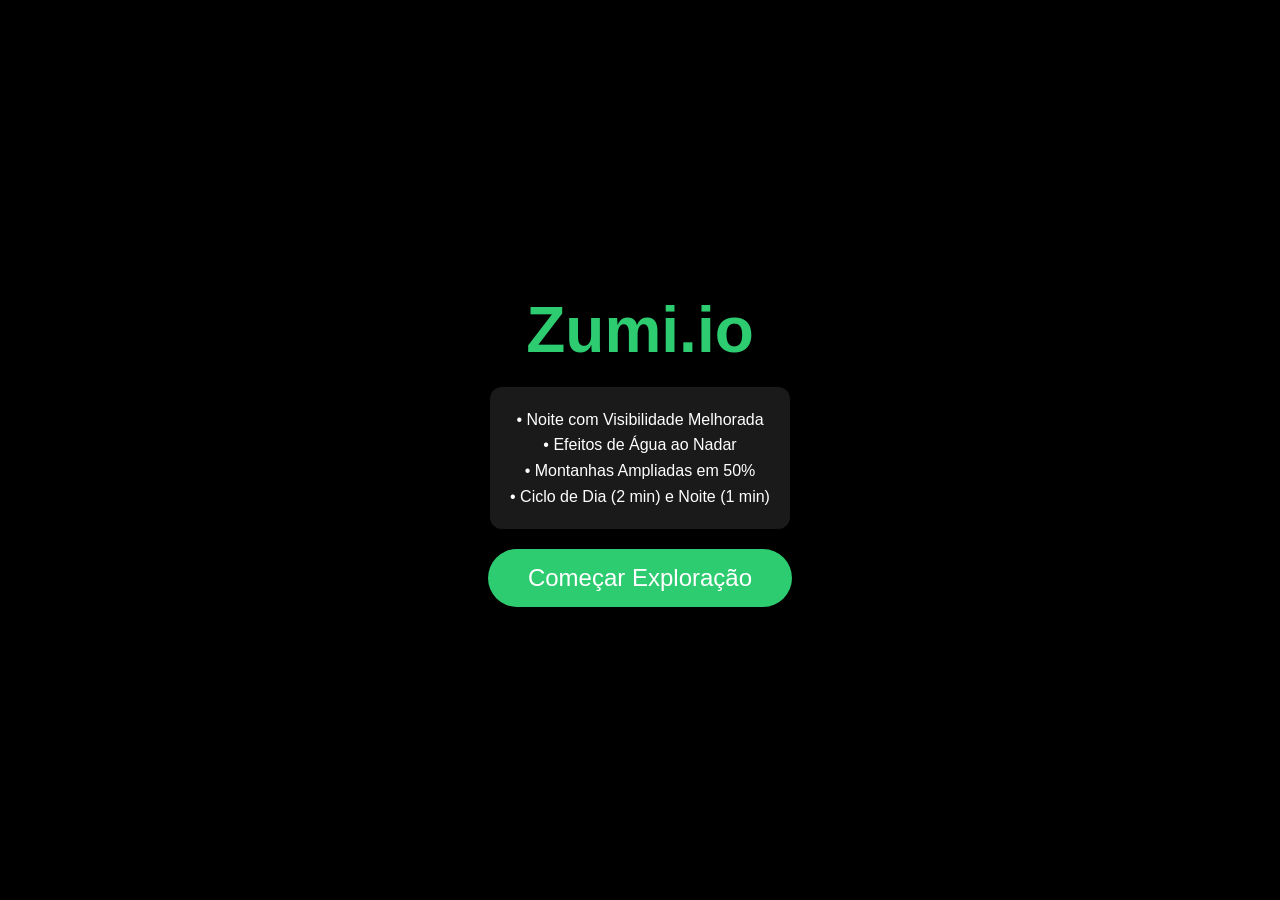
<file: index sem arrumar no chat.html>
<!DOCTYPE html>
<html lang="pt-BR">
<head>
<meta charset="UTF-8">
<title>Zumi.io - Evolução</title>
<style>

html,body{
  margin:0;
  width:100%;
  height:100%;
  overflow:hidden;
  background:#0b1220;
  font-family:'Segoe UI', Arial, sans-serif;
  touch-action: none;
}

canvas{display:block;}
#overlay, #gameOver {
  position:fixed; inset:0; background:rgba(0,0,0,0.85);
  color:white; display:flex; justify-content:center;
  align-items:center; flex-direction:column;
  z-index:10; text-align:center; padding: 20px;
}
#gameOver { display: none; background: rgba(139, 0, 0, 0.9); }
#instructions{
  background: rgba(255,255,255,0.1);
  padding: 20px;
  border-radius: 12px;
  margin: 20px 0;
  font-size: 16px;
  line-height: 1.6;
  max-width: 400px;
}
h1{ font-size: 64px; margin: 0; color: #2ecc71; text-shadow: 0 4px 10px rgba(0,0,0,0.5); }
button{
  padding: 15px 40px; font-size: 24px; cursor: pointer;
  border: none; border-radius: 50px;
  background: #2ecc71; color: white;
  transition: transform 0.2s;
}
button:hover{ transform: scale(1.1); background: #27ae60; }
</style>
</head>
<body>
<canvas id="game"></canvas>

<div id="overlay">
  <h1>Zumi.io</h1>
  <div id="instructions">
    • Noite com Visibilidade Melhorada<br>
    • Efeitos de Água ao Nadar<br>
    • Montanhas Ampliadas em 50%<br>
    • Ciclo de Dia (2 min) e Noite (1 min)
  </div>
  <button id="startBtn">Começar Exploração</button>
</div>

<div id="gameOver">
  <h1 style="color:#ff4d4d; font-size:72px;">GAME OVER</h1>
  <p style="font-size: 24px;">Você sucumbiu à natureza.</p>
  <button onclick="location.reload()">Reiniciar</button>
</div>

<script>
const canvas=document.getElementById("game");
const ctx=canvas.getContext("2d");

const isMobile = /Android|iPhone|iPad|iPod/i.test(navigator.userAgent);
function getTouchPos(touch){
  const rect = canvas.getBoundingClientRect();
  return {
    x: touch.clientX - rect.left,
    y: touch.clientY - rect.top
  };
}

// ===== MOBILE CONTROLS =====
let touchMove = { active:false, id:null, startX:0, startY:0, dx:0, dy:0 };
let touchAim  = { active:false, id:null, startX:0, startY:0, dx:0, dy:0 };
let touchAttack = false;
let joystick = {
  radius: 55,
  knobRadius: 22
};

// === CONTROLES MOBILE 100% FUNCIONAIS ===
if(isMobile){
  canvas.addEventListener("touchstart", e=>{
  e.preventDefault();
  for(const t of e.changedTouches){

    const pos = getTouchPos(t);

    // JOYSTICK — lado esquerdo
    if(pos.x < canvas.width / 2 && !touchMove.active){

      touchMove.active = true;
      touchMove.id = t.identifier;

      touchMove.startX = Math.max(
        joystick.radius + 10,
        Math.min(canvas.width - joystick.radius - 10, pos.x)
      );

      touchMove.startY = Math.max(
        canvas.height * 0.6,
        Math.min(canvas.height - joystick.radius - 10, pos.y)
      );

      touchMove.dx = 0;
      touchMove.dy = 0;
    }

    // MIRA / ATAQUE — lado direito
    else if(pos.x >= canvas.width / 2 && !touchAim.active){

      touchAim.active = true;
      touchAim.id = t.identifier;

      touchAim.startX = pos.x;
      touchAim.startY = pos.y;

      touchAim.dx = 0;
      touchAim.dy = 0;
    }

  }
}, {passive:false});

  canvas.addEventListener("touchmove", e=>{
  e.preventDefault();

  for(const t of e.changedTouches){

    if(t.identifier === touchMove.id){
      const pos = getTouchPos(t);
      touchMove.dx = pos.x - touchMove.startX;
      touchMove.dy = pos.y - touchMove.startY;
    }

    if(t.identifier === touchAim.id){
      const pos = getTouchPos(t);
      touchAim.dx = pos.x - touchAim.startX;
      touchAim.dy = pos.y - touchAim.startY;
    }

  }
}, {passive:false});

  canvas.addEventListener("touchend", e => {
  e.preventDefault();
  for(const t of e.changedTouches){
    if(t.identifier === touchAim.id){
      if(!player.attacking) touchAttack = true; // dispara ataque mesmo sem mover
      touchAim.active = false;
      touchAim.dx = 0;
      touchAim.dy = 0;
      touchAim.id = null;
    }
  }
});
}
const GAME_WIDTH = 1280;
const GAME_HEIGHT = 720;

function resize(){
  const screenW = window.innerWidth;
  const screenH = window.innerHeight;

  if(!isMobile){
    // PC → tela cheia, sem barras
    canvas.width = screenW;
    canvas.height = screenH;

    canvas.style.width = "100vw";
    canvas.style.height = "100vh";
    canvas.style.position = "fixed";
    canvas.style.left = "0";
    canvas.style.top = "0";
    canvas.style.transform = "none";
  } else {
    // MOBILE → proporcional (como já era)
    const scale = Math.min(
      screenW / GAME_WIDTH,
      screenH / GAME_HEIGHT
    );

    canvas.width = GAME_WIDTH;
    canvas.height = GAME_HEIGHT;

    canvas.style.width = (GAME_WIDTH * scale) + "px";
    canvas.style.height = (GAME_HEIGHT * scale) + "px";

    canvas.style.position = "absolute";
    canvas.style.left = "50%";
    canvas.style.top = "50%";
    canvas.style.transform = "translate(-50%, -50%)";
  }

  document.body.style.background = "#000";
}


resize();
window.addEventListener("resize", resize);
 // chama ao iniciar

const MAP=20000;
const SAND_COLOR = "#e3d3a3";
const SAND_WIDTH = 300;
const MOUNTAIN_COLOR = "#4a4a4a";
const SAFE_SPAWN_DIST = 1200;
const ZOMBIE_SPREAD_DIST = 150;

// CONFIGURAÇÕES
const DAY_DURATION = 360 * 60;
const NIGHT_DURATION = 240 * 60; 
const BERRY_RESPAWN_TIME = 60 * 60;
const ORE_RESPAWN_TIME = 120 * 60;
const TREE_RESPAWN_TIME = 120 * 60;
let zombieSpawnTimer = 0;
let worldTime = 0;
let isDay = true;
let isBloodMoon = false;
let bloodMoonTimer = 0;

const BLOOD_MOON_DURATION = 480 * 60; // 8 minutos
const BLOOD_MOON_CHANCE = 0.10; // 10%
let dayCount = 1;

const stars = [];
for(let i=0;i<400;i++){
  stars.push({x: Math.random()*canvas.width, y: Math.random()*canvas.height, s: Math.random()*2, a: Math.random()*0.8});
}
const player={
  x:MAP/2, y:MAP/2-2500, r:20,
  speed:4, hp:100, maxHp:100,
  angle:0, hidden:false,
  attacking:false, atkTimer:0,
  weapon:0, hitTimer:0,
  attackProgress:0,
  stamina:100, maxStamina:100, exhausted: false,
  food: 100, maxFood: 100,
  foodCooldown: 0,
  wood:0, stone:0, gold:0, sticks:0,
  dead: false
};
let craftingOpen = false;
let ultimoTickGlobal = Date.now();
const recipes = {
  axe: {
    name: "Machado",
    wood: 3,
    stone: 1,
    weaponIndex: 1
  },
  pickaxe: {
    name: "Picareta",
    wood: 2,
    stone: 3,
    weaponIndex: 2
  }
};
const weapons = [
  {
    name: "Mão",
    range: 30,
    damage: 5,
    speed: 12,
    style: "hand"
  },
  {
    name: "Machado",
    range: 42,
    damage: 20,
    speed: 16,
    style: "axe"
  },
  {
    name: "Picareta",
    range: 46,
    damage: 22,
    speed: 18,
    style: "pickaxe"
  }
];

let bushes=[], trees=[], rocks=[], particles=[], mountains=[], rivers=[], zombies=[], resources=[], animals=[], rabbitHoles=[];

function makeRock(x, y, radius, color, type="stone") {
  const points = [];
  const n = 6 + Math.floor(Math.random() * 5);
  for (let i = 0; i < n; i++) {
    const angle = (Math.PI * 2 / n) * i;
    const rad = radius * (0.7 + Math.random() * 0.6);
    points.push({x: Math.cos(angle) * rad, y: Math.sin(angle) * rad});
  }
  return {x, y, r:radius, color, points, type, hp: 100, active: true, respawnTimer: 0};
}
// 🔧 MODELO PADRÃO DE RECURSO (UNIFICAÇÃO BASE)
function createResource(type, x, y, r){
  return {
    type,      // "tree", "stone", "gold", "stick"
    x, y,
    r,         // raio da hitbox
    hp: 1,
    alive: true
  };
}
function spawnZombie(type = "normal") {
  let x, y;
  let attempts = 0;

  do {
    x = Math.random() * MAP;
    y = Math.random() * MAP;
    attempts++;
    if (attempts > 50) return;
  } while (
    Math.hypot(x - player.x, y - player.y) < SAFE_SPAWN_DIST ||
    zombies.some(z => Math.hypot(x - z.x, y - z.y) < ZOMBIE_SPREAD_DIST)
  );

  if(type === "blood"){
    zombies.push({
      x, y,
      r: 66,
      hp: 300,
      speed: 0.6,
      active: true,
      type: "blood"
    });
  } else {
    zombies.push({
      x, y,
      r: 22,
      hp: isBloodMoon ? 200 : 100,
      speed: isBloodMoon ? 1.8 : 1.2,
      active: true,
      type: "normal"
    });
  }
}
function drawRock(rock, offsetX=0, offsetY=0, scale=1){
  if(!rock.active) return;
  ctx.save();
  if(rock.type === "gold") {
    let glow = Math.sin(Date.now()/300) * 5;
    ctx.shadowBlur = 10 + glow;
    ctx.shadowColor = "#FFD700";
  }
  ctx.fillStyle = rock.color;
  ctx.beginPath();
  rock.points.forEach((p,i)=>{
    const px = (rock.x + p.x) * scale - offsetX;
    const py = (rock.y + p.y) * scale - offsetY;
    if(i===0) ctx.moveTo(px, py);
    else ctx.lineTo(px, py);
  });
  ctx.closePath();
  ctx.fill();
  ctx.restore();
}

rivers.push({type: "rect", x:0, y:MAP/2-300, w:MAP, h:600, color:"#3498db"});
const circularRiver = {type: "circle", x: MAP/2, y: MAP/2, r: 1500, color: "#3498db"};

function isInRiver(x,y){
  if(x > rivers[0].x && x < rivers[0].x+rivers[0].w && y > rivers[0].y && y < rivers[0].y+rivers[0].h) return true;
  if(Math.hypot(x-circularRiver.x, y-circularRiver.y) < circularRiver.r) return true;
  return false;
}

function isInSand(x,y){
  if(isInRiver(x,y)) return false; 
  if(y > (rivers[0].y - SAND_WIDTH) && y < (rivers[0].y + rivers[0].h + SAND_WIDTH)) return true;
  const dist = Math.hypot(x-circularRiver.x, y-circularRiver.y);
  if(dist < circularRiver.r + SAND_WIDTH) return true;
  return false;
}

// MONTANHAS AMPLIADAS EM 50% (1250 -> 1875)
const M_RADIUS = 1875;
const mPos=[{x:M_RADIUS, y:M_RADIUS}, {x:MAP-M_RADIUS, y:M_RADIUS}, {x:M_RADIUS, y:MAP-M_RADIUS}, {x:MAP-M_RADIUS, y:MAP-M_RADIUS}];
mPos.forEach(pos=>{
  const m = {x:pos.x, y:pos.y, r:M_RADIUS, color:MOUNTAIN_COLOR, goldRocks:[], stoneRocks:[]};
  for(let i=0;i<25;i++){
  const a = Math.random() * Math.PI * 2;
const d = m.r * (0.4 + Math.random() * 0.5); // MAIS ESPALHADO
m.goldRocks.push(
  makeRock(
    m.x + Math.cos(a) * d,
    m.y + Math.sin(a) * d,
    25,
    "#FFD700",
    "gold"
  )
);

const a2 = Math.random() * Math.PI * 2;
const d2 = m.r * (0.4 + Math.random() * 0.5);
m.stoneRocks.push(
  makeRock(
    m.x + Math.cos(a2) * d2,
    m.y + Math.sin(a2) * d2,
    30,
    "#7f8c8d",
    "stone"
  )
);

  }
  mountains.push(m);
});
// ===== UNIFICAÇÃO 3 — ETAPA 1 =====
// espelha pedra e ouro das montanhas em resources[]
mountains.forEach(m => {
  m.goldRocks.forEach(r => {
    resources.push({
  type: "gold",
  x: r.x,
  y: r.y,
  r: r.r,
  hp: 160,        // ⛏️ ouro mais duro
  maxHp: 160,
  alive: true,
  ref: r
});
  });

  m.stoneRocks.forEach(r => {
    resources.push({
  type: "stone",
  x: r.x,
  y: r.y,
  r: r.r,
  hp: 100,        // 🪨 pedra média
  maxHp: 100,
  alive: true,
  ref: r
});
  });
});
// === SISTEMA DE NASCIMENTO ALEATÓRIO SEGURO ===
function findSafeSpawn() {
  let spawnX, spawnY;
  let safe = false;
  let attempts = 0;

  while (!safe && attempts < 100) {
    attempts++;
    spawnX = Math.random() * MAP;
    spawnY = Math.random() * MAP;

    // Verifica se NÃO está na água, NÃO está na areia e NÃO está dentro de montanhas
    const inRiver = isInRiver(spawnX, spawnY);
    const inSand = isInSand(spawnX, spawnY);
    const inMountain = mountains.some(m => Math.hypot(spawnX - m.x, spawnY - m.y) < m.r + 60);

    if (!inRiver && !inSand && !inMountain) {
      safe = true;
    }
  }
  return { x: spawnX, y: spawnY };
}

// Executa a busca pela posição e aplica ao player
const startPos = findSafeSpawn();
player.x = startPos.x;
player.y = startPos.y;

for(let i=0;i<10000;i++){
  let x=Math.random()*MAP, y=Math.random()*MAP;
  let inMountain = mountains.some(m => Math.hypot(x-m.x, y-m.y) < m.r);
  let tooClose =
  resources.some(r =>
    r.type === "tree" &&
    Math.hypot(x - r.x, y - r.y) < 160
  ) ||
  bushes.some(b =>
    Math.hypot(x - b.x, y - b.y) < 140
  );
  if(!isInRiver(x,y) && !isInSand(x,y) && !inMountain && !tooClose) {
  if(Math.random() < 0.525) {
    const isLarge = Math.random() > 0.7; 
    resources.push({
      type: "tree",
      x, y,
      r: isLarge ? 75 : 54,
      color: isLarge ? "#1b5e20" : "#2ecc71", 
      hp: isLarge ? 300 : 100, // 300 HP = 15 hits do machado
      maxHp: isLarge ? 300 : 100,
      yield: isLarge ? 3 : 1,
      alive: true
    });
} else {
    // Agora decidimos na criação se ele É ou NÃO um arbusto de fruta
    const isFrutifero = Math.random() < 0.5; 
    bushes.push({
      x, y, r: 40, 
      isBerryBush: isFrutifero, // Identidade fixa
      hasFruit: isFrutifero, 
      respawnTimer: 0
    });
}
 }
}
// 🌿 SPAWN INICIAL DE GRAVETOS (Versão Ajustada)
for(let i = 0; i < 600; i++){ // Aumentei de 600 para 1200 (2x mais)
  let x = Math.random() * MAP;
  let y = Math.random() * MAP;

  // Checa se está em lugar proibido
  let inMountain = mountains.some(m => Math.hypot(x-m.x, y-m.y) < m.r);
  let inWater = isInRiver(x,y) || isInSand(x,y);
  
  // Evita APENAS ficar dentro de árvores (distância curta de 40)
  let inTree = resources.some(r => r.type === "tree" && Math.hypot(x - r.x, y - r.y) < 80);

  if(!inWater && !inMountain && !inTree){
    resources.push({
      type: "stick",
      x: x, y: y,
      r: 10,
      alive: true,
      respawnTimer: 0
    });
  }
}
const keys={},mouse={x:0,y:0,down:false};
onkeydown = e => {
  const k = e.key.toLowerCase();
  keys[k] = true;

  if (e.code === "ShiftLeft" || e.code === "ShiftRight") {
    keys.shift = true;
  }

  // ABRIR / FECHAR INVENTÁRIO
  if(k === "c"){
    craftingOpen = !craftingOpen;
  }

  // TROCA DE FERRAMENTA VIA TECLA
  if(k === "1") player.weapon = 0;
  if(k === "2") player.weapon = 1;
  if(k === "3") player.weapon = 2;
};

onkeyup = e => {
  const k = e.key.toLowerCase();
  keys[k] = false;

  if (e.code === "ShiftLeft" || e.code === "ShiftRight") {
    keys.shift = false;
  }
};
window.addEventListener("blur", () => {
  for (let k in keys) keys[k] = false;
});


if(!isMobile){
  onmousemove = e => { mouse.x = e.clientX; mouse.y = e.clientY; }
  onmousedown = () => mouse.down = true;
  onmouseup = () => mouse.down = false;
}

const camX=()=>player.x-canvas.width/2;
const camY=()=>player.y-canvas.height/2;

function createParticles(x,y,color,count=6, speedMult=1){
  for(let i=0;i<count;i++){
    const angle=Math.random()*Math.PI*2;
    const speed=(Math.random()*3+1) * speedMult;
    if(particles.length < 800)
    particles.push({x,y,vx:Math.cos(angle)*speed,vy:Math.sin(angle)*speed,r:Math.random()*3+2,life:20+Math.random()*10,color});
  }
}

canvas.addEventListener("click", e => {
  if(!craftingOpen) return;

  const x = e.clientX;
  const y = e.clientY;

  const cx = canvas.width / 2 - 150;
  const cy = canvas.height / 2 - 80;

  // Machado
  if(x > cx && x < cx + 300 && y > cy && y < cy + 40){
    tryCraft("axe");
  }

  // Picareta
  if(x > cx && x < cx + 300 && y > cy + 50 && y < cy + 90){
    tryCraft("pickaxe");
  }
});
canvas.addEventListener("mousedown", e => {
  if(craftingOpen) return;

  const mx = e.clientX;
  const my = e.clientY;

  inventorySlots.forEach(slot => {
    if(
      mx >= slot.x &&
      mx <= slot.x + slot.w &&
      my >= slot.y &&
      my <= slot.y + slot.h
    ){
      // slots de ferramentas
      if(slot.index === 3) player.weapon = 1; // machado
      if(slot.index === 4) player.weapon = 2; // picareta
      if(slot.index === 5) player.weapon = 0; // mão
    }
  });
});

function tryCraft(type){
  const r = recipes[type];

  if(player.wood < r.wood) return;
  if(player.stone < r.stone) return;

  player.wood -= r.wood;
  player.stone -= r.stone;

  player.weapon = r.weaponIndex;
}
function spawnAnimal() {
  let pos = findSafeSpawn();

  if(!pos || pos.x === undefined) {
      pos = { x: Math.random() * MAP, y: Math.random() * MAP };
  }

  animals.push({
    x: pos.x,
    y: pos.y,
    r: 15, 
    color: "#8d6e63",
    angle: Math.random() * Math.PI * 2,
    timer: 0
  });
}

animals = []; 
for(let i = 0; i < 20; i++) {
    spawnAnimal();
}

console.log("Coelhos criados: " + animals.length);
for(let i = 0; i < 20; i++) spawnAnimal();
function update(){
const agora = Date.now();
    let passouUmSegundo = false;

    if (agora - ultimoTickGlobal >= 1000) {
        passouUmSegundo = true;
        ultimoTickGlobal = agora;
    }

    if (player.dead) {
        player.attacking = false;
        player.attackProgress = 0;
        return;
    }

    if (craftingOpen) return;
    
if(!isDay && dayCount >= 3){
  // ⏱️ Só aumenta o timer UMA vez por segundo real
  if(passouUmSegundo) {
    zombieSpawnTimer++;
  }

  // 120 segundos = 2 minutos reais
  if(zombieSpawnTimer >= 120){ 
    for(let i = 0; i < 10; i++){
      spawnZombie("normal");
    }

    if(isBloodMoon){
      for(let i = 0; i < 3; i++){
        spawnZombie("blood");
      }
    }

    zombieSpawnTimer = 0; // Reseta para a próxima horda
  }
}
zombies.forEach(z => {
  if(!z.active) return;

  const dx = player.x - z.x;
  const dy = player.y - z.y;
  const dist = Math.hypot(dx, dy) || 1;

  z.x += (dx / dist) * z.speed;
  z.y += (dy / dist) * z.speed;
});
zombies.forEach(z => {
  if(!z.active) return;

  const dist = Math.hypot(player.x - z.x, player.y - z.y);
  if(dist < player.r + z.r){
    player.hp -= 0.2; // dano contínuo
  }
});
  worldTime++;
 if(isDay && worldTime >= DAY_DURATION){
  isDay = false;
  worldTime = 0;

  // 🌕 chance de Lua de Sangue após a 5ª noite
  if(dayCount >= 5 && Math.random() < BLOOD_MOON_CHANCE){
    isBloodMoon = true;
    bloodMoonTimer = 0;
  } else {
    isBloodMoon = false;
  }
}
if(isBloodMoon){
  bloodMoonTimer++;

  if(bloodMoonTimer >= BLOOD_MOON_DURATION){
    isBloodMoon = false;
  }
}
else if(!isDay && worldTime >= NIGHT_DURATION) {
  isDay = true;
  worldTime = 0;
  dayCount++;

  // 🌅 amanheceu → remove zumbis
  zombies.length = 0;
  zombieSpawnTimer = 0;
}
// 🌿 RESPAWN DE FRUTAS (Baseado em segundos reais)
    bushes.forEach(b => {
        if (b.isBerryBush && !b.hasFruit) {
            if (passouUmSegundo) b.respawnTimer++; // Só aumenta 1 por segundo
            
            if (b.respawnTimer >= 120) { // 2 minutos exatos
                b.hasFruit = true;
                b.respawnTimer = 0;
            }
        }
    });

    // 🌲/⛏️ RESPAWN DE RECURSOS (Árvores, Pedras, Ouro)
    resources.forEach(res => {
        if (!res.alive) {
            if (passouUmSegundo) res.respawnTimer++;

            let tempoNecessario = 120; // 2 min padrão
            if (res.type === "gold") tempoNecessario = 180; // 3 min ouro

            if (res.respawnTimer >= tempoNecessario) {
                res.alive = true;
                res.respawnTimer = 0;
                res.hp = res.maxHp || 100; // Reseta o HP
                if (res.ref) res.ref.active = true; // Se for de montanha, reativa
            }
        }
    });
  let inWater = isInRiver(player.x, player.y);
  let isMoving =
  keys.w || keys.s || keys.a || keys.d ||
  (isMobile && touchMove.active);
  // EFEITO DE ÁGUA AO NADAR
  if(inWater && isMoving && Math.random() < 0.3) {
    createParticles(player.x, player.y, "rgba(255,255,255,0.6)", 1, 0.5);
    createParticles(player.x, player.y, "#a0d8ef", 1, 0.3);
  }

  let isSprinting =
  (!isMobile && keys.shift && !player.exhausted && player.stamina > 0) ||
  (isMobile && touchMove.active && Math.hypot(touchMove.dx, touchMove.dy) > joystick.radius * 0.8
 && !player.exhausted);

  let foodDrain = isSprinting ? 0.03 : 0.02;
  if(player.foodCooldown > 0){
  player.foodCooldown--;
} else {
  player.food -= foodDrain;
}
if (player.stamina <= 0) {
  player.stamina = 0;
  player.exhausted = true;
}

if (player.exhausted && player.stamina >= player.maxStamina - 0.1) {
  player.stamina = player.maxStamina;
  player.exhausted = false;
}
  // 🍗 FOME → DANO OU REGENERAÇÃO

// dano por fome (2x mais lento)
if(player.food <= 0){
  player.food = 0;
  player.hp -= 0.075; // antes era 0.15
}

// regeneração se estiver bem alimentado
if(player.food > player.maxFood * 0.75 && player.hp < player.maxHp){
  player.hp += 0.04; // regeneração lenta
}

  if(player.hp <= 0 && !player.dead) {
  player.hp = 0;
  player.dead = true;
  document.getElementById("gameOver").style.display = "flex";
}
// === CONTROLE DE STAMINA (APÓS UPDATE) ===
if (player.stamina <= 0) {
  player.stamina = 0;
  player.exhausted = true;
}

if (player.exhausted && player.stamina >= player.maxStamina - 0.1) {
  player.stamina = player.maxStamina;
  player.exhausted = false;
}

  if(isSprinting) player.stamina -= 0.8;
  else if(player.stamina < player.maxStamina) player.stamina = Math.min(player.stamina + 0.4, player.maxStamina);

 let moveSpeed = isSprinting ? player.speed*1.8 : player.speed;
  if(inWater) moveSpeed /= 2;

  if(keys.w) player.y-=moveSpeed;
  if(keys.s) player.y+=moveSpeed;
  if(keys.a) player.x-=moveSpeed;
  if(keys.d) player.x+=moveSpeed;
if(isMobile && touchMove.active){
  const len = Math.hypot(touchMove.dx, touchMove.dy) || 1;
  const nx = touchMove.dx / len;
  const ny = touchMove.dy / len;
  const speedFactor = Math.min(len / joystick.radius, 1);
player.x += nx * moveSpeed * speedFactor;
player.y += ny * moveSpeed * speedFactor;
}

  player.x = Math.max(player.r, Math.min(MAP - player.r, player.x));
  player.y = Math.max(player.r, Math.min(MAP - player.r, player.y));
// 🌳 COLISÃO COM ÁRVORES (resources[])
resources.forEach(res => {
  if(!res.alive) return;
  if(res.type !== "tree") return;

  const dx = player.x - res.x;
  const dy = player.y - res.y;
  const dist = Math.hypot(dx, dy);

  if(dist < player.r + res.r){
    const angle = Math.atan2(dy, dx);
    const overlap = (player.r + res.r) - dist;
    player.x += Math.cos(angle) * overlap;
    player.y += Math.sin(angle) * overlap;
  }
});
// COLISÃO COM PEDRA E OURO (UNIFICAÇÃO 3 — ETAPA 2)
resources.forEach(res => {
  if(!res.alive) return;
  if(res.type !== "stone" && res.type !== "gold") return;

  const dx = player.x - res.x;
  const dy = player.y - res.y;
  const dist = Math.hypot(dx, dy);

  if(dist < player.r + res.r){
    const angle = Math.atan2(dy, dx);
    const overlap = (player.r + res.r) - dist;
    player.x += Math.cos(angle) * overlap;
    player.y += Math.sin(angle) * overlap;
  }
});

resources.forEach(res => {
  if(!res.alive) return;

  if(res.type === "stick"){
    if(Math.hypot(player.x - res.x, player.y - res.y) < player.r + res.r){
      res.alive = false;      // "Mata" o item para ele sumir e iniciar o respawn
      res.respawnTimer = 0;   // Reseta o contador de tempo para renascer
      player.sticks += 1;     // Adiciona ao seu inventário de gravetos
      
      // Efeito visual de madeira ao coletar
      if(typeof createParticles === "function") {
        createParticles(res.x, res.y, "#8b5a2b", 4, 0.5);
      }
    }
  }
});
 if(isMobile){
  if(touchAim.active && Math.hypot(touchAim.dx, touchAim.dy) > 5){
  player.angle = Math.atan2(touchAim.dy, touchAim.dx);
}

  // se não estiver mirando, mantém o último ângulo (não faz nada)
}
else{
  player.angle = Math.atan2(
    mouse.y - canvas.height/2,
    mouse.x - canvas.width/2
  );
}

  player.hidden=false;
  bushes.forEach(b=>{ if(Math.hypot(player.x-b.x,player.y-b.y)<b.r*1.1) player.hidden=true; });

  if (
  (!isMobile && mouse.down && !player.attacking) ||
  (isMobile && touchAttack && !player.attacking)
) {
  touchAttack = false;
  player.attacking = true;
  player.atkTimer = weapons[player.weapon].speed;
  player.attackProgress = 1;
const w = weapons[player.weapon];
const hx = player.x + Math.cos(player.angle) * w.range;
const hy = player.y + Math.sin(player.angle) * w.range;

bushes.forEach(b => {
  if (b.hasFruit && Math.hypot(hx - b.x, hy - b.y) < b.r + 20) {
    b.hasFruit = false;
    player.food = Math.min(player.maxFood, player.food + 20);
player.foodCooldown = 180; // 3 segundos sem perder fome
    createParticles(hx, hy, "#ff4d4d", 8);
  }
});

trees.forEach(t => {
  if (t.active && Math.hypot(hx - t.x, hy - t.y) < t.r + 15) {

    t.hp -= 20;

    createParticles(hx, hy, "#2ecc71", 5);

    // 🌲 SÓ GANHA MADEIRA QUANDO A ÁRVORE CAI
    if (t.hp <= 0){
      t.active = false;
      player.wood += 1;
    }
  }
});
// 🌲 CORTE DE ÁRVORE
resources.forEach(res => {
  if(!res.alive) return;
  if(res.type !== "tree") return;

  if(Math.hypot(hx - res.x, hy - res.y) < res.r + 15){

    // só machado corta
    if(weapons[player.weapon].style !== "axe") return;

    res.hp -= weapons[player.weapon].damage;
    createParticles(hx, hy, "#2ecc71", 6);

if(res.hp <= 0){
  res.alive = false;
  player.wood += (res.yield || 1); // Ganha 1 se for pequena, 3 se for grande
}
  }
});
// ⛏️ ATAQUE EM PEDRA / OURO (UNIFICADO)
resources.forEach(res => {
  if(!res.alive) return;
  if(res.type !== "stone" && res.type !== "gold") return;

  const dist = Math.hypot(hx - res.x, hy - res.y);
  if(dist > res.r + 15) return;

  // só picareta minera
  if(weapons[player.weapon].style !== "pickaxe") return;

  res.hp -= weapons[player.weapon].damage;
  createParticles(
  hx,
  hy,
  res.type === "gold" ? "#FFD700" : "#7f8c8d",
  res.type === "gold" ? 10 : 8,
  res.type === "gold" ? 1.4 : 1.1
);

  if(res.hp <= 0){
  res.alive = false;

  if(res.type === "gold") player.gold += 1;
  if(res.type === "stone") player.stone += 1;

  if(res.ref) res.ref.active = false;
}
});

if(player.attacking){
  const hx = player.x + Math.cos(player.angle) * weapons[player.weapon].range;
  const hy = player.y + Math.sin(player.angle) * weapons[player.weapon].range;
  
zombies.forEach(z => {
  if(!z.active) return;

  if(Math.hypot(hx - z.x, hy - z.y) < z.r + 15){
    z.hp -= 20;
    createParticles(hx, hy, "#6aff6a", 6);
    if(z.hp <= 0){
      z.active = false;
    }
  }
});

}
}
  if(player.attacking){ player.atkTimer--; if(player.atkTimer<=0) player.attacking=false; }
  if(player.attackProgress>0){ player.attackProgress-=0.15; if(player.attackProgress<0) player.attackProgress=0; }
  for(let i=particles.length-1;i>=0;i--){
    const p=particles[i]; p.x+=p.vx; p.y+=p.vy; p.life--;
   if(p.life<=0) particles.splice(i,1);
  }// --- IA DOS COELHOS COM ANTI-ENCALHE E TOCAS ---
  animals.forEach(a => {
    const dx = player.x - a.x;
    const dy = player.y - a.y;
    const dist = Math.hypot(dx, dy);

    let currentSpeed = 0;
    let inWaterAnimal = isInRiver(a.x, a.y);

    // 1. MOVIMENTAÇÃO
    if (dist < 300) {
        a.angle = Math.atan2(-dy, -dx);
        currentSpeed = player.speed * 1.25;
        if (Math.random() < 0.15) {
            createParticles(a.x, a.y, inWaterAnimal ? "#a0d8ef" : "#d2b48c", 1, 0.3);
        }
    } else {
        if (passouUmSegundo) a.timer--;
        if (a.timer <= 0) {
            a.angle = Math.random() * Math.PI * 2;
            a.timer = 3 + Math.random() * 4;
        }
        currentSpeed = player.speed * 0.90;
    }

    if (inWaterAnimal) currentSpeed /= 2;

    // APLICA MOVIMENTO BASE
    a.x += Math.cos(a.angle) * currentSpeed;
    a.y += Math.sin(a.angle) * currentSpeed;

    // 2. ANTI-ENCALHE (EMPURA O COELHO PARA FORA)
    resources.forEach(res => {
        if (!res.alive || res.type === "stick") return;
        if (res.type === "tree" || res.type === "stone" || res.type === "gold") {
            const rDx = a.x - res.x;
            const rDy = a.y - res.y;
            const rDist = Math.hypot(rDx, rDy);
            const minDist = a.r + res.r + 2; // Margem de segurança

            if (rDist < minDist) {
                const angle = Math.atan2(rDy, rDx);
                const overlap = minDist - rDist;
                // Empurra ele para fora imediatamente
                a.x += Math.cos(angle) * overlap;
                a.y += Math.sin(angle) * overlap;
                // Faz ele mudar de direção para não insistir no erro
                a.angle = angle + (Math.random() - 0.5);
            }
        }
    });

    // 3. CRIAR TOCA (A cada 2 coelhos, 1 faz um buraco a cada 2 min aprox)
    if (passouUmSegundo && Math.random() < 0.005) { // Chance baixa por segundo
        if (rabbitHoles.length < animals.length / 2) { // Limite de 1 buraco para cada 2 coelhos
            if (!inWaterAnimal) {
                rabbitHoles.push({ x: a.x, y: a.y, r: 12, life: 120 }); // Dura 2 min
            }
        }
    }

    a.x = Math.max(a.r, Math.min(MAP - a.r, a.x));
    a.y = Math.max(a.r, Math.min(MAP - a.r, a.y));
  });

  // Gerenciar tempo das tocas
  if (passouUmSegundo) {
      rabbitHoles.forEach((h, i) => {
          h.life--;
          if (h.life <= 0) rabbitHoles.splice(i, 1);
      });
  }
  }
function drawPlayer(ctxRef, x, y, angle, hidden){
  ctxRef.save();
  ctxRef.translate(x, y); ctxRef.rotate(angle);
  ctxRef.globalAlpha = hidden ? 0.3 : 1;

  // Ferramenta atual e o valor do empurrão (off)
  const w = weapons[player.weapon];
  const off = player.attackProgress * 20; // Aumentei para 20 para o golpe aparecer mais

  if(w.style !== "hand") {
    // 1. CABO (Agora com + off no X para ir para frente)
    ctxRef.fillStyle = "#5d4037";
    ctxRef.fillRect(player.r + off, -3, 30, 6);

    if(w.style === "axe") {
      // 2. MACHADO (Agora com + off em todos os pontos X)
      ctxRef.fillStyle = "#bdc3c7";
      ctxRef.beginPath();
      ctxRef.moveTo(player.r + 20 + off, -15);
      ctxRef.lineTo(player.r + 35 + off, -20);
      ctxRef.lineTo(player.r + 35 + off, 20);
      ctxRef.lineTo(player.r + 20 + off, 15);
      ctxRef.fill();
    } 
    else if(w.style === "pickaxe") {
      // 3. PICARETA (Agora com + off no centro do arco)
      ctxRef.strokeStyle = "#7f8c8d";
      ctxRef.lineWidth = 6;
      ctxRef.lineCap = "round";
      ctxRef.beginPath();
      ctxRef.arc(player.r + 15 + off, 0, 20, -Math.PI/2, Math.PI/2);
      ctxRef.stroke();
    }
  }

  // CORPO DO PLAYER
  ctxRef.fillStyle = "#d2b48c"; ctxRef.beginPath(); ctxRef.arc(0, 0, player.r, 0, Math.PI*2); ctxRef.fill();

  // MÃOS (Mantendo o movimento que você já tinha)
  const hands = [{x: player.r, y: -14}, {x: player.r, y: 14}];
  hands.forEach(h => {
    ctxRef.save(); 
    ctxRef.translate(h.x + off, h.y);
    ctxRef.fillStyle = "#d2b48c"; 
    ctxRef.beginPath(); 
    ctxRef.arc(0, 0, 7, 0, Math.PI*2); 
    ctxRef.fill();
    ctxRef.restore();
  });
  
  ctxRef.restore();
}
function drawJoystick(){

  if(!isMobile || !touchMove.active) return;

  const baseX = touchMove.startX;
  const baseY = touchMove.startY;
  let dx = touchMove.dx;
  let dy = touchMove.dy;

  // limite do knob
  const dist = Math.hypot(dx, dy);
  if(dist > joystick.radius){
    dx = dx / dist * joystick.radius;
    dy = dy / dist * joystick.radius;
  }

  // base do joystick
  ctx.beginPath();
  ctx.arc(baseX, baseY, joystick.radius, 0, Math.PI*2);
  ctx.fillStyle = "rgba(255,255,255,0.15)";
  ctx.fill();

  // knob
  ctx.beginPath();
  ctx.arc(baseX + dx, baseY + dy, joystick.knobRadius, 0, Math.PI*2);
  ctx.fillStyle = "rgba(255,255,255,0.45)";
  ctx.fill();
}
function drawAimJoystick(){
  if(!isMobile || !touchAim.active) return;

  const baseX = touchAim.startX;
  const baseY = touchAim.startY;
  let dx = touchAim.dx;
  let dy = touchAim.dy;

  const maxDist = 60;
  const dist = Math.hypot(dx, dy);
  if(dist > maxDist){
    dx = dx / dist * maxDist;
    dy = dy / dist * maxDist;
  }

  ctx.beginPath();
  ctx.arc(baseX, baseY, 45, 0, Math.PI*2);
  ctx.fillStyle = "rgba(255,255,255,0.12)";
  ctx.fill();

  ctx.beginPath();
  ctx.arc(baseX + dx, baseY + dy, 18, 0, Math.PI*2);
  ctx.fillStyle = "rgba(255,255,255,0.45)";
  ctx.fill();
}
function drawMobileHUD(){
    // barras adaptáveis
const barWidth = Math.min(160, canvas.width * 0.4);
const barHeight = 8;
const barX = 20;
const barY = 20; // ajuste para mobile se quiser mais baixo
    const x = 20;
    let y = 20;

    ctx.font = `${Math.floor(barHeight*1.2)}px Arial`;
    ctx.textBaseline = "middle";

    // ❤️ VIDA
    ctx.fillText("❤️", x, y);
    ctx.fillStyle="rgba(0,0,0,0.4)";
    ctx.fillRect(x+30, y-7, barWidth, barHeight);
    ctx.fillStyle="#e74c3c";
    ctx.fillRect(x+30, y-7, barWidth*(player.hp/player.maxHp), barHeight);
    y += barHeight + 14;

    // ⚡ STAMINA
    ctx.fillText("⚡", x, y);
    ctx.fillStyle="rgba(0,0,0,0.4)";
    ctx.fillRect(x+30, y-7, barWidth, barHeight);
    ctx.fillStyle=player.exhausted ? "#95a5a6" : "#f1c40f";
    ctx.fillRect(x+30, y-7, barWidth*(player.stamina/player.maxStamina), barHeight);
    y += 30;

    // 🍗 FOME
    ctx.fillText("🍗", x, y);
    ctx.fillStyle="rgba(0,0,0,0.4)";
    ctx.fillRect(x+30, y-7, barWidth, barHeight);
    ctx.fillStyle="#ff9800";
    ctx.fillRect(x+30, y-7, barWidth*(player.food/player.maxFood), barHeight);
 }   

function draw(){
  ctx.clearRect(0,0,canvas.width,canvas.height);
  ctx.fillStyle="#3f8f4d"; ctx.fillRect(-camX(),-camY(),MAP,MAP);

  ctx.fillStyle = SAND_COLOR; 
  ctx.fillRect(rivers[0].x-camX(), rivers[0].y-SAND_WIDTH-camY(), rivers[0].w, rivers[0].h + (SAND_WIDTH*2));
  ctx.beginPath(); ctx.arc(circularRiver.x-camX(), circularRiver.y-camY(), circularRiver.r + SAND_WIDTH, 0, Math.PI*2); ctx.fill();

  ctx.fillStyle=rivers[0].color;
  ctx.fillRect(rivers[0].x-camX(), rivers[0].y-camY(), rivers[0].w, rivers[0].h);
  ctx.beginPath(); ctx.arc(circularRiver.x-camX(), circularRiver.y-camY(), circularRiver.r, 0, Math.PI*2); ctx.fill();
  resources.forEach(res => {
  if(!res.alive) return;

  if(res.type === "stick"){
    ctx.fillStyle = "#8b5a2b";
    ctx.fillRect(
      res.x - 12 - camX(),
      res.y - 3 - camY(),
      24,
      6
    );
  }
});
  mountains.forEach(m=>{
    ctx.fillStyle=m.color; ctx.beginPath(); ctx.arc(m.x-camX(), m.y-camY(), m.r, 0, Math.PI*2); ctx.fill();
    m.goldRocks.forEach(gr=>drawRock(gr, camX(), camY()));
    m.stoneRocks.forEach(sr=>drawRock(sr, camX(), camY()));
    resources.forEach(res => {
  if(!res.alive) return;
  if(res.type !== "stone" && res.type !== "gold") return;

  const hpPct = res.hp / res.maxHp;
  if(hpPct >= 1) return; // só mostra se sofreu dano

  const barW = 26;
  const barH = 4;
  const x = res.x - barW/2 - camX();
  const y = res.y - res.r - 12 - camY();

  ctx.fillStyle = "rgba(0,0,0,0.6)";
  ctx.fillRect(x, y, barW, barH);

  ctx.fillStyle = res.type === "gold" ? "#FFD700" : "#bdc3c7";
  ctx.fillRect(x, y, barW * hpPct, barH);
});
  });
zombies.forEach(z => {
  if(!z.active) return;

  ctx.beginPath();
  ctx.arc(z.x - camX(), z.y - camY(), z.r, 0, Math.PI * 2);

  if(z.type === "blood"){
    ctx.fillStyle = "#b30000";
  } else if(isBloodMoon){
    ctx.fillStyle = "#ff6666";
  } else {
    ctx.fillStyle = "#2ecc71";
  }

  ctx.fill();
});
resources.forEach(res => {
  if(!res.alive) return;

  if(res.type === "tree"){
    // Desenho do tronco e copa (seu código original)
    ctx.fillStyle = "#8b5a2b";
    ctx.fillRect(res.x-8-camX(), res.y+10-camY(), 16, 30);
    ctx.fillStyle = res.color;
    ctx.beginPath();
    ctx.arc(res.x-camX(), res.y-camY(), res.r, 0, Math.PI*2);
    ctx.fill();

    // BARRA DE VIDA DA ÁRVORE (Igual à da pedra, mas com a cor da árvore)
    const hpPct = res.hp / res.maxHp;
    if(hpPct < 1) { // Só mostra se tiver levado dano
      const barW = 40;
      const barH = 6;
      const x = res.x - barW/2 - camX();
      const y = res.y - res.r - 15 - camY();

      ctx.fillStyle = "rgba(0,0,0,0.6)";
      ctx.fillRect(x, y, barW, barH);

      ctx.fillStyle = res.color; // Usa a mesma cor da copa da árvore
      ctx.fillRect(x, y, barW * hpPct, barH);
    }
  }
});
  const viewMargin = 120;
  const all = [
      ...bushes.filter(b => b.x > camX()-viewMargin && b.x < camX()+canvas.width+viewMargin && b.y > camY()-viewMargin && b.y < camY()+canvas.height+viewMargin).map(b=>({...b,t:'b'})),
      ...trees.filter(t => t.active && t.x > camX()-viewMargin && t.x < camX()+canvas.width+viewMargin && t.y > camY()-viewMargin && t.y < camY()+canvas.height+viewMargin).map(t=>({...t,t:'t'})),
      {x:player.x, y:player.y, t:'p'}
  ].sort((a,b)=>a.y-b.y);

  all.forEach(obj => {
    if(obj.t==='b'){
      ctx.fillStyle="#1f7a3a"; ctx.beginPath(); ctx.arc(obj.x-camX(),obj.y-camY(),obj.r,0,Math.PI*2); ctx.fill();
      if(obj.hasFruit) {
          ctx.fillStyle = "#ff4d4d";
          for(let i=0; i<3; i++){ ctx.beginPath(); ctx.arc(obj.x-camX() + Math.cos(i*2)*15, obj.y-camY() + Math.sin(i*2)*15, 6, 0, Math.PI*2); ctx.fill(); }
      }
    } else if(obj.t==='t'){
      ctx.fillStyle="#8b5a2b"; ctx.fillRect(obj.x-8-camX(), obj.y + 10-camY(), 16, 30); 
      ctx.fillStyle=obj.color; ctx.beginPath(); ctx.arc(obj.x-camX(), obj.y-camY(), obj.r, 0, Math.PI*2); ctx.fill();
    } else if(obj.t==='p') drawPlayer(ctx, player.x-camX(), player.y-camY(), player.angle, player.hidden);
  });

  particles.forEach(p=>{ctx.fillStyle=p.color; ctx.beginPath(); ctx.arc(p.x-camX(), p.y-camY(), p.r, 0, Math.PI*2); ctx.fill();});
// --- DESENHO DAS TOCAS ---
rabbitHoles.forEach(h => {
    ctx.fillStyle = "#4e342e"; // Marrom bem escuro
    ctx.beginPath();
    ctx.ellipse(h.x - camX(), h.y - camY() + 5, h.r, h.r * 0.6, 0, 0, Math.PI * 2);
    ctx.fill();
    
    // Borda de terra em volta
    ctx.strokeStyle = "#3e2723";
    ctx.lineWidth = 2;
    ctx.stroke();
});
  animals.forEach(a => {
    ctx.save();
    ctx.translate(a.x - camX(), a.y - camY());
    ctx.rotate(a.angle);

    // Corpo (bolinha marrom)
    ctx.fillStyle = "#8d6e63";
    ctx.beginPath();
    ctx.arc(0, 0, a.r, 0, Math.PI * 2);
    ctx.fill();

    // Olhinhos (na frente)
    ctx.fillStyle = "black";
    ctx.beginPath();
    ctx.arc(a.r * 0.5, -3, 2, 0, Math.PI * 2);
    ctx.arc(a.r * 0.5, 3, 2, 0, Math.PI * 2);
    ctx.fill();

    // Orelhinhas atrás
    ctx.fillStyle = "#8d6e63";
    ctx.beginPath();
    // Orelha 1
    ctx.ellipse(-5, -5, 8, 3, 0, 0, Math.PI * 2);
    // Orelha 2
    ctx.ellipse(-5, 5, 8, 3, 0, 0, Math.PI * 2);
    ctx.fill();

    ctx.restore();
});
  // 🌙 NOITE — JOGADOR MAIS ILUMINADO, BORDAS MAIS ESCURAS
if(!isDay) {
  // estrelas (opcional manter)
  ctx.fillStyle = "white";
 ctx.globalAlpha = 1; // ou 1 se não quiser piscar
stars.forEach(s => {
  ctx.globalAlpha = s.a;
  ctx.fillStyle = "white";
  ctx.fillRect(
  ((s.x - camX()*0.1) + canvas.width) % canvas.width
,
  ((s.y - camY()*0.1) + canvas.height) % canvas.height

,
  s.s, s.s
);
});
ctx.globalAlpha = 1;


  // camada escura forte
  ctx.save();
  ctx.fillStyle = "rgba(0, 0, 0, 0.75)";
  ctx.fillRect(0, 0, canvas.width, canvas.height);

  // recorte de luz no jogador

  const cx = canvas.width / 2;
  const cy = canvas.height / 2;

  const lightRadius = 800; // luz próxima
  const fadeRadius  = 1200; // transição

 const grad = ctx.createRadialGradient(cx, cy, 0, cx, cy, fadeRadius);
grad.addColorStop(0, "rgba(0,0,0,0)");
grad.addColorStop(0.5, "rgba(0,0,0,0.3)");
grad.addColorStop(1, "rgba(0,0,0,0.85)");

ctx.fillStyle = grad;
ctx.fillRect(0, 0, canvas.width, canvas.height);
  ctx.beginPath();
  ctx.arc(cx, cy, fadeRadius, 0, Math.PI * 2);

  ctx.fill();
  ctx.restore();
  ctx.globalCompositeOperation = "source-over";
}

if(isBloodMoon){
  ctx.fillStyle = "rgba(0,0,0,0.5)";
  ctx.fillRect(
    canvas.width/2 - 180,
    40,
    360,
    60
  );

  ctx.fillStyle = "#ff2a2a";
  ctx.font = "bold 36px Arial";
  ctx.textAlign = "center";
  ctx.fillText(
    "LUA DE SANGUE",
    canvas.width/2,
    82
  );
  ctx.textAlign = "left";
}
  // UI
  if(!player.dead && !isMobile) {
    ctx.fillStyle="#fff"; ctx.font="bold 16px Arial";
    ctx.fillText(`MADEIRA: ${player.wood} | GRAVETOS: ${player.sticks}| PEDRA: ${player.stone} | OURO: ${player.gold}`, 20, 30);
    ctx.fillStyle="rgba(0,0,0,0.4)"; ctx.fillRect(20, 50, 200, 10);
    ctx.fillStyle="#e74c3c"; ctx.fillRect(20, 50, 200*(player.hp/player.maxHp), 10);
    ctx.fillStyle="rgba(0,0,0,0.4)"; ctx.fillRect(20, 65, 200, 10);
    ctx.fillStyle=player.exhausted ? "#95a5a6" : "#f1c40f"; ctx.fillRect(20, 65, 200*(player.stamina/player.maxStamina), 10);
    ctx.fillStyle="rgba(0,0,0,0.4)"; ctx.fillRect(20, 80, 200, 10);
    ctx.fillStyle="#ff9800"; ctx.fillRect(20, 80, 200*(player.food/player.maxFood), 10);
    // MINIMAPA
    const sz=150, p=6, mx=canvas.width-sz-p, my=p, sc=sz/MAP;
    ctx.fillStyle="rgba(0,0,0,0.6)"; ctx.fillRect(mx, my, sz, sz);
    ctx.fillStyle=SAND_COLOR; ctx.beginPath(); 
    ctx.fillRect(mx + rivers[0].x*sc, my + (rivers[0].y-SAND_WIDTH)*sc, rivers[0].w*sc, (rivers[0].h+SAND_WIDTH*2)*sc);
    ctx.arc(mx + circularRiver.x*sc, my + circularRiver.y*sc, (circularRiver.r+SAND_WIDTH)*sc, 0, Math.PI*2); ctx.fill();
    ctx.fillStyle="#3498db"; 
    ctx.fillRect(mx + rivers[0].x*sc, my + rivers[0].y*sc, rivers[0].w*sc, rivers[0].h*sc);
    ctx.beginPath(); ctx.arc(mx + circularRiver.x*sc, my + circularRiver.y*sc, circularRiver.r*sc, 0, Math.PI*2); ctx.fill();
    ctx.fillStyle=MOUNTAIN_COLOR;
    mountains.forEach(m => { ctx.beginPath(); ctx.arc(mx + m.x*sc, my + m.y*sc, m.r*sc, 0, Math.PI*2); ctx.fill(); });
    ctx.fillStyle="#fff";
    ctx.beginPath(); ctx.arc(mx + player.x*sc, my + player.y*sc, 3, 0, Math.PI*2); ctx.fill();
  }
  if(craftingOpen){
  ctx.fillStyle = "rgba(0,0,0,0.75)";
  ctx.fillRect(0,0,canvas.width,canvas.height);

  ctx.fillStyle = "#fff";
  ctx.font = "bold 28px Arial";
  ctx.textAlign = "center";
  ctx.fillText("CRAFT", canvas.width/2, canvas.height/2 - 120);

  ctx.font = "20px Arial";

  // Caixa Machado
  ctx.fillStyle = "rgba(255,255,255,0.1)";
  ctx.fillRect(canvas.width/2 - 150, canvas.height/2 - 80, 300, 40);
  ctx.fillStyle = "#fff";
  ctx.fillText(
    "Machado (3 Madeira, 1 Pedra)",
    canvas.width/2,
    canvas.height/2 - 50
  );

  // Caixa Picareta
  ctx.fillStyle = "rgba(255,255,255,0.1)";
  ctx.fillRect(canvas.width/2 - 150, canvas.height/2 - 30, 300, 40);
  ctx.fillStyle = "#fff";
  ctx.fillText(
    "Picareta (2 Madeira, 3 Pedra)",
    canvas.width/2,
    canvas.height/2
  );

  ctx.font = "14px Arial";
  ctx.fillText("Pressione C para fechar", canvas.width/2, canvas.height/2 + 60);

  ctx.textAlign = "left";
}
if(!player.dead && !craftingOpen){
  drawInventory();
}
if(isMobile && !player.dead) drawMobileHUD();
drawJoystick();
drawAimJoystick();

}
function drawInventory(){
  const slotSize = 64;
  const padding = 10;
  const totalSlots = 6;
  const width = totalSlots * (slotSize + padding) - padding;
  const startX = canvas.width/2 - width/2;
  const y = canvas.height - slotSize - 30;

  ctx.fillStyle = "rgba(0,0,0,0.6)";
  ctx.fillRect(startX - 20, y - 20, width + 40, slotSize + 40);

 const items = [
    {name:"Madeira", qty: player.wood},
    {name:"Pedra", qty: player.stone},
    {name:"Ouro", qty: player.gold},
    {name: player.weapon === 1 ? "✔" : "", owned: player.weapon === 1}, // Machado
    {name: player.weapon === 2 ? "✔" : "", owned: player.weapon === 2}, // Picareta
    {name: player.weapon === 0 ? "✔" : "", owned: player.weapon === 0}  // Mão
  ];

 inventorySlots = [];

items.forEach((item, i)=>{
  const x = startX + i*(slotSize + padding);

  inventorySlots.push({
    x, y,
    w: slotSize,
    h: slotSize,
    index: i
  });

  ctx.fillStyle = "rgba(255,255,255,0.15)";
  ctx.fillRect(x, y, slotSize, slotSize);

  ctx.strokeStyle = "#fff";
  ctx.lineWidth = player.weapon === i-3 ? 3 : 1;
  ctx.strokeRect(x, y, slotSize, slotSize);

  ctx.fillStyle = "#fff";
  ctx.font = "12px Arial";
  ctx.textAlign = "center";

  if(item.qty !== undefined){
    ctx.fillText(item.qty, x + slotSize/2, y + slotSize - 8);
  }

  ctx.fillText(item.name, x + slotSize/2, y - 6);
});

  ctx.textAlign = "left";
}

let running=false;
function loop(){if(!running) return; update(); draw(); requestAnimationFrame(loop);}
document.getElementById("startBtn").onclick=()=>{document.getElementById("overlay").style.display="none"; running=true; loop();};
</script>
</body>
</html>
</file>
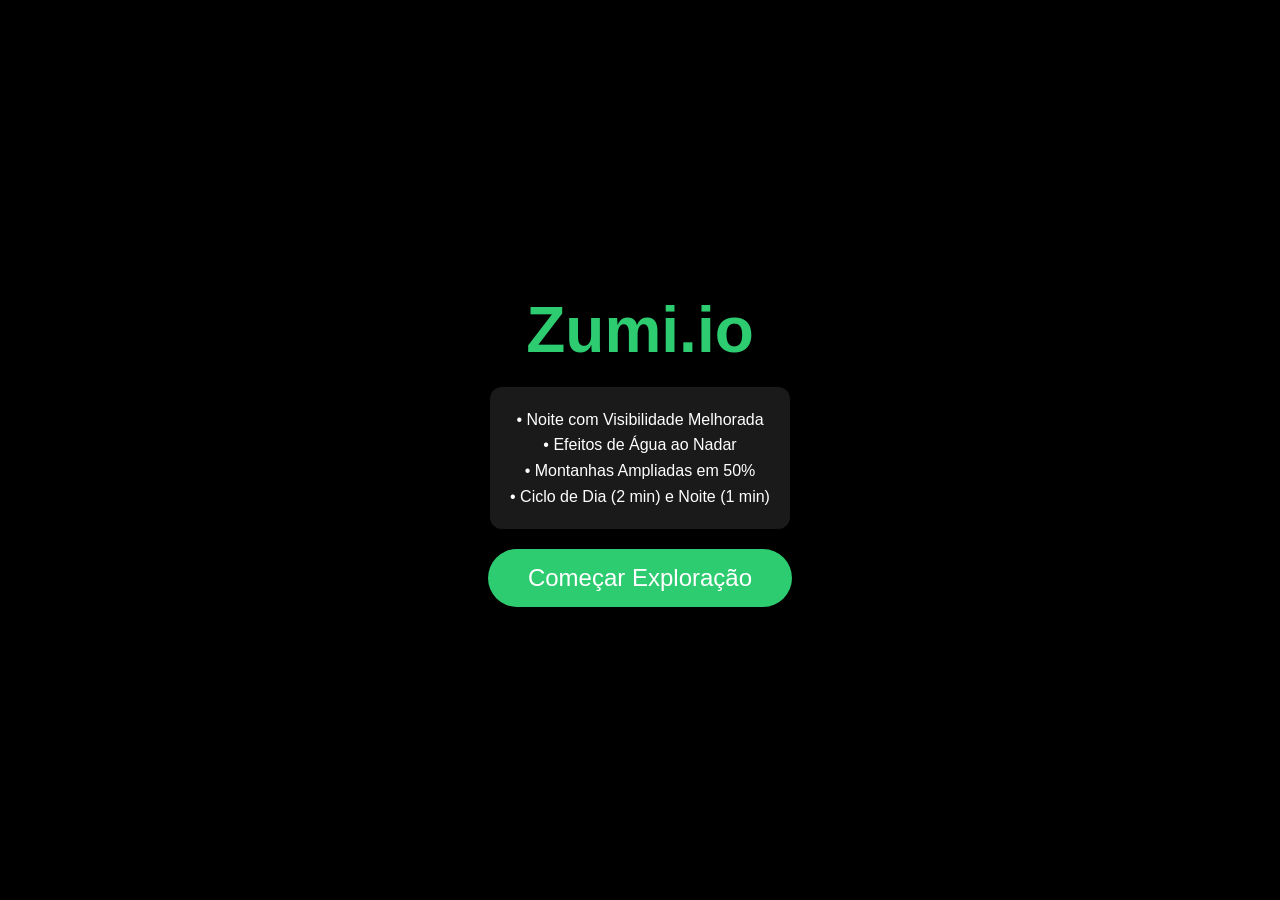
<file: teste comentario.html>
<!DOCTYPE html>
<html lang="pt-BR">
<head>
<meta charset="UTF-8">
<title>Zumi.io - Evolução</title>
<style>

html,body{
  margin:0;
  width:100%;
  height:100%;
  overflow:hidden;
  background:#0b1220;
  font-family:'Segoe UI', Arial, sans-serif;
  touch-action: none;
}

canvas{display:block;}
#overlay, #gameOver {
  position:fixed; inset:0; background:rgba(0,0,0,0.85);
  color:white; display:flex; justify-content:center;
  align-items:center; flex-direction:column;
  z-index:10; text-align:center; padding: 20px;
}
#gameOver { display: none; background: rgba(139, 0, 0, 0.9); }
#instructions{
  background: rgba(255,255,255,0.1);
  padding: 20px;
  border-radius: 12px;
  margin: 20px 0;
  font-size: 16px;
  line-height: 1.6;
  max-width: 400px;
}
h1{ font-size: 64px; margin: 0; color: #2ecc71; text-shadow: 0 4px 10px rgba(0,0,0,0.5); }
button{
  padding: 15px 40px; font-size: 24px; cursor: pointer;
  border: none; border-radius: 50px;
  background: #2ecc71; color: white;
  transition: transform 0.2s;
}
button:hover{ transform: scale(1.1); background: #27ae60; }
</style>
</head>
<body>
<canvas id="game"></canvas>

<div id="overlay">
  <h1>Zumi.io</h1>
  <div id="instructions">
    • Noite com Visibilidade Melhorada<br>
    • Efeitos de Água ao Nadar<br>
    • Montanhas Ampliadas em 50%<br>
    • Ciclo de Dia (2 min) e Noite (1 min)
  </div>
  <button id="startBtn">Começar Exploração</button>
</div>

<div id="gameOver">
  <h1 style="color:#ff4d4d; font-size:72px;">GAME OVER</h1>
  <p style="font-size: 24px;">Você sucumbiu à natureza.</p>
  <button onclick="location.reload()">Reiniciar</button>
</div>

<script>
const canvas=document.getElementById("game");
const ctx=canvas.getContext("2d");

const isMobile = /Android|iPhone|iPad|iPod/i.test(navigator.userAgent);
function getTouchPos(touch){
  const rect = canvas.getBoundingClientRect();
  return {
    x: touch.clientX - rect.left,
    y: touch.clientY - rect.top
  };
}

// ===== MOBILE CONTROLS =====
let touchMove = { active:false, id:null, startX:0, startY:0, dx:0, dy:0 };
let touchAim  = { active:false, id:null, startX:0, startY:0, dx:0, dy:0 };
let touchAttack = false;
let joystick = {
  radius: 55,
  knobRadius: 22
};

// === CONTROLES MOBILE 100% FUNCIONAIS ===
if(isMobile){
  canvas.addEventListener("touchstart", e=>{
  e.preventDefault();
  for(const t of e.changedTouches){

    const pos = getTouchPos(t);

    // JOYSTICK — lado esquerdo
    if(pos.x < canvas.width / 2 && !touchMove.active){

      touchMove.active = true;
      touchMove.id = t.identifier;

      touchMove.startX = Math.max(
        joystick.radius + 10,
        Math.min(canvas.width - joystick.radius - 10, pos.x)
      );

      touchMove.startY = Math.max(
        canvas.height * 0.6,
        Math.min(canvas.height - joystick.radius - 10, pos.y)
      );

      touchMove.dx = 0;
      touchMove.dy = 0;
    }

    // MIRA / ATAQUE — lado direito
    else if(pos.x >= canvas.width / 2 && !touchAim.active){

      touchAim.active = true;
      touchAim.id = t.identifier;

      touchAim.startX = pos.x;
      touchAim.startY = pos.y;

      touchAim.dx = 0;
      touchAim.dy = 0;
    }

  }
}, {passive:false});

  canvas.addEventListener("touchmove", e=>{
  e.preventDefault();

  for(const t of e.changedTouches){

    if(t.identifier === touchMove.id){
      const pos = getTouchPos(t);
      touchMove.dx = pos.x - touchMove.startX;
      touchMove.dy = pos.y - touchMove.startY;
    }

    if(t.identifier === touchAim.id){
      const pos = getTouchPos(t);
      touchAim.dx = pos.x - touchAim.startX;
      touchAim.dy = pos.y - touchAim.startY;
    }

  }
}, {passive:false});

  canvas.addEventListener("touchend", e => {
  e.preventDefault();
  for(const t of e.changedTouches){
    if(t.identifier === touchAim.id){
      if(!player.attacking) touchAttack = true; // dispara ataque mesmo sem mover
      touchAim.active = false;
      touchAim.dx = 0;
      touchAim.dy = 0;
      touchAim.id = null;
    }
  }
});
}
const GAME_WIDTH = 1280;
const GAME_HEIGHT = 720;

function resize(){
  const screenW = window.innerWidth;
  const screenH = window.innerHeight;

  if(!isMobile){
    // PC → tela cheia, sem barras
    canvas.width = screenW;
    canvas.height = screenH;

    canvas.style.width = "100vw";
    canvas.style.height = "100vh";
    canvas.style.position = "fixed";
    canvas.style.left = "0";
    canvas.style.top = "0";
    canvas.style.transform = "none";
  } else {
    // MOBILE → proporcional (como já era)
    const scale = Math.min(
      screenW / GAME_WIDTH,
      screenH / GAME_HEIGHT
    );

    canvas.width = GAME_WIDTH;
    canvas.height = GAME_HEIGHT;

    canvas.style.width = (GAME_WIDTH * scale) + "px";
    canvas.style.height = (GAME_HEIGHT * scale) + "px";

    canvas.style.position = "absolute";
    canvas.style.left = "50%";
    canvas.style.top = "50%";
    canvas.style.transform = "translate(-50%, -50%)";
  }

  document.body.style.background = "#000";
}


resize();
window.addEventListener("resize", resize);
 // chama ao iniciar

const MAP=20000;
const SAND_COLOR = "#e3d3a3";
const SAND_WIDTH = 300;
const MOUNTAIN_COLOR = "#4a4a4a";
const SAFE_SPAWN_DIST = 1200;
const ZOMBIE_SPREAD_DIST = 150;

// CONFIGURAÇÕES
const DAY_DURATION = 360 * 60;
const NIGHT_DURATION = 240 * 60; 
const BERRY_RESPAWN_TIME = 60 * 60;
const ORE_RESPAWN_TIME = 120 * 60;
const TREE_RESPAWN_TIME = 120 * 60;
let zombieSpawnTimer = 0;
let worldTime = 0;
let isDay = true;
let isBloodMoon = false;
let bloodMoonTimer = 0;

const BLOOD_MOON_DURATION = 480 * 60; // 8 minutos
const BLOOD_MOON_CHANCE = 0.10; // 10%
let dayCount = 1;

const stars = [];
for(let i=0;i<400;i++){
  stars.push({x: Math.random()*canvas.width, y: Math.random()*canvas.height, s: Math.random()*2, a: Math.random()*0.8});
}
const player={
  x:MAP/2, y:MAP/2-2500, r:20,
  speed:4, hp:100, maxHp:100,
  angle:0, hidden:false,
  attacking:false, atkTimer:0,
  weapon:0, hitTimer:0,
  attackProgress:0,
  stamina:100, maxStamina:100, exhausted: false,
  food: 100, maxFood: 100,
  foodCooldown: 0,
  wood:0, stone:0, gold:0, sticks:0,
  dead: false
};
let craftingOpen = false;

const recipes = {
  axe: {
    name: "Machado",
    wood: 3,
    stone: 1,
    weaponIndex: 1
  },
  pickaxe: {
    name: "Picareta",
    wood: 2,
    stone: 3,
    weaponIndex: 2
  }
};
const weapons = [
  {
    name: "Mão",
    range: 30,
    damage: 5,
    speed: 12,
    style: "hand"
  },
  {
    name: "Machado",
    range: 42,
    damage: 20,
    speed: 16,
    style: "axe"
  },
  {
    name: "Picareta",
    range: 46,
    damage: 22,
    speed: 18,
    style: "pickaxe"
  }
];

let bushes=[], trees=[], rocks=[], particles=[], mountains=[], rivers=[], zombies=[], resources=[];


function makeRock(x, y, radius, color, type="stone") {
  const points = [];
  const n = 6 + Math.floor(Math.random() * 5);
  for (let i = 0; i < n; i++) {
    const angle = (Math.PI * 2 / n) * i;
    const rad = radius * (0.7 + Math.random() * 0.6);
    points.push({x: Math.cos(angle) * rad, y: Math.sin(angle) * rad});
  }
  return {x, y, r:radius, color, points, type, hp: 100, active: true, respawnTimer: 0};
}
// 🔧 MODELO PADRÃO DE RECURSO (UNIFICAÇÃO BASE)
function createResource(type, x, y, r){
  return {
    type,      // "tree", "stone", "gold", "stick"
    x, y,
    r,         // raio da hitbox
    hp: 1,
    alive: true
  };
}
function spawnZombie(type = "normal") {
  let x, y;
  let attempts = 0;

  do {
    x = Math.random() * MAP;
    y = Math.random() * MAP;
    attempts++;
    if (attempts > 50) return;
  } while (
    Math.hypot(x - player.x, y - player.y) < SAFE_SPAWN_DIST ||
    zombies.some(z => Math.hypot(x - z.x, y - z.y) < ZOMBIE_SPREAD_DIST)
  );

  if(type === "blood"){
    zombies.push({
      x, y,
      r: 66,
      hp: 300,
      speed: 0.6,
      active: true,
      type: "blood"
    });
  } else {
    zombies.push({
      x, y,
      r: 22,
      hp: isBloodMoon ? 200 : 100,
      speed: isBloodMoon ? 1.8 : 1.2,
      active: true,
      type: "normal"
    });
  }
}
function drawRock(rock, offsetX=0, offsetY=0, scale=1){
  if(!rock.active) return;
  ctx.save();
  if(rock.type === "gold") {
    let glow = Math.sin(Date.now()/300) * 5;
    ctx.shadowBlur = 10 + glow;
    ctx.shadowColor = "#FFD700";
  }
  ctx.fillStyle = rock.color;
  ctx.beginPath();
  rock.points.forEach((p,i)=>{
    const px = (rock.x + p.x) * scale - offsetX;
    const py = (rock.y + p.y) * scale - offsetY;
    if(i===0) ctx.moveTo(px, py);
    else ctx.lineTo(px, py);
  });
  ctx.closePath();
  ctx.fill();
  ctx.restore();
}

rivers.push({type: "rect", x:0, y:MAP/2-300, w:MAP, h:600, color:"#3498db"});
const circularRiver = {type: "circle", x: MAP/2, y: MAP/2, r: 1500, color: "#3498db"};

function isInRiver(x,y){
  if(x > rivers[0].x && x < rivers[0].x+rivers[0].w && y > rivers[0].y && y < rivers[0].y+rivers[0].h) return true;
  if(Math.hypot(x-circularRiver.x, y-circularRiver.y) < circularRiver.r) return true;
  return false;
}

function isInSand(x,y){
  if(isInRiver(x,y)) return false; 
  if(y > (rivers[0].y - SAND_WIDTH) && y < (rivers[0].y + rivers[0].h + SAND_WIDTH)) return true;
  const dist = Math.hypot(x-circularRiver.x, y-circularRiver.y);
  if(dist < circularRiver.r + SAND_WIDTH) return true;
  return false;
}

// MONTANHAS AMPLIADAS EM 50% (1250 -> 1875)
const M_RADIUS = 1875;
const mPos=[{x:M_RADIUS, y:M_RADIUS}, {x:MAP-M_RADIUS, y:M_RADIUS}, {x:M_RADIUS, y:MAP-M_RADIUS}, {x:MAP-M_RADIUS, y:MAP-M_RADIUS}];
mPos.forEach(pos=>{
  const m = {x:pos.x, y:pos.y, r:M_RADIUS, color:MOUNTAIN_COLOR, goldRocks:[], stoneRocks:[]};
  for(let i=0;i<25;i++){
  const a = Math.random() * Math.PI * 2;
const d = m.r * (0.4 + Math.random() * 0.5); // MAIS ESPALHADO
m.goldRocks.push(
  makeRock(
    m.x + Math.cos(a) * d,
    m.y + Math.sin(a) * d,
    25,
    "#FFD700",
    "gold"
  )
);

const a2 = Math.random() * Math.PI * 2;
const d2 = m.r * (0.4 + Math.random() * 0.5);
m.stoneRocks.push(
  makeRock(
    m.x + Math.cos(a2) * d2,
    m.y + Math.sin(a2) * d2,
    30,
    "#7f8c8d",
    "stone"
  )
);

  }
  mountains.push(m);
});
// ===== UNIFICAÇÃO 3 — ETAPA 1 =====
// espelha pedra e ouro das montanhas em resources[]
mountains.forEach(m => {
  m.goldRocks.forEach(r => {
    resources.push({
  type: "gold",
  x: r.x,
  y: r.y,
  r: r.r,
  hp: 160,        // ⛏️ ouro mais duro
  maxHp: 160,
  alive: true,
  ref: r
});
  });

  m.stoneRocks.forEach(r => {
    resources.push({
  type: "stone",
  x: r.x,
  y: r.y,
  r: r.r,
  hp: 100,        // 🪨 pedra média
  maxHp: 100,
  alive: true,
  ref: r
});
  });
});

for(let i=0;i<10000;i++){
  let x=Math.random()*MAP, y=Math.random()*MAP;
  let inMountain = mountains.some(m => Math.hypot(x-m.x, y-m.y) < m.r);
  let tooClose =
  resources.some(r =>
    r.type === "tree" &&
    Math.hypot(x - r.x, y - r.y) < 160
  ) ||
  bushes.some(b =>
    Math.hypot(x - b.x, y - b.y) < 140
  );
  if(!isInRiver(x,y) && !isInSand(x,y) && !inMountain && !tooClose) {
  if(Math.random() < 0.525) {
    const isLarge = Math.random() > 0.7; 
    resources.push({
      type: "tree",
      x, y,
      r: isLarge ? 75 : 54,
      color: isLarge ? "#1b5e20" : "#2ecc71", 
      hp: isLarge ? 300 : 100, // 300 HP = 15 hits do machado
      maxHp: isLarge ? 300 : 100,
      yield: isLarge ? 3 : 1,
      alive: true
    });
} else {
    bushes.push({x,y,r:40, hasFruit: Math.random() < 0.5, respawnTimer: 0});
  }
 }
}
// 🌿 SPAWN INICIAL DE GRAVETOS
for(let i = 0; i < 600; i++){
  let x = Math.random() * MAP;
  let y = Math.random() * MAP;

  if(!isInRiver(x,y) && !isInSand(x,y) && !mountains.some(m => Math.hypot(x-m.x,y-m.y) < m.r)){
    // Criamos o objeto completo aqui para não ter erro
    resources.push({
      type: "stick",
      x: x,
      y: y,
      r: 10,
      alive: true,
      respawnTimer: 0
    });
  }
}
const keys={},mouse={x:0,y:0,down:false};
onkeydown = e => {
  const k = e.key.toLowerCase();
  keys[k] = true;

  if (e.code === "ShiftLeft" || e.code === "ShiftRight") {
    keys.shift = true;
  }

  // ABRIR / FECHAR INVENTÁRIO
  if(k === "c"){
    craftingOpen = !craftingOpen;
  }

  // TROCA DE FERRAMENTA VIA TECLA
  if(k === "1") player.weapon = 0;
  if(k === "2") player.weapon = 1;
  if(k === "3") player.weapon = 2;
};

onkeyup = e => {
  const k = e.key.toLowerCase();
  keys[k] = false;

  if (e.code === "ShiftLeft" || e.code === "ShiftRight") {
    keys.shift = false;
  }
};
window.addEventListener("blur", () => {
  for (let k in keys) keys[k] = false;
});


if(!isMobile){
  onmousemove = e => { mouse.x = e.clientX; mouse.y = e.clientY; }
  onmousedown = () => mouse.down = true;
  onmouseup = () => mouse.down = false;
}

const camX=()=>player.x-canvas.width/2;
const camY=()=>player.y-canvas.height/2;

function createParticles(x,y,color,count=6, speedMult=1){
  for(let i=0;i<count;i++){
    const angle=Math.random()*Math.PI*2;
    const speed=(Math.random()*3+1) * speedMult;
    if(particles.length < 800)
    particles.push({x,y,vx:Math.cos(angle)*speed,vy:Math.sin(angle)*speed,r:Math.random()*3+2,life:20+Math.random()*10,color});
  }
}

canvas.addEventListener("click", e => {
  if(!craftingOpen) return;

  const x = e.clientX;
  const y = e.clientY;

  const cx = canvas.width / 2 - 150;
  const cy = canvas.height / 2 - 80;

  // Machado
  if(x > cx && x < cx + 300 && y > cy && y < cy + 40){
    tryCraft("axe");
  }

  // Picareta
  if(x > cx && x < cx + 300 && y > cy + 50 && y < cy + 90){
    tryCraft("pickaxe");
  }
});
canvas.addEventListener("mousedown", e => {
  if(craftingOpen) return;

  const mx = e.clientX;
  const my = e.clientY;

  inventorySlots.forEach(slot => {
    if(
      mx >= slot.x &&
      mx <= slot.x + slot.w &&
      my >= slot.y &&
      my <= slot.y + slot.h
    ){
      // slots de ferramentas
      if(slot.index === 3) player.weapon = 1; // machado
      if(slot.index === 4) player.weapon = 2; // picareta
      if(slot.index === 5) player.weapon = 0; // mão
    }
  });
});

function tryCraft(type){
  const r = recipes[type];

  if(player.wood < r.wood) return;
  if(player.stone < r.stone) return;

  player.wood -= r.wood;
  player.stone -= r.stone;

  player.weapon = r.weaponIndex;
}
function update(){
  if(player.dead){
  player.attacking = false;
  player.attackProgress = 0;
  return;
}
if(craftingOpen){
  return;
}
if(!isDay && dayCount >= 3){
  zombieSpawnTimer++;

  if(zombieSpawnTimer >= 120 * 60){
  for(let i = 0; i < 10; i++){
    spawnZombie("normal");
  }

  if(isBloodMoon){
    for(let i = 0; i < 3; i++){
      spawnZombie("blood");
    }
  }

  zombieSpawnTimer = 0;
}
}
zombies.forEach(z => {
  if(!z.active) return;

  const dx = player.x - z.x;
  const dy = player.y - z.y;
  const dist = Math.hypot(dx, dy) || 1;

  z.x += (dx / dist) * z.speed;
  z.y += (dy / dist) * z.speed;
});
zombies.forEach(z => {
  if(!z.active) return;

  const dist = Math.hypot(player.x - z.x, player.y - z.y);
  if(dist < player.r + z.r){
    player.hp -= 0.2; // dano contínuo
  }
});
  worldTime++;
 if(isDay && worldTime >= DAY_DURATION){
  isDay = false;
  worldTime = 0;

  // 🌕 chance de Lua de Sangue após a 5ª noite
  if(dayCount >= 5 && Math.random() < BLOOD_MOON_CHANCE){
    isBloodMoon = true;
    bloodMoonTimer = 0;
  } else {
    isBloodMoon = false;
  }
}
if(isBloodMoon){
  bloodMoonTimer++;

  if(bloodMoonTimer >= BLOOD_MOON_DURATION){
    isBloodMoon = false;
  }
}
else if(!isDay && worldTime >= NIGHT_DURATION) {
  isDay = true;
  worldTime = 0;
  dayCount++;

  // 🌅 amanheceu → remove zumbis
  zombies.length = 0;
  zombieSpawnTimer = 0;
}
 // RESPAWNS
bushes.forEach(b => { 
  if(!b.hasFruit) { 
    b.respawnTimer++; 
    if(b.respawnTimer >= BERRY_RESPAWN_TIME) { 
      b.hasFruit = true; 
      b.respawnTimer = 0; 
    } 
  } 
});
// ESTA É A PARTE PRINCIPAL: Cuida de Árvores (Pequenas/Grandes), Gravetos, Pedras e Ouro
resources.forEach(res => {
  if(!res.alive) {
    res.respawnTimer++;
    
    // 3600 frames = aprox. 1 minuto
    if(res.respawnTimer >= 3600) { 
      res.alive = true;
      res.respawnTimer = 0;
      
      // Garante que a árvore volte com a vida cheia (seja 100 ou 300 HP)
      if(res.type === "tree" || res.type === "stone" || res.type === "gold") {
        res.hp = res.maxHp; 
      }
    }
  }
});
  let inWater = isInRiver(player.x, player.y);
  let isMoving =
  keys.w || keys.s || keys.a || keys.d ||
  (isMobile && touchMove.active);
  // EFEITO DE ÁGUA AO NADAR
  if(inWater && isMoving && Math.random() < 0.3) {
    createParticles(player.x, player.y, "rgba(255,255,255,0.6)", 1, 0.5);
    createParticles(player.x, player.y, "#a0d8ef", 1, 0.3);
  }

  let isSprinting =
  (!isMobile && keys.shift && !player.exhausted && player.stamina > 0) ||
  (isMobile && touchMove.active && Math.hypot(touchMove.dx, touchMove.dy) > joystick.radius * 0.8
 && !player.exhausted);

  let foodDrain = isSprinting ? 0.03 : 0.02;
  if(player.foodCooldown > 0){
  player.foodCooldown--;
} else {
  player.food -= foodDrain;
}
if (player.stamina <= 0) {
  player.stamina = 0;
  player.exhausted = true;
}

if (player.exhausted && player.stamina >= player.maxStamina - 0.1) {
  player.stamina = player.maxStamina;
  player.exhausted = false;
}
  // 🍗 FOME → DANO OU REGENERAÇÃO

// dano por fome (2x mais lento)
if(player.food <= 0){
  player.food = 0;
  player.hp -= 0.075; // antes era 0.15
}

// regeneração se estiver bem alimentado
if(player.food > player.maxFood * 0.75 && player.hp < player.maxHp){
  player.hp += 0.04; // regeneração lenta
}

  if(player.hp <= 0 && !player.dead) {
  player.hp = 0;
  player.dead = true;
  document.getElementById("gameOver").style.display = "flex";
}
// === CONTROLE DE STAMINA (APÓS UPDATE) ===
if (player.stamina <= 0) {
  player.stamina = 0;
  player.exhausted = true;
}

if (player.exhausted && player.stamina >= player.maxStamina - 0.1) {
  player.stamina = player.maxStamina;
  player.exhausted = false;
}

  if(isSprinting) player.stamina -= 0.8;
  else if(player.stamina < player.maxStamina) player.stamina = Math.min(player.stamina + 0.4, player.maxStamina);

 let moveSpeed = isSprinting ? player.speed*1.8 : player.speed;
  if(inWater) moveSpeed /= 2;

  if(keys.w) player.y-=moveSpeed;
  if(keys.s) player.y+=moveSpeed;
  if(keys.a) player.x-=moveSpeed;
  if(keys.d) player.x+=moveSpeed;
if(isMobile && touchMove.active){
  const len = Math.hypot(touchMove.dx, touchMove.dy) || 1;
  const nx = touchMove.dx / len;
  const ny = touchMove.dy / len;
  const speedFactor = Math.min(len / joystick.radius, 1);
player.x += nx * moveSpeed * speedFactor;
player.y += ny * moveSpeed * speedFactor;
}

  player.x = Math.max(player.r, Math.min(MAP - player.r, player.x));
  player.y = Math.max(player.r, Math.min(MAP - player.r, player.y));
// 🌳 COLISÃO COM ÁRVORES (resources[])
resources.forEach(res => {
  if(!res.alive) return;
  if(res.type !== "tree") return;

  const dx = player.x - res.x;
  const dy = player.y - res.y;
  const dist = Math.hypot(dx, dy);

  if(dist < player.r + res.r){
    const angle = Math.atan2(dy, dx);
    const overlap = (player.r + res.r) - dist;
    player.x += Math.cos(angle) * overlap;
    player.y += Math.sin(angle) * overlap;
  }
});
// COLISÃO COM PEDRA E OURO (UNIFICAÇÃO 3 — ETAPA 2)
resources.forEach(res => {
  if(!res.alive) return;
  if(res.type !== "stone" && res.type !== "gold") return;

  const dx = player.x - res.x;
  const dy = player.y - res.y;
  const dist = Math.hypot(dx, dy);

  if(dist < player.r + res.r){
    const angle = Math.atan2(dy, dx);
    const overlap = (player.r + res.r) - dist;
    player.x += Math.cos(angle) * overlap;
    player.y += Math.sin(angle) * overlap;
  }
});

resources.forEach(res => {
  if(!res.alive) return;

  if(res.type === "stick"){
    if(Math.hypot(player.x - res.x, player.y - res.y) < player.r + res.r){
      res.alive = false;
      player.sticks += 1; // Agora vai para a variável de gravetos, não de madeira
    }
  }
});
 if(isMobile){
  if(touchAim.active && Math.hypot(touchAim.dx, touchAim.dy) > 5){
  player.angle = Math.atan2(touchAim.dy, touchAim.dx);
}

  // se não estiver mirando, mantém o último ângulo (não faz nada)
}
else{
  player.angle = Math.atan2(
    mouse.y - canvas.height/2,
    mouse.x - canvas.width/2
  );
}

  player.hidden=false;
  bushes.forEach(b=>{ if(Math.hypot(player.x-b.x,player.y-b.y)<b.r*1.1) player.hidden=true; });

  if (
  (!isMobile && mouse.down && !player.attacking) ||
  (isMobile && touchAttack && !player.attacking)
) {
  touchAttack = false;
  player.attacking = true;
  player.atkTimer = weapons[player.weapon].speed;
  player.attackProgress = 1;
const w = weapons[player.weapon];
const hx = player.x + Math.cos(player.angle) * w.range;
const hy = player.y + Math.sin(player.angle) * w.range;

bushes.forEach(b => {
  if (b.hasFruit && Math.hypot(hx - b.x, hy - b.y) < b.r + 20) {
    b.hasFruit = false;
    player.food = Math.min(player.maxFood, player.food + 20);
player.foodCooldown = 180; // 3 segundos sem perder fome
    createParticles(hx, hy, "#ff4d4d", 8);
  }
});

trees.forEach(t => {
  if (t.active && Math.hypot(hx - t.x, hy - t.y) < t.r + 15) {

    t.hp -= 20;

    createParticles(hx, hy, "#2ecc71", 5);

    // 🌲 SÓ GANHA MADEIRA QUANDO A ÁRVORE CAI
    if (t.hp <= 0){
      t.active = false;
      player.wood += 1;
    }
  }
});
// 🌲 CORTE DE ÁRVORE
resources.forEach(res => {
  if(!res.alive) return;
  if(res.type !== "tree") return;

  if(Math.hypot(hx - res.x, hy - res.y) < res.r + 15){

    // só machado corta
    if(weapons[player.weapon].style !== "axe") return;

    res.hp -= weapons[player.weapon].damage;
    createParticles(hx, hy, "#2ecc71", 6);

if(res.hp <= 0){
  res.alive = false;
  player.wood += (res.yield || 1); // Ganha 1 se for pequena, 3 se for grande
}
  }
});
// ⛏️ ATAQUE EM PEDRA / OURO (UNIFICADO)
resources.forEach(res => {
  if(!res.alive) return;
  if(res.type !== "stone" && res.type !== "gold") return;

  const dist = Math.hypot(hx - res.x, hy - res.y);
  if(dist > res.r + 15) return;

  // só picareta minera
  if(weapons[player.weapon].style !== "pickaxe") return;

  res.hp -= weapons[player.weapon].damage;
  createParticles(
  hx,
  hy,
  res.type === "gold" ? "#FFD700" : "#7f8c8d",
  res.type === "gold" ? 10 : 8,
  res.type === "gold" ? 1.4 : 1.1
);

  if(res.hp <= 0){
  res.alive = false;

  if(res.type === "gold") player.gold += 1;
  if(res.type === "stone") player.stone += 1;

  if(res.ref) res.ref.active = false;
}
});

if(player.attacking){
  const hx = player.x + Math.cos(player.angle) * weapons[player.weapon].range;
  const hy = player.y + Math.sin(player.angle) * weapons[player.weapon].range;
  
zombies.forEach(z => {
  if(!z.active) return;

  if(Math.hypot(hx - z.x, hy - z.y) < z.r + 15){
    z.hp -= 20;
    createParticles(hx, hy, "#6aff6a", 6);
    if(z.hp <= 0){
      z.active = false;
    }
  }
});

}
}
  if(player.attacking){ player.atkTimer--; if(player.atkTimer<=0) player.attacking=false; }
  if(player.attackProgress>0){ player.attackProgress-=0.15; if(player.attackProgress<0) player.attackProgress=0; }
  for(let i=particles.length-1;i>=0;i--){
    const p=particles[i]; p.x+=p.vx; p.y+=p.vy; p.life--;
   if(p.life<=0) particles.splice(i,1);
  }
  }
function drawPlayer(ctxRef, x, y, angle, hidden){
  ctxRef.save();
  ctxRef.translate(x, y); ctxRef.rotate(angle);
  ctxRef.globalAlpha = hidden ? 0.3 : 1;
  ctxRef.fillStyle = "#d2b48c"; ctxRef.beginPath(); ctxRef.arc(0, 0, player.r, 0, Math.PI*2); ctxRef.fill();
  const hands = [{x: player.r, y: -14}, {x: player.r, y: 14}];
  hands.forEach(h => {
    const off = player.attackProgress * 12;
    ctxRef.save(); ctxRef.translate(h.x + off, h.y);
    ctxRef.fillStyle = "#d2b48c"; ctxRef.beginPath(); ctxRef.arc(0, 0, 7, 0, Math.PI*2); ctxRef.fill();
    ctxRef.restore();
  });
  ctxRef.restore();
    // 🛠️ DESENHO DA FERRAMENTA
  const w = weapons[player.weapon];

  if(w.style !== "hand"){
    ctxRef.save();
    ctxRef.translate(player.r + 10, 0);

    if(w.style === "axe"){
      // cabo
      ctxRef.fillStyle = "#8b5a2b";
      ctxRef.fillRect(-4, -22, 8, 44);

      // lâmina
      ctxRef.fillStyle = "#bdc3c7";
      ctxRef.beginPath();
      ctxRef.moveTo(4, -16);
      ctxRef.lineTo(22, -6);
      ctxRef.lineTo(22, 6);
      ctxRef.lineTo(4, 16);
      ctxRef.closePath();
      ctxRef.fill();
    }

    if(w.style === "pickaxe"){
      // cabo
      ctxRef.fillStyle = "#8b5a2b";
      ctxRef.fillRect(-3, -24, 6, 48);

      // ponta esquerda
      ctxRef.strokeStyle = "#bdc3c7";
      ctxRef.lineWidth = 5;
      ctxRef.beginPath();
      ctxRef.moveTo(-26, -6);
      ctxRef.lineTo(0, 0);
      ctxRef.lineTo(26, -6);
      ctxRef.stroke();
    }

    ctxRef.restore();
  }
}
function drawJoystick(){

  if(!isMobile || !touchMove.active) return;

  const baseX = touchMove.startX;
  const baseY = touchMove.startY;
  let dx = touchMove.dx;
  let dy = touchMove.dy;

  // limite do knob
  const dist = Math.hypot(dx, dy);
  if(dist > joystick.radius){
    dx = dx / dist * joystick.radius;
    dy = dy / dist * joystick.radius;
  }

  // base do joystick
  ctx.beginPath();
  ctx.arc(baseX, baseY, joystick.radius, 0, Math.PI*2);
  ctx.fillStyle = "rgba(255,255,255,0.15)";
  ctx.fill();

  // knob
  ctx.beginPath();
  ctx.arc(baseX + dx, baseY + dy, joystick.knobRadius, 0, Math.PI*2);
  ctx.fillStyle = "rgba(255,255,255,0.45)";
  ctx.fill();
}
function drawAimJoystick(){
  if(!isMobile || !touchAim.active) return;

  const baseX = touchAim.startX;
  const baseY = touchAim.startY;
  let dx = touchAim.dx;
  let dy = touchAim.dy;

  const maxDist = 60;
  const dist = Math.hypot(dx, dy);
  if(dist > maxDist){
    dx = dx / dist * maxDist;
    dy = dy / dist * maxDist;
  }

  ctx.beginPath();
  ctx.arc(baseX, baseY, 45, 0, Math.PI*2);
  ctx.fillStyle = "rgba(255,255,255,0.12)";
  ctx.fill();

  ctx.beginPath();
  ctx.arc(baseX + dx, baseY + dy, 18, 0, Math.PI*2);
  ctx.fillStyle = "rgba(255,255,255,0.45)";
  ctx.fill();
}
function drawMobileHUD(){
    // barras adaptáveis
const barWidth = Math.min(160, canvas.width * 0.4);
const barHeight = 8;
const barX = 20;
const barY = 20; // ajuste para mobile se quiser mais baixo
    const x = 20;
    let y = 20;

    ctx.font = `${Math.floor(barHeight*1.2)}px Arial`;
    ctx.textBaseline = "middle";

    // ❤️ VIDA
    ctx.fillText("❤️", x, y);
    ctx.fillStyle="rgba(0,0,0,0.4)";
    ctx.fillRect(x+30, y-7, barWidth, barHeight);
    ctx.fillStyle="#e74c3c";
    ctx.fillRect(x+30, y-7, barWidth*(player.hp/player.maxHp), barHeight);
    y += barHeight + 14;

    // ⚡ STAMINA
    ctx.fillText("⚡", x, y);
    ctx.fillStyle="rgba(0,0,0,0.4)";
    ctx.fillRect(x+30, y-7, barWidth, barHeight);
    ctx.fillStyle=player.exhausted ? "#95a5a6" : "#f1c40f";
    ctx.fillRect(x+30, y-7, barWidth*(player.stamina/player.maxStamina), barHeight);
    y += 30;

    // 🍗 FOME
    ctx.fillText("🍗", x, y);
    ctx.fillStyle="rgba(0,0,0,0.4)";
    ctx.fillRect(x+30, y-7, barWidth, barHeight);
    ctx.fillStyle="#ff9800";
    ctx.fillRect(x+30, y-7, barWidth*(player.food/player.maxFood), barHeight);
 }   

function draw(){
  ctx.clearRect(0,0,canvas.width,canvas.height);
  ctx.fillStyle="#3f8f4d"; ctx.fillRect(-camX(),-camY(),MAP,MAP);

  ctx.fillStyle = SAND_COLOR; 
  ctx.fillRect(rivers[0].x-camX(), rivers[0].y-SAND_WIDTH-camY(), rivers[0].w, rivers[0].h + (SAND_WIDTH*2));
  ctx.beginPath(); ctx.arc(circularRiver.x-camX(), circularRiver.y-camY(), circularRiver.r + SAND_WIDTH, 0, Math.PI*2); ctx.fill();

  ctx.fillStyle=rivers[0].color;
  ctx.fillRect(rivers[0].x-camX(), rivers[0].y-camY(), rivers[0].w, rivers[0].h);
  ctx.beginPath(); ctx.arc(circularRiver.x-camX(), circularRiver.y-camY(), circularRiver.r, 0, Math.PI*2); ctx.fill();
  resources.forEach(res => {
  if(!res.alive) return;

  if(res.type === "stick"){
    ctx.fillStyle = "#8b5a2b";
    ctx.fillRect(
      res.x - 12 - camX(),
      res.y - 3 - camY(),
      24,
      6
    );
  }
});
  mountains.forEach(m=>{
    ctx.fillStyle=m.color; ctx.beginPath(); ctx.arc(m.x-camX(), m.y-camY(), m.r, 0, Math.PI*2); ctx.fill();
    m.goldRocks.forEach(gr=>drawRock(gr, camX(), camY()));
    m.stoneRocks.forEach(sr=>drawRock(sr, camX(), camY()));
    resources.forEach(res => {
  if(!res.alive) return;
  if(res.type !== "stone" && res.type !== "gold") return;

  const hpPct = res.hp / res.maxHp;
  if(hpPct >= 1) return; // só mostra se sofreu dano

  const barW = 26;
  const barH = 4;
  const x = res.x - barW/2 - camX();
  const y = res.y - res.r - 12 - camY();

  ctx.fillStyle = "rgba(0,0,0,0.6)";
  ctx.fillRect(x, y, barW, barH);

  ctx.fillStyle = res.type === "gold" ? "#FFD700" : "#bdc3c7";
  ctx.fillRect(x, y, barW * hpPct, barH);
});
  });
zombies.forEach(z => {
  if(!z.active) return;

  ctx.beginPath();
  ctx.arc(z.x - camX(), z.y - camY(), z.r, 0, Math.PI * 2);

  if(z.type === "blood"){
    ctx.fillStyle = "#b30000";
  } else if(isBloodMoon){
    ctx.fillStyle = "#ff6666";
  } else {
    ctx.fillStyle = "#2ecc71";
  }

  ctx.fill();
});
resources.forEach(res => {
  if(!res.alive) return;

  if(res.type === "tree"){
    // Desenho do tronco e copa (seu código original)
    ctx.fillStyle = "#8b5a2b";
    ctx.fillRect(res.x-8-camX(), res.y+10-camY(), 16, 30);
    ctx.fillStyle = res.color;
    ctx.beginPath();
    ctx.arc(res.x-camX(), res.y-camY(), res.r, 0, Math.PI*2);
    ctx.fill();

    // BARRA DE VIDA DA ÁRVORE (Igual à da pedra, mas com a cor da árvore)
    const hpPct = res.hp / res.maxHp;
    if(hpPct < 1) { // Só mostra se tiver levado dano
      const barW = 40;
      const barH = 6;
      const x = res.x - barW/2 - camX();
      const y = res.y - res.r - 15 - camY();

      ctx.fillStyle = "rgba(0,0,0,0.6)";
      ctx.fillRect(x, y, barW, barH);

      ctx.fillStyle = res.color; // Usa a mesma cor da copa da árvore
      ctx.fillRect(x, y, barW * hpPct, barH);
    }
  }
});
  const viewMargin = 120;
  const all = [
      ...bushes.filter(b => b.x > camX()-viewMargin && b.x < camX()+canvas.width+viewMargin && b.y > camY()-viewMargin && b.y < camY()+canvas.height+viewMargin).map(b=>({...b,t:'b'})),
      ...trees.filter(t => t.active && t.x > camX()-viewMargin && t.x < camX()+canvas.width+viewMargin && t.y > camY()-viewMargin && t.y < camY()+canvas.height+viewMargin).map(t=>({...t,t:'t'})),
      {x:player.x, y:player.y, t:'p'}
  ].sort((a,b)=>a.y-b.y);

  all.forEach(obj => {
    if(obj.t==='b'){
      ctx.fillStyle="#1f7a3a"; ctx.beginPath(); ctx.arc(obj.x-camX(),obj.y-camY(),obj.r,0,Math.PI*2); ctx.fill();
      if(obj.hasFruit) {
          ctx.fillStyle = "#ff4d4d";
          for(let i=0; i<3; i++){ ctx.beginPath(); ctx.arc(obj.x-camX() + Math.cos(i*2)*15, obj.y-camY() + Math.sin(i*2)*15, 6, 0, Math.PI*2); ctx.fill(); }
      }
    } else if(obj.t==='t'){
      ctx.fillStyle="#8b5a2b"; ctx.fillRect(obj.x-8-camX(), obj.y + 10-camY(), 16, 30); 
      ctx.fillStyle=obj.color; ctx.beginPath(); ctx.arc(obj.x-camX(), obj.y-camY(), obj.r, 0, Math.PI*2); ctx.fill();
    } else if(obj.t==='p') drawPlayer(ctx, player.x-camX(), player.y-camY(), player.angle, player.hidden);
  });

  particles.forEach(p=>{ctx.fillStyle=p.color; ctx.beginPath(); ctx.arc(p.x-camX(), p.y-camY(), p.r, 0, Math.PI*2); ctx.fill();});

  // 🌙 NOITE — JOGADOR MAIS ILUMINADO, BORDAS MAIS ESCURAS
if(!isDay) {
  // estrelas (opcional manter)
  ctx.fillStyle = "white";
 ctx.globalAlpha = 1; // ou 1 se não quiser piscar
stars.forEach(s => {
  ctx.globalAlpha = s.a;
  ctx.fillStyle = "white";
  ctx.fillRect(
  ((s.x - camX()*0.1) + canvas.width) % canvas.width
,
  ((s.y - camY()*0.1) + canvas.height) % canvas.height

,
  s.s, s.s
);
});
ctx.globalAlpha = 1;


  // camada escura forte
  ctx.save();
  ctx.fillStyle = "rgba(0, 0, 0, 0.75)";
  ctx.fillRect(0, 0, canvas.width, canvas.height);

  // recorte de luz no jogador

  const cx = canvas.width / 2;
  const cy = canvas.height / 2;

  const lightRadius = 800; // luz próxima
  const fadeRadius  = 1200; // transição

 const grad = ctx.createRadialGradient(cx, cy, 0, cx, cy, fadeRadius);
grad.addColorStop(0, "rgba(0,0,0,0)");
grad.addColorStop(0.5, "rgba(0,0,0,0.3)");
grad.addColorStop(1, "rgba(0,0,0,0.85)");

ctx.fillStyle = grad;
ctx.fillRect(0, 0, canvas.width, canvas.height);
  ctx.beginPath();
  ctx.arc(cx, cy, fadeRadius, 0, Math.PI * 2);

  ctx.fill();
  ctx.restore();
  ctx.globalCompositeOperation = "source-over";
}

if(isBloodMoon){
  ctx.fillStyle = "rgba(0,0,0,0.5)";
  ctx.fillRect(
    canvas.width/2 - 180,
    40,
    360,
    60
  );

  ctx.fillStyle = "#ff2a2a";
  ctx.font = "bold 36px Arial";
  ctx.textAlign = "center";
  ctx.fillText(
    "LUA DE SANGUE",
    canvas.width/2,
    82
  );
  ctx.textAlign = "left";
}
  // UI
  if(!player.dead && !isMobile) {
    ctx.fillStyle="#fff"; ctx.font="bold 16px Arial";
    ctx.fillText(`MADEIRA: ${player.wood} | GRAVETOS: ${player.sticks}| PEDRA: ${player.stone} | OURO: ${player.gold}`, 20, 30);
    ctx.fillStyle="rgba(0,0,0,0.4)"; ctx.fillRect(20, 50, 200, 10);
    ctx.fillStyle="#e74c3c"; ctx.fillRect(20, 50, 200*(player.hp/player.maxHp), 10);
    ctx.fillStyle="rgba(0,0,0,0.4)"; ctx.fillRect(20, 65, 200, 10);
    ctx.fillStyle=player.exhausted ? "#95a5a6" : "#f1c40f"; ctx.fillRect(20, 65, 200*(player.stamina/player.maxStamina), 10);
    ctx.fillStyle="rgba(0,0,0,0.4)"; ctx.fillRect(20, 80, 200, 10);
    ctx.fillStyle="#ff9800"; ctx.fillRect(20, 80, 200*(player.food/player.maxFood), 10);
    // MINIMAPA
    const sz=150, p=6, mx=canvas.width-sz-p, my=p, sc=sz/MAP;
    ctx.fillStyle="rgba(0,0,0,0.6)"; ctx.fillRect(mx, my, sz, sz);
    ctx.fillStyle=SAND_COLOR; ctx.beginPath(); 
    ctx.fillRect(mx + rivers[0].x*sc, my + (rivers[0].y-SAND_WIDTH)*sc, rivers[0].w*sc, (rivers[0].h+SAND_WIDTH*2)*sc);
    ctx.arc(mx + circularRiver.x*sc, my + circularRiver.y*sc, (circularRiver.r+SAND_WIDTH)*sc, 0, Math.PI*2); ctx.fill();
    ctx.fillStyle="#3498db"; 
    ctx.fillRect(mx + rivers[0].x*sc, my + rivers[0].y*sc, rivers[0].w*sc, rivers[0].h*sc);
    ctx.beginPath(); ctx.arc(mx + circularRiver.x*sc, my + circularRiver.y*sc, circularRiver.r*sc, 0, Math.PI*2); ctx.fill();
    ctx.fillStyle=MOUNTAIN_COLOR;
    mountains.forEach(m => { ctx.beginPath(); ctx.arc(mx + m.x*sc, my + m.y*sc, m.r*sc, 0, Math.PI*2); ctx.fill(); });
    ctx.fillStyle="#fff";
    ctx.beginPath(); ctx.arc(mx + player.x*sc, my + player.y*sc, 3, 0, Math.PI*2); ctx.fill();
  }
  if(craftingOpen){
  ctx.fillStyle = "rgba(0,0,0,0.75)";
  ctx.fillRect(0,0,canvas.width,canvas.height);

  ctx.fillStyle = "#fff";
  ctx.font = "bold 28px Arial";
  ctx.textAlign = "center";
  ctx.fillText("CRAFT", canvas.width/2, canvas.height/2 - 120);

  ctx.font = "20px Arial";

  // Caixa Machado
  ctx.fillStyle = "rgba(255,255,255,0.1)";
  ctx.fillRect(canvas.width/2 - 150, canvas.height/2 - 80, 300, 40);
  ctx.fillStyle = "#fff";
  ctx.fillText(
    "Machado (3 Madeira, 1 Pedra)",
    canvas.width/2,
    canvas.height/2 - 50
  );

  // Caixa Picareta
  ctx.fillStyle = "rgba(255,255,255,0.1)";
  ctx.fillRect(canvas.width/2 - 150, canvas.height/2 - 30, 300, 40);
  ctx.fillStyle = "#fff";
  ctx.fillText(
    "Picareta (2 Madeira, 3 Pedra)",
    canvas.width/2,
    canvas.height/2
  );

  ctx.font = "14px Arial";
  ctx.fillText("Pressione C para fechar", canvas.width/2, canvas.height/2 + 60);

  ctx.textAlign = "left";
}
if(!player.dead && !craftingOpen){
  drawInventory();
}
if(isMobile && !player.dead) drawMobileHUD();
drawJoystick();
drawAimJoystick();

}
function drawInventory(){
  const slotSize = 64;
  const padding = 10;
  const totalSlots = 6;
  const width = totalSlots * (slotSize + padding) - padding;
  const startX = canvas.width/2 - width/2;
  const y = canvas.height - slotSize - 30;

  ctx.fillStyle = "rgba(0,0,0,0.6)";
  ctx.fillRect(startX - 20, y - 20, width + 40, slotSize + 40);

  const items = [
    {name:"Madeira", qty: player.wood},
    {name:"Pedra", qty: player.stone},
    {name:"Ouro", qty: player.gold},
    {name:"Machado", owned: player.weapon === 1},
    {name:"Picareta", owned: player.weapon === 2},
    {name:"Mão", owned: player.weapon === 0}
  ];

 inventorySlots = [];

items.forEach((item, i)=>{
  const x = startX + i*(slotSize + padding);

  inventorySlots.push({
    x, y,
    w: slotSize,
    h: slotSize,
    index: i
  });

  ctx.fillStyle = "rgba(255,255,255,0.15)";
  ctx.fillRect(x, y, slotSize, slotSize);

  ctx.strokeStyle = "#fff";
  ctx.lineWidth = player.weapon === i-3 ? 3 : 1;
  ctx.strokeRect(x, y, slotSize, slotSize);

  ctx.fillStyle = "#fff";
  ctx.font = "12px Arial";
  ctx.textAlign = "center";

  if(item.qty !== undefined){
    ctx.fillText(item.qty, x + slotSize/2, y + slotSize - 8);
  }

  ctx.fillText(item.name, x + slotSize/2, y - 6);
});

  ctx.textAlign = "left";
}

let running=false;
function loop(){if(!running) return; update(); draw(); requestAnimationFrame(loop);}
document.getElementById("startBtn").onclick=()=>{document.getElementById("overlay").style.display="none"; running=true; loop();};
</script>
</body>
</html>
</file>
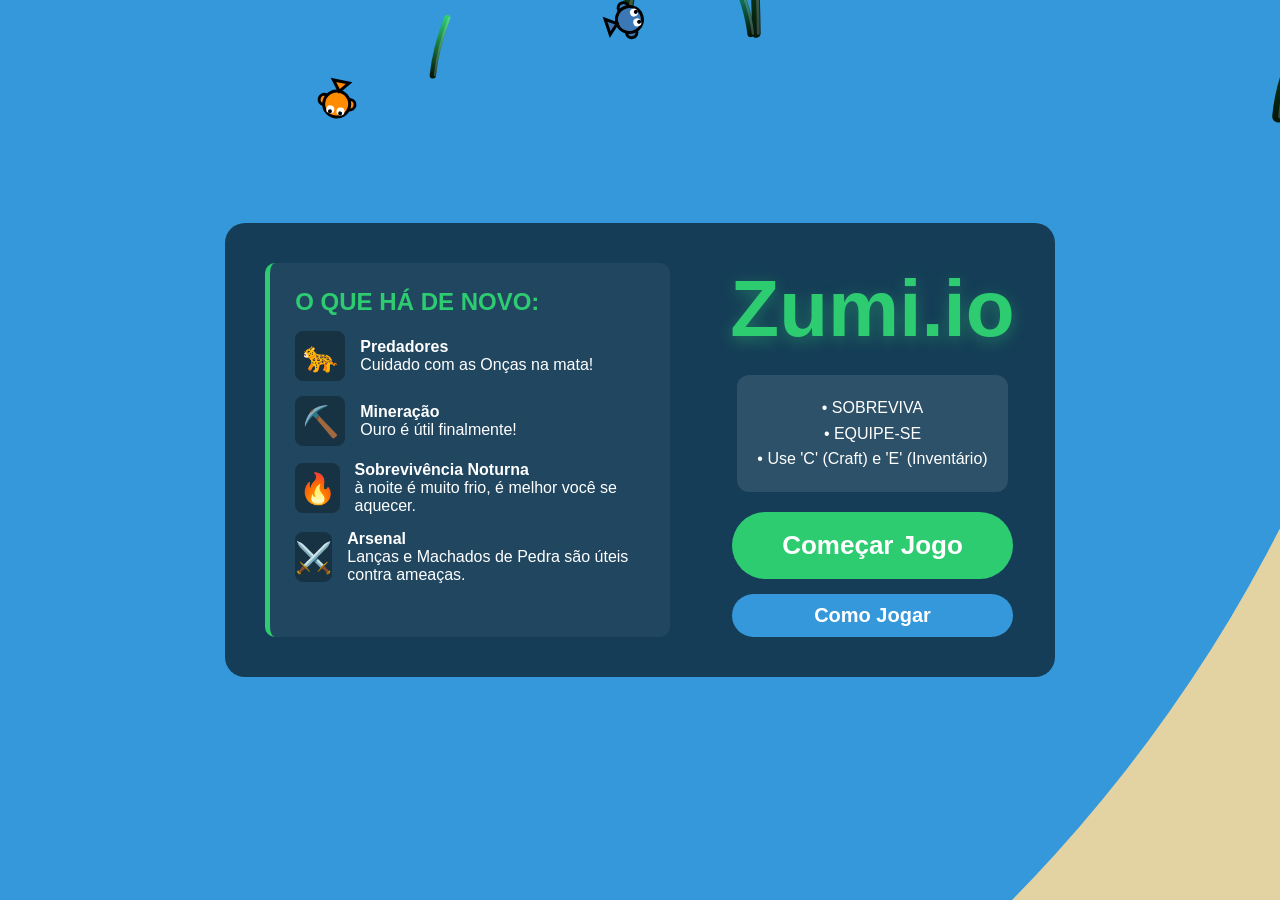
<file: teste pai.html>
<!DOCTYPE html>
<html lang="pt-BR">
<head>
<meta charset="UTF-8">
<title>Zumi.io - Evolução</title>
<style>

html,body{
  margin:0; width:100%; height:100%;
  overflow:hidden; background:#0b1220;
  font-family:'Segoe UI', Arial, sans-serif;
  touch-action: none;
}

canvas{display:block;}

/* AJUSTE DO OVERLAY PARA FICAR LADO A LADO */
#overlay, #gameOver {
 position:fixed; inset:0; background:rgba(0,0,0,0);
  color:white; display:flex; 
  justify-content:center; align-items:center; 
  flex-direction:row; /* Mudamos para linha para ter a esquerda e direita */
  gap: 60px; /* Espaço entre as novidades e o título */
  z-index:10; text-align:center; padding: 20px;
}


#gameOver { 
  display: none; 
  position: fixed; 
  inset: 0; 
  background: rgba(139, 0, 0, 0.95); 
  color: white;
  flex-direction: column; 
  justify-content: center; 
  align-items: center;
  z-index: 999; /* Valor bem alto para ficar na frente do menu inicial */
  text-align: center;
}

#container-central {
  display: flex;
  flex-direction: row; /* Mantém os painéis lado a lado */
  gap: 60px;
  /* O "escurinho" transparente: */
  background: rgba(0, 0, 0, 0.6); 
  padding: 40px;
  border-radius: 20px;
  /* Isso garante que ele não tente ocupar a tela toda */
  max-width: 90vw; 
}
/* PAINEL DE NOVIDADES (ESQUERDA) */
#news-panel {
  text-align: left;
  background: rgba(255,255,255,0.05);
  padding: 25px;
  border-left: 5px solid #2ecc71;
  border-radius: 10px;
  max-width: 350px;
}
.news-title { color: #2ecc71; font-size: 24px; margin-bottom: 15px; font-weight: bold; }
.news-item { display: flex; align-items: center; gap: 15px; margin-bottom: 15px; font-size: 16px; }
.icon-box { 
  font-size: 30px; background: rgba(0,0,0,0.3); 
  width: 50px; height: 50px; display: flex; 
  justify-content: center; align-items: center; border-radius: 8px;
}

/* PAINEL PRINCIPAL (DIREITA) */
#main-panel { display: flex; flex-direction: column; align-items: center; }

#instructions{
  background: rgba(255,255,255,0.1);
  padding: 20px; border-radius: 12px;
  margin: 20px 0; font-size: 16px;
  line-height: 1.6; max-width: 400px;
}

h1{ font-size: 80px; margin: 0; color: #2ecc71; text-shadow: 0 4px 15px rgba(46,204,113,0.4); }

button{
  padding: 18px 50px; font-size: 26px; cursor: pointer;
  border: none; border-radius: 50px;
  background: #2ecc71; color: white;
  transition: 0.2s; font-weight: bold;
}
button:hover{ transform: scale(1.1); background: #27ae60; box-shadow: 0 0 20px #2ecc71; }
</style>
</head>
<body>

<canvas id="game"></canvas>

<!-- MENU INICIAL -->
<div id="overlay">
  <div id="container-central">
    
    <div id="news-panel">
      <div class="news-title">O QUE HÁ DE NOVO:</div>
      
      <div class="news-item">
        <div class="icon-box">🐆</div>
        <div><strong>Predadores</strong><br>Cuidado com as Onças na mata!</div>
      </div>

      <div class="news-item">
        <div class="icon-box">⛏️</div>
        <div><strong>Mineração</strong><br>Ouro é útil finalmente!</div>
      </div>

      <div class="news-item">
        <div class="icon-box">🔥</div>
        <div><strong>Sobrevivência Noturna</strong><br>à noite é muito frio, é melhor você se aquecer.</div>
      </div>

      <div class="news-item">
        <div class="icon-box">⚔️</div>
        <div><strong>Arsenal</strong><br>Lanças e Machados de Pedra são úteis contra ameaças.</div>
      </div>
    </div>

    <div id="main-panel">
      <h1>Zumi.io</h1>
      <div id="instructions">
        • SOBREVIVA<br>
        • EQUIPE-SE<br>
        • Use 'C' (Craft) e 'E' (Inventário)
      </div>
      
      <div style="display: flex; flex-direction: column; gap: 15px;">
        <button id="startBtn">Começar Jogo</button>
        <button id="manualBtn" style="background: #3498db; font-size: 20px; padding: 10px 30px;">Como Jogar</button>
      </div>
    </div>
    
  </div> <!-- FECHAMENTO CORRETO DO CONTAINER CENTRAL -->

  <div id="manualPanel" style="display:none; position:fixed; inset:0; background:rgba(11, 18, 32, 0.98); z-index:20; padding:20px; color:white; flex-direction:column; align-items:center; justify-content:center; overflow-y: auto;">
    <h2 style="color:#2ecc71; font-size: 40px; margin-bottom:10px;">COMO JOGAR</h2>
    <div id="guiaConteudo" style="width: 100%; max-width: 900px; text-align: left;"></div>
    <button id="closeManualBtn" style="margin-top:30px; background:#2ecc71; padding: 15px 40px; border-radius: 30px; border: none; color: white; font-weight: bold; cursor: pointer; font-size: 20px;">ENTENDI!</button>
  </div>

</div> <!-- FECHAMENTO CORRETO DO OVERLAY (MENU INICIAL) -->

<!-- TELA DE GAME OVER (AGORA TOTALMENTE INDEPENDENTE) -->
<div id="gameOver">
  <h1 style="color:#ff4d4d; font-size:72px;">GAME OVER</h1>
  <p id="deathMsg" style="font-size: 28px; font-weight: bold; color: #fff; margin-bottom: 20px; max-width: 600px;"></p>
  <button onclick="location.reload()">Tentar Novamente</button>
</div>

<script>
// ==================================================================
// 🎛️ SINTETIZADOR DE ÁUDIO NATIVO (WEB AUDIO API) - CORRIGIDO
// ==================================================================

let ctxAudio = null; // Começa vazio para evitar bloqueio precoce

// Criamos um player invisível de áudio para a música tocar de forma 100% natural
const musicaNoite = new Audio();
musicaNoite.loop = true;
musicaNoite.src = "https://www.soundhelix.com/examples/mp3/SoundHelix-Song-8.mp3"; 
musicaNoite.volume = 0.08; // Deixe o volume bem baixinho (0.05 a 0.08) para virar música de fundo

const SONS = {
    arco: null, swing: null, fruta: null, madeira: null, picareta: null,
    pedraQuebra: null, peixe: null, arvoreCaiu: null, agua: null,
    compra: "SINTETIZADOR_COMPRA",
    selecionar: "SINTETIZADOR_SELECIONAR",
    erro: "SINTETIZADOR_ERRO",
    fogueira_colocar: "SINTETIZADOR_FOGUEIRA_COLOCAR",
    agua_anzol: "SINTETIZADOR_AGUA_ANZOL",
    
    musica_noite_liga: "MUSICA_NOITE_LIGA",
    musica_noite_desliga: "MUSICA_NOITE_DESLIGA"
};

function tocarSom(som) {
    // Inicializa o contexto APENAS no momento do clique, 100% livre de bloqueios
    if (!ctxAudio) {
        const AudioContext = window.AudioContext || window.webkitAudioContext;
        ctxAudio = new AudioContext();
    }
    
    if (ctxAudio.state === 'suspended') {
        ctxAudio.resume();
    }

    // GATILHO: SOM DE COMPRA / CRAFT
    if (som === "SINTETIZADOR_COMPRA") {
        const tempo = ctxAudio.currentTime;
        const osc1 = ctxAudio.createOscillator();
        const ganho1 = ctxAudio.createGain();
        osc1.type = 'sine';
        osc1.frequency.setValueAtTime(587.33, tempo);
        ganho1.gain.setValueAtTime(0.15, tempo);
        ganho1.gain.exponentialRampToValueAtTime(0.01, tempo + 0.08);
        osc1.connect(ganho1);
        ganho1.connect(ctxAudio.destination);
        osc1.start(tempo);
        osc1.stop(tempo + 0.08);

        const osc2 = ctxAudio.createOscillator();
        const ganho2 = ctxAudio.createGain();
        osc2.type = 'sine';
        osc2.frequency.setValueAtTime(880, tempo + 0.05);
        ganho2.gain.setValueAtTime(0.2, tempo + 0.05);
        ganho2.gain.exponentialRampToValueAtTime(0.01, tempo + 0.25);
        osc2.connect(ganho2);
        ganho2.connect(ctxAudio.destination);
        osc2.start(tempo + 0.05);
        osc2.stop(tempo + 0.25);
        return;
    }

    // 🔥 GATILHO: SOM DE ERRO COMPATÍVEL E COM VOLUME ALTO
    if (som === "SINTETIZADOR_ERRO") {
        try {
            const AudioContext = window.AudioContext || window.webkitAudioContext;
            const ctxErro = new AudioContext();
            const tempo = ctxErro.currentTime;
            
            const osc = ctxErro.createOscillator();
            const ganho = ctxErro.createGain();

            // Mudamos para 'triangle' para dar mais corpo e peso ao som de erro
            osc.type = 'triangle'; 
            osc.frequency.setValueAtTime(140, tempo); // Nota levemente mais grave
            osc.frequency.linearRampToValueAtTime(70, tempo + 0.15); // Queda de tom agressiva

            // Aumentamos o volume inicial para 0.8 (bem mais forte)
            ganho.gain.setValueAtTime(0.8, tempo); 
            ganho.gain.exponentialRampToValueAtTime(0.01, tempo + 0.16);

            osc.connect(ganho);
            ganho.connect(ctxErro.destination);

            osc.start(tempo);
            osc.stop(tempo + 0.16);

            setTimeout(() => {
                ctxErro.close().catch(() => {});
            }, 250);
        } catch (e) {
            console.error("Falha ao gerar som de erro:", e.message);
        }
        return;
    }

    // GATILHO: SOM DE SELECIONAR ITEM
    if (som === "SINTETIZADOR_SELECIONAR") {
        const tempo = ctxAudio.currentTime;
        const osc = ctxAudio.createOscillator();
        const ganho = ctxAudio.createGain();
        osc.type = 'triangle';
        osc.frequency.setValueAtTime(400, tempo);
        osc.frequency.exponentialRampToValueAtTime(1200, tempo + 0.04);
        ganho.gain.setValueAtTime(0.12, tempo);
        ganho.gain.exponentialRampToValueAtTime(0.01, tempo + 0.05);
        osc.connect(ganho);
        ganho.connect(ctxAudio.destination);
        osc.start(tempo);
        osc.stop(tempo + 0.05);
        return;
    }
// 🔥 GATILHO: SOM DE COLOCAR FOGUEIRA (Madeira estalando + baque seco)
    if (som === "SINTETIZADOR_FOGUEIRA_COLOCAR") {
        try {
            const ctxFog = new (window.AudioContext || window.webkitAudioContext)();
            const tempo = ctxFog.currentTime;
            
            // Som do "baque" de madeira tocando a terra (Grave)
            const oscBaque = ctxFog.createOscillator();
            const ganhoBaque = ctxFog.createGain();
            oscBaque.type = 'triangle';
            oscBaque.frequency.setValueAtTime(120, tempo);
            oscBaque.frequency.linearRampToValueAtTime(50, tempo + 0.1);
            ganhoBaque.gain.setValueAtTime(0.4, tempo);
            ganhoBaque.gain.exponentialRampToValueAtTime(0.01, tempo + 0.1);
            oscBaque.connect(ganhoBaque);
            ganhoBaque.connect(ctxFog.destination);
            oscBaque.start(tempo);
            oscBaque.stop(tempo + 0.1);

            // Som do estalo seco (Agudo)
            const oscEstalo = ctxFog.createOscillator();
            const ganhoEstalo = ctxFog.createGain();
            oscEstalo.type = 'sine';
            oscEstalo.frequency.setValueAtTime(1200, tempo);
            oscEstalo.frequency.linearRampToValueAtTime(800, tempo + 0.04);
            ganhoEstalo.gain.setValueAtTime(0.15, tempo);
            ganhoEstalo.gain.exponentialRampToValueAtTime(0.01, tempo + 0.04);
            oscEstalo.connect(ganhoEstalo);
            ganhoEstalo.connect(ctxFog.destination);
            oscEstalo.start(tempo);
            oscEstalo.stop(tempo + 0.04);

            setTimeout(() => ctxFog.close().catch(() => {}), 200);
        } catch (e) { console.error(e); }
        return;
    }

    // 🔥 GATILHO: SOM DO ANZOL CAINDO NA ÁGUA (Splash dinâmico e agudo)
    if (som === "SINTETIZADOR_AGUA_ANZOL") {
        try {
            const ctxAgua = new (window.AudioContext || window.webkitAudioContext)();
            const tempo = ctxAgua.currentTime;
            
            const osc = ctxAgua.createOscillator();
            const ganho = ctxAgua.createGain();
            osc.type = 'sine';
            
            // Frequência rápida que sobe e desce imitando uma bolha d'água estourando/splash
            osc.frequency.setValueAtTime(600, tempo);
            osc.frequency.exponentialRampToValueAtTime(300, tempo + 0.08);
            osc.frequency.exponentialRampToValueAtTime(900, tempo + 0.15);

            ganho.gain.setValueAtTime(0.25, tempo);
            ganho.gain.exponentialRampToValueAtTime(0.01, tempo + 0.18);

            osc.connect(ganho);
            ganho.connect(ctxAgua.destination);
            osc.start(tempo);
            osc.stop(tempo + 0.18);

            setTimeout(() => ctxAgua.close().catch(() => {}), 250);
        } catch (e) { console.error(e); }
        return;
    }
// 🔥 GATILHO: BATIDA DE CORAÇÃO SINTETIZADA (Volume Turbinado)
    if (som === "SINTETIZADOR_CORACAO") {
        try {
            const tempo = ctxAudio.currentTime + 0.01;
            
            // Aumentamos bem o volume (1.5 e 1.2) para o som estalar de verdade
            const batidas = [
                { atraso: 0, freqInicial: 110, freqFinal: 50, duracao: 0.15, volume: 1.5 },
                { atraso: 0.22, freqInicial: 120, freqFinal: 55, duracao: 0.12, volume: 1.2 }
            ];

            batidas.forEach((config) => {
                const osc = ctxAudio.createOscillator();
                const ganho = ctxAudio.createGain();
                
                osc.type = 'sine';
                
                // Rampas de frequência
                osc.frequency.setValueAtTime(config.freqInicial, tempo + config.atraso);
                osc.frequency.linearRampToValueAtTime(config.freqFinal, tempo + config.atraso + config.duracao);
                
                // Volume alto e seco, sem filtro para não perder potência
                ganho.gain.setValueAtTime(0.01, tempo + config.atraso);
                ganho.gain.linearRampToValueAtTime(config.volume, tempo + config.atraso + 0.01); 
                ganho.gain.exponentialRampToValueAtTime(0.01, tempo + config.atraso + config.duracao);
                
                // Conexão direta sem barreiras para dar o volume máximo
                osc.connect(ganho);
                ganho.connect(ctxAudio.destination);
                
                osc.start(tempo + config.atraso);
                osc.stop(tempo + config.atraso + config.duracao);
            });
        } catch(e) {}
        return;
    }

 // 🔥 GATILHO: BARRIGA RONCANDO (Textura Orgânica e Borbulhante Realista)
    if (som === "SINTETIZADOR_FOME") {
        try {
            const tempo = ctxAudio.currentTime + 0.01;
            const duracao = 1.4; 
            
            const osc = ctxAudio.createOscillator();
            const modulador = ctxAudio.createOscillator();
            const ganhoMod = ctxAudio.createGain();
            const filtro = ctxAudio.createBiquadFilter();
            const ganhoFinal = ctxAudio.createGain();
            
            // Usamos sawtooth porque tem as imperfeições necessárias para virar um ruído biológico
            osc.type = 'sawtooth';
            osc.frequency.setValueAtTime(80, tempo);
            osc.frequency.linearRampToValueAtTime(50, tempo + duracao);
            
            // O modulador vai sacudir o filtro de corte, criando o efeito "borbulhante/líquido"
            modulador.type = 'sine';
            modulador.frequency.setValueAtTime(16, tempo); // Velocidade do borbulho
            ganhoMod.gain.setValueAtTime(120, tempo); // Força da oscilação do filtro
            
            // O segredo está aqui: modulamos o FILTRO e não a nota pura
            modulador.connect(ganhoMod);
            ganhoMod.connect(filtro.frequency);
            
            // Filtro Passa-Baixo abafa o dente de serra para parecer interno
            filtro.type = 'lowpass';
            filtro.frequency.setValueAtTime(140, tempo);
            
            // Volume alto focado em estalar nas caixas
            ganhoFinal.gain.setValueAtTime(0.01, tempo);
            ganhoFinal.gain.linearRampToValueAtTime(1.6, tempo + 0.2); 
            ganhoFinal.gain.exponentialRampToValueAtTime(0.01, tempo + duracao);
            
            // Linha de conexões orgânica
            osc.connect(filtro);
            filtro.connect(ganhoFinal);
            ganhoFinal.connect(ctxAudio.destination);
            
            modulador.start(tempo);
            osc.start(tempo);
            modulador.stop(tempo + duracao);
            osc.stop(tempo + duracao);
        } catch(e) {}
        return;
    }
    // 🔥 GATILHO: LIGA A TRILHA DA NOITE
    if (som === "MUSICA_NOITE_LIGA") {
        musicaNoite.play().catch(e => console.log("Aguardando clique para iniciar música:", e.message));
        return;
    }

    // 🔥 GATILHO: DESLIGA A TRILHA DA NOITE (Fade out / Parada)
    if (som === "MUSICA_NOITE_DESLIGA") {
        musicaNoite.pause();
        musicaNoite.currentTime = 0; // Reseta para o início
        return;
    }

    // Lógica antiga de fallback
    if (som && typeof som.play === 'function') {
        som.currentTime = 0;
        som.play().catch(e => console.log("Áudio bloqueado:", e.message));
    }
}
// Localize onde você pegou o startBtn e adicione estes:
const startBtn = document.getElementById("startBtn"); // você já deve ter esse
const manualBtn = document.getElementById("manualBtn");
const manualPanel = document.getElementById("manualPanel");
const closeManualBtn = document.getElementById("closeManualBtn");

// Quando clicar em "Como Jogar", mostra o painel
function mostrarManual() {
    const guia = document.getElementById("guiaConteudo");
    
    if (isMobile) {
        // --- TEXTO PARA CELULAR ---
        guia.innerHTML = `
            <div style="background:rgba(255,255,255,0.05); padding:20px; border-radius:15px;">
                <h3 style="color:#3498db;">📱 CONTROLES TOUCH</h3>
                <p>• <b>Andar:</b> Use o lado esquerdo da tela.</p>
                <p>• <b>Atacar/Ação:</b> Toque no lado direito.</p>
                <p>• <b>Equipar Tocha:</b> No Inventário, toque 2x nela para usar como acessório.</p>
                <hr>
                <h3 style="color:#e67e22;">🌳 SOBREVIVÊNCIA</h3>
                <p>• <b>Esconder:</b> Entre em arbustos para fugir da Onça.</p>
                <p>• <b>Crafting:</b> Use o botão verde no topo para fabricar itens.</p>
                <p>• <b>Dica:</b> Pegue gravetos no chão antes de tentar fabricar o Machado.</p>
            </div>
        `;
    } else {
        // --- TEXTO PARA PC ---
        guia.innerHTML = `
            <div style="display:grid; grid-template-columns: 1fr 1fr; gap:20px;">
                <div style="background:rgba(255,255,255,0.05); padding:20px; border-radius:15px;">
                    <h3 style="color:#3498db;">⌨️ TECLADO</h3>
                    <p>• <b>WASD:</b> Movimentação.</p>
                    <p>• <b>E:</b> Abrir Inventário.</p>
                    <p>• <b>C:</b> Menu de Crafting (Construções).</p>
                    <p>• <b>Shift:</b> Correr (Cuidado com a Stamina!).</p>
                </div>
                <div style="background:rgba(255,255,255,0.05); padding:20px; border-radius:15px;">
                    <h3 style="color:#e67e22;">💡 DICAS REAIS</h3>
                    <p>• <b>Fuga:</b> A Onça perde você de vista se você entrar em um <b>Arbusto</b>.</p>
                    <p>• <b>Tocha:</b> No inventário, aperte 2x na tocha para iluminar ao redor enquanto anda.</p>
                    <p>• <b>Recursos:</b> Gravetos são o primeiro passo para qualquer ferramenta.</p>
                </div>
            </div>
        `;
    }
    document.getElementById("manualPanel").style.display = "flex";
}

// Substitua o listener do manualBtn por este:
manualBtn.addEventListener("click", mostrarManual);

// Quando clicar em "Entendi!", esconde o painel
closeManualBtn.addEventListener("click", () => {
    manualPanel.style.display = "none";
});

const canvas=document.getElementById("game");
const ctx=canvas.getContext("2d");

const isMobile = /Android|iPhone|iPad|iPod/i.test(navigator.userAgent);

function entrarFullscreen() {
    const elem = document.documentElement;
    if (elem.requestFullscreen) {
        elem.requestFullscreen();
    } else if (elem.webkitRequestFullscreen) { // Safari/iOS
        elem.webkitRequestFullscreen();
    } else if (elem.msRequestFullscreen) { // IE11
        elem.msRequestFullscreen();
    }
    
    // Tenta travar a tela deitada no celular
    if (screen.orientation && screen.orientation.lock) {
        screen.orientation.lock('landscape').catch(e => console.log("Rotação bloqueada"));
    }
}
function getTouchPos(touch){
  const rect = canvas.getBoundingClientRect();
  return {
    x: touch.clientX - rect.left,
    y: touch.clientY - rect.top
  };
}

// ===== MOBILE CONTROLS =====
let touchMove = { active:false, id:null, startX:0, startY:0, dx:0, dy:0 };
let touchAim  = { active:false, id:null, startX:0, startY:0, dx:0, dy:0 };
let touchAttack = false;
let joystick = {
  radius: 55,
  knobRadius: 22
};

// === CONTROLES MOBILE 100% FUNCIONAIS ===
if(isMobile){
  canvas.addEventListener("touchstart", e => {
    if (!isGameStarted) return;
    e.preventDefault();
    const rect = canvas.getBoundingClientRect();
    const scaleX = canvas.width / rect.width;
    const scaleY = canvas.height / rect.height;

   for (const t of e.changedTouches) {
    const tx = (t.clientX - rect.left) * scaleX;
    const ty = (t.clientY - rect.top) * scaleY;

// --- 1. SE O INVENTÁRIO ESTIVER ABERTO ---
if (inventoryOpen) {
    // A) Botão FECHAR (Topo Esquerdo)
    const sw_close = 140, sh_close = 80;
    const sx_close = 20; 
    const sy_close = 20; // Mudei o sy_close para 20
    
    // Se tocou dentro da área do botão Fechar
    if (tx > sx_close && tx < sx_close + sw_close && ty > sy_close && ty < sy_close + sh_close) {
        inventoryOpen = false;
        continue; 
    }

// B) DETECTAR TOQUE NOS SLOTS (Dentro do if(inventoryOpen))
    const slotSize = 110, gap = 15, cols = 7;
    const startX = 100;
    const startY = 150;

    // Ajustado para 21, pois sua array 'items' tem 21 posições (3 fileiras)
    for (let i = 0; i < 21; i++) {
    if (i === 10) continue;
        const row = Math.floor(i / cols);
        const col = i % cols;
        const slotX = startX + col * (slotSize + gap);
        const slotY = startY + row * (slotSize + gap);

        // Se o toque foi dentro deste slot específico
        if (tx >= slotX && tx <= slotX + slotSize && ty >= slotY && ty <= slotY + slotSize) {
            equiparItemPorIndice(i); 
            continue; 
        }
    }
    continue; // Bloqueia toques no joystick/chão enquanto o inventário está aberto
}

    // --- A) SE O CRAFT ESTIVER ABERTO ---
if (craftingOpen) {
    // 1. Botão FECHAR (Meio Esquerda)
    const sw_close = 140, sh_close = 80, sx_close = 20, sy_close = canvas.height / 2 - 40;
    if (tx > sx_close && tx < sx_close + sw_close && ty > sy_close && ty < sy_close + sh_close) {
        craftingOpen = false;
        return; 
    }

    // 2. CLIQUE NA SETA (Trocar Página)
    // Se tocar na área da seta na direita
    if (tx > canvas.width - 100 && ty > canvas.height / 2 - 60 && ty < canvas.height / 2 + 60) {
        craftPage = (craftPage === 0) ? 1 : 0;
        return; 
    }

   // 3. CLIQUE NOS ITENS FILTRADOS
// Dentro do if (craftingOpen) no seu touchstart
const allKeys = Object.keys(recipes);
let displayKeys;

if (craftPage === 0) {
    displayKeys = allKeys.filter(k => k !== "fishing_rod" && k !== "arrow" && k !== "bow");
} else {
    displayKeys = allKeys.filter(k => k === "fishing_rod" || k === "arrow" || k === "bow");
}

// Loop de clique corrigido
for (let i = 0; i < displayKeys.length; i++) {
    const pos = getCraftItemPos(i); 
    if (tx >= pos.x && tx <= pos.x + pos.w && ty >= pos.y && ty <= pos.y + pos.h) {
        tryCraft(displayKeys[i]); // Agora compra o item certo da página 2
        return; 
    }
}

if (isMobile && showCraftMenu) {
    // Se clicar na área da "Seta" (ajuste x e y conforme seu layout)
    if (mouseX > canvas.width - 60 && mouseY > canvas.height / 2 - 30 && mouseY < canvas.height / 2 + 30) {
        craftPage = (craftPage === 0) ? 1 : 0; // Alterna entre página 0 e 1
        console.log("Mudou para página: " + craftPage);
    }
}
    // 2. Clicar nos Itens (Usa a sua lista real de receitas)
    const items = Object.keys(recipes); // Pega TODOS os itens (inclusive a madeira/wood_convert)
    
    for (let i = 0; i < items.length; i++) {
        // Usamos a sua função auxiliar que já calcula a posição certinha!
        const pos = getCraftItemPos(i);

        if (tx >= pos.x && tx <= pos.x + pos.w && ty >= pos.y && ty <= pos.y + pos.h) {
            // MODO DEBUG: remova o alert depois de testar
            // alert("Tentando craftar: " + items[i]); 
            
            tryCraft(items[i]);
            return; // Importante: retorna para não registrar toque no chão/joystick
        }
    }
    return; // Se o craft está aberto e não clicou em nada, ignora o resto (chão/ataque)
}

// --- B) SE O CRAFT ESTIVER FECHADO ---

    // 1. Botão de Abrir Crafting (Verde no topo centro-esquerda)
    const bw = 150, bh = 70, bx = (canvas.width / 2) - 155, by = 15;
    if (tx > bx && tx < bx + bw && ty > by && ty < by + bh) {
        if (Date.now() - lastMenuToggleTime >= MENU_TOGGLE_COOLDOWN) {
            lastMenuToggleTime = Date.now();
            craftingOpen = true;
            fecharAtaques();
        }
        continue;
    }

    // 2. Botão de Abrir ITENS (Azul no topo centro-direita)
    const bw_i = 150, bh_i = 70, bx_i = (canvas.width / 2) + 5, by_i = 15;
    if (tx > bx_i && tx < bx_i + bw_i && ty > by_i && ty < by_i + bh_i) {
        if (Date.now() - lastMenuToggleTime >= MENU_TOGGLE_COOLDOWN) {
            lastMenuToggleTime = Date.now();
            inventoryOpen = true;
            fecharAtaques();
        }
        continue;
    }
        // --- LOGICA DE CONSTRUÇÃO (FOGUEIRA) ---
if (placingCampfire) {
    // Se tocou na tela (e não era um botão de fechar/menu)
    // Vamos colocar a fogueira na posição atual do player
    resources.push({
        x: player.x,
        y: player.y,
        type: "campfire",
        alive: true,
        hp: 100,
        id: Date.now() // ID único
    });

    player.inventory.campfire--; // Gasta o item
    placingCampfire = false;    // Sai do modo de construção
    continue; // Pula o resto do processamento desse toque
}
// --- 5. LÓGICA DE JOGO (MOVIMENTO / ATAQUE / PESCA) ---
            if (tx < canvas.width / 2) {
                // LADO ESQUERDO: ANDAR
                if (!touchMove.active) {
                    touchMove.active = true;
                    touchMove.id = t.identifier;
                    touchMove.startX = tx;
                    touchMove.startY = ty;
                }
            } else {
                // LADO DIREITO: PESCAR OU ATACAR
    if (player.inventory.fishing_rod > 0 && player.weapon === 7) { 
        // Se estiver com a vara selecionada (índice 7)
        
        // 1. Definimos o destino do anzol (onde o dedo tocou + câmera)
        const worldTouchX = tx + camX();
        const worldTouchY = ty + camY();
// --- LÓGICA DA FISGADA (PUXÃO) ---
// Verifica se o jogador se moveu (pelo teclado/mouse no PC ou Joystick no Mobile)
let moveuX = Math.abs(player.x - (player.oldX || player.x));
let moveuY = Math.abs(player.y - (player.oldY || player.y));

// Se houve movimento suficiente enquanto o peixe mordia
if (moveuX > 1.2 || moveuY > 1.2) { 
    let peixeCapturado = false;

    // Checa na lista de peixes se algum está fisgado
    fishes.forEach(f => {
        if (f.presoNoAnzol && f.alive) { 
            f.alive = false; // O peixe é removido
            f.presoNoAnzol = false;
            peixeCapturado = true;
        }
    });

    if (peixeCapturado) {
        console.log("FISGOU! +40 de Comida");
        // Dá a comida respeitando o limite máximo
        player.food = Math.min(player.maxFood, player.food + 40);
        
        // Efeito visual de sucesso no jogador
        if (typeof createParticles === "function") {
            createParticles(player.x, player.y, "#ffffff", 15, 1);
        }
    }
    
    // Reseta todos os estados de pesca após a tentativa
    isFishing = false;
    fishBite = false;
    player.attacking = false;
    player.attackProgress = 0; // Faz a vara voltar à posição inicial
}
        if (isInRiver(worldTouchX, worldTouchY)) {
            const dx = worldTouchX - player.x;
            const dy = worldTouchY - player.y;
            const distClique = Math.hypot(dx, dy);
            
            const maxRange = 175; // Mesmo alcance do seu PC
            const distFinal = Math.min(distClique, maxRange);
            
            // 2. Calcula onde a boia cai baseada no ângulo do toque
            const angleToTouch = Math.atan2(dy, dx);
            player.anzolDestX = player.x + Math.cos(angleToTouch) * distFinal;
            player.anzolDestY = player.y + Math.sin(angleToTouch) * distFinal;
            
            // 3. Ativa o estado de ataque/pesca
            player.attacking = true; 
            player.atkTimer = weapons[player.weapon].speed; // 🔥 NOVO: Define o tempo de ataque no mobile também!
        } else {
            // Se tocar na terra com a vara, cancela a pesca
            player.attacking = false;
            isFishing = false;
        }
    } else {
        // Se não for vara, é soco normal
        touchAttack = true; 
    }

    // Gira o personagem para onde o dedo tocou
    if (!touchAim.active) {
        touchAim.active = true;
        touchAim.id = t.identifier;
        touchAim.startX = tx;
        touchAim.startY = ty;
    }
}
        }
    }, { passive: false });
 canvas.addEventListener("touchmove", e => {
    if (!isGameStarted) return;
    e.preventDefault();
    const rect = canvas.getBoundingClientRect();
    const scaleX = canvas.width / rect.width;
    const scaleY = canvas.height / rect.height;

    for (const t of e.changedTouches) {
        const tx = (t.clientX - rect.left) * scaleX;
        const ty = (t.clientY - rect.top) * scaleY;

        if (t.identifier === touchMove.id) {
            touchMove.dx = tx - touchMove.startX;
            touchMove.dy = ty - touchMove.startY;
        }

        if (t.identifier === touchAim.id) {
            touchAim.dx = tx - touchAim.startX;
            touchAim.dy = ty - touchAim.startY;
        }
    }
}, { passive: false });

  canvas.addEventListener("touchend", e => {
    if (!isGameStarted) return;
    e.preventDefault();
    for (const t of e.changedTouches) {
        // Se soltou o lado esquerdo, para de andar
        if (t.identifier === touchMove.id) {
            touchMove.active = false;
            touchMove.id = null;
            touchMove.dx = 0; touchMove.dy = 0;
            touchAttack = false;
        }
        
        // Se soltou o lado direito
        if (t.identifier === touchAim.id) {
            touchAim.active = false;
            touchAim.id = null;
            touchAim.dx = 0; touchAim.dy = 0;
        }

        // SEMPRE que soltar qualquer dedo no lado direito, cancelamos o ataque
        const rect = canvas.getBoundingClientRect();
        const tx = (t.clientX - rect.left) * (canvas.width / rect.width);
        if (tx >= canvas.width / 2) {
            touchAttack = false; // Resetamos a variável de toque
            player.attacking = false;
          }
    }
  },  { passive: false });
}

const GAME_WIDTH = 1280;
const GAME_HEIGHT = 720;

function resize(){
  const screenW = window.innerWidth;
  const screenH = window.innerHeight;

  if(!isMobile){
    // PC → tela cheia, sem barras
    canvas.width = screenW;
    canvas.height = screenH;

    canvas.style.width = "100vw";
    canvas.style.height = "100vh";
    canvas.style.position = "fixed";
    canvas.style.left = "0";
    canvas.style.top = "0";
    canvas.style.transform = "none";
  } else {
    // MOBILE → proporcional (como já era)
    const scale = Math.min(
      screenW / GAME_WIDTH,
      screenH / GAME_HEIGHT
    );

    canvas.width = GAME_WIDTH;
    canvas.height = GAME_HEIGHT;

    canvas.style.width = (GAME_WIDTH * scale) + "px";
    canvas.style.height = (GAME_HEIGHT * scale) + "px";

    canvas.style.position = "absolute";
    canvas.style.left = "50%";
    canvas.style.top = "50%";
    canvas.style.transform = "translate(-50%, -50%)";
  }

  document.body.style.background = "#000";
}


resize();
window.addEventListener("resize", resize);
 // chama ao iniciar

const MAP=20000;
const SAND_COLOR = "#e3d3a3";
const SAND_WIDTH = 450;
const MOUNTAIN_COLOR = "#4a4a4a";
const SAFE_SPAWN_DIST = 1200;
const ZOMBIE_SPREAD_DIST = 150;

// CONFIGURAÇÕES
const DAY_DURATION = 300;
const NIGHT_DURATION = 240;
let zombieSpawnTimer = 0;
let worldTime = 0;
let isDay = true;
let isBloodMoon = false;
let bloodMoonTimer = 0;
let showBloodMoonText = 0;
const BLOOD_MOON_DURATION = 8 * 60; // 8 minutos
const BLOOD_MOON_CHANCE = 0.10; // 10%
let dayCount = 1;
let targetCamX = Math.random() * (MAP - 1280);
let targetCamY = Math.random() * (MAP - 720);
let lastCamChange = 0;

const mistClouds = [];
for (let i = 0; i < 10; i++) {
    mistClouds.push({
        x: Math.random() * 1280,
        y: Math.random() * 720,
        r: 200 + Math.random() * 200,      // Tamanho da nuvem de névoa
        vx: -0.2 - Math.random() * 0.4,    // Velocidade de deriva para a esquerda
        vy: (Math.random() - 0.5) * 0.1,   // Oscilação vertical sutil
        alpha: 0.05 + Math.random() * 0.08 // Opacidade suave
    });
}
const stars = [];
for(let i=0;i<400;i++){
  stars.push({x: Math.random()*canvas.width, y: Math.random()*canvas.height, s: Math.random()*2, a: Math.random()*0.8});
}
const UI_CRAFT = {
    cols: isMobile ? 2 : 4, // 2 colunas no celular, 3 no PC
    cardW: isMobile ? 180 : 220,
    cardH: isMobile ? 140 : 110,
    gap: 15,
    colorNeon: "#2ecc71",
    colorBg: "rgba(10, 20, 15, 0.98)",
    startX: 0, // Será calculado no draw
    startY: 120
};
function getDisplayRecipes() {
    const allKeys = Object.keys(recipes);
    if (isMobile) {
        if (craftPage === 0) {
            return allKeys.filter(key => key !== "fishing_rod" && key !== "arrow" && key !== "bow");
        } else {
            return allKeys.filter(key => key === "fishing_rod" || key === "arrow" || key === "bow");
        }
    }
    return allKeys; // PC mostra todas de uma vez esticadas de lado
}
const LIMITES = {
  recursos: 50,    // Valor que você alterou
  ferramentas: 1,
  flechas: 30, // Defina um limite para flechas
  penas: 100   // Defina um limite para penas
};
const player = {
  x: MAP / 2, 
  y: MAP / 2 - 2500, 
  temp: 100,      // <--- Coloque aqui dentro
  coldSlow: 1.0,  // <--- Adicione isso também para evitar erros
  r: 20,
  speed: 4, 
  hp: 100, 
  maxHp: 100,
  angle: 0, 
  hidden: false,
  attacking: false, 
  atkTimer: 0,
  weapon: 0, // 0 é a "Mão" na sua lista de weapons
  accessory: null,
  hitTimer: 0,
  attackProgress: 0,
  stamina: 100, 
  maxStamina: 100, 
  exhausted: false,
  food: 100, 
  maxFood: 100,
  foodCooldown: 0,
  wood: 0, 
  feather: 0,
arrows: 0,
  stone: 0, 
  gold: 0, 
  sticks: 0,
  dead: false,
  bowCharge: 0,
inventory: {
    bow: 0,
    axe_wood: 0,
    pickaxe_wood: 0,
    axe_stone: 0,
    pickaxe_stone: 0,
    axe_gold: 0,        // NOVO
    pickaxe_gold: 0,    // NOVO
    campfire: 0,
    spear: 0,           // Lança de Madeira (antiga)
    spear_stone: 0,     // NOVO
    spear_gold: 0,      // NOVO
    torch: 0,
    fishing_rod: 0,
    knife_gold: 0       // NOVO
  }
};
let isRaining = false;
let rainTextTimer = 0;
let avisouAnoitecer = false;
let avisouAmanhecer = false;
let isFishing = false;      // O jogador está com a linha na água?
let fishTimer = 0;          // Quanto tempo falta para o peixe morder?
let fishBite = false;       // O peixe já mordeu (as bolhas ficaram loucas)?
let craftPage = 0; // 0 para itens básicos, 1 para itens avançados (pesca)
const itemsPerPage = 5;
let craftingOpen = false;
let placingCampfire = false;
let inventoryOpen = false;
let inventorySlots = [];

// 🔥 Novas variáveis para evitar spam de abrir/fechar e exploits de soco rápido
let lastMenuToggleTime = 0;
const MENU_TOGGLE_COOLDOWN = 50; // Cooldown de 0.5 segundos para re-clicar nas telas

function fecharAtaques() {
    mouse.down = false;
    touchAttack = false;
    player.attacking = false;
    player.attackProgress = 0;
}
let ultimoTickGlobal = Date.now();
let ultimoBatimento = 0;
let ultimoRonco = 0;
let flashSangue = 0;
const recipes = {
  
  axe_wood: { name: "Machado de Madeira", wood: 3, sticks: 2, weaponIndex: 1 },
  pickaxe_wood: { name: "Picareta de Madeira", wood: 3, sticks: 3, weaponIndex: 2 },
  axe_stone: { name: "Machado de Pedra", wood: 3, stone: 3, sticks: 3, weaponIndex: 3 },
  pickaxe_stone: { name: "Picareta de Pedra", wood: 3, stone: 4, sticks: 2, weaponIndex: 4 },
  campfire: { name: "Fogueira", wood: 2, sticks: 10, isPlaceable: true },
  spear: { name: "Lança", wood: 4, sticks: 2, weaponIndex: 5 },
  torch: { name: "Tocha", wood: 2, stone: 2, sticks: 1, weaponIndex: 6 },
  fishing_rod: { name: "Vara de Pesca", wood: 5, sticks: 1, weaponIndex: 7 }, // weaponIndex 7 (Vara) 
  wood_convert: { name: "Refinar Madeira", wood: 0, sticks: 2, yield: 1 },
  bow: { name: "Arco", wood: 5, sticks: 4, weaponIndex: 8 },
  arrow: { name: "Flechas (x3)", sticks: 1, feather: 2, yield: 3, isAmmo: true },
  spear_stone: { name: "Lança de Pedra", wood: 4, stone: 3, sticks: 2, weaponIndex: 9 },
  spear_gold: { name: "Lança de Ouro", wood: 4, gold: 4, sticks: 2, weaponIndex: 10 },
  axe_gold: { name: "Machado de Ouro", wood: 3, gold: 3, sticks: 2, weaponIndex: 11 },
  pickaxe_gold: { name: "Picareta de Ouro", wood: 3, gold: 4, sticks: 2, weaponIndex: 12 },
  knife_gold: { name: "Faca de Ouro", wood: 2, gold: 3, sticks: 1, weaponIndex: 13 }
};
const weapons = [
  { name: "Mão", range: 30, damage: 3, speed: 12, style: "hand" },
  { name: "Machado Madeira", range: 42, damage: 12.5, speed: 16.5, style: "axe" },
  { name: "Picareta Madeira", range: 46, damage: 12.5, speed: 16.5, style: "pickaxe" },
  { name: "Machado Pedra", range: 45, damage: 16.7, speed: 16, style: "axe" }, // Novo
  { name: "Picareta Pedra", range: 50, damage: 16.7, speed: 16, style: "pickaxe" }, // Novo
  { name: "Lança", range: 75, damage: 20, speed: 15.5, style: "spear" }, // Novo
  { name: "Tocha", range: 40, damage: 5, speed: 13.5, style: "torch" },
  { name: "Vara de Pesca", range: 90, damage: 0, speed: 1000, style: "fishing_rod" },
  { name: "Arco", range: 350, damage: 25, speed: 35, style: "bow" },
  { name: "Lança Pedra", range: 78, damage: 26, speed: 15, style: "spear" },   // Índice 9
  { name: "Lança Ouro", range: 82, damage: 36, speed: 14.5, style: "spear" },     // Índice 10
  { name: "Machado Ouro", range: 45, damage: 24, speed: 15.5, style: "axe" },     // Índice 11
  { name: "Picareta Ouro", range: 52, damage: 24, speed: 15.5, style: "pickaxe" }, // Índice 12
  { name: "Faca Ouro", range: 35, damage: 15, speed: 13, style: "knife" }        // Índice 13 (Faca de Ouro)
];

let bushes=[], rocks=[], particles=[], mountains=[], rivers=[], zombies=[], resources=[], animals=[], rabbitHoles=[], jaguars=[], birds = [], fishes = [], arrows = [];
let running = false;
let lastTime = 0;
let dt = 1; // Multiplicador de velocidade

function loop(timestamp) {
  if (!running) return;

  // Calcula quanto tempo passou desde o último frame
  // 16.67ms é o tempo ideal para 60 FPS
  if (!lastTime) lastTime = timestamp;
  const deltaTimeMS = timestamp - lastTime;
  lastTime = timestamp;

  // Define o 'dt'. Se o jogo rodar a 60fps, dt será 1. 
  // Se rodar a 120fps, dt será 0.5 (compensando a velocidade).
  dt = deltaTimeMS / 16.67;

  update(); 
  draw(); 

  requestAnimationFrame(loop);
}

// === VARIÁVEIS DA CÂMERA DO MENU Mope.io ===
let isGameStarted = false;
let menuCamX = 10000;
let menuCamY = 10000;

// 🔥 O SEGREDO: O mundo começa a rodar sozinho IMEDIATAMENTE (Solto do botão)
running = true;
requestAnimationFrame(loop);

document.getElementById("startBtn").onclick = () => {
    isGameStarted = true; // A câmera para de andar e foca no boneco
    document.getElementById("overlay").style.display = "none";
    
    if (isMobile) entrarFullscreen();

    // Reseta o tempo (Sempre nasce na manhã do Dia 1)
    worldTime = 0;
    isDay = true;
    dayCount = 1;
    zombieSpawnTimer = 0;
    bloodMoonTimer = 0;
    isBloodMoon = false;
 avisouAnoitecer = false;
    avisouAmanhecer = false;
    // Recupera status do jogador e USA O NASCIMENTO ALEATÓRIO SEGURO!
    if (player) {
        player.hp = player.maxHp;
        player.food = player.maxFood;
        player.stamina = player.maxStamina;
        player.dead = false;
        
        // Puxa sua função existente para nascer em local seguro, fora de pedra/água
        const safeStart = findSafeSpawn();
        player.x = safeStart.x;
        player.y = safeStart.y;
    }
    
};
function makeRock(x, y, radius, color, type="stone") {
  const points = [];
  const n = 6 + Math.floor(Math.random() * 5);
  for (let i = 0; i < n; i++) {
    const angle = (Math.PI * 2 / n) * i;
    const rad = radius * (0.7 + Math.random() * 0.6);
    points.push({x: Math.cos(angle) * rad, y: Math.sin(angle) * rad});
  }
  return {x, y, r:radius, color, points, type, hp: 100, active: true, respawnTimer: 0};
}
// 🔧 MODELO PADRÃO DE RECURSO (UNIFICAÇÃO BASE)
function createResource(type, x, y, r){
  return {
    type,      // "tree", "stone", "gold", "stick"
    x, y,
    r,         // raio da hitbox
    hp: 1,
    alive: true
  };
}
function spawnZombie(type = "normal") {
  let x, y;
  let attempts = 0;

  do {
    x = Math.random() * MAP;
    y = Math.random() * MAP;
    attempts++;
    if (attempts > 50) return;
  } while (
    Math.hypot(x - player.x, y - player.y) < SAFE_SPAWN_DIST ||
    zombies.some(z => Math.hypot(x - z.x, y - z.y) < ZOMBIE_SPREAD_DIST)
  );

  if(type === "blood"){
    zombies.push({
      x, y,
      r: 66,
      hp: 300,
      speed: 0.6,
      active: true,
      type: "blood"
    });
  } else {
    zombies.push({
      x, y,
      r: 22,
      hp: isBloodMoon ? 200 : 100,
      speed: isBloodMoon ? 1.8 : 1.2,
      active: true,
      type: "normal"
    });
  }
}

function spawnFishes(amount) {
    if (!rivers || rivers.length === 0) return; 

    const coresVibrantes = ["#FF8C00", "#FFD700", "#00FF00"]; // Laranja, Ouro, Verde
    const coresCamufladas = ["#3b78b5", "#2c5d8f", "#4a6b5d"]; // Tons de azul e lodo

    for (let i = 0; i < amount; i++) {
        const r = rivers[0];
        // Sorteia a cor: 70% camuflado, 30% vibrante
        let corSorteada = Math.random() > 0.3 ? 
            coresCamufladas[Math.floor(Math.random() * coresCamufladas.length)] : 
            coresVibrantes[Math.floor(Math.random() * coresVibrantes.length)];

        fishes.push({
            x: r.x + Math.random() * r.w,
            y: r.y + Math.random() * r.h,
            r: 13,
            angle: Math.random() * Math.PI * 2,
            speed: 0.8 + Math.random() * 0.5,
            color: corSorteada, // Agora o peixe tem cor!
            alive: true,
            lastBoost: 0,
            isBoosting: false
        });
    }
}


function spawnBird() {
    let x, y, dist;
    let achouLugar = false;

    for (let tentativas = 0; tentativas < 30; tentativas++) {
        x = Math.random() * MAP;
        y = Math.random() * MAP;
        dist = Math.hypot(x - player.x, y - player.y);
        
        let dentroDeObjeto = mountains.some(m => Math.hypot(x - m.x, y - m.y) < m.r + 10);
        
        if (!dentroDeObjeto && dist > 500) {
            achouLugar = true;
            break;
        }
    }

    birds.push({
        x: x, 
        y: y,
        r: 10,
        hp: 15,          // Vida definida
        maxHp: 15,
        foodValue: 30,   // Valor da carne
        maxSpeed: 1.5 + Math.random(),
        speed: 1.5,
        color: "#ffcc00",
        wingColor: "#e6b800",
        angle: Math.random() * Math.PI * 2,
        timer: Math.random() * 10,
        stamina: 8 + Math.random() * 4,
        resting: false,
        restTimer: 0,
        active: true
    });
}
// Inicializa os 200
for(let i=0; i<200; i++) spawnBird();

function spawnJaguar() {
    let x, y, dist;
    let minDist = 9000; // Começa com uma distância razoável
    let tentativas = 0;
    let achouLugar = false;

    // Tentamos no máximo 50 vezes para garantir que o jogo NÃO trave
    for (tentativas = 0; tentativas < 50; tentativas++) {
        x = Math.random() * MAP;
        y = Math.random() * MAP;
        dist = Math.hypot(x - player.x, y - player.y);
        
        // Verifica se a posição sorteada está dentro de alguma montanha
        let dentroDeMontanha = mountains.some(m => Math.hypot(x - m.x, y - m.y) < m.r);
        
        // Se estiver longe o suficiente e fora de montanhas, aceitamos
        if (dist >= minDist && !dentroDeMontanha) {
            achouLugar = true;
            break;
        }
        
        // Se estiver difícil achar, diminuímos a exigência de distância a cada tentativa
        minDist -= 100;
    }

    jaguars.push({
        x: x, y: y,
        r: 25, hp: 420, maxHp: 420,
        angle: Math.random() * Math.PI * 2,
        speed: 3.6,
        alive: true,
        estado: "vadiando",
        timer: 3 + Math.random() * 5,
        lastDash: Date.now(),
        isDashing: false
    });
}
for(let i=0; i<10; i++) spawnJaguar();

function shootArrow() {
    if (player.arrows <= 0) return false;

    const arrowSpeed = 12;
    arrows.push({
        x: player.x,
        y: player.y,
        angle: player.angle,
        // Isso aqui faz a flecha saber para que lado ir:
        vx: Math.cos(player.angle) * arrowSpeed,
        vy: Math.sin(player.angle) * arrowSpeed,
        dist: 0,
        maxDist: 600,
        active: true,
        damage: 25 // Dano fixo da flecha
    });

    player.arrows--;
    return true; // Retorna true para o sistema de ataque saber que disparou
}
function shootArrowCharged(charge) {
    if (player.arrows <= 0) return;

    // Velocidade escala de 6 (fraco) até 22 (carregado máximo)
    const arrowSpeed = 6 + charge * 16;
    
    arrows.push({
        x: player.x,
        y: player.y,
        angle: player.angle,
        vx: Math.cos(player.angle) * arrowSpeed,
        vy: Math.sin(player.angle) * arrowSpeed,
        dist: 0,
        maxDist: 400 + charge * 400, // O alcance também escala de 400 a 800
        active: true,
        damage: Math.round(15 + charge * 25) // O dano escala de 10 a 35
    });

    player.arrows--; 
    tocarSom(SONS.selecionar); 
}
function drawRock(rock, offsetX=0, offsetY=0, scale=1){
  if(!rock.active) return;
  ctx.save();
  if(rock.type === "gold") {
    let glow = Math.sin(Date.now()/300) * 5;
    ctx.shadowBlur = 10 + glow;
    ctx.shadowColor = "#FFD700";
  }
  ctx.fillStyle = rock.color;
  ctx.beginPath();
  rock.points.forEach((p,i)=>{
    const px = (rock.x + p.x) * scale - offsetX;
    const py = (rock.y + p.y) * scale - offsetY;
    if(i===0) ctx.moveTo(px, py);
    else ctx.lineTo(px, py);
  });
  ctx.closePath();
  ctx.fill();
  ctx.restore();
}

rivers.push({type: "rect", x:0, y:MAP/2-300, w:MAP, h:600, color:"#3498db"});
const circularRiver = {type: "circle", x: MAP/2, y: MAP/2, r: 1500, color: "#3498db"};

function isInRiver(x,y){
  if(x > rivers[0].x && x < rivers[0].x+rivers[0].w && y > rivers[0].y && y < rivers[0].y+rivers[0].h) return true;
  if(Math.hypot(x-circularRiver.x, y-circularRiver.y) < circularRiver.r) return true;
  return false;
}
spawnFishes(90);
function isInSand(x,y){
  if(isInRiver(x,y)) return false; 
  if(y > (rivers[0].y - SAND_WIDTH) && y < (rivers[0].y + rivers[0].h + SAND_WIDTH)) return true;
  const dist = Math.hypot(x-circularRiver.x, y-circularRiver.y);
  if(dist < circularRiver.r + SAND_WIDTH) return true;
  return false;
}
function shootArrow() {
    // 1. Só atira se tiver mais que 0 flechas
    if (player.arrows > 0) {
        const arrowSpeed = 12;
        
        arrows.push({
            x: player.x,
            y: player.y,
            angle: player.angle,
            vx: Math.cos(player.angle) * arrowSpeed,
            vy: Math.sin(player.angle) * arrowSpeed,
            dist: 0,
            maxDist: 700, // Distância para sumir (cerca de uma tela)
            active: true,
            damage: 25
        });

        player.arrows--; // 2. Gasta a munição aqui!
        return true; 
    }
    
    console.log("Sem flechas!");
    return false; // Retorna falso se não tiver munição
}
// MONTANHAS AMPLIADAS EM 50% (1250 -> 1875)
const M_RADIUS = 1875;
const mPos=[{x:M_RADIUS, y:M_RADIUS}, {x:MAP-M_RADIUS, y:M_RADIUS}, {x:M_RADIUS, y:MAP-M_RADIUS}, {x:MAP-M_RADIUS, y:MAP-M_RADIUS}];
mPos.forEach(pos=>{
  const m = {x:pos.x, y:pos.y, r:M_RADIUS, color:MOUNTAIN_COLOR, goldRocks:[], stoneRocks:[]};
  for(let i=0;i<25;i++){
  const a = Math.random() * Math.PI * 2;
const d = m.r * (0.4 + Math.random() * 0.5); // MAIS ESPALHADO
m.goldRocks.push(
  makeRock(
    m.x + Math.cos(a) * d,
    m.y + Math.sin(a) * d,
    25,
    "#FFD700",
    "gold"
  )
);

const a2 = Math.random() * Math.PI * 2;
const d2 = m.r * (0.4 + Math.random() * 0.5);
m.stoneRocks.push(
  makeRock(
    m.x + Math.cos(a2) * d2,
    m.y + Math.sin(a2) * d2,
    30,
    "#7f8c8d",
    "stone"
  )
);

  }
  mountains.push(m);
});
// ===== UNIFICAÇÃO 3 — ETAPA 1 =====
// espelha pedra e ouro das montanhas em resources[]
mountains.forEach(m => {
  m.goldRocks.forEach(r => {
    resources.push({
  type: "gold",
  x: r.x,
  y: r.y,
  r: r.r,
  hp: 134,        // ⛏️ ouro mais duro
  maxHp: 134,
  alive: true,
  ref: r
});
  });

  m.stoneRocks.forEach(r => {
    resources.push({
  type: "stone",
  x: r.x,
  y: r.y,
  r: r.r,
  hp: 100,        // 🪨 pedra média
  maxHp: 100,
  alive: true,
  ref: r
});
  });
});
// === SISTEMA DE NASCIMENTO ALEATÓRIO SEGURO ===
function findSafeSpawn() {
  let spawnX, spawnY;
  let safe = false;
  let attempts = 0;

  while (!safe && attempts < 100) {
    attempts++;
    spawnX = Math.random() * MAP;
    spawnY = Math.random() * MAP;

    // Verifica se NÃO está na água, NÃO está na areia e NÃO está dentro de montanhas
    const inRiver = isInRiver(spawnX, spawnY);
    const inSand = isInSand(spawnX, spawnY);
    const inMountain = mountains.some(m => Math.hypot(spawnX - m.x, spawnY - m.y) < m.r + 60);
    if (!inRiver && !inSand && !inMountain) {
      safe = true;
    }
  }


  return { x: spawnX, y: spawnY };
}

// Executa a busca pela posição e aplica ao player
const startPos = findSafeSpawn();
player.x = startPos.x;
player.y = startPos.y;

for(let i=0;i<9500;i++){
  let x=Math.random()*MAP, y=Math.random()*MAP;
  let inMountain = mountains.some(m => Math.hypot(x-m.x, y-m.y) < m.r);
  let tooClose =
  resources.some(r =>
    r.type === "tree" &&
    Math.hypot(x - r.x, y - r.y) < 160
  ) ||
  bushes.some(b =>
    Math.hypot(x - b.x, y - b.y) < 140
  );
  if(!isInRiver(x,y) && !isInSand(x,y) && !inMountain && !tooClose) {
  if(Math.random() < 0.525) {
    const isLarge = Math.random() > 0.7; 
    resources.push({
      type: "tree",
      x, y,
      r: isLarge ? 75 : 54,
      color: isLarge ? "#1b5e20" : "#2ecc71", 
      hp: isLarge ? 200 : 100,
      maxHp: isLarge ? 200 : 100,
      yield: isLarge ? 3 : 1,
      alive: true
    });
} else {
    // Agora decidimos na criação se ele É ou NÃO um arbusto de fruta
    const isFrutifero = Math.random() < 0.5; 
    bushes.push({
      x, y, r: 40, 
      isBerryBush: isFrutifero, // Identidade fixa
      hasFruit: isFrutifero, 
      respawnTimer: 0
    });
}
 }
}
// 🌴 SPAWN DE COQUEIROS (Nas Praias/Areia)
for(let i = 0; i < 2400; i++) {
  let x = Math.random() * MAP;
  let y = Math.random() * MAP;

  if(isInSand(x, y)) {
    // Checa se já tem outro coqueiro muito perto (distância de 80)
    let muitoPerto = resources.some(r => r.type === "palm" && Math.hypot(x-r.x, y-r.y) < 80);
    
    if(!muitoPerto) {
      resources.push({
        type: "palm",
        x, y,
        r: 35,
        trunkColor: "#6d4c41", // Cor nova aqui
        hp: 150,
        maxHp: 150,
        alive: true,
        respawnTimer: 0
      });
    }
  }
}
const algae = [];

function spawnAlgae(amount) {
    if (!rivers || rivers.length === 0) return;
    const coresAlgas = ["#1b5e20", "#2ecc71", "#16a085", "#0a3d1d", "#27ae60"];
    const r = rivers[0];

    for (let i = 0; i < amount; i++) {
        // Criamos um "grupo" de algas
        let clusterX = r.x + Math.random() * r.w;
        let clusterY = r.y + Math.random() * r.h;
        let numStalks = Math.floor(Math.random() * 3) + 1; // Mínimo 1, Máximo 3

        let stalks = [];
        for (let j = 0; j < numStalks; j++) {
            stalks.push({
                offX: (Math.random() - 0.5) * 25, // Pequeno desvio entre elas
                size: 30 + Math.random() * 40,
                width: 6 + Math.random() * 6,
                phase: Math.random() * Math.PI * 2,
                color: coresAlgas[Math.floor(Math.random() * coresAlgas.length)]
            });
        }

        algae.push({ x: clusterX, y: clusterY, stalks: stalks, speed: 0.002 + Math.random() * 0.002 });
    }
}

// Inicializa 150 algas no rio
spawnAlgae(150);
// 🌿 SPAWN INICIAL DE GRAVETOS (Versão Ajustada)
for(let i = 0; i < 600; i++){ // Aumentei de 600 para 1200 (2x mais)
  let x = Math.random() * MAP;
  let y = Math.random() * MAP;

  // Checa se está em lugar proibido
  let inMountain = mountains.some(m => Math.hypot(x-m.x, y-m.y) < m.r);
  let inWater = isInRiver(x,y) || isInSand(x,y);
  
  // Evita APENAS ficar dentro de árvores (distância curta de 40)
  let inTree = resources.some(r => r.type === "tree" && Math.hypot(x - r.x, y - r.y) < 80);

  if(!inWater && !inMountain && !inTree){
    resources.push({
      type: "stick",
      x: x, y: y,
      r: 10,
      alive: true,
      respawnTimer: 0
    });
  }
}
// --- ENTRADAS, CONTROLES E EVENTOS DO JOGO ---
const keys = {}, mouse = { x: 0, y: 0, down: false };

onkeydown = e => {
  if (e.repeat) return; // 🔥 Bloqueia a repetição nativa do teclado ao segurar a tecla!
  
  const k = e.key.toLowerCase();
  keys[k] = true;

  // Sistema de Corrida (Shift)
  if (e.code === "ShiftLeft" || e.code === "ShiftRight") {
    keys.shift = true;
  }

  // C -> Abre/Fecha Crafting (Com cooldown de 500ms)
  if (k === "c") {
    if (Date.now() - lastMenuToggleTime < MENU_TOGGLE_COOLDOWN) return;
    lastMenuToggleTime = Date.now();
    craftingOpen = !craftingOpen;
    if (craftingOpen) {
        inventoryOpen = false;
        fecharAtaques(); // 🔥 Para socos/ferramentas na hora ao abrir o menu
    }
  }

  // E -> Abre/Fecha Inventário Tela Cheia (Com cooldown de 500ms)
  if (k === "e") {
    if (Date.now() - lastMenuToggleTime < MENU_TOGGLE_COOLDOWN) return;
    lastMenuToggleTime = Date.now();
    inventoryOpen = !inventoryOpen;
    if (inventoryOpen) {
        craftingOpen = false;
        placingCampfire = false; 
        fecharAtaques(); // 🔥 Para socos/ferramentas na hora ao abrir o menu
    }
  }

  // Q -> Modo Fogueira
  if (k === "q") {
    if (player.inventory.campfire > 0) {
      placingCampfire = !placingCampfire;
      if (placingCampfire) console.log("Modo fogueira: Clique no chão!");
    }
  }

  if (k === "1" || k === "2" || k === "3" || k === "e") { // Exemplo
      cancelarPescaria();
  }
}


// Abre inventário também com o botão direito do mouse
window.addEventListener("contextmenu", e => {
  e.preventDefault(); 
  inventoryOpen = !inventoryOpen;
  if (inventoryOpen) craftingOpen = false;
});

onkeyup = e => {
  const k = e.key.toLowerCase();
  keys[k] = false;
  if (e.code === "ShiftLeft" || e.code === "ShiftRight") {
    keys.shift = false;
  }
};

if(!isMobile){
  onmousedown = e => {
    if (e.button === 2) return;

    // 1. Lógica de colocar fogueira
    if(placingCampfire && player.inventory.campfire > 0){
      const rect = canvas.getBoundingClientRect();
      const scaleX = canvas.width / rect.width;
      const scaleY = canvas.height / rect.height;
      const mx = ((e.clientX - rect.left) * scaleX) + camX();
      const my = ((e.clientY - rect.top) * scaleY) + camY();

      resources.push({
        type: "campfire",
        x: mx,
        y: my,
        r: 30,
        hp: 100,
        alive: true,
        fuel: 1000
      });

      player.inventory.campfire--;
      placingCampfire = false;
      return; 
    }

    // 2. Se não for fogueira, é ataque normal
    mouse.down = true;
  };
  
  onmousemove = e => { mouse.x = e.clientX; mouse.y = e.clientY; };
  onmouseup = () => mouse.down = false;
}

// --- CÂMERA INTELIGENTE ---
function camX() {
    if (!isGameStarted) return Math.max(0, Math.min(menuCamX, MAP - canvas.width));
    return Math.max(0, Math.min(player.x - canvas.width / 2, MAP - canvas.width));
}

function camY() {
    if (!isGameStarted) return Math.max(0, Math.min(menuCamY, MAP - canvas.height));
    return Math.max(0, Math.min(player.y - canvas.height / 2, MAP - canvas.height));
}

function createParticles(x,y,color,count=6, speedMult=1){
  for(let i=0;i<count;i++){
    const angle=Math.random()*Math.PI*2;
    const speed=(Math.random()*3+1) * speedMult;
    if(particles.length < 800)
    particles.push({x,y,vx:Math.cos(angle)*speed,vy:Math.sin(angle)*speed,r:Math.random()*3+2,life:20+Math.random()*10,color});
  }
}
let lastFishRespawn = Date.now();

function handleFishRespawn() {
    const agora = Date.now();
    if (fishes.length < 25) {
        let tempoNecessario = 60000 + Math.random() * 120000;

        if (agora - lastFishRespawn > tempoNecessario) {
            let quantidade = Math.floor(Math.random() * 3) + 1;
            spawnFishes(quantidade); 
            lastFishRespawn = agora;
            console.log(quantidade + " novos peixes nasceram no rio.");
        }
    }
}

function cleanDeadFishes() {
    for (let i = fishes.length - 1; i >= 0; i--) {
        if (!fishes[i].alive) {
            fishes.splice(i, 1);
        }
    }
}

canvas.addEventListener("mousedown", e => {
    if (!isGameStarted) return;
    if (e.button === 2) {
        return; 
    }
    const rect = canvas.getBoundingClientRect();
    const scaleX = canvas.width / rect.width;
    const scaleY = canvas.height / rect.height;
    const mx = (e.clientX - rect.left) * scaleX;
    const my = (e.clientY - rect.top) * scaleY;

    if (craftingOpen) {
        checkCraftClick(mx, my);
        return; 
    }

    if (inventoryOpen) {
        const slotSize = 110;
        const gap = 15;
        const cols = 7;
        const startX = 100; 
        const startY = 150;
        const slotAccX = canvas.width - 220; 
        const slotAccY = 300;
        const sSize = 100;

        if (mx >= slotAccX && mx <= slotAccX + sSize && my >= slotAccY && my <= slotAccY + sSize) {
            tocarSom(SONS.selecionar);
            if (player.accessory === "torch") {
                player.accessory = null;
                player.weapon = 6; 
            } else if (player.weapon === 6) {
                player.accessory = "torch";
                player.weapon = 0;
            }
            return;
        }

        for (let i = 0; i < 21; i++) {
            const x = startX + (i % cols) * (slotSize + gap);
            const y = startY + Math.floor(i / cols) * (slotSize + gap);

            if (mx >= x && mx <= x + slotSize && my >= y && my <= y + slotSize) {
                e.stopPropagation(); // Impede cliques fantasmas
                console.log("Slot clicado:", i);
                tocarSom(SONS.selecionar);
                fecharAtaques();
                
                // --- CHAMADA UNIFICADA (Funciona para todas as armas novas e antigas) ---
                equiparItemPorIndice(i);
                return;
            }
        }

        const torchX = canvas.width - 200;
        const torchY = canvas.height / 2 - 55;
        if (mx >= torchX && mx <= torchX + slotSize && my >= torchY && my <= torchY + slotSize) {
            if (player.inventory.torch > 0) {
                tocarSom(SONS.selecionar);
                player.weapon = 6;
                player.accessory = null; 
                inventoryOpen = false;
                return;
            }
        }
        return; 
    }
    
    if (placingCampfire && player.inventory.campfire > 0) {
        const worldX = mx + camX();
        const worldY = my + camY();
        resources.push({
            type: "campfire", x: worldX, y: worldY,
            r: 30, hp: 100, alive: true, fuel: 1000
        });
        player.inventory.campfire--;
        placingCampfire = false;
        tocarSom(SONS.fogueira_colocar); 
    } else {
        const worldMouseX = mx + camX();
        const worldMouseY = my + camY();

        if (weapons[player.weapon].style === "fishing_rod") {
                        if (isInRiver(worldMouseX, worldMouseY)) {
                            const dx = worldMouseX - player.x;
                            const dy = worldMouseY - player.y;
                            const distClique = Math.hypot(dx, dy);
                            
                            const maxRange = 250; 
                            const distFinal = Math.min(distClique, maxRange);
                            
                            player.anzolDestX = player.x + Math.cos(player.angle) * distFinal;
                            player.anzolDestY = player.y + Math.sin(player.angle) * distFinal;
                            
                            mouse.down = true; 
                            player.attacking = true; 
                            player.atkTimer = weapons[player.weapon].speed; // 🔥 NOVO: Define o tempo de ataque para a linha não sumir!
                            tocarSom(SONS.agua_anzol);
            } else {
                mouse.down = false;
                player.attacking = false;
                player.attackProgress = 0;
            }
        } else {
            mouse.down = true;
        }
    }
});
function drawFullscreenInventory() {
  if (!inventoryOpen) return;

  ctx.save();
  ctx.fillStyle = "rgba(0, 0, 0, 0.9)";
  ctx.fillRect(0, 0, canvas.width, canvas.height);

  // --- POSICIONAMENTO DO TÍTULO (Centralizado) ---
  const centerX = canvas.width / 2;
  ctx.fillStyle = "#2ecc71";
  ctx.font = "bold 40px Arial Black";
  ctx.textAlign = "center"; 
  ctx.fillText("INVENTÁRIO (CAPACIDADE)", centerX, 70); // Título continua no meio

  // --- CONFIGURAÇÃO DOS SLOTS (Puxado para a esquerda) ---
  const slotSize = 110;
  const gap = 15;
  const cols = 7; 
  const startX = 100; // Apenas os botões começam aqui
  const startY = 150;

  // Itens originais + 7 slots vazios novos (Total 21)
const items = [
    { label: "MADEIRA", value: player.wood, color: "#8d6e63", detail: "#5d4037", max: LIMITES.recursos },
    { label: "PEDRA", value: player.stone, color: "#757575", detail: "#4a4a4a", max: LIMITES.recursos },
    { label: "OURO", value: player.gold, color: "#f1c40f", detail: "#d4ac0d", max: LIMITES.recursos },
    { label: "GRAVETO", value: player.sticks, max: LIMITES.recursos },
    { label: "FOGUEIRA", value: player.inventory.campfire, color: "#e67e22", detail: "#d35400", max: 5 },
    { label: "LANÇA M.", value: player.inventory.spear, color: "#95a5a6", detail: "#7f8c8d", max: LIMITES.ferramentas },
    { label: "MACHADO M.", value: player.inventory.axe_wood, color: "#8d6e63", detail: "#fff", max: LIMITES.ferramentas },
    { label: "PICARETA M.", value: player.inventory.pickaxe_wood, color: "#8d6e63", detail: "#fff", max: LIMITES.ferramentas },
    { label: "MACHADO P.", value: player.inventory.axe_stone, color: "#757575", detail: "#fff", max: LIMITES.ferramentas },
    { label: "PICARETA P.", value: player.inventory.pickaxe_stone, color: "#757575", detail: "#fff", max: LIMITES.ferramentas },
    { label: "COMIDA", value: Math.floor(player.food), color: "#e74c3c", detail: "#c0392b", max: 100 },
    { label: "TOCHA", value: player.inventory.torch || 0, color: "#f39c12", detail: "#d35400", max: 1 },
    { label: "VARA PESCA", value: player.inventory.fishing_rod || 0, color: "#8b4513", detail: "#fff", max: 1 },
    { label: "FLECHAS", value: player.arrows, color: "#34495e", detail: "#2c3e50", max: LIMITES.flechas }, 
    { label: "PENAS", value: player.feather, color: "#ecf0f1", detail: "#bdc3c7", max: LIMITES.penas }, 
    { label: "ARCO", value: player.inventory.bow || 0, color: "#8b4513", detail: "#f1c40f", max: 1 }, 
    
    // --- PREENCHIMENTO DOS SLOTS ANTIGAMENTE VAZIOS ---
    { label: "LANÇA P.", value: player.inventory.spear_stone || 0, color: "#757575", detail: "#bdc3c7", max: LIMITES.ferramentas }, // Slot 16
    { label: "MACHADO O.", value: player.inventory.axe_gold || 0, color: "#f1c40f", detail: "#fff", max: LIMITES.ferramentas },     // Slot 17
    { label: "PICARETA O.", value: player.inventory.pickaxe_gold || 0, color: "#f1c40f", detail: "#fff", max: LIMITES.ferramentas }, // Slot 18
    { label: "LANÇA O.", value: player.inventory.spear_gold || 0, color: "#f1c40f", detail: "#d4ac0d", max: LIMITES.ferramentas },   // Slot 19
    { label: "FACA O.", value: player.inventory.knife_gold || 0, color: "#f1c40f", detail: "#fff", max: LIMITES.ferramentas }        // Slot 20
  ];



  items.forEach((res, index) => {
    const x = startX + (index % cols) * (slotSize + gap);
    const y = startY + Math.floor(index / cols) * (slotSize + gap);

    // Fundo do Slot
    ctx.fillStyle = "rgba(255, 255, 255, 0.05)";
    ctx.strokeStyle = (res.value >= res.max && !res.empty) ? "#e74c3c" : "#2ecc71";
    ctx.lineWidth = 2;
    ctx.fillRect(x, y, slotSize, slotSize);
    ctx.strokeRect(x, y, slotSize, slotSize);

// --- DENTRO DO SEU items.forEach ---
if (!res.empty) {
    const iconCenterX = x + slotSize / 2;
    const iconCenterY = y + slotSize / 2 - 10;

    // 1. ATUALIZE A DETECÇÃO DE STYLE (Adicionando os novos itens)
    let style = "";
    if (res.label.includes("LANÇA")) style = "spear";
    else if (res.label.includes("MACHADO")) style = "axe";
    else if (res.label.includes("PICARETA")) style = "pickaxe";
    else if (res.label.includes("TOCHA")) style = "torch";
    else if (res.label.includes("ARCO")) style = "bow";
    else if (res.label.includes("VARA")) style = "fishing_rod";
    else if (res.label === "FOGUEIRA") style = "campfire"; // <--- Novo
    else if (res.label === "FLECHAS") style = "arrow";    // <--- Novo
    else if (res.label === "PENAS") style = "feather";    // <--- Novo
    else if (res.label === "GRAVETO") style = "stick";    // <--- Novo
    else if (res.label.includes("FACA")) style = "knife";

    if (style !== "") {
        ctx.save();
        ctx.translate(iconCenterX, iconCenterY);
        const offset = -15; 
         const isStone = res.label.includes(" P."); 
        const isGold = res.label.includes(" O."); 
        const headColor = isGold ? "#f1c40f" : (isStone ? "#7f8c8d" : "#a1887f");
        const woodColor = "#5d4037";

        // DESENHOS EXISTENTES
        if (style === "spear") {
            ctx.fillStyle = woodColor;
            ctx.fillRect(offset, -2, 45, 4); 
            ctx.fillStyle = headColor; // --- MUDADO DE "#3e2723" PARA "headColor" (Dinâmico) ---
            ctx.beginPath();
            ctx.moveTo(offset + 45, -6); ctx.lineTo(offset + 60, 0); ctx.lineTo(offset + 45, 6);
            ctx.fill();
        }
        else if (style === "torch") {
            ctx.fillStyle = woodColor;
            ctx.fillRect(offset, -3, 25, 6);
            const flicker = Math.sin(Date.now() * 0.02) * 4;
            ctx.fillStyle = "#ff7043"; ctx.beginPath();
            ctx.arc(offset + 25, 0, 8 + flicker/2, 0, Math.PI * 2); ctx.fill();
            ctx.fillStyle = "#fff176"; ctx.beginPath();
            ctx.arc(offset + 25, 0, 4, 0, Math.PI * 2); ctx.fill();
        }
        else if (style === "axe") {
            ctx.fillStyle = woodColor;
            ctx.fillRect(offset, -3, 30, 6);
            ctx.fillStyle = headColor;
            ctx.beginPath();
            ctx.moveTo(offset + 20, -15); ctx.lineTo(offset + 35, -20); ctx.lineTo(offset + 35, 20); ctx.lineTo(offset + 20, 15);
            ctx.fill();
        } 
        else if (style === "pickaxe") {
            ctx.fillStyle = woodColor;
            ctx.fillRect(offset, -3, 30, 6);
            ctx.strokeStyle = headColor; ctx.lineWidth = 6; ctx.lineCap = "round";
            ctx.beginPath(); ctx.arc(offset + 15, 0, 20, -Math.PI/2, Math.PI/2); ctx.stroke();
        }
        else if (style === "bow") {
            ctx.strokeStyle = "#8b4513"; ctx.lineWidth = 3;
            ctx.beginPath(); ctx.arc(0, 0, 20, -Math.PI/2, Math.PI/2); ctx.stroke();
            ctx.strokeStyle = "#eee"; ctx.lineWidth = 1;
            ctx.beginPath(); ctx.moveTo(0, -20); ctx.lineTo(0, 20); ctx.stroke();
        }
        else if (style === "fishing_rod") {
            ctx.fillStyle = "#8b4513"; ctx.fillRect(offset - 10, -2, 50, 4); 
            ctx.fillStyle = woodColor; ctx.fillRect(offset + 40, -1, 10, 2);
            ctx.strokeStyle = "rgba(255,255,255,0.5)"; ctx.beginPath();
            ctx.moveTo(offset + 50, 0); ctx.lineTo(offset + 55, 15); ctx.stroke();
        }
         else if (style === "knife") {
            // Cabo de madeira
            ctx.fillStyle = woodColor;
            ctx.fillRect(offset, -1.5, 15, 3); 
            
            // Guarda de mão escura
            ctx.fillStyle = "#2d2d2d";
            ctx.fillRect(offset + 14, -5, 2.5, 10); 
            
            // Lâmina curva simétrica de ouro brilhante
            ctx.fillStyle = headColor;
            ctx.beginPath();
            ctx.moveTo(offset + 16, -2);
            ctx.lineTo(offset + 31, -2);
            ctx.quadraticCurveTo(offset + 37, 0, offset + 31, 2); // Ponta centralizada
            ctx.lineTo(offset + 16, 2);
            ctx.closePath();
            ctx.fill();
        }

        // --- NOVOS DESENHOS BASEADOS NO QUE VOCÊ PASSOU ---
        else if (style === "campfire") {
            ctx.scale(0.6, 0.6); // Para caber no slot
            ctx.fillStyle = woodColor; 
            for(let i = 0; i < 8; i++) {
                ctx.save();
                ctx.rotate((i * 45) * Math.PI / 180); 
                ctx.fillRect(-22.5, -4.5, 45, 9); 
                ctx.fillStyle = "#4e342e"; ctx.fillRect(-22.5, 0, 45, 3);
                ctx.restore();
            }
            const pulo = Math.sin(Date.now() * 0.01) * 5;
            ctx.fillStyle = "#e67e22"; ctx.beginPath();
            ctx.arc(0, -8, 15 + pulo, 0, Math.PI * 2); ctx.fill();
            ctx.fillStyle = "#f1c40f"; ctx.beginPath();
            ctx.arc(0, -8, 8 + pulo * 0.5, 0, Math.PI * 2); ctx.fill();
        }
        else if (style === "arrow") {
            ctx.rotate(-Math.PI / 4);
            ctx.strokeStyle = woodColor; ctx.lineWidth = 4;
            ctx.beginPath(); ctx.moveTo(-20, 0); ctx.lineTo(20, 0); ctx.stroke();
            ctx.fillStyle = "#90a4ae"; ctx.beginPath();
            ctx.moveTo(22, 0); ctx.lineTo(12, -7); ctx.lineTo(12, 7); ctx.fill();
            ctx.fillStyle = "#eceff1"; ctx.fillRect(-20, -4, 6, 8);
        }
        else if (style === "stick") {
            ctx.rotate(-Math.PI / 4);
            ctx.fillStyle = "#8b5a2b";
            ctx.fillRect(-5, -15, 10, 30);
        }
        else if (style === "feather") {
            ctx.fillStyle = "#eceff1"; ctx.beginPath();
            ctx.ellipse(0, 0, 6, 15, 0, 0, Math.PI * 2); ctx.fill();
            ctx.strokeStyle = "#bdc3c7"; ctx.lineWidth = 1; ctx.stroke();
        }

        ctx.restore();
    } 
    // --- RECURSOS BÁSICOS (QUADRADOS) ---
    else if (res.color) {
        ctx.fillStyle = res.color;
        ctx.fillRect(iconCenterX - 15, iconCenterY - 15, 30, 30);
        ctx.strokeStyle = res.detail || "#fff";
        ctx.lineWidth = 2;
        ctx.strokeRect(iconCenterX - 15, iconCenterY - 15, 30, 30);
    }

    // TEXTOS (Mantidos)
    ctx.fillStyle = "#fff"; ctx.font = "bold 11px Arial"; ctx.textAlign = "center";
    ctx.fillText(res.label, iconCenterX, y + slotSize - 30);
    ctx.fillStyle = (res.value >= res.max) ? "#ff4d4d" : "#2ecc71";
    ctx.font = "bold 14px Arial";
    ctx.fillText(`${res.value} / ${res.max || 0}`, iconCenterX, y + slotSize - 10);
}
  });
  

 // Botão de Fechar Mobile (Topo Esquerdo)
  if (isMobile) {
    const sw = 140, sh = 80, sx = 20, sy = 20; // Mudei o sy para 20
    ctx.fillStyle = "#e74c3c";
    ctx.fillRect(sx, sy, sw, sh);
    ctx.strokeStyle = "#fff";
    ctx.lineWidth = 3;
    ctx.strokeRect(sx, sy, sw, sh);
    ctx.fillStyle = "#fff";
    ctx.font = "bold 20px Arial";
    ctx.textAlign = "center";
    ctx.fillText("FECHAR", sx + sw/2, sy + sh/2 + 8);
  }
 // --- SLOT DE ACESSÓRIO (Lado Direito e Estilizado) ---
const slotX = canvas.width - 220; // Mais para a direita
const slotY = 300; 
const sSize = 100;

// Sombra/Brilho externo se estiver ocupado
if (player.accessory) {
    ctx.shadowBlur = 15;
    ctx.shadowColor = "#f1c40f";
}

// Fundo do Slot
ctx.fillStyle = "rgba(44, 62, 80, 0.8)";
ctx.strokeStyle = player.accessory ? "#f1c40f" : "#95a5a6";
ctx.lineWidth = 4;
ctx.beginPath();
ctx.roundRect(slotX, slotY, sSize, sSize, 10); // Borda arredondada
ctx.fill();
ctx.stroke();
ctx.shadowBlur = 0; // Reseta sombra

// Título do Slot
ctx.fillStyle = "#bdc3c7";
ctx.font = "bold 14px Arial";
ctx.textAlign = "center";
ctx.fillText("ACESSÓRIO", slotX + sSize/2, slotY - 15);

if (player.accessory === "torch") {
    const iconX = slotX + sSize/2;
    const iconY = slotY + sSize/2;
    
    // Desenha a tocha IGUAL ao inventário
    ctx.fillStyle = "#5d4037";
    ctx.fillRect(iconX - 4, iconY - 5, 8, 30); // Cabo
    ctx.fillStyle = "#37474f";
    ctx.fillRect(iconX - 6, iconY - 8, 12, 5); // Metal

    const flicker = Math.sin(Date.now() * 0.01) * 4;
    ctx.fillStyle = "#ff7043";
    ctx.beginPath();
    ctx.arc(iconX, iconY - 15, 12 + flicker/2, 0, Math.PI * 2);
    ctx.fill();
    ctx.fillStyle = "#fff176";
    ctx.beginPath();
    ctx.arc(iconX, iconY - 15, 5, 0, Math.PI * 2);
    ctx.fill();
} else {
    // Ícone fantasma quando vazio
    ctx.globalAlpha = 0.2;
    ctx.fillStyle = "#fff";
    ctx.font = "40px Arial";
    ctx.fillText("🛡️", slotX + sSize/2, slotY + sSize/2 + 15);
    ctx.globalAlpha = 1.0;
}
  ctx.restore();
}
function getCraftItemPos(index) {
    const totalW = (UI_CRAFT.cols * UI_CRAFT.cardW) + ((UI_CRAFT.cols - 1) * UI_CRAFT.gap);
    const startX = (canvas.width - totalW) / 2;
    const col = index % UI_CRAFT.cols;
    const row = Math.floor(index / UI_CRAFT.cols);
    
    return {
        x: startX + col * (UI_CRAFT.cardW + UI_CRAFT.gap),
        y: UI_CRAFT.startY + row * (UI_CRAFT.cardH + UI_CRAFT.gap),
        w: UI_CRAFT.cardW,
        h: UI_CRAFT.cardH
    };
}
function checkCraftClick(mx, my) {
    if (!craftingOpen) return;


    if (ctxAudio && ctxAudio.state === 'suspended') {
        ctxAudio.resume();
    }
    
    // Agora o clique usa EXATAMENTE as mesmas receitas do desenho
    const displayKeys = getDisplayRecipes();

    for (let i = 0; i < displayKeys.length; i++) {

        const pos = getCraftItemPos(i);

        if (mx >= pos.x && mx <= pos.x + pos.w && my >= pos.y && my <= pos.y + pos.h) {
            tryCraft(displayKeys[i]);
            return;
        }
    }
}
// Auxiliar para saber se pode comprar (usado no visual)
function checkResources(key) {
    const r = recipes[key];
    if ((r.wood || 0) > player.wood) return false;
    if ((r.stone || 0) > player.stone) return false;
    if ((r.sticks || 0) > player.sticks) return false;
    if ((r.feather || 0) > player.feather) return false;
    if ((r.gold || 0) > player.gold) return false; // --- ADICIONADO VERIFICAÇÃO DE OURO ---
    return true;
}
function tryCraft(id) {
  const r = recipes[id];
  if (!r) return;

  // 1. Verificação de Limites para Ferramentas/Arco
 const ferramentas = [
      "axe_wood", "pickaxe_wood", "axe_stone", "pickaxe_stone", "spear", "fishing_rod", "bow",
      "spear_stone", "spear_gold", "axe_gold", "pickaxe_gold", "knife_gold", "torch"
  ];
  if (ferramentas.includes(id) && player.inventory[id] >= 1) {
    console.log("Aviso: VOCÊ JÁ TEM ESTE ITEM!");
    tocarSom(SONS.erro);
    return;
  }
if (id === "campfire" && player.inventory.campfire >= 5) {
      hintSystem.show("AVISO: Limite de 5 fogueiras no inventário!", "alert");
      tocarSom(SONS.erro);
      return;
  }
    if (id === "wood_convert" && player.wood >= LIMITES.recursos) {
      hintSystem.show("AVISO: Estoque de madeira cheio!", "alert");
      tocarSom(SONS.erro);
      return;
  }

  // 2. BLOQUEIO DE FLECHAS: Verifica o limite ANTES de gastar recursos
  if (id === "arrow" && player.arrows >= LIMITES.flechas) {
    console.log("Aviso: LIMITE DE FLECHAS ALCANÇADO (30)!");
    tocarSom(SONS.erro);
    return;
  }

// 3. Verificação de Recursos (Dinâmica com Ouro)
  const canCraft = (player.wood >= (r.wood || 0)) &&
                   (player.stone >= (r.stone || 0)) &&
                   (player.sticks >= (r.sticks || 0)) &&
                   (player.feather >= (r.feather || 0)) &&
                   (player.gold >= (r.gold || 0)); // --- ADICIONADO OURO ---

  if (canCraft) {
    tocarSom(SONS.compra); 
    
    // Subtrai os recursos
    player.wood -= (r.wood || 0);
    player.stone -= (r.stone || 0);
    player.sticks -= (r.sticks || 0);
    player.feather -= (r.feather || 0);
    player.gold -= (r.gold || 0); // --- ADICIONADO SUBTRAÇÃO DE OURO ---
    
    // 5. Entrega do Item
    if (id === "wood_convert") {
        player.wood = Math.min(LIMITES.recursos, player.wood + 1);
    } else if (id === "arrow") {

        player.arrows = Math.min(LIMITES.flechas, player.arrows + (r.yield || 3));
        console.log("+3 FLECHAS FABRICADAS");
    } else if (id === "bow") {
        player.inventory.bow = 1;
        player.weapon = 8; 
        console.log("ARCO EQUIPADO!");
    } else {
        if (player.inventory[id] === undefined) player.inventory[id] = 0;
        player.inventory[id]++; 
    }
    console.log("Sucesso no Craft: " + id);
  } else {
    console.log("Aviso: RECURSOS INSUFICIENTES!");
    tocarSom(SONS.erro); // 🔊 AGORA O SOM VAI TOCAR! O código não vai mais travar aqui.
  }
}
function spawnAnimal() {
  let pos = findSafeSpawn();

  if(!pos || pos.x === undefined) {
      pos = { x: Math.random() * MAP, y: Math.random() * MAP };
  }

  animals.push({
    x: pos.x,
    y: pos.y,
    r: 15, 
    hp: 80,       // Adicionado: Vida do coelho
    maxHp: 80,    // Adicionado: Vida máxima
    alive: true,  // Adicionado: Estado de vida
    stamina: 100,
    isExhausted: false,
    color: "#8d6e63",
    angle: Math.random() * Math.PI * 2,
    timer: 0
  });
}

animals = []; 
for(let i = 0; i < 30; i++) {
    spawnAnimal();
}

console.log("Coelhos criados: " + animals.length);

let jaTestouSorteNoPeriodo = false;

function equiparItemPorIndice(index) {
    fecharAtaques();
    switch(index) {
        case 4: // FOGUEIRA
            if (player.inventory.campfire > 0) {
                placingCampfire = true;
                inventoryOpen = false;
            }
            break;
        case 5: // LANÇA DE MADEIRA
            if (player.inventory.spear > 0) player.weapon = 5;
            break;
        case 6: // MACHADO MADEIRA
            if (player.inventory.axe_wood > 0) player.weapon = 1;
            break;
        case 7: // PICARETA MADEIRA
            if (player.inventory.pickaxe_wood > 0) player.weapon = 2;
            break;
        case 8: // MACHADO PEDRA
            if (player.inventory.axe_stone > 0) player.weapon = 3;
            break;
        case 9: // PICARETA PEDRA
            if (player.inventory.pickaxe_stone > 0) player.weapon = 4;
            break;
        case 11: // TOCHA
            if (player.inventory.torch > 0) {
                if (player.weapon === 6) {
                    player.accessory = "torch";
                    player.weapon = 0; 
                } else {
                    player.weapon = 6;
                    player.accessory = null;
                }
            }
            break;
        case 12: // VARA DE PESCA
            if (player.inventory.fishing_rod > 0) {
                player.weapon = 7;
                console.log("Vara equipada!");
            }
            break;
        case 15: // ARCO
            if (player.inventory.bow > 0) {
                player.weapon = 8;
                console.log("Arco equipado!");
            }
            break;
            
        // --- NOVAS ARMAS DE PEDRA E OURO ---
        case 16: // LANÇA DE PEDRA
            if (player.inventory.spear_stone > 0) player.weapon = 9;
            break;
        case 17: // MACHADO DE OURO
            if (player.inventory.axe_gold > 0) player.weapon = 11;
            break;
        case 18: // PICARETA DE OURO
            if (player.inventory.pickaxe_gold > 0) player.weapon = 12;
            break;
        case 19: // LANÇA DE OURO
            if (player.inventory.spear_gold > 0) player.weapon = 10;
            break;
        case 20: // FACA DE OURO (Garante o dobro de carne!)
            if (player.inventory.knife_gold > 0) player.weapon = 13;
            break;
    }
}
// Localize onde você definiu o hintSystem e adicione/atualize estes pontos:
const hintSystem = {
    currentText: "",
    displayText: "",
    type: "tip", 
    opacity: 0,
    charIndex: 0,
    
    // --- CONTADORES DE TEMPO CONECTADOS AO JOGO ---
    timerCount: 0,   // Segundos restantes (em frames)
    typeTimer: 0,    // Velocidade de escrita (em frames)
    cycleCount: 300, // Intervalo para nova dica (~5 segundos iniciais)
    activeAlert: false,

    randomTips: [
        "DICA: Pegue gravetos no chão e depois fabrique ferramentas.",
        "DICA: Colete madeira para manter sua fogueira acesa.",
        "DICA: A noite é perigosa, não fique sem luz!",
        "DICA: As rochas nas montanhas são essenciais para ferramentas melhores.",
        "DICA: Frutas, peixes e animais recuperam sua fome.",
        "DICA: Use a vara de pesca perto de rios para conseguir alimento.",
        "DICA: A chuva e a noite faz sua temperatura cair mais rápido.",
        "DICA: Em noites de Lua de Sangue, os zumbis são muito mais agressivos.",
        "DICA: Correr consome muita stamina, use o Shift com sabedoria.",
        "DICA: Ficar perto de uma fogueira recupera sua temperatura rapidamente.",
        "DICA: Se ficar exausto, você andará mais devagar até recuperar fôlego.",
        "DICA: Onças são agressivas; evite se aproximar se estiver fraco.",
        "DICA: O ouro é raro e necessário para as melhores ferramentas no jogo.",
        "DICA: Comer frutas ajuda na fome, mas não recupera tanta fome quanto carne.",
        "DICA: Não ataque a onça se caso estiver sem ferramentas fortes.",
        "DICA: Durante o dia, o sol ajuda a manter sua temperatura estável.",
        "DICA: Nadar em rios reduz drasticamente sua velocidade de movimento.",
        "DICA: Arbustos de frutas levam 2 minutos para crescer novamente.",
        "DICA: Estar bem alimentado ajuda seu HP a regenerar sozinho.",
        "DICA: Se estiver com muito frio, sua velocidade de movimento será reduzida.",
        "DICA: Use a tocha para explorar e se manter aquecido durante a noite.",
        "DICA: Clique na tocha duas vezes para equipar ela e conseguir equipar outra ferramenta.",
        "DICA: Zumbis param de nascer e fogem assim que o sol nasce.",
        "DICA: Construir uma base perto de recursos facilita sua sobrevivência.",
        "DICA: Se esconder em arbustos pode te ajudar a evitar a onça.",
        "DICA: Creia em Jesus como único e suficiente salvador! se quiser sobreviver."
    ],
    show: function(txt, type = "tip") {
        if (this.currentText === txt && this.opacity > 0) return; 
        this.currentText = txt;
        this.displayText = "";
        this.charIndex = 0;
        this.type = type;
        this.opacity = 1;
        this.typeTimer = 0;
        
        // 9 segundos convertidos em tempo de jogo (~540 frames)
        this.timerCount = 540; 
        if (type === "alert") this.activeAlert = true;
    },

    update: function() {
        // 1. Escrita letra por letra (Utiliza o tempo de frames 'dt')
        if (this.charIndex < this.currentText.length) {
            this.typeTimer += 1 * dt;
            if (this.typeTimer >= 2.4) { 
                this.displayText += this.currentText[this.charIndex];
                this.charIndex++;
                this.typeTimer = 0;
            }
        }

        // 2. Contagem para sumir (Utiliza o tempo de frames 'dt')
        if (this.timerCount > 0) {
            this.timerCount -= 1 * dt;
        } else if (this.opacity > 0) {
            this.opacity -= 0.02 * dt;
            if (this.opacity <= 0) {
                this.opacity = 0;
                this.activeAlert = false;
            }
        }

        // 3. Contagem para nova dica aleatória (Utiliza o tempo de frames 'dt')
        if (this.opacity <= 0) {
            if (this.cycleCount > 0) {
                this.cycleCount -= 1 * dt;
            } else {
                let dicaAleatoria = this.randomTips[Math.floor(Math.random() * this.randomTips.length)];
                this.show(dicaAleatoria, "tip");
                // Define novo intervalo entre 25 a 45 segundos de jogo
                this.cycleCount = 1500 + Math.random() * 1200;
            }
        }
    }
};
function update(){
    const agora = Date.now();

    // 🔥 ADICIONE ISTO AQUI: Faz a câmera do menu andar uma vez por frame e de forma suave
if (!isGameStarted) {
    // A câmera muda o alvo apenas se chegar perto do objetivo OU a cada 30s
    let distToTarget = Math.hypot(targetCamX - menuCamX, targetCamY - menuCamY);
    
    if (distToTarget < 50 || Date.now() - lastCamChange > 30000) {
        targetCamX = Math.random() * (MAP - canvas.width);
        targetCamY = Math.random() * (MAP - canvas.height);
        lastCamChange = Date.now();
    }
    
    // Suavização (Lerp): o 0.005 é a velocidade de deslize (quanto menor, mais suave)
    menuCamX += (targetCamX - menuCamX) * 0.001; 
    menuCamY += (targetCamY - menuCamY) * 0.001;
}
    let passouUmSegundo = false;

    if (agora - ultimoTickGlobal >= 1000) {
        passouUmSegundo = true;
        ultimoTickGlobal = agora;
    }
// 🌌 NOVO SISTEMA AMBIENTE AUTOMÁTICO DA NOITE
    if (!isDay) { 
        // 1. Liga a música de fundo se ela estiver parada
        if (musicaNoite.paused) {
            tocarSom(SONS.musica_noite_liga);
        }
        
    } else {
        // 3. Se amanheceu, desliga a música na hora
        if (!musicaNoite.paused) {
            tocarSom(SONS.musica_noite_desliga);
        }
    }
    if (player.dead) {
        player.attacking = false;
        player.attackProgress = 0;
        return;
    }
player.hidden = false;
bushes.forEach(b => { 
  if(Math.hypot(player.x - b.x, player.y - b.y) < b.r * 1.1) player.hidden = true; 
});
    if (craftingOpen) return;
    if (inventoryOpen) return;

    // --- 2. TROCA DE CICLO (DIA <-> NOITE) ---
if (isDay && worldTime >= DAY_DURATION) {
    isDay = false;
    worldTime = 0;
    jaTestouSorteNoPeriodo = false; // Reset para sortear chuva na NOITE
    isRaining = false;             
    zombieSpawnTimer = 0;
avisouAnoitecer = false;
    
    if (dayCount >= 5 && Math.random() < BLOOD_MOON_CHANCE) {
        isBloodMoon = true;
        bloodMoonTimer = 0;
        showBloodMoonText = 180;
        for (let i = 0; i < 3; i++) spawnZombie("blood");
    } else {
        isBloodMoon = false;
    }
} 
else if (!isDay && worldTime >= NIGHT_DURATION) {
    isDay = true;
    worldTime = 0;
    dayCount++;
    jaTestouSorteNoPeriodo = false; // Reset para sortear chuva no DIA
    isRaining = false;             
    zombies.length = 0;
    zombieSpawnTimer = 0;
    isBloodMoon = false;
    avisouAmanhecer = false;
}
// 🔥 NOVO SISTEMA DE AVISO DINÂMICO (Calcula com base na duração das variáveis e reage à Lua de Sangue)
    if (isDay && worldTime >= (DAY_DURATION - 30) && !avisouAnoitecer) {
        hintSystem.show("AVISO: A noite chegará em 30 segundos! Procure fogueiras ou tochas.", "alert");
        avisouAnoitecer = true;
    }
    if (!isDay && worldTime >= (NIGHT_DURATION - 30) && !avisouAmanhecer) {
        // Alerta personalizado caso a noite atual tenha sido uma Lua de Sangue
        if (isBloodMoon) {
            hintSystem.show("AVISO: A Lua de Sangue está se pondo! O sol nascerá em 30 segundos.", "alert");
        } else {
            hintSystem.show("AVISO: O sol nascerá em 30 segundos!", "alert");
        }
        avisouAmanhecer = true;
    }
// --- 3. GATILHO DA CHUVA (Sorteio Único por Ciclo) ---
// Se ainda não testamos a sorte neste período (dia ou noite)
if (!jaTestouSorteNoPeriodo) {
    jaTestouSorteNoPeriodo = true; 
    
    // Regra: 30% de chance a partir do Dia 2
    if (dayCount > 1 && Math.random() < 0.30) { 
        isRaining = true;
        rainTextTimer = 300; 
        console.log("A tempestade começou e durará o ciclo todo!");
        
        // Se você quiser que ela pare ANTES do ciclo acabar, use o setTimeout:
        // Mas como resetamos isRaining na troca de ciclo ali em cima, 
        // ela já para naturalmente quando amanhece ou anoitece.
    }
}

// --- 4. SPAWN DE ZUMBIS (Somente à Noite) ---
if (!isDay && passouUmSegundo) {
    zombieSpawnTimer++;
    
    // Atualiza timer da Lua de Sangue se estiver ativa
    if (isBloodMoon) {
        bloodMoonTimer++;
        if (bloodMoonTimer >= BLOOD_MOON_DURATION) isBloodMoon = false;
    }

    // Spawn a cada 120 segundos (ou conforme sua lógica)
    if (zombieSpawnTimer >= 120) {
        let normalCount = (dayCount >= 3) ? 10 : 0;
        let bloodCount = isBloodMoon ? 3 : 0;

        for (let i = 0; i < normalCount; i++) spawnZombie("normal");
        for (let i = 0; i < bloodCount; i++) spawnZombie("blood");

        zombieSpawnTimer = 0;
    }
}
if (isRaining && rainTextTimer > 0) {
    rainTextTimer -= 1 * dt; 
}
zombies.forEach(z => {
  if(!z.active) return;

  const dist = Math.hypot(player.x - z.x, player.y - z.y);
  if(dist < player.r + z.r){
    if(dist < player.r + z.r && passouUmSegundo){
    player.hp -= 1; // 1 HP por segundo
}
  }
});

// 🌿 RESPAWN DE FRUTAS (Baseado em segundos reais)
    bushes.forEach(b => {
        if (b.isBerryBush && !b.hasFruit) {
            if (passouUmSegundo) b.respawnTimer++; // Só aumenta 1 por segundo
            
            if (b.respawnTimer >= 120) { // 2 minutos exatos
                b.hasFruit = true;
                b.respawnTimer = 0;
            }
        }
    });
// 🐆 RESPAWN DE ONÇAS (Ajuste que você pediu)
    if (passouUmSegundo) {
        let oncasVivas = jaguars.filter(j => j.alive).length;
        
        // Se a população cair, nasce uma nova na "montanha" (7000px de distância)
        if (oncasVivas < 5) {
            spawnJaguar();
            console.log("Uma nova onça surgiu ao longe...");
        }
    }
    // 🌲/⛏️ RESPAWN DE RECURSOS (Árvores, Pedras, Ouro)
    resources.forEach(res => {
        if (!res.alive) {
            if (passouUmSegundo) res.respawnTimer++;

            let tempoNecessario = 120; // 2 min padrão
            if (res.type === "gold") tempoNecessario = 180; // 3 min ouro

            if (res.respawnTimer >= tempoNecessario) {
                res.alive = true;
                res.respawnTimer = 0;
                res.hp = res.maxHp || 100; // Reseta o HP
                if (res.ref) res.ref.active = true; // Se for de montanha, reativa
            }
        }
    });
  let inWater = isInRiver(player.x, player.y);
  let isMoving =
  keys.w || keys.s || keys.a || keys.d ||
  (isMobile && touchMove.active);
  // EFEITO DE ÁGUA AO NADAR
  if(inWater && isMoving && Math.random() < 0.3) {
    createParticles(player.x, player.y, "rgba(255,255,255,0.6)", 1, 0.5);
    createParticles(player.x, player.y, "#a0d8ef", 1, 0.3);
  }

  let isSprinting =
  (!isMobile && keys.shift && !player.exhausted && player.stamina > 0) ||
  (isMobile && touchMove.active && Math.hypot(touchMove.dx, touchMove.dy) > joystick.radius * 0.8
 && !player.exhausted);

if (isGameStarted && !player.dead) {
    if (player.foodCooldown > 0) {
        player.foodCooldown -= 1 * dt; // Usa apenas o DT (Pausa real)
    } else {
        let foodDrain = isSprinting ? 0.018 : 0.009;
        player.food -= foodDrain * dt;
    }
    if (player.food < 0) player.food = 0;

// --- LÓGICA DE TEMPERATURA ---
if (passouUmSegundo) {
    let seAquecendo = false;

    // 1. Checar Fogueiras próximas
    resources.forEach(res => {
        if (res.type === "campfire" && res.alive) {
            const dist = Math.hypot(player.x - res.x, player.y - res.y);
            if (dist < 150) seAquecendo = true;
        }
    });

    // 2. Checar Tocha na mão
    if ((player.weapon === 6 || player.accessory === "torch") && player.inventory.torch > 0) {
        seAquecendo = true;
    }

    // 3. Checar se é Dia (Sol aquece)
    // Se for dia e não estiver chovendo, o player se aquece naturalmente
    if (isDay && !isRaining) {
        seAquecendo = true;
    }

    // Aplicar a mudança
    if (seAquecendo) {
        player.temp = Math.min(100, player.temp + 2); // Aquece rápido
    } else {
        // Esfria mais rápido se estiver chovendo E for noite
        let perda = (isRaining && !isDay) ? 1.5 : 0.8;
        player.temp = Math.max(0, player.temp - perda);
    }

    // Aplicar lentidão se estiver com muito frio (temp < 30)
    player.coldSlow = (player.temp < 30) ? 0.85 : 1.0; 
    
    // 1. Alerta de Frio (Adicione logo após o cálculo de player.temp)
if (player.temp < 30 && !hintSystem.activeAlert) {
    hintSystem.show("AVISO: Você está com frio! Procure uma fogueira ou use uma tocha.", "alert");
}
}

// 🍗 FOME → DANO OU REGENERAÇÃO
  // Dano por fome (2x mais lento)
  if(player.food <= 0){
    player.food = 0;
    player.hp -= 0.075 * dt;

    // Dispara o ronco da barriga a cada 6 segundos quando a fome zerar
    if (agora - ultimoRonco >= 6000) {
        tocarSom("SINTETIZADOR_FOME");
        ultimoRonco = agora;
    }
  }

// Regeneração se estiver bem alimentado (travada no limite máximo)
  if(player.food > player.maxFood * 0.75 && player.hp < player.maxHp){
    player.hp = Math.min(player.maxHp, player.hp + 0.04 * dt);
  }

  // 2. Alerta de Fome
  if (player.food <= 0 && !hintSystem.activeAlert) {
      hintSystem.show("PERIGO: Você está morrendo de fome!", "alert");
  } else if (player.food < 25 && !hintSystem.activeAlert) {
      hintSystem.show("AVISO: Você está ficando com fome. Procure alimento.", "alert");
  }

  // ❤️ SENSOR DE VIDA CRÍTICA (Menos de 20% da vida máxima)
  if (player.hp > 0 && player.hp <= player.maxHp * 0.20) {
      // Toca o coração a cada 2 segundos e ativa o flash vermelho
      if (agora - ultimoBatimento >= 2000) {
          tocarSom("SINTETIZADOR_CORACAO");
          flashSangue = 0.45; // Intensidade máxima do vermelho nas bordas
          ultimoBatimento = agora;
      }
  }

  // Faz a tela vermelha sumir suavemente a cada frame
  if (flashSangue > 0) {
      flashSangue -= 0.01 * dt; // Desvanece lentamente
      if (flashSangue < 0) flashSangue = 0;
  }

if(player.hp <= 0 && !player.dead) {
  player.hp = 0;
  player.dead = true;
  flashSangue = 0; // Desliga o flash ao morrer
  
  // --- SISTEMA DE RECORDE DE DIAS ---
  let recorde = localStorage.getItem("zumi_record_dias") || 1;
  if (dayCount > recorde) {
      localStorage.setItem("zumi_record_dias", dayCount);
      recorde = dayCount;
  }
  
  // Exibe a mensagem personalizada na tela de Game Over
  document.getElementById("deathMsg").innerHTML = `Você sobreviveu por ${dayCount} dias!<br>Seu Recorde: ${recorde} dias.`;
  
  document.getElementById("gameOver").style.display = "flex";
}
// === CONTROLE DE STAMINA (APÓS UPDATE) ===
if (player.stamina <= 0) {
  player.stamina = 0;
  player.exhausted = true;
}

if (player.exhausted && player.stamina >= player.maxStamina - 0.1) {
  player.stamina = player.maxStamina;
  player.exhausted = false;
}

  if(isSprinting) player.stamina -= 0.8;
  else if(player.stamina < player.maxStamina) player.stamina = Math.min(player.stamina + 0.4 * dt, player.maxStamina);

 let moveSpeed = (isSprinting && !player.exhausted && isMoving) ? player.speed * 1.8 : player.speed;

// Aplica os redutores de ambiente (Frio e Água)
moveSpeed *= (player.coldSlow || 1.0);
if (inWater) moveSpeed /= 2;

// --- APLICAÇÃO DO MOVIMENTO ---
if (keys.w) player.y -= moveSpeed * dt;
if (keys.s) player.y += moveSpeed * dt;
if (keys.a) player.x -= moveSpeed * dt;
if (keys.d) player.x += moveSpeed * dt;

if(isMobile && touchMove.active){
  const len = Math.hypot(touchMove.dx, touchMove.dy) || 1;
  const nx = touchMove.dx / len;
  const ny = touchMove.dy / len;
  const speedFactor = Math.min(len / joystick.radius, 1);
    player.x += nx * moveSpeed * speedFactor * dt;
    player.y += ny * moveSpeed * speedFactor * dt;
}

  player.x = Math.max(player.r, Math.min(MAP - player.r, player.x));
  player.y = Math.max(player.r, Math.min(MAP - player.r, player.y));
  }
// --- UNIFICAÇÃO DE TODAS AS COLISÕES SÓLIDAS ---
// Este bloco substitui as colisões de Árvore, Pedra, Ouro e Fogueira.
resources.forEach(res => {
    if (!res.alive || res.type === "stick") return;

    // FILTRO RÁPIDO: Se a distância for maior que 80px, ignora (Muito mais leve!)
    if (Math.abs(player.x - res.x) > 150 || Math.abs(player.y - res.y) > 150) return;

    const dx = player.x - res.x;
    // Ajuste especial para o tronco da palmeira
    const dy = player.y - (res.type === "palm" ? res.y + 10 : res.y);
    const dist = Math.hypot(dx, dy);
    
    // Define o raio baseado no tipo
    let colRadius = res.r || 20;
    if (res.type === "palm") colRadius = 20;
    if (res.type === "tree") colRadius = res.r; // Seu raio de árvore ajustado

    if (dist < player.r + colRadius) {
        const angle = Math.atan2(dy, dx);
        const overlap = (player.r + colRadius) - dist;
        player.x += Math.cos(angle) * overlap;
        player.y += Math.sin(angle) * overlap;
    }
});
// Colisão OTIMIZADA: Apenas fogueiras se afastam de objetos
resources.filter(r => r.type === "campfire" && r.alive).forEach(fog => {
    // Checa apenas contra objetos próximos (economiza CPU)
    resources.forEach(obj => {
        if (fog === obj || !obj.alive || obj.type === "stick") return;
        
        const dx = fog.x - obj.x;
        const dy = fog.y - obj.y;
        const dist = Math.hypot(dx, dy);
        const minDist = fog.r + (obj.r || 20);

        if (dist < minDist) {
            const angle = Math.atan2(dy, dx);
            const overlap = minDist - dist;
            // A fogueira "desliza" para fora do objeto
            fog.x += Math.cos(angle) * overlap;
            fog.y += Math.sin(angle) * overlap;
        }
    });
});
// 🐇 COLISÃO FÍSICA COM COELHOS
animals.forEach(ani => {
    if (!ani.alive) return; // Só colide se estiver vivo

    const dx = player.x - ani.x;
    const dy = player.y - ani.y;
    const dist = Math.hypot(dx, dy);
    
    if (dist < player.r + ani.r) {
        const angle = Math.atan2(dy, dx);
        const overlap = (player.r + ani.r) - dist;
        player.x += Math.cos(angle) * overlap;
        player.y += Math.sin(angle) * overlap;
    }
});
birds.forEach(b => {
    if (!b.active || !b.resting) return; // Só colide se estiver no chão

    const dist = Math.hypot(player.x - b.x, player.y - b.y);
    const minDist = player.r + b.r;

    if (dist < minDist) {
        const angle = Math.atan2(player.y - b.y, player.x - b.x);
        const overlap = minDist - dist;
        // Empurra o player levemente para fora do passarinho
        player.x += Math.cos(angle) * overlap;
        player.y += Math.sin(angle) * overlap;
    }
});
fishes.forEach(f => {
    if (!f.alive) return;

    const dx = f.x - player.x;
    const dy = f.y - player.y;
    const dist = Math.hypot(dx, dy);
    const agora = Date.now();

if (dist <= 1000) {

    // --- 1. LÓGICA DE SUSTO (Fuga imediata) ---
    if (f.assustado) {
        f.isBoosting = true;
        f.lastBoost = agora;
        // Foge para a direção oposta do player
        f.angle = Math.atan2(f.y - player.y, f.x - player.x);
        f.assustado = false; 
        f.recusouIsca = true;
        setTimeout(() => { f.isBoosting = false; f.recusouIsca = false; }, 1500);
    }

    // --- 2. VERIFICAÇÃO DE ESTADO ---
    // SE NÃO ESTIVER PRESO, ELE NADA E SE ATRAI PELA ISCA
    if (!f.presoNoAnzol) {
        
        // Inteligência de Fuga Natural (do player)
        if (dist < 220) {
            if (dist < 120 && agora - (f.lastBoost || 0) > 2000) {
                f.isBoosting = true;
                f.lastBoost = agora;
                f.angle = Math.atan2(dy, dx);
                setTimeout(() => { f.isBoosting = false; }, 600);
            }
            let anguloFuga = Math.atan2(dy, dx);
            let diff = anguloFuga - f.angle;
            while (diff < -Math.PI) diff += Math.PI * 2;
            while (diff > Math.PI) diff -= Math.PI * 2;
            f.angle += diff * 0.1; 
        }

        // ATRAÇÃO DA ISCA
        if (isFishing && !fishBite && !f.recusouIsca) {
            const dAnzol = Math.hypot(f.x - player.anzolDestX, f.y - player.anzolDestY);
            if (dAnzol < 200) {
                // Chance de recusar
                if (Math.random() < 0.005) { 
                    f.recusouIsca = true;
                    f.angle += Math.PI; 
                    setTimeout(() => { f.recusouIsca = false; }, 8000); 
                    return; 
                }

                let angIsca = Math.atan2(player.anzolDestY - f.y, player.anzolDestX - f.x);
                let diff = angIsca - f.angle;
                while (diff < -Math.PI) diff += Math.PI * 2;
                while (diff > Math.PI) diff -= Math.PI * 2;
                f.angle += diff * 0.1;

                if (dAnzol < 15) {
                    fishBite = true; 
                    f.presoNoAnzol = true;
                    fishTimer = 180;
                }
            }
        }

        // MOVIMENTO FÍSICO (Aplica a velocidade se não estiver preso)
        let moveSpeed = f.isBoosting ? 9.5 : (dist < 220 ? 3.5 : 1.2);
        f.x += Math.cos(f.angle) * moveSpeed;
        f.y += Math.sin(f.angle) * moveSpeed;

    } else {
        // --- 3. SE ESTIVER PRESO ---
        // Ele apenas segue a boia e "roda" para mostrar que está lutando
        f.x = player.anzolDestX;
        f.y = player.anzolDestY;
        f.angle += 0.2; 
    }
    // --- 4. COLISÃO SÓLIDA PLAYER vs PEIXE (Igual Onça vs Player) ---
    if (dist < player.r + f.r) {
        const angP = Math.atan2(dy, dx);
        const overlapP = (player.r + f.r) - dist;
        // Divide o empurrão entre os dois para não bugar
        player.x -= Math.cos(angP) * (overlapP * 0.2); // Player sente um "toque"
        player.y -= Math.sin(angP) * (overlapP * 0.2);
        f.x += Math.cos(angP) * (overlapP * 0.8);
        f.y += Math.sin(angP) * (overlapP * 0.8);
    }
// --- 4. COLISÃO PEIXE vs PEIXE (PARA NÃO SOBREPOR) ---
    fishes.forEach(other => {
        if (other === f || !other.alive) return;
        if (Math.abs(f.x - other.x) < 30 && Math.abs(f.y - other.y) < 30) {
            const dxF = other.x - f.x;
            const dyF = other.y - f.y;
            const distF = Math.hypot(dxF, dyF);
            if (distF < f.r + other.r) {
                const angF = Math.atan2(dyF, dxF);
                const overlapF = (f.r + other.r) - distF;
                f.x -= Math.cos(angF) * (overlapF / 2);
                f.y -= Math.sin(angF) * (overlapF / 2);
                other.x += Math.cos(angF) * (overlapF / 2);
                other.y += Math.sin(angF) * (overlapF / 2);
            }
        }
    });
    // --- 5. COLISÃO COM RECURSOS (Copiado da Onça e Otimizado) ---
    // Usamos um for simples que é mais rápido que forEach para listas grandes
    let obstaculos = [...resources, ...rocks, ...mountains];
    for (let i = 0; i < obstaculos.length; i++) {
        let res = obstaculos[i];
        if (!res.active && res.hp <= 0) continue;
        if (res.type === "stick") continue;

        // Filtro rápido de proximidade (Apenas se estiver "perto")
        if (Math.abs(f.x - res.x) < 80 && Math.abs(f.y - res.y) < 80) {
            const rDx = f.x - res.x;
            const rDy = f.y - res.y;
            const rDist = Math.hypot(rDx, rDy);
            const colRadius = res.r || 20;
            const minDist = f.r + colRadius;

            if (rDist < minDist) {
                const angleCol = Math.atan2(rDy, rDx);
                const overlap = minDist - rDist;
                f.x += Math.cos(angleCol) * overlap;
                f.y += Math.sin(angleCol) * overlap;
                f.angle = angleCol + (Math.random() - 0.5); // Desvia
            }
        }
    }

   } else {
        // --- PEIXE LONGE: APENAS MOVIMENTO BÁSICO ---
        // Ele continua nadando para não ficar parado, mas sem processar física pesada
        f.x += Math.cos(f.angle) * 1.2;
        f.y += Math.sin(f.angle) * 1.2;
    }

    // --- 6. LIMITES DO RIO (FÍSICO) ---
    // Deixamos fora do if para que o peixe nunca saia do mapa, mesmo longe
    const r = rivers[0];
    if (r) {
        if (f.x < r.x + f.r) { f.x = r.x + f.r; f.angle = 0; }
        if (f.x > r.x + r.w - f.r) { f.x = r.x + r.w - f.r; f.angle = Math.PI; }
        if (f.y < r.y + f.r) { f.y = r.y + f.r; f.angle = Math.PI / 2; }
        if (f.y > r.y + r.h - f.r) { f.y = r.y + r.h - f.r; f.angle = -Math.PI / 2; }
    }
});
// --- SISTEMA DE ONÇAS (JAGUARS) UNIFICADO ---
jaguars.forEach(j => {
    if (!j.alive) return;

    const dx = player.x - j.x;
    const dy = player.y - j.y;
    const distToPlayer = Math.hypot(dx, dy);
    const agora = Date.now();

    if (distToPlayer <= 2000) {

    // 2. REGRA DE VISÃO COM MATO
    // Ela te vê se: você NÃO está escondido OU se ela estiver colada (faro/dist < 80)
    let podeVerPlayer = !player.hidden || distToPlayer < 80;

    let moveSpeed = 0;

    // Ela só entra em Modo Caça se puder te ver e estiver no alcance de 400px/500px
    if (distToPlayer < 500 && podeVerPlayer) {
        // --- MODO CAÇA ---
        j.estado = "cacando";
        j.angle = Math.atan2(dy, dx);

        // Lógica do Bote (Dash) - O impulso visual que você gostou
       if (agora - j.lastDash > 2000 && !j.isDashing) {
            j.isDashing = true;
            j.lastDash = agora;
            j.dashEndTime = agora + 400; // Aumentei levemente a duração para 400ms para o bote ser mais letal
        }
        if (j.isDashing && agora > j.dashEndTime) j.isDashing = false;

        // MULTIPLICADOR AUMENTADO PARA 1.8 
        moveSpeed = j.isDashing ? j.speed * 1.8 : j.speed;

        // Dano de contato (se encostar no player)
        if (distToPlayer < j.r + player.r) {
            player.hp -= 0.5 * dt; // Dano constante multiplicado pelo dt
        }

    } else {
        // --- MODO VADIAR (Aqui o mato funciona e ela passeia) ---
        j.estado = "vadiando";
        j.isDashing = false;

        if (passouUmSegundo) j.timer--; 
        
        if (!j.timer || j.timer <= 0) {
            j.angle = Math.random() * Math.PI * 2;
            j.timer = 3 + Math.random() * 5;
        }
        
        moveSpeed = 2.5;
    }

    // --- 3. LÓGICA DA ÁGUA (Copiada do Coelho) ---
    let inWaterJaguar = typeof isInRiver === "function" ? isInRiver(j.x, j.y) : false;
    
    if (inWaterJaguar) {
        moveSpeed /= 2; // Corta a velocidade pela metade na água
        
        // Efeito visual opcional de "espirrar água" se estiver caçando
        if (j.estado === "cacando" && Math.random() < 0.15) {
            if (typeof createParticles === "function") createParticles(j.x, j.y, "#a0d8ef", 1, 0.3);
        }
    }

    // Aplica o movimento final com a velocidade já reduzida pela água
    if (distToPlayer > 10 || j.estado === "vadiando") {
        j.x += Math.cos(j.angle) * moveSpeed * dt;
        j.y += Math.sin(j.angle) * moveSpeed * dt;
    }

    // 4. COLISÕES COM RECURSOS
    resources.forEach(res => {
        if (!res.alive || res.type === "stick") return;
        const rDx = j.x - res.x;
        const rDy = j.y - res.y;
        const rDist = Math.hypot(rDx, rDy);
        const colRadius = (res.type === "palm") ? 20 : res.r;
        const minDist = j.r + colRadius;
        if (rDist < minDist) {
            const angle = Math.atan2(rDy, rDx);
            const overlap = minDist - rDist;
            j.x += Math.cos(angle) * overlap;
            j.y += Math.sin(angle) * overlap;
            j.angle = angle + (Math.random() - 0.5);
        }
    });

    // 5. COLISÃO JAGUAR vs PLAYER (Sólida)
    if (distToPlayer < player.r + j.r) {
        const angleP = Math.atan2(dy, dx);
        const overlapP = (player.r + j.r) - distToPlayer;
        player.x += Math.cos(angleP) * (overlapP / 2);
        player.y += Math.sin(angleP) * (overlapP / 2);
        j.x -= Math.cos(angleP) * (overlapP / 2);
        j.y -= Math.sin(angleP) * (overlapP / 2);
    }

    // 6. COLISÃO JAGUAR vs JAGUAR
    jaguars.forEach(other => {
        if (other === j || !other.alive) return;
        const dxJ = other.x - j.x;
        const dyJ = other.y - j.y;
        const distJ = Math.hypot(dxJ, dyJ);
        if (distJ < j.r + other.r) {
            const angJ = Math.atan2(dyJ, dxJ);
            const overlapJ = (j.r + other.r) - distJ;
            j.x -= Math.cos(angJ) * (overlapJ / 2);
            j.y -= Math.sin(angJ) * (overlapJ / 2);
            other.x += Math.cos(angJ) * (overlapJ / 2);
            other.y += Math.sin(angJ) * (overlapJ / 2);
        }
    });

} else {
        // --- ONÇA LONGE: APENAS VADIAR BÁSICO ---
        j.estado = "vadiando";
        j.isDashing = false;
        // Movimento suave para não ficar parado
        j.x += Math.cos(j.angle) * 1.5 * dt; 
        j.y += Math.sin(j.angle) * 1.5 * dt;
    }

    // --- LIMITES DO MAPA (Mantido fora do IF) ---
// Impede que a onça fique travada na borda do mapa
    let batendoNaBordaJ = false;
    if (j.x <= j.r) { j.x = j.r; batendoNaBordaJ = true; }
    if (j.x >= MAP - j.r) { j.x = MAP - j.r; batendoNaBordaJ = true; }
    if (j.y <= j.r) { j.y = j.r; batendoNaBordaJ = true; }
    if (j.y >= MAP - j.r) { j.y = MAP - j.r; batendoNaBordaJ = true; }

    if (batendoNaBordaJ) {
        // Redireciona o ângulo de volta para o centro do mapa
        j.angle = Math.atan2(MAP/2 - j.y, MAP/2 - j.x) + (Math.random() - 0.5) * 0.5;
        j.timer = 3 + Math.random() * 5; // Reinicia o timer de passeio
    }
});

// --- CONTROLE DE POPULAÇÃO E RESPAWN ---
if (passouUmSegundo) {
    let oncasVivas = jaguars.filter(j => j.alive).length;
    
    // Se tiver menos de 5, nasce uma nova até chegar no limite (10 no total)
    if (oncasVivas < 5) {
        spawnJaguar();
    }
}
// --- 1. COLETA PASSIVA (GRAVETOS NO CHÃO) ---
resources.forEach(res => {
  if(!res.alive) return;
  if(res.type === "stick"){
    if(Math.hypot(player.x - res.x, player.y - res.y) < player.r + res.r){
      // Só coleta se tiver menos que o limite
      if(player.sticks < LIMITES.recursos) {
        res.alive = false;
        res.respawnTimer = 0;
        player.sticks = Math.min(LIMITES.recursos, player.sticks + 1);
        if(typeof createParticles === "function") createParticles(res.x, res.y, "#8b5a2b", 4, 0.5);
      }
    }
  }
});

// --- 2. SISTEMA DE MIRA (MOBILE / MOUSE) ---
if(isMobile){
  if(touchAim.active && Math.hypot(touchAim.dx, touchAim.dy) > 5){
    player.angle = Math.atan2(touchAim.dy, touchAim.dx);
  }
} else {
  // 🔥 CORREÇÃO: Mira baseada na posição real projetada do jogador na tela (corrige limite do mapa)
  const screenPlayerX = player.x - camX();
  const screenPlayerY = player.y - camY();
  player.angle = Math.atan2(mouse.y - screenPlayerY, mouse.x - screenPlayerX);
}

// --- 3. SISTEMA DE ATAQUE UNIFICADO ---
const tentandoAtacar = (!isMobile && mouse.down) || (isMobile && touchAttack);

if (player.weapon === 8 && !player.dead) {
    if (tentandoAtacar && player.arrows > 0 && !player.attacking) {
        // Enquanto o clique é segurado, tensiona a corda do arco
        player.bowCharge = Math.min(1.0, (player.bowCharge || 0) + 0.03 * dt); 
    } else if (!tentandoAtacar && player.bowCharge > 0) {
        // Ao soltar o clique, o projétil é disparado com a força acumulada
        shootArrowCharged(player.bowCharge);
        player.attacking = true;
        player.atkTimer = weapons[8].speed;
        player.bowCharge = 0;
    } else {
        player.bowCharge = 0;
    }
}
// 1. GATILHO DE ATAQUE (Clique/Toque)
if (tentandoAtacar && !player.attacking) {
    const w = weapons[player.weapon];
 
    // Se for arco, ignora o gatilho de clique instantâneo (agora ele funciona no segurar e soltar acima)
    if (w.style === "bow") {
        // Vazio!
    } 
    // 🔥 CORREÇÃO: Impede que a vara de pesca execute golpes corpo-a-corpo ou colha frutas!
    else if (w.style === "fishing_rod") {
        // Vazio! A vara de pesca servirá unicamente para pescar nos rios.
    } 
    else {
        // Se for Corpo-a-Corpo (Lança, Machado, etc)
        player.attacking = true;
        player.atkTimer = w.speed;
        player.attackProgress = 1;

        // Ponto de impacto da arma
        const hx = player.x + Math.cos(player.angle) * w.range;
        const hy = player.y + Math.sin(player.angle) * w.range;

        // --- A. COLETA DE FRUTAS ---
        bushes.forEach(b => {
            if (b.hasFruit && Math.hypot(hx - b.x, hy - b.y) < b.r + 20) {
                b.hasFruit = false;
                player.food = Math.min(player.maxFood, player.food + 5);
                player.foodCooldown = 60;
                createParticles(hx, hy, "#ff4d4d", 8);
            }
        });

        // --- B. RECURSOS (Madeira, Pedra, Ouro) ---
        resources.forEach(res => {
            if (!res.alive) return;
            if (Math.hypot(hx - res.x, hy - res.y) > res.r + 15) return;

            // Madeira / Coqueiro
             if (res.type === "tree" || res.type === "palm") {
            if (w.style !== "axe") return; // Apenas machado corta árvores!
            
            if (player.weapon === 1 && res.hp >= 300) {
                console.log("Este machado é muito fraco para esta árvore!");
                return; 
            }

            res.hp -= w.damage;
            createParticles(hx, hy, res.type === "tree" ? "#6d4c41" : "#27ae60", 6);

            if (res.hp <= 0) {
                res.alive = false;
                res.respawnTimer = 0;
                
                if (res.type === "tree") {
                    player.wood = Math.min(LIMITES.recursos, player.wood + (res.yield || 1));
                    player.sticks = Math.min(LIMITES.recursos, player.sticks + 2);
                } else { 
                    player.wood = Math.min(LIMITES.recursos, player.wood + 2);
                    player.sticks = Math.min(LIMITES.recursos, player.sticks + 1);
                    player.food = Math.min(player.maxFood, player.food + 20);
                    player.foodCooldown = 120;
                    createParticles(res.x, res.y, "#ffffff", 12, 1.5);
                }
            }
        }

            // Pedra / Ouro
            if (res.type === "stone" || res.type === "gold") {
                if (w.style !== "pickaxe") return;
                
                // Bloqueio de picareta fraca
                if (player.weapon === 2 && res.type === "gold") {
                    console.log("Você precisa de uma picareta de pedra para minerar ouro!");
                    return;
                }

                res.hp -= w.damage;
                createParticles(hx, hy, res.type === "gold" ? "#FFD700" : "#7f8c8d", 8);

                if (res.hp <= 0) {
                    res.alive = false;
                    res.respawnTimer = 0;
                    if (res.type === "gold") player.gold = Math.min(LIMITES.recursos, player.gold + 1);
                    if (res.type === "stone") player.stone = Math.min(LIMITES.recursos, player.stone + 1);
                    if (res.ref) res.ref.active = false;
                }
            }
        });

        // --- C. INIMIGOS E ANIMAIS (Corpo-a-Corpo) ---
        zombies.forEach(z => {
            if (!z.active) return;
            if (Math.hypot(hx - z.x, hy - z.y) < z.r + 15) {
                z.hp -= 20; // Dano fixo que já estava no seu código
                createParticles(hx, hy, "#6aff6a", 6);
                if (z.hp <= 0) z.active = false;
            }
        });

        jaguars.forEach(j => {
            if (!j.alive) return;
            if (Math.hypot(hx - j.x, hy - j.y) < j.r + 15) {
                j.hp -= w.damage; 
                createParticles(hx, hy, "#d3a625", 6); 
                if (j.hp <= 0) {
                    j.alive = false;
                    player.food = Math.min(player.maxFood, player.food + 100);
                    player.foodCooldown = 300; 
                    player.gold = Math.min(LIMITES.recursos, player.gold + 5); 
                }
            }
        });

// Abate de Pássaros com Faca de Ouro
         birds.forEach(b => {
            if (!b.active || !b.resting) return;
            if (Math.hypot(hx - b.x, hy - b.y) < b.r + 15) { 
                b.hp -= w.damage; 
                createParticles(b.x, b.y, "#ff0000", 8);
                if (b.hp <= 0) {
                    b.active = false;
                    
                    // Comida padrão (normal)
                    player.food = Math.min(player.maxFood, player.food + 35);
                    player.foodCooldown = 180;
                    
                    // +50% de penas ganhas com a faca (multiplicador 1.5x)
                    let multiplicador = (player.weapon === 13) ? 1.5 : 1.0;
                    let qtdPenas = Math.round((Math.random() < 0.5 ? 8 : 10) * multiplicador);
                    player.feather = Math.min(LIMITES.penas, player.feather + qtdPenas);
                    console.log(`Pássaro abatido! Penas +${qtdPenas}`);
                } else {
                    b.resting = false; 
                    b.stamina = 5; 
                    b.angle = Math.atan2(b.y - player.y, b.x - player.x);
                }
            }
        });

        // Abate de Coelhos (Danos normais, sem bônus de comida da faca)
        animals.forEach(ani => {
            if (!ani.alive) return;
            if (ani.isInHole) return;
            if (Math.hypot(hx - ani.x, hy - ani.y) < ani.r + 15) {
                ani.hp -= w.damage; 
                createParticles(hx, hy, "#fce4ec", 6); 
                if (ani.hp <= 0) {
                    ani.alive = false; 
                    player.food = Math.min(player.maxFood, player.food + 50);
                    player.foodCooldown = 240; 
                }
            }
        });
    }
}

// ==================================================================
// LÓGICAS QUE DEVEM RODAR TODO FRAME (Independente do clique)
// ==================================================================

// 2. TIMERS DE ATAQUE E PARTÍCULAS
if (player.attacking) { 
    player.atkTimer -= 1 * dt; // Usa DT aqui
    if (player.atkTimer <= 0) player.attacking = false; 
}

if (player.attackProgress > 0) { 
    player.attackProgress -= 0.15 * dt; 
    if (player.attackProgress < 0) player.attackProgress = 0; 
}

for (let i = particles.length - 1; i >= 0; i--) {
    const p = particles[i]; 
    p.x += p.vx; 
    p.y += p.vy; 
    p.life--;
    if (p.life <= 0) particles.splice(i, 1);
}

// 3. ATUALIZAÇÃO E COLISÃO DAS FLECHAS (A versão limpa)
for (let i = arrows.length - 1; i >= 0; i--) {
    let a = arrows[i];
    a.x += a.vx;
    a.y += a.vy;
    a.dist += Math.hypot(a.vx, a.vy);

    if (a.dist > a.maxDist) a.active = false;

    // Função de detecção universal
const checarAlvos = (lista, ehBichoVivo, tipo) => {
    lista.forEach(obj => {
        if (!a.active) return;
        const estaAtivo = ehBichoVivo ? obj.alive : obj.active;
        if (!estaAtivo) return;
        if (tipo === "animal" && obj.isInHole) return;
        const d = Math.hypot(a.x - obj.x, a.y - obj.y);
        const raioAcerto = (obj.r || 20) + 10;

        if (d < raioAcerto) {
            obj.hp -= (a.damage || 25);
            a.active = false;
            createParticles(obj.x, obj.y, "#ff0000", 5);

            if (obj.hp <= 0) {
                if (ehBichoVivo) obj.alive = false; else obj.active = false;
                
                // --- RECOMPENSAS DA FLECHA ---
                if (tipo === "zombie") {
                    player.gold = Math.min(LIMITES.recursos, player.gold + 2);
                }
                else if (tipo === "jaguar") {
                    player.food = Math.min(player.maxFood, player.food + 100);
                    player.foodCooldown = 300;
                    player.gold = Math.min(LIMITES.recursos, player.gold + 5);
                }
                else if (tipo === "bird") {
                    player.food = Math.min(player.maxFood, player.food + (obj.foodValue || 12));
                    player.foodCooldown = 180;
                    let qtd = Math.random() < 0.5 ? 8 : 10;
                    player.feather = Math.min(LIMITES.penas, player.feather + qtd);
                }
                else if (tipo === "animal") { // Coelho
                    player.food = Math.min(player.maxFood, player.food + 50);
                    player.foodCooldown = 240;
                }
            }
        }
    });
};

// Chame assim agora:
checarAlvos(zombies, false, "zombie");
checarAlvos(jaguars, true, "jaguar");
checarAlvos(animals, true, "animal");
checarAlvos(birds, false, "bird");

    // Remove flecha se inativa
    if (!a.active) arrows.splice(i, 1);
}
  // --- IA DOS COELHOS ATUALIZADA (STAMINA + TOCAS + ANTI-ENCALHE) ---
animals.forEach(a => {
    if (!a.alive) return;
    const dx = player.x - a.x;
    const dy = player.y - a.y;
    const dist = Math.hypot(dx, dy);

    if (dist < 1000) {

    let currentSpeed = 0;
    let inWaterAnimal = isInRiver(a.x, a.y);

    // 1. LÓGICA DE MOVIMENTAÇÃO E STAMINA
    if (dist < 300) {
      if (a.stamina < 100) a.stamina += 0.3;
      if (a.stamina >= 50) a.isExhausted = false;

        // --- APENAS O COELHO DONO SABE O CAMINHO PARA CORRER DIRETO PARA SUA TOCA ---
        let foiParaToca = false;
        if (a.myHole && rabbitHoles.includes(a.myHole)) {
            let dH = Math.hypot(a.x - a.myHole.x, a.y - a.myHole.y);
            if (dH < 400) { // Se a toca dele estiver no campo de visão (400px)
                a.angle = Math.atan2(a.myHole.y - a.y, a.myHole.x - a.x);
                foiParaToca = true;
            }
        }

        if (!foiParaToca) {
            // Se não for dono ou a toca dele estiver muito longe, foge correndo de costas para o jogador
            a.angle = Math.atan2(-dy, -dx); 
        }

        // --- ENTRADA ACIDENTAL (Qualquer coelho que relar em uma toca de perto pode entrar - limite de 2) ---
        let tocaPerto = rabbitHoles.find(h => Math.hypot(a.x - h.x, a.y - h.y) < 12);
        if (tocaPerto) {
            // Conta quantos coelhos já estão escondidos dentro desta toca específica
            let coelhosDentro = animals.filter(ani => ani.alive && ani.isInHole && Math.hypot(ani.x - tocaPerto.x, ani.y - tocaPerto.y) < 15).length;
            
            if (coelhosDentro < 2) {
                a.x = tocaPerto.x; // Teleporta o coelho exatamente para o centro da toca
                a.y = tocaPerto.y;
                a.isInHole = true; 
            }

        }

        // Sistema original de stamina e corrida do coelho
        if (a.stamina > 0 && !a.isExhausted) {
            currentSpeed = player.speed * 1.5; 
            a.stamina -= 1.35; 
            if (a.stamina <= 0) a.isExhausted = true;


            if (Math.random() < 0.15) {
                createParticles(a.x, a.y, inWaterAnimal ? "#a0d8ef" : "#d2b48c", 1, 0.3);
            }
        } else {

            currentSpeed = (player.speed * 0.90) * 0.5;
        }
    } else {
        // PLAYER LONGE: Recupera stamina e anda normal
        if (a.stamina < 100) a.stamina += 0.4; 
        if (a.stamina >= 50) a.isExhausted = false;

        if (passouUmSegundo) a.timer--;
        if (a.timer <= 0) {
            a.angle = Math.random() * Math.PI * 2;
            a.timer = 3 + Math.random() * 4;
        }
        currentSpeed = player.speed * 0.60;
    }

    if (inWaterAnimal) currentSpeed /= 2;

    
    a.x += Math.cos(a.angle) * currentSpeed;
    a.y += Math.sin(a.angle) * currentSpeed;

    // 2. ANTI-ENCALHE (EMPURA O COELHO PARA FORA)
    resources.forEach(res => {
        if (!res.alive || res.type === "stick") return;
        if (res.type === "tree" || res.type === "stone" || res.type === "gold" || res.type === "palm") {
            const rDx = a.x - res.x;
            const rDy = a.y - res.y;
            const rDist = Math.hypot(rDx, rDy);
            const minDist = a.r + res.r + 2; // Margem de segurança

            if (rDist < minDist) {
                const angle = Math.atan2(rDy, rDx);
                const overlap = minDist - rDist;
                // Empurra ele para fora imediatamente
                a.x += Math.cos(angle) * overlap;
                a.y += Math.sin(angle) * overlap;
                // Faz ele mudar de direção para não insistir no erro
                a.angle = angle + (Math.random() - 0.5);
            }
        }
    });

    // --- NOVO 3. LÓGICA DE CONSTRUÇÃO (10 SEGUNDOS) ---
    let cooldown = (animals.filter(ani => ani.alive).length < 10) ? 60 : 300;
    let gTime = typeof worldTime !== 'undefined' ? worldTime : 0;
    let jaPodeCavar = (gTime - (a.lastBuildTime || 0)) > cooldown;

    // Se ele não está fugindo, não tem casa e o tempo permitiu...
    if (!a.isBuilding && !a.myHole && jaPodeCavar && !inWaterAnimal && dist > 500) {
        if (Math.random() < 0.001) {
            a.isBuilding = true;
            a.buildTimer = 0;
        }
    }

    if (a.isBuilding) {
        a.buildTimer++;
        // Partículas quadradas de terra subindo
        if (Math.random() < 0.2) {
            createParticles(a.x, a.y, "#d2b48c", 2, 0.5, true); 
        }

        if (a.buildTimer >= 600) { // 10 segundos
            let t = { x: a.x, y: a.y, r: 12, life: 300, owner: a };
            rabbitHoles.push(t);
            a.myHole = t;
            a.isBuilding = false;
            a.lastBuildTime = gTime;
        }
        return; // IMPORTANTE: Ele fica parado enquanto constrói

    }
    } else {
        // --- COELHO LONGE: MOVIMENTO SIMPLES ---
        // Recupera stamina e anda devagar
        if (a.stamina < 100) a.stamina += 0.4;
        a.x += Math.cos(a.angle) * (player.speed * 0.3);
        a.y += Math.sin(a.angle) * (player.speed * 0.3);
    }

    // Limites de mapa
 // Impede que o coelho fique preso na borda do mapa
    let batendoNaBordaA = false;
    if (a.x <= a.r) { a.x = a.r; batendoNaBordaA = true; }
    if (a.x >= MAP - a.r) { a.x = MAP - a.r; batendoNaBordaA = true; }
    if (a.y <= a.r) { a.y = a.r; batendoNaBordaA = true; }
    if (a.y >= MAP - a.r) { a.y = MAP - a.r; batendoNaBordaA = true; }

    if (batendoNaBordaA) {
        // Aponta o ângulo de volta para o centro do mapa
        a.angle = Math.atan2(MAP/2 - a.y, MAP/2 - a.x) + (Math.random() - 0.5) * 0.5;
        a.timer = 3 + Math.random() * 4; // Reinicia o timer de rota de passeio
    }
});

// --- 4. GERENCIAR TOCAS, RESPAWN E PROTEÇÃO ---
if (passouUmSegundo) {
      // Avança o tempo global do jogo
      if (typeof worldTime !== 'undefined') worldTime++;
      // 1. Limpeza de Tocas de Coelhos (Sem o respawn antigo aninhado aqui dentro)
      rabbitHoles.forEach((h, i) => {

          if (h.owner && h.owner.isInHole) return;

          h.life--;

          if (h.life <= 0) {
              if (h.owner) h.owner.myHole = null;
              rabbitHoles.splice(i, 1);
          }
      });

// --- SISTEMA GLOBAL DE RESPAWNS (PROPORCIONAL E INTELIGENTE) ---
      
      // A) COELHOS (População inicial: 30. Ativa abaixo de 15 [50%])
      let coelhosVivos = animals.filter(ani => ani.alive).length;
      if (coelhosVivos < 15) { 
          // Nasce 1 coelho por segundo para repovoar rapidamente
          spawnAnimal(); 
      }

      // B) PÁSSAROS (População inicial: 200. Ativa abaixo de 100 [50%])
      let passarosAtivos = birds.filter(b => b.active).length;
      if (passarosAtivos < 100) {
          // Pássaros andam em bando! Nascem 5 pássaros de uma vez só
          for (let i = 0; i < 5; i++) {
              spawnBird();
          }
      }

      // C) ONÇAS (População inicial: 10. Ativa abaixo de 5 [50%])
      let oncasVivas = jaguars.filter(j => j.alive).length;
      if (oncasVivas < 5) {
          // Onças são predadores letais e solitários. 
          // Nasce apenas 1 por vez de forma lenta (15% de chance por segundo) para não sufocar o jogador
          if (Math.random() < 0.15) {
              spawnJaguar();
              console.log("Uma nova onça solitária adentrou a mata...");
          }
      }
  }
// --- LÓGICA DOS PASSARINHOS ---
for (let i = 0; i < birds.length; i++) {
    let b = birds[i];
    if (!b.active) continue;

    const distPlayer = Math.hypot(player.x - b.x, player.y - b.y);
    const dt = 0.016;

    if (distPlayer < 1000) {
    if (b.resting) {
        b.speed = 0; 
        b.restTimer += dt;

        if (b.restTimer >= 2) { 
            b.resting = false;
            b.restTimer = 0;
            b.stamina = 8 + Math.random() * 4;
        }
    } else {
        // Voo e Fuga
        if (distPlayer < 250) {
            b.angle = Math.atan2(b.y - player.y, b.x - player.x);
            b.speed = b.maxSpeed * 3; 
            b.stamina -= dt;
            if (Math.random() > 0.8) particles.push({ x: b.x, y: b.y, life: 15, color: "#d2b48c" });
        } else {
            b.speed = b.maxSpeed * 0.5; 
            b.timer -= dt;
            if (b.timer <= 0) {
                b.angle = Math.random() * Math.PI * 2;
                b.timer = 3 + Math.random() * 5;
            }
            if(b.stamina < 8) b.stamina += dt * 0.1;
        }

        b.x += Math.cos(b.angle) * b.speed;
        b.y += Math.sin(b.angle) * b.speed;
        b.stamina -= 0.005;
        if (b.stamina <= 0) b.resting = true;
    }

    } else {
        // --- PÁSSARO LONGE: VOO BÁSICO ---
        // Apenas se desloca para não ficar estático, sem lógica de fuga
        b.x += Math.cos(b.angle) * (b.maxSpeed * 0.5);
        b.y += Math.sin(b.angle) * (b.maxSpeed * 0.5);
    }

    // Barreira do Mundo (Fora do if para garantir que nunca saia)
// Impede que o pássaro fique preso flutuando na borda do mundo
    let batendoNaBordaB = false;
    if (b.x <= 50) { b.x = 50; batendoNaBordaB = true; }
    if (b.x >= MAP - 50) { b.x = MAP - 50; batendoNaBordaB = true; }
    if (b.y <= 50) { b.y = 50; batendoNaBordaB = true; }
    if (b.y >= MAP - 50) { b.y = MAP - 50; batendoNaBordaB = true; }

    if (batendoNaBordaB) {
        // Altera a direção do voo apontando para o centro do mapa
        b.angle = Math.atan2(MAP/2 - b.y, MAP/2 - b.x) + (Math.random() - 0.5) * 0.5;
        b.timer = 3 + Math.random() * 5; 
    }

    // Lógica de Morte
   if (b.hp <= 0 && b.active) {
    b.active = false; // O pássaro some
    
    // Entrega a comida direto para a barra do player (igual na sua palmeira)
    player.food = Math.min(player.maxFood, player.food + 35);
    player.foodCooldown = 180; 

    if (typeof createParticles === 'function') {
        createParticles(b.x, b.y, "#ff4d4d", 10); // Sangue
        createParticles(b.x, b.y, "#ffffff", 5);  // Partículas brancas (penas)
    }
}};

if (player.attacking && weapons[player.weapon].style === "fishing_rod") {
    
    const ax = player.anzolDestX;
    const ay = player.anzolDestY;

    // 1. DISTÂNCIA SEGURA (Para a linha não esticar infinitamente)
    const distDaBoia = Math.hypot(player.x - ax, player.y - ay);


    if (distDaBoia > 250) {
        console.log("A linha arrebentou por distância!");
        resetPesca(true); // Função auxiliar para limpar os estados
    }
    
    // 2. CONDIÇÃO DE TERRENO: ÁGUA OU AREIA
    // Verifica se o anzol está em um local válido para pescar
    else if (isInRiver(ax, ay) || (typeof isInSand === 'function' && isInSand(ax, ay))) {
        
        if (!isFishing) {
            isFishing = true;
            fishTimer = 150 + Math.random() * 200;
            fishBite = false;
        }

        player.attackProgress = 1; // Trava a animação da vara

        if (fishTimer > 0) {
            fishTimer--;
        } else {
            fishBite = true; // O peixe mordeu!

            // 3. LÓGICA DA FISGADA (DETECÇÃO DE MOVIMENTO)
            let moveuX = Math.abs(player.x - (player.oldX || player.x));
            let moveuY = Math.abs(player.y - (player.oldY || player.y));

            if (moveuX > 1.2 || moveuY > 1.2) { 

                let peixeCapturado = false;
                fishes.forEach(f => {
                    if (f.presoNoAnzol && f.alive) { 
                        f.alive = false; 
                        f.presoNoAnzol = false;
                        peixeCapturado = true;
                    }
                });

                if (peixeCapturado) {

                    player.food = Math.min(player.maxFood, player.food + 40);
                    player.foodCooldown = 210;
                    createParticles(player.x, player.y, "#ffffff", 15, 1);
                    console.log("Sucesso! Peixe capturado.");
                }
                
                // Finaliza a pescaria após a tentativa de fisgada
                isFishing = false;
                fishBite = false;
                player.attacking = false;
                player.attackProgress = 0;
            }
        }

        // Feedback visual (bolhas)
        let chanceBolha = (fishBite) ? 0.8 : 0.15;
        if (Math.random() < chanceBolha) {
            createParticles(ax, ay, "rgba(255,255,255,0.7)", 1, 0.4);
        }
    } 
    else {
        // Se o anzol cair na grama/terra firme, cancela
        resetPesca(false);
    }

} else if (isFishing && !player.attacking) {
    // Se o player trocar de arma ou cancelar o clique, limpa o estado de pesca
    resetPesca(false);
}


// ATUALIZA A POSIÇÃO ANTIGA (Coloque isso no final do seu update geral)
player.oldX = player.x;
player.oldY = player.y;

handleFishRespawn();
cleanDeadFishes();
hintSystem.update();
}
function cancelarPescaria() {
    isFishing = false;
    fishBite = false;
    player.attacking = false;
    player.attackProgress = 0;
    // Solta todos os peixes que estavam presos
    fishes.forEach(f => {
        if (f.presoNoAnzol) {
            f.presoNoAnzol = false;
            f.assustado = true; // Eles fogem ao cancelar
        }
    });
}
// --- FUNÇÃO AUXILIAR (Coloque fora do update para organizar) ---
function resetPesca(assustarPeixes) {
    if (assustarPeixes) {
        fishes.forEach(f => {
            if (f.presoNoAnzol) {
                f.presoNoAnzol = false;
                f.assustado = true;
            }
        });
    }
    isFishing = false;
    fishBite = false;
    player.attacking = false;
    player.attackProgress = 0;
}
function drawBloodMoonText(){
    if(showBloodMoonText > 0){
        ctx.save();
        ctx.font = "64px Arial Black";
        ctx.fillStyle = "red";
        ctx.textAlign = "center";
        ctx.fillText("LUA DE SANGUE", canvas.width/2, canvas.height/2);
        ctx.restore();
        showBloodMoonText--;
    }
}
let flowers = [];
const flowerColors = ["#ff4d4d", "#a29bfe", "#fdcb6e", "#e84393"];

function semearFlores() {
    for(let i = 0; i < 1000; i++){
        let x = Math.random() * MAP;
        let y = Math.random() * MAP;

        // Agora sim, as montanhas e rios já foram criados e o código pode checar
        let inMountain = mountains.some(m => Math.hypot(x-m.x, y-m.y) < m.r);
        let inWater = isInRiver(x,y) || isInSand(x,y);
        let inTree = resources.some(r => r.type === "tree" && Math.hypot(x - r.x, y - r.y) < 80);

        if(!inWater && !inMountain && !inTree){
            flowers.push({
                x: x, y: y,
                color: flowerColors[Math.floor(Math.random() * flowerColors.length)],
                size: 3 + Math.random() * 3
            });
        }
    }
}
semearFlores();
function drawPlayer(ctxRef, x, y, angle, hidden){
  ctxRef.save();
  ctxRef.translate(x, y); 
  ctxRef.rotate(angle);
  ctxRef.globalAlpha = hidden ? 0.3 : 1;

  // Pega a arma atual baseada no índice (0 a 5)
  const w = weapons[player.weapon] || weapons[0]; 
  const off = player.attackProgress * 25; 
// --- 1. ACESSÓRIO (Lanterna de Ombro/Cabeça) ---
  if (player.accessory === "torch" && player.weapon !== 6) {
     ctxRef.save();
      
      // Se estiver na mão, ela fica um pouco à frente. 
      // Se for acessório (barriga), recua para dentro do player.
      const torchX = (player.weapon === 6) ? player.r - 5 : player.r - 15;
      const torchY = 0; 

      // Cabo (Mais curto para não tapar as ferramentas)
      ctxRef.fillStyle = "#5d4037";
      ctxRef.fillRect(torchX, torchY - 3, 15, 6);
      
      // Brilho da Chama
      const flicker = Math.sin(Date.now() * 0.02) * 4;
      ctxRef.fillStyle = "#ff7043";
      ctxRef.beginPath();
      ctxRef.arc(torchX + 15, torchY, 8 + flicker/2, 0, Math.PI * 2);
      ctxRef.fill();
      
      // Miolo da chama
      ctxRef.fillStyle = "#fff176";
      ctxRef.beginPath();
      ctxRef.arc(torchX + 15, torchY, 4, 0, Math.PI * 2);
      ctxRef.fill();
      
      ctxRef.restore();
  }
  if(w.style !== "hand") {
    // Definir cores: 3, 4 e 5 são de Pedra/Metal (Cinza)
// Define se a arma atual é de Pedra ou Ouro
    const isStone = (player.weapon === 3 || player.weapon === 4 || player.weapon === 9);
    const isGold = (player.weapon === 10 || player.weapon === 11 || player.weapon === 12 || player.weapon === 13);
    
    const headColor = isGold ? "#f1c40f" : (isStone ? "#7f8c8d" : "#a1887f"); 
    const woodColor = "#5d4037";

    // --- DESIGN DA FACA DE OURO CENTRALIZADO E MAIOR ---
    if(w.style === "knife") {
        // Cabo de madeira aumentado e perfeitamente centralizado em Y
        ctxRef.fillStyle = woodColor;
        ctxRef.fillRect(player.r + off, -1.5, 15, 3); 
        
        // Guarda de mão escura protetora em 3D centralizada
        ctxRef.fillStyle = "#2d2d2d";
        ctxRef.fillRect(player.r + off + 14, -5, 2.5, 10); 
        
        // Lâmina curva dourada robusta, simétrica e centralizada
        ctxRef.fillStyle = headColor;
        ctxRef.beginPath();
        ctxRef.moveTo(player.r + off + 16, -2); // Linha superior
        ctxRef.lineTo(player.r + off + 31, -2); 
        ctxRef.quadraticCurveTo(player.r + off + 37, 0, player.r + off + 31, 2); // Ponta da faca centralizada em 0
        ctxRef.lineTo(player.r + off + 16, 2); // Linha inferior
        ctxRef.closePath();
        ctxRef.fill();
    }
 // --- CORREÇÃO DA PONTA DA LANÇA EM JOGO (Dourada ou Pedra dependendo do tier) ---
    if(w.style === "spear") {
      ctxRef.fillStyle = woodColor;
      ctxRef.fillRect(player.r + off, -2, 60, 4); 
      ctxRef.fillStyle = headColor; // --- MUDADO DE "#3e2723" PARA headColor (Conserta o bug!) ---
      ctxRef.beginPath();
      ctxRef.moveTo(player.r + 60 + off, -6);
      ctxRef.lineTo(player.r + 75 + off, 0);
      ctxRef.lineTo(player.r + 60 + off, 6);
      ctxRef.fill();
    }
       else if(w.style === "torch") {
    const off = player.attackProgress * 15;
    // Cabo
    ctxRef.fillStyle = "#5d4037";
    ctxRef.fillRect(player.r + off, -3, 25, 6);
    
    // Chama
    const flicker = Math.sin(Date.now() * 0.02) * 4;
    ctxRef.fillStyle = "#ff7043";
    ctxRef.beginPath();
    ctxRef.arc(player.r + 25 + off, 0, 8 + flicker/2, 0, Math.PI * 2);
    ctxRef.fill();
    
    // Brilho interno
    ctxRef.fillStyle = "#fff176";
    ctxRef.beginPath();
    ctxRef.arc(player.r + 25 + off, 0, 4, 0, Math.PI * 2);
    ctxRef.fill();
}
    else if(w.style === "axe") {
      ctxRef.fillStyle = woodColor;
      ctxRef.fillRect(player.r + off, -3, 30, 6);
      ctxRef.fillStyle = headColor;
      ctxRef.beginPath();
      ctxRef.moveTo(player.r + 20 + off, -15);
      ctxRef.lineTo(player.r + 35 + off, -20);
      ctxRef.lineTo(player.r + 35 + off, 20);
      ctxRef.lineTo(player.r + 20 + off, 15);
      ctxRef.fill();
    } 

    else if(w.style === "pickaxe") {
      ctxRef.fillStyle = woodColor;
      ctxRef.fillRect(player.r + off, -3, 30, 6);
      ctxRef.strokeStyle = headColor;
      ctxRef.lineWidth = 6;
      ctxRef.lineCap = "round";
      ctxRef.beginPath();
      ctxRef.arc(player.r + 15 + off, 0, 20, -Math.PI/2, Math.PI/2);
      ctxRef.stroke();
    }
    else if(w.style === "fishing_rod") {
        const off = player.attackProgress * 20;
        
        // 1. Desenha a madeira da vara (segue o braço/corpo)
        ctxRef.fillStyle = "#8b4513";
        ctxRef.fillRect(player.r + off, -2, 70, 4); 
        ctxRef.fillStyle = "#5d4037";
        ctxRef.fillRect(player.r + 70 + off, -1, 15, 2);

        if (isFishing) {
            // PONTO A: Ponta da vara no mundo
            // Como estamos dentro do translate/rotate do player, a ponta está em (player.r + 85 + off, 0)
            const pontaX = player.r + 85 + off;
            const pontaY = 0;

            // PONTO B: Onde o anzol está parado no mundo
            const dx = player.anzolDestX - player.x;
            const dy = player.anzolDestY - player.y;

            // Converter a posição do mundo (anzol) para o sistema de coordenadas local do player (ctxRef)
            const localAnzolX = dx * Math.cos(-player.angle) - dy * Math.sin(-player.angle);
            const localAnzolY = dx * Math.sin(-player.angle) + dy * Math.cos(-player.angle);

            // Desenhar a linha da ponta da vara até o anzol
            ctxRef.save();
            ctxRef.strokeStyle = "rgba(255, 255, 255, 0.5)";
            ctxRef.lineWidth = 1;
            ctxRef.beginPath();
            ctxRef.moveTo(pontaX, pontaY); 
            ctxRef.lineTo(localAnzolX, localAnzolY);
            ctxRef.stroke();

            // Boia na posição local do anzol
            ctxRef.fillStyle = (fishBite && Math.floor(Date.now()/200)%2) ? "#fff" : "#ff4d4d";
            ctxRef.beginPath();
            ctxRef.arc(localAnzolX, localAnzolY, 4, 0, Math.PI * 2);
            ctxRef.fill();
            ctxRef.restore();
        }
    }
    else if(w.style === "bow") {
    ctxRef.strokeStyle = "#8b4513";
    ctxRef.lineWidth = 4;
    ctxRef.beginPath();
    // Desenha a curva do arco
    ctxRef.arc(player.r + 5, 0, 25, -Math.PI/2, Math.PI/2);
    ctxRef.stroke();
    
    // 🔥 NOVO: Corda do arco tensiona para trás conforme a força do tiro carregado
    const tension = (player.bowCharge || 0) * 18;
    ctxRef.strokeStyle = "#eee";
    ctxRef.lineWidth = 1;
    ctxRef.beginPath();
    ctxRef.moveTo(player.r + 5, -25);
    ctxRef.lineTo(player.r + 5 - tension, 0); // Ponto central da corda puxado para trás
    ctxRef.lineTo(player.r + 5, 25);
    ctxRef.stroke();
}
  }

  // CORPO DO PLAYER
  ctxRef.fillStyle = "#d2b48c"; 
  ctxRef.beginPath(); 
  ctxRef.arc(0, 0, player.r, 0, Math.PI*2); 
  ctxRef.fill();
  
  // MÃOS
  const hands = [{x: player.r, y: -14}, {x: player.r, y: 14}];
  hands.forEach(h => {
    ctxRef.save(); 
    ctxRef.translate(h.x + off, h.y);
    ctxRef.fillStyle = "#d2b48c"; 
    ctxRef.beginPath(); 
    ctxRef.arc(0, 0, 7, 0, Math.PI*2); 
    ctxRef.fill();
    ctxRef.restore();
  });
  
  ctxRef.restore();
}
function drawJoystick(){
  // 🔥 CORREÇÃO: Adicione "|| !isGameStarted" para sumir com o joystick do menu
  if(!isMobile || !touchMove.active || !isGameStarted) return;

  const baseX = touchMove.startX;
  const baseY = touchMove.startY;
  let dx = touchMove.dx;
  let dy = touchMove.dy;

  // limite do knob
  const dist = Math.hypot(dx, dy);
  if(dist > joystick.radius){
    dx = dx / dist * joystick.radius;
    dy = dy / dist * joystick.radius;
  }

  // base do joystick
  ctx.beginPath();
  ctx.arc(baseX, baseY, joystick.radius, 0, Math.PI*2);
  ctx.fillStyle = "rgba(255,255,255,0.15)";
  ctx.fill();

  // knob
  ctx.beginPath();
  ctx.arc(baseX + dx, baseY + dy, joystick.knobRadius, 0, Math.PI*2);
  ctx.fillStyle = "rgba(255,255,255,0.45)";
  ctx.fill();
}
function drawAimJoystick(){
  // 🔥 CORREÇÃO: Adicione "|| !isGameStarted" para sumir com o joystick de mira do menu
  if(!isMobile || !touchAim.active || !isGameStarted) return;

  const baseX = touchAim.startX;
  const baseY = touchAim.startY;
  let dx = touchAim.dx;
  let dy = touchAim.dy;

  const maxDist = 60;
  const dist = Math.hypot(dx, dy);
  if(dist > maxDist){
    dx = dx / dist * maxDist;
    dy = dy / dist * maxDist;
  }

  ctx.beginPath();
  ctx.arc(baseX, baseY, 45, 0, Math.PI*2);
  ctx.fillStyle = "rgba(255,255,255,0.12)";
  ctx.fill();

  ctx.beginPath();
  ctx.arc(baseX + dx, baseY + dy, 18, 0, Math.PI*2);
  ctx.fillStyle = "rgba(255,255,255,0.45)";
  ctx.fill();
}
function drawCraftingMenu() {
    if (!craftingOpen) return;

    ctx.save();
    ctx.setTransform(1, 0, 0, 1, 0, 0); // Trava na tela

    // 1. FUNDO
    ctx.fillStyle = UI_CRAFT.colorBg;
    ctx.fillRect(0, 0, canvas.width, canvas.height);

    // 2. TÍTULO E SUBTÍTULO
    ctx.textAlign = "center";
    ctx.fillStyle = UI_CRAFT.colorNeon;
    ctx.font = "bold 40px Arial";
    ctx.fillText("BANCADA DE TRABALHO", canvas.width / 2, 60);
    
    ctx.font = "bold 16px Arial";
    ctx.fillStyle = "rgba(255, 255, 255, 0.5)";
    ctx.fillText("APERTE (C) PARA FECHAR", canvas.width / 2, 90);

    // 3. LÓGICA DE FILTRAGEM ALINHADA
    const displayKeys = getDisplayRecipes();

    // 4. CÁLCULO DA GRADE E DESENHO
    const totalW = (UI_CRAFT.cols * UI_CRAFT.cardW) + ((UI_CRAFT.cols - 1) * UI_CRAFT.gap);
    UI_CRAFT.startX = (canvas.width - totalW) / 2;

    displayKeys.forEach((key, i) => {
        const item = recipes[key];
        const col = i % UI_CRAFT.cols;
        const row = Math.floor(i / UI_CRAFT.cols);
        
        const x = UI_CRAFT.startX + col * (UI_CRAFT.cardW + UI_CRAFT.gap);
        const y = UI_CRAFT.startY + row * (UI_CRAFT.cardH + UI_CRAFT.gap);

        // Card
        ctx.strokeStyle = UI_CRAFT.colorNeon;
        ctx.lineWidth = 2;
        ctx.strokeRect(x, y, UI_CRAFT.cardW, UI_CRAFT.cardH);
        
        // Fundo do Card se tiver recurso
        const canAfford = checkResources(key);
        ctx.fillStyle = canAfford ? "rgba(46, 204, 113, 0.1)" : "rgba(255, 0, 0, 0.05)";
        ctx.fillRect(x, y, UI_CRAFT.cardW, UI_CRAFT.cardH);

        // Nome
        ctx.fillStyle = "#fff";
        ctx.font = "bold 14px Arial";
        ctx.textAlign = "center";
        ctx.fillText(item.name.toUpperCase(), x + UI_CRAFT.cardW/2, y + 35);

        // Custo
        ctx.fillStyle = canAfford ? "#2ecc71" : "#e74c3c";
        ctx.font = "11px Arial";
        let custos = [];

        if (item.wood) custos.push(`W:${item.wood}`);
        if (item.stone) custos.push(`S:${item.stone}`);
        if (item.sticks) custos.push(`G:${item.sticks}`);
        if (item.feather) custos.push(`P:${item.feather}`);
        if (item.gold) custos.push(`O:${item.gold}`);
        let custoText = custos.join(" | "); 
        ctx.fillText(custoText, x + UI_CRAFT.cardW/2, y + 75);
    });

    // 5. NAVEGAÇÃO MOBILE
    if (isMobile) {

        const arrowX = canvas.width - 80, arrowY = canvas.height / 2;
        ctx.fillStyle = "#3498db";
        ctx.beginPath();
        if (craftPage === 0) {
            ctx.moveTo(arrowX, arrowY - 30); ctx.lineTo(arrowX + 30, arrowY); ctx.lineTo(arrowX, arrowY + 30);
        } else {
            ctx.moveTo(arrowX + 30, arrowY - 30); ctx.lineTo(arrowX, arrowY); ctx.lineTo(arrowX + 30, arrowY + 30);
        }
        ctx.fill();


        const sw_close = 140, sh_close = 80, sx_close = 20, sy_close = canvas.height / 2 - 40;
        ctx.fillStyle = "#e74c3c";
        ctx.fillRect(sx_close, sy_close, sw_close, sh_close);
        ctx.strokeStyle = "#fff";
        ctx.lineWidth = 3;
        ctx.strokeRect(sx_close, sy_close, sw_close, sh_close);
        ctx.fillStyle = "#fff";
        ctx.font = "bold 20px Arial";
        ctx.fillText("FECHAR", sx_close + sw_close/2, sy_close + sh_close/2 + 8);
    }

    ctx.restore();
}
function drawMobileHUD() {
    if (!isMobile || !isGameStarted) return;
    ctx.save();
    ctx.setTransform(1, 0, 0, 1, 0, 0); // Trava o HUD na tela do celular

    // Coordenadas do player projetadas na tela
    const sPX = player.x - camX();
    const sPY = player.y - camY();

    // --- 📊 BARRAS (MAIS PARA A ESQUERDA) ---
    ctx.save();
    if (sPX < 250 && sPY < 120) {
        ctx.globalAlpha = 0.25; // 🔥 Transparência se o player estiver embaixo das barras
    }
    let barY = 25;
    const barW = 180;
    const sx = 20;
    
    const bars = [
        { name: "HP", color: "#e74c3c", val: player.hp, max: player.maxHp, icon: "❤️" },
        { name: "STAMINA", color: player.exhausted ? "#95a5a6" : "#f1c40f", val: player.stamina, max: player.maxStamina, icon: "⚡" },
        { name: "FOOD", color: "#ff9800", val: player.food, max: player.maxFood, icon: "🍗" }
    ];

    bars.forEach(bar => {
        ctx.fillStyle = "#fff"; ctx.font = "bold 14px Arial";
        ctx.textAlign = "left";
        ctx.fillText(`${bar.icon} ${bar.name}`, sx, barY + 12);
        ctx.fillStyle = "rgba(0,0,0,0.5)"; 
        ctx.fillRect(sx + 90, barY, barW, 14);
        ctx.fillStyle = bar.color; 
        ctx.fillRect(sx + 90, barY, barW * (bar.val / bar.max), 14);
        barY += 28;
    });
    ctx.restore();

    // --- 🟢 BOTÕES DE MENU LADO A LADO ---
    ctx.save();
    // Transparência se o player estiver passando por trás dos botões do topo
    if (sPX > canvas.width / 2 - 180 && sPX < canvas.width / 2 + 180 && sPY < 110) {
        ctx.globalAlpha = 0.25;
    }

    // Botão Verde (CRAFTING)
    const bw = 150, bh = 70, bx = (canvas.width / 2) - 155, by = 15;
    ctx.fillStyle = "#2ecc71"; ctx.strokeStyle = "#fff"; ctx.lineWidth = 3;
    ctx.fillRect(bx, by, bw, bh); ctx.strokeRect(bx, by, bw, bh);
    ctx.fillStyle = "#fff"; ctx.font = "bold 18px Arial"; ctx.textAlign = "center";
    ctx.fillText("CRAFTING", bx + bw/2, by + bh/2 + 7);

    // Botão Azul (ITENS)
    const btnW = 150, btnH = 70, btnX = (canvas.width / 2) + 5, btnY = 15;
    ctx.fillStyle = "#3498db"; ctx.fillRect(btnX, btnY, btnW, btnH);
    ctx.strokeStyle = "#fff"; ctx.strokeRect(btnX, btnY, btnW, btnH);
    ctx.fillStyle = "#fff"; ctx.font = "bold 18px Arial"; ctx.textAlign = "center";
    ctx.fillText("ITENS", btnX + btnW / 2, btnY + btnH / 2 + 7);
    ctx.restore();

    // --- 🔴 BOTÃO DE SAIR MOBILE ---
    if (craftingOpen) {
        const sx_sair = bx + bw + 10; 
        const sw = 100, sh = 50; 
        ctx.fillStyle = "#e74c3c"; 
        ctx.fillRect(sx_sair, by + 5, sw, sh);
        ctx.strokeStyle = "#fff"; 
        ctx.strokeRect(sx_sair, by + 5, sw, sh);
        ctx.fillStyle = "#fff";
        ctx.font = "bold 16px Arial";
        ctx.fillText("SAIR", sx_sair + sw/2, by + 5 + sh/2 + 6);
    }

    // --- 🗺️ MINIMAPA MOBILE ---
    ctx.save();
    if (sPX > canvas.width - 180 && sPY < 180) {
        ctx.globalAlpha = 0.25; // 🔥 Transparência se o player estiver embaixo do minimapa
    }
    const sz = 150, p = 15;
    const mx = canvas.width - sz - p, my = p;
    const sc = sz / MAP; 
    ctx.fillStyle = "rgba(0,0,0,0.7)"; ctx.fillRect(mx, my, sz, sz);
    ctx.fillStyle = SAND_COLOR;
    ctx.fillRect(mx + rivers[0].x*sc, my + (rivers[0].y-SAND_WIDTH)*sc, rivers[0].w*sc, (rivers[0].h+SAND_WIDTH*2)*sc);
    ctx.beginPath(); ctx.arc(mx + circularRiver.x*sc, my + circularRiver.y*sc, (circularRiver.r+SAND_WIDTH)*sc, 0, Math.PI*2); ctx.fill();
    ctx.fillStyle = "#3498db";
    ctx.fillRect(mx + rivers[0].x*sc, my + rivers[0].y*sc, rivers[0].w*sc, rivers[0].h*sc);
    ctx.beginPath(); ctx.arc(mx + circularRiver.x*sc, my + circularRiver.y*sc, circularRiver.r*sc, 0, Math.PI*2); ctx.fill();
    ctx.fillStyle = MOUNTAIN_COLOR;
    mountains.forEach(m => { ctx.beginPath(); ctx.arc(mx + m.x*sc, my + m.y*sc, m.r*sc, 0, Math.PI*2); ctx.fill(); });
    ctx.fillStyle = "#fff"; ctx.beginPath(); ctx.arc(mx + player.x*sc, my + player.y*sc, 4, 0, Math.PI*2); ctx.fill();
    ctx.restore();

    ctx.restore();
}
function drawAlgae(offsetX, offsetY) {
    algae.forEach(group => {
        group.stalks.forEach(s => {
            ctx.save();

            const time = Date.now() * group.speed + s.phase;
            const swayX = Math.sin(time) * 15;
            const swayY = Math.cos(time * 0.5) * 5; // Balanço vertical sutil

            const baseX = group.x + s.offX - offsetX;
            const baseY = group.y - offsetY;
            const tipX = baseX + swayX;
            const tipY = baseY - s.size + swayY;

            // 1. DESENHO DO CORPO CILÍNDRICO (Sombra/Base)
            ctx.lineCap = "round";
            ctx.lineJoin = "round";
            
            // Criar degradê para profundidade
            const grad = ctx.createLinearGradient(baseX, baseY, tipX, tipY);
            grad.addColorStop(0, "#051a0b"); // Base escura
            grad.addColorStop(1, s.color);   // Topo colorido

            ctx.beginPath();
            ctx.moveTo(baseX, baseY);
            // Curva suave para parecer flexível
            ctx.quadraticCurveTo(baseX + swayX * 0.2, baseY - s.size * 0.5, tipX, tipY);
            
            ctx.strokeStyle = grad;
            ctx.lineWidth = s.width;
            ctx.stroke();

            // 2. O TOQUE PRO: BRILHO LATERAL (Efeito 3D)
            // Desenhamos uma linha mais fina e clara por cima para simular luz no cilindro
            ctx.beginPath();
            ctx.moveTo(baseX + 2, baseY); 
            ctx.quadraticCurveTo(baseX + swayX * 0.2 + 2, baseY - s.size * 0.5, tipX + 2, tipY);
            
            ctx.strokeStyle = "rgba(255, 255, 255, 0.2)"; // Brilho de luz
            ctx.lineWidth = s.width / 3; // Bem mais fina
            ctx.stroke();

            // 3. SOMBRA NO CHÃO DO RIO
            ctx.globalCompositeOperation = 'destination-over'; // Desenha atrás
            ctx.beginPath();
            ctx.ellipse(baseX, baseY, s.width * 0.8, 3, 0, 0, Math.PI * 2);
            ctx.fillStyle = "rgba(0,0,0,0.2)";
            ctx.fill();

            ctx.restore();
        });
    });
}
function drawHints() {
    if (!isGameStarted) return;
    
    if (hintSystem.opacity <= 0) return;

    ctx.save();
    ctx.setTransform(1, 0, 0, 1, 0, 0); // Garante que ignore o scroll da câmera
    ctx.globalAlpha = hintSystem.opacity;
    
    if (hintSystem.type === "alert") {
        // --- ALERTA: SEMPRE NO MEIO DA TELA ---
        ctx.font = "bold 28px Arial";
        ctx.textAlign = "center";
        
        ctx.fillStyle = "black";
        ctx.fillText(hintSystem.displayText, canvas.width / 2 + 2, 152);
        
        ctx.fillStyle = (Date.now() % 500 < 250) ? "#ff4444" : "#ffffff";
        ctx.fillText(hintSystem.displayText, canvas.width / 2, 150);

    } else {
        // --- DICA: LADO ESQUERDO ---
        ctx.font = "bold 14px Arial"; // Fonte levemente maior para melhor leitura
        ctx.textAlign = "left";
        ctx.textBaseline = "top"; 

        let tipX = 20; 
        let tipY = isMobile ? 215 : 290; 
        let maxWidth = 220; 
        let lineHeight = 17; // Altura da linha levemente aumentada para acompanhar a fonte

        // Divide o texto longo em linhas dinâmicas
        let lines = wrapText(ctx, hintSystem.displayText, tipX, tipY, maxWidth, lineHeight);

        // Desenha o fundo preto transparente proporcional à quantidade de linhas
        let bgHeight = lines.length * lineHeight + 10;
        ctx.fillStyle = "rgba(0, 0, 0, 0.6)";
        ctx.beginPath();
        ctx.roundRect(tipX - 8, tipY - 5, maxWidth + 16, bgHeight, 6);
        ctx.fill();

        // Desenha as linhas de texto quebradas
        ctx.fillStyle = "#f1c40f"; 
        for (let i = 0; i < lines.length; i++) {
            ctx.fillText(lines[i], tipX, tipY + (i * lineHeight));
        }
    }
    
    ctx.restore();
}
// Função auxiliar para quebrar textos longos em várias linhas de forma automática
function wrapText(context, text, x, y, maxWidth, lineHeight) {
    let words = text.split(' ');
    let line = '';
    let lines = [];

    for (let n = 0; n < words.length; n++) {
        let testLine = line + words[n] + ' ';
        let metrics = context.measureText(testLine);
        let testWidth = metrics.width;
        if (testWidth > maxWidth && n > 0) {
            lines.push(line);
            line = words[n] + ' ';
        } else {
            line = testLine;
        }
    }
    lines.push(line);
    return lines;
}
function draw(){
  ctx.clearRect(0,0,canvas.width,canvas.height);
  ctx.fillStyle="#3f8f4d"; ctx.fillRect(-camX(),-camY(),MAP,MAP);
  
flowers.forEach(f => {
    // Aumentamos a margem de visualização para 50 para não sumir do nada
    if(f.x > camX() - 50 && f.x < camX() + canvas.width + 50 &&
       f.y > camY() - 50 && f.y < camY() + canvas.height + 50) {
        
        ctx.save();
        ctx.translate(f.x - camX(), f.y - camY());
        
        // Tamanho 3x maior
        const s = f.size * 3; 
        const thick = 4; // Deixa as pétalas mais gordinhas
        
        ctx.fillStyle = f.color;
        
        // Pétalas em formato de cruz mais grossa
        ctx.fillRect(-s/2, -thick/2, s, thick);
        ctx.fillRect(-thick/2, -s/2, thick, s);
        
        // Miolo maior e mais destacado
        ctx.fillStyle = "#f1c40f"; 
        ctx.fillRect(-thick/2, -thick/2, thick, thick);
        
        ctx.restore();
    }
});
  ctx.fillStyle = SAND_COLOR; 
  ctx.fillRect(rivers[0].x-camX(), rivers[0].y-SAND_WIDTH-camY(), rivers[0].w, rivers[0].h + (SAND_WIDTH*2));
  ctx.beginPath(); ctx.arc(circularRiver.x-camX(), circularRiver.y-camY(), circularRiver.r + SAND_WIDTH, 0, Math.PI*2); ctx.fill();

  ctx.fillStyle=rivers[0].color;
  ctx.fillRect(rivers[0].x-camX(), rivers[0].y-camY(), rivers[0].w, rivers[0].h);
  ctx.beginPath(); ctx.arc(circularRiver.x-camX(), circularRiver.y-camY(), circularRiver.r, 0, Math.PI*2); ctx.fill();
  // --- INÍCIO DO LOOP DE RECURSOS CORRIGIDO ---
  resources.forEach(res => {
    if(!res.alive) return;

    // 🟢 CORREÇÃO: Se for fogueira, damos uma folga maior (250px) para as brasas e o fogo não sumirem!
    let margem = (res.type === "campfire") ? 250 : 100;

    if (res.x < camX() - margem || res.x > camX() + canvas.width + margem ||
        res.y < camY() - margem || res.y > camY() + canvas.height + margem) return;

    const rx = res.x - camX();
    const ry = res.y - camY();

    if(res.type === "stick"){
      ctx.fillStyle = "#8b5a2b";
      ctx.fillRect(
        res.x - 12 - camX(),
        res.y - 3 - camY(),
        24,
        6
      );
    }
    // 🌴 DESENHO DO COQUEIRO
    if(res.type === "palm") {
      const camXVal = camX();
      const camYVal = camY();

      ctx.fillStyle = "#6d4c41"; 
      ctx.fillRect(res.x - 8 - camXVal, res.y - 15 - camYVal, 16, 55);

      ctx.fillStyle = "#27ae60";
      for(let i = 0; i < 4; i++) {
          ctx.save();
          ctx.translate(res.x - camXVal, res.y - 15 - camYVal);
          ctx.rotate((Math.PI / 2) * i + Math.sin(Date.now() / 600) * 0.1); 
          ctx.beginPath();
          ctx.ellipse(25, 0, 32, 10, 0, 0, Math.PI * 2); 
          ctx.fill();
          ctx.restore();
      }

      ctx.fillStyle = "#1e8449";
      ctx.beginPath();
      ctx.arc(res.x - camXVal, res.y - 15 - camYVal, 8, 0, Math.PI * 2);
      ctx.fill();

      const hpPct = res.hp / res.maxHp;
      if(hpPct < 1) {
        const barW = 35;
        ctx.fillStyle = "rgba(0,0,0,0.5)";
        ctx.fillRect(res.x - barW/2 - camXVal, res.y - 80 - camYVal, barW, 5);
        ctx.fillStyle = "#6d4c41"; 
        ctx.fillRect(res.x - barW/2 - camXVal, res.y - 80 - camYVal, barW * hpPct, 5);
      }
    }
    // --- DESENHO: FOGUEIRA MELHORADA NO CHÃO ---
    else if(res.type === "campfire"){
        let estaNaMontanha = mountains.some(m => Math.hypot(res.x - m.x, res.y - m.y) <= m.r);
        
        if (!estaNaMontanha) {
            ctx.save();
            ctx.translate(rx, ry); 
            ctx.fillStyle = "#5d4037"; 
            for(let i = 0; i < 8; i++) {
                ctx.save();
                ctx.rotate((i * 45) * Math.PI / 180); 
                ctx.fillRect(-22.5, -4.5, 45, 9); 
                ctx.fillStyle = "#4e342e";
                ctx.fillRect(-22.5, 0, 45, 3);
                ctx.restore();
            }
            ctx.restore();

            const pulo = Math.random() * 7;
            ctx.fillStyle = "#e67e22";
            ctx.beginPath(); ctx.arc(rx, ry - 8, 15 + pulo, 0, Math.PI * 2); ctx.fill();

            ctx.fillStyle = "#f1c40f";
            ctx.beginPath(); ctx.arc(rx, ry - 8, 8 + pulo * 0.5, 0, Math.PI * 2); ctx.fill();

            if(!isDay) {
                ctx.fillStyle = "#ffcc00";
                for(let j = 0; j < 3; j++) {
                    let tempoBrasa = Date.now() * 0.003 + j;
                    let bx = rx + Math.sin(tempoBrasa) * 20;
                    let by = (ry - 15) - (Date.now() * 0.08 + j * 30) % 80;
                    ctx.globalAlpha = 0.8;
                    ctx.fillRect(bx, by, 2.5, 2.5);
                    ctx.globalAlpha = 1.0;
                }
            }
        }
    } 

  }); // <--- Fecha o resources.forEach original aqui

  // --- DESENHO DAS MONTANHAS ---
  mountains.forEach(m=>{
      ctx.fillStyle=m.color; 
      ctx.beginPath(); 
      ctx.arc(m.x-camX(), m.y-camY(), m.r, 0, Math.PI*2); 
      ctx.fill();
      
      m.goldRocks.forEach(gr=>drawRock(gr, camX(), camY()));
      m.stoneRocks.forEach(sr=>drawRock(sr, camX(), camY()));
      
      resources.forEach(res => {
          if(!res.alive) return;
          if(res.type !== "stone" && res.type !== "gold") return;

          const hpPct = res.hp / res.maxHp;
          if(hpPct >= 1) return;

          const barW = 26;
          const barH = 4;
          const x = res.x - barW/2 - camX();
          const y = res.y - res.r - 12 - camY();

          ctx.fillStyle = "rgba(0,0,0,0.6)";
          ctx.fillRect(x, y, barW, barH);

          ctx.fillStyle = res.type === "gold" ? "#FFD700" : "#bdc3c7";
          ctx.fillRect(x, y, barW * hpPct, barH);
      });
  });

  // 🟢 CAMADA CORRETA DAS FOGUEIRAS DA MONTANHA
  resources.forEach(res => {
      if(res.type === "campfire" && res.alive) {
          // Usamos a mesma margem segura aqui
          if (res.x < camX() - 250 || res.x > camX() + canvas.width + 250 ||
              res.y < camY() - 250 || res.y > camY() + canvas.height + 250) return;

          let estaNaMontanha = mountains.some(m => Math.hypot(res.x - m.x, res.y - m.y) <= m.r);
          
          if(estaNaMontanha) {
              const rx = res.x - camX();
              const ry = res.y - camY();
              
              ctx.save();
              ctx.translate(rx, ry); 
              ctx.fillStyle = "#5d4037"; 
              for(let i = 0; i < 8; i++) {
                  ctx.save();
                  ctx.rotate((i * 45) * Math.PI / 180); 
                  ctx.fillRect(-22.5, -4.5, 45, 9); 
                  ctx.fillStyle = "#4e342e";
                  ctx.fillRect(-22.5, 0, 45, 3);
                  ctx.restore();
              }
              ctx.restore();

              const pulo = Math.random() * 7;
              ctx.fillStyle = "#e67e22";
              ctx.beginPath(); ctx.arc(rx, ry - 8, 15 + pulo, 0, Math.PI * 2); ctx.fill();

              ctx.fillStyle = "#f1c40f";
              ctx.beginPath(); ctx.arc(rx, ry - 8, 8 + pulo * 0.5, 0, Math.PI * 2); ctx.fill();

              if(!isDay) {
                  ctx.fillStyle = "#ffcc00";
                  for(let j = 0; j < 3; j++) {
                      let tempoBrasa = Date.now() * 0.003 + j;
                      let bx = rx + Math.sin(tempoBrasa) * 20;
                      let by = (ry - 15) - (Date.now() * 0.08 + j * 30) % 80;
                      ctx.globalAlpha = 0.8;
                      ctx.fillRect(bx, by, 2.5, 2.5);
                      ctx.globalAlpha = 1.0;
                  }
              }
          }
      }
  });

  // 🟢 SELETOR TRANSPARENTE (FANTASMA)
  if (typeof placingCampfire !== 'undefined' && placingCampfire && !isMobile) {
      ctx.save();
      
      const rect = canvas.getBoundingClientRect();
      const scaleX = canvas.width / rect.width;
      const scaleY = canvas.height / rect.height;
      const ghostX = (mouse.x - rect.left) * scaleX;
      const ghostY = (mouse.y - rect.top) * scaleY;

      ctx.globalAlpha = 0.45;

      ctx.save();
      ctx.translate(ghostX, ghostY);
      ctx.fillStyle = "#5d4037";
      for(let i = 0; i < 8; i++) {
          ctx.save();
          ctx.rotate((i * 45) * Math.PI / 180);
          ctx.fillRect(-22.5, -4.5, 45, 9);
          ctx.fillStyle = "#4e342e";
          ctx.fillRect(-22.5, 0, 45, 3);
          ctx.restore();
      }
      ctx.restore();

      const puloGhost = Math.random() * 7;
      ctx.fillStyle = "#e67e22";
      ctx.beginPath();
      ctx.arc(ghostX, ghostY - 8, 15 + puloGhost, 0, Math.PI * 2);
      ctx.fill();

      ctx.fillStyle = "#f1c40f";
      ctx.beginPath();
      ctx.arc(ghostX, ghostY - 8, 8 + puloGhost * 0.5, 0, Math.PI * 2);
      ctx.fill();

      if(!isDay) {
          ctx.fillStyle = "#ffcc00";
          for(let j = 0; j < 2; j++) {
              let tempoBrasa = Date.now() * 0.003 + j;
              let bx = ghostX + Math.sin(tempoBrasa) * 15;
              let by = (ghostY - 15) - (Date.now() * 0.08 + j * 30) % 60;
              ctx.fillRect(bx, by, 2, 2);
          }
      }

      ctx.restore(); 
  }
zombies.forEach(z => {
  if(!z.active) return;

if (z.x > camX() - 100 && z.x < camX() + canvas.width + 100 &&
      z.y > camY() - 100 && z.y < camY() + canvas.height + 100) {

  ctx.beginPath();
  ctx.arc(z.x - camX(), z.y - camY(), z.r, 0, Math.PI * 2);

  if(z.type === "blood"){
    ctx.fillStyle = "#b30000";
  } else if(isBloodMoon){
    ctx.fillStyle = "#ff6666";
  } else {
    ctx.fillStyle = "#2ecc71";
  }

  ctx.fill();
}});
drawBloodMoonText();
 const viewMargin = 120;
 const all = [
  ...resources
    .filter(r => r.alive && r.type === "tree")
    .map(r => ({...r, t:'t'})),

  ...bushes
    .filter(b =>
      b.x > camX()-viewMargin &&
      b.x < camX()+canvas.width+viewMargin &&
      b.y > camY()-viewMargin &&
      b.y < camY()+canvas.height+viewMargin
    )
    .map(b => ({...b, t:'b'})),

  { x: player.x, y: player.y, t:'p' }
].sort((a,b)=>a.y-b.y);

  all.forEach(obj => {
    if(obj.t==='b'){
      ctx.fillStyle="#1f7a3a"; ctx.beginPath(); ctx.arc(obj.x-camX(),obj.y-camY(),obj.r,0,Math.PI*2); ctx.fill();
      if(obj.hasFruit) {
          ctx.fillStyle = "#ff4d4d";
          for(let i=0; i<3; i++){ ctx.beginPath(); ctx.arc(obj.x-camX() + Math.cos(i*2)*15, obj.y-camY() + Math.sin(i*2)*15, 6, 0, Math.PI*2); ctx.fill(); }
      }
    } else if(obj.t==='t'){
      ctx.fillStyle="#8b5a2b"; ctx.fillRect(obj.x-8-camX(), obj.y + 10-camY(), 16, 30); 
      ctx.fillStyle=obj.color; ctx.beginPath(); ctx.arc(obj.x-camX(), obj.y-camY(), obj.r, 0, Math.PI*2); ctx.fill();
   // ❤️ VIDA DA ÁRVORE (SÓ VISUAL)
if(obj.hp < obj.maxHp){
  const hpPct = obj.hp / obj.maxHp;
  const barW = 34;
  const barH = 5;

  const bx = obj.x - barW/2 - camX();
  const by = obj.y - obj.r - 14 - camY();

  ctx.fillStyle = "rgba(0,0,0,0.6)";
  ctx.fillRect(bx, by, barW, barH);

  ctx.fillStyle = obj.color;
  ctx.fillRect(bx, by, barW * hpPct, barH);
}
 } else if(obj.t==='p') drawPlayer(ctx, player.x-camX(), player.y-camY(), player.angle, player.hidden);
  });
drawAlgae(camX(), camY());
  particles.forEach(p=>{ctx.fillStyle=p.color; ctx.beginPath(); ctx.arc(p.x-camX(), p.y-camY(), p.r, 0, Math.PI*2); ctx.fill();});
// --- DESENHO DAS TOCAS ---
rabbitHoles.forEach(h => {
  if (h.x > camX() - 100 && h.x < camX() + canvas.width + 100 &&
      h.y > camY() - 100 && h.y < camY() + canvas.height + 100) {

    ctx.fillStyle = "#4e342e"; // Marrom bem escuro
    ctx.beginPath();
    ctx.ellipse(h.x - camX(), h.y - camY() + 5, h.r, h.r * 0.6, 0, 0, Math.PI * 2);
    ctx.fill();
    
    // Borda de terra em volta
    ctx.strokeStyle = "#3e2723";
    ctx.lineWidth = 2;
    ctx.stroke();
}});
  animals.forEach(a => {
    if (!a.alive) return;
    if (a.x > camX() - 100 && a.x < camX() + canvas.width + 100 && 
        a.y > camY() - 100 && a.y < camY() + canvas.height + 100) {

    // --- NOVO: SE ESTIVER NA TOCA, FICA ESCONDIDO ---
    if (a.isInHole) {
        // Checa se é dia e se o player está longe para poder sair
        const distPlayer = Math.hypot(player.x - a.x, player.y - a.y);
        
        // Se amanhecer E o player estiver longe (> 400), ele sai
        if (isDay && distPlayer > 400) {
            a.isInHole = false;
        }
        return; // Enquanto estiver na toca, não executa o resto do código (IA/Movimento)
    }
    ctx.save();
    ctx.translate(a.x - camX(), a.y - camY());
    // --- BARRA DE VIDA (VERDE CLARO) ---
    if (a.hp < a.maxHp) {
        const barW = 30; // largura da barra
        const barH = 5;  // altura da barra
        
        // Fundo da barra (cinza escuro)
        ctx.fillStyle = "#444";
        ctx.fillRect(-barW/2, -a.r - 15, barW, barH);
        
        // Vida atual (verde claro)
        ctx.fillStyle = "#90ee90"; // LightGreen
        const currentBarW = (a.hp / a.maxHp) * barW;
        ctx.fillRect(-barW/2, -a.r - 15, currentBarW, barH);
    }
    ctx.rotate(a.angle);

    // --- ORELHAS (Marrom original) ---
    ctx.fillStyle = "#8d6e63"; // Cor marrom original do coelho
    
    // Orelha Esquerda (Oval inclinada)
    ctx.beginPath();
    ctx.ellipse(-8, -10, 10, 4, -Math.PI/3, 0, Math.PI * 2);
    ctx.fill();
    // Interior da orelha (Rosa clarinho sutil)
    ctx.fillStyle = "#ffcdd2";
    ctx.beginPath();
    ctx.ellipse(-8, -10, 7, 2, -Math.PI/3, 0, Math.PI * 2);
    ctx.fill();

    // Orelha Direita (Oval inclinada)
    ctx.fillStyle = "#8d6e63"; // Reseta cor para marrom
    ctx.beginPath();
    ctx.ellipse(-8, 10, 10, 4, Math.PI/3, 0, Math.PI * 2);
    ctx.fill();
    // Interior da orelha
    ctx.fillStyle = "#ffcdd2";
    ctx.beginPath();
    ctx.ellipse(-8, 10, 7, 2, Math.PI/3, 0, Math.PI * 2);
    ctx.fill();

    // --- CORPO (O "Formato Original" ovalizado) ---
    ctx.fillStyle = "#8d6e63"; // Marrom original
    ctx.beginPath();
    // Usamos ellipse em vez de arc para dar um formato mais orgânico, mas mantendo o tamanho original (~30px total)
    ctx.ellipse(0, 0, 16, 12, 0, 0, Math.PI * 2); 
    ctx.fill();

    // --- RABINHO (Pompom branco sutil) ---
    ctx.fillStyle = "#fafafa";
    ctx.beginPath();
    ctx.arc(-14, 0, 5, 0, Math.PI * 2); // Um pequeno pompom nas costas
    ctx.fill();

    // --- OLHOS (Do tamanho original) ---
    ctx.fillStyle = "#000";
    ctx.beginPath();
    ctx.arc(10, -5, 1.8, 0, Math.PI * 2); // Olho esquerdo
    ctx.arc(10, 5, 1.8, 0, Math.PI * 2);  // Olho direito
    ctx.fill();

    ctx.restore();
}});
// --- DESENHO DOS PÁSSAROS MoMoo STYLE ---
birds.forEach(b => {
    if (!b.active) return;

    if (b.x > camX() - 50 && b.x < camX() + canvas.width + 50 &&
        b.y > camY() - 50 && b.y < camY() + canvas.height + 50) {
        
        const freqAsa = b.resting ? 0 : (b.speed > b.maxSpeed * 1.5 ? 0.04 : 0.02);
        const flap = b.resting ? 0.5 : Math.sin(Date.now() * freqAsa);
        const shadowDist = b.resting ? 2 : 5;

        ctx.save();
        ctx.translate(b.x - camX(), b.y - camY());
        
        // Desenha a Barra de Vida ANTES de rotacionar o corpo (para ela ficar reta)
        if (b.hp < b.maxHp) {
            let bw = 24; let bh = 4;
            ctx.fillStyle = "red"; ctx.fillRect(-bw/2, -b.r - 15, bw, bh);
            ctx.fillStyle = "#00ff00"; ctx.fillRect(-bw/2, -b.r - 15, (b.hp/b.maxHp)*bw, bh);
        }

        ctx.rotate(b.angle);
        // 1. SOMBRA
        ctx.fillStyle = "rgba(0,0,0,0.15)";
        ctx.beginPath();
        ctx.arc(0, shadowDist, b.r * 1.1, 0, Math.PI * 2);
        ctx.fill();

        // 2. CORPO
        ctx.fillStyle = b.color;
        ctx.beginPath();
        ctx.arc(0, 0, b.r, 0, Math.PI * 2);
        ctx.fill();

        // 3. ROSTO E BICO
        ctx.fillStyle = "black";
        ctx.beginPath();
        ctx.arc(b.r * 0.7, -3, 2, 0, Math.PI * 2); 
        ctx.arc(b.r * 0.7, 3, 2, 0, Math.PI * 2);
        ctx.fill();

        ctx.fillStyle = "#e67e22"; 
        ctx.beginPath();
        ctx.moveTo(b.r + 2, -2);
        ctx.lineTo(b.r + 6, 0);
        ctx.lineTo(b.r + 2, 2);
        ctx.fill();

        // 4. ASAS
        ctx.fillStyle = b.wingColor;
        [1, -1].forEach(lado => {
            ctx.save();
            ctx.translate(0, (b.r - 2) * lado);
            // Aplica a rotação da asa (flap)
            ctx.rotate((Math.PI / 6) * lado + flap * 0.5 * lado);
            ctx.beginPath();
            ctx.ellipse(0, 0, b.r * 1.3, b.r * 0.5, 0, 0, Math.PI * 2);
            ctx.fill();
            ctx.restore();
        });

        ctx.restore();
    }
});
// --- DESENHO DO PEIXE (ESTILO CLÁSSICO) ---
fishes.forEach(f => {
  if (!f.alive) return;
    // Só desenha se estiver na tela (Culling)
    if (f.x > camX() - 50 && f.x < camX() + canvas.width + 50 &&
        f.y > camY() - 50 && f.y < camY() + canvas.height + 50) {
        
        ctx.save();
        ctx.translate(f.x - camX(), f.y - camY());
        ctx.rotate(f.angle);

        // --- NOVO: DESENHO DO RASTRO DE IMPULSO (VISÍVEL NO DRAW) ---
        if (f.isBoosting) {
            ctx.fillStyle = "rgba(255, 255, 255, 0.5)"; // Bolhas brancas transparentes
            ctx.beginPath();
            // Desenha 3 bolhas atrás do peixe
            ctx.arc(-f.r - 5, -3, 3, 0, Math.PI * 2);
            ctx.arc(-f.r - 8, 2, 2.5, 0, Math.PI * 2);
            ctx.arc(-f.r - 12, -1, 2, 0, Math.PI * 2);
            ctx.fill();
        }

        // --- RESTO DO DESENHO (ESTILO CLÁSSICO .IO) ---
        ctx.strokeStyle = "#000000"; ctx.lineWidth = 3; 
        
        // Nadadeiras
        ctx.fillStyle = f.color || "#3498db";
        [1, -1].forEach(lado => {
            ctx.beginPath(); ctx.arc(-2, f.r * lado, f.r * 0.4, 0, Math.PI * 2);
            ctx.fill(); ctx.stroke();
        });

        // Corpo
        ctx.beginPath(); ctx.arc(0, 0, f.r, 0, Math.PI * 2);
        ctx.fill(); ctx.stroke();

        // Rabo
        ctx.beginPath(); ctx.moveTo(-f.r, 0); ctx.lineTo(-f.r - 10, -8);
        ctx.lineTo(-f.r - 10, 8); ctx.closePath(); ctx.fill(); ctx.stroke();

        // Olhos
        ctx.fillStyle = "white";
        ctx.beginPath(); ctx.arc(f.r * 0.5, -f.r * 0.4, 4, 0, Math.PI * 2); ctx.fill();
        ctx.beginPath(); ctx.arc(f.r * 0.5, f.r * 0.4, 4, 0, Math.PI * 2); ctx.fill();
        ctx.fillStyle = "black";
        ctx.beginPath(); ctx.arc(f.r * 0.65, -f.r * 0.4, 2, 0, Math.PI * 2); ctx.fill();
        ctx.beginPath(); ctx.arc(f.r * 0.65, f.r * 0.4, 2, 0, Math.PI * 2); ctx.fill();
        
        ctx.restore();
    }
});
jaguars.forEach(j => {
    if (!j.alive) return;

    // Culling (Só desenha o que está na tela)
    if (j.x > camX() - 150 && j.x < camX() + canvas.width + 150 &&
        j.y > camY() - 150 && j.y < camY() + canvas.height + 150) {

        ctx.save();
        ctx.translate(j.x - camX(), j.y - camY());

        // --- 1. BARRA DE VIDA (Corrigida para usar j.hp e j.maxHp) ---
        if (j.hp < j.maxHp) { 
            let larguraBarra = 50;
            let alturaBarra = 7;
            let yBarra = -j.r - 20; 

            ctx.fillStyle = "rgba(0, 0, 0, 0.6)";
            ctx.fillRect(-larguraBarra / 2, yBarra, larguraBarra, alturaBarra);

            // Cálculo da porcentagem usando os nomes corretos:
            let preenchimento = (j.hp / j.maxHp) * larguraBarra;
            ctx.fillStyle = "#2ecc71"; 
            ctx.fillRect(-larguraBarra / 2, yBarra, preenchimento, alturaBarra);
        }

        const breath = Math.sin(Date.now() * 0.005) * 1.5;
        const currentR = j.r + breath;

        // --- 2. SOMBRA NO CHÃO ---
        ctx.fillStyle = "rgba(0,0,0,0.15)";
        ctx.beginPath();
        // Usando currentR para a sombra "pulsar" junto com o corpo
        ctx.ellipse(0, currentR * 0.2, currentR * 1.3, currentR * 0.9, 0, 0, Math.PI * 2);
        ctx.fill();

        ctx.rotate(j.angle);

        // 2. RABO (Grande e externo, com animação)
        ctx.save();
        ctx.translate(-currentR * 0.9, 0); 
        const tailSwing = Math.sin(Date.now() * 0.003) * 0.15;
        ctx.rotate(Math.PI / 2 + tailSwing + 0.15); 
        ctx.strokeStyle = "#91711a"; 
        ctx.lineWidth = 6;
        ctx.lineCap = "round";
        ctx.beginPath();
        ctx.moveTo(0, 0);
        ctx.quadraticCurveTo(currentR * 0.6, currentR * 0.9, 0, currentR * 1.7);
        ctx.stroke();
        ctx.strokeStyle = "#d3a625";
        ctx.lineWidth = 4;
        ctx.stroke();
        ctx.restore();

        // === 3. ORELHAS (CORRIGIDAS: NAS BORDAS E MAIS PARA FORA) ===
        // Desenha as orelhas ANTES do corpo para "colar"
        [1, -1].forEach(side => {
            ctx.save();
            ctx.scale(1, side); // Sistema de espelho

            // === MELHORIA: AFASTA O PONTO DE ORIGEM ===
            // py e px ajustados para ficarem BEM na borda e um pouco para trás
            const py = currentR * 0.95; // Mais longe do centro (quase no raio total)
            const px = currentR * 0.35; // Mais para a frente, longe dos olhos e rabo
            ctx.translate(-px, py); 
            
            // Ângulo de inclinação para fora (espelhado)
            ctx.rotate(-0.5); 

            // Desenha a orelha (Triângulo pequeno)
            ctx.fillStyle = "#d3a625"; // Dourado
            ctx.strokeStyle = "#91711a"; // Borda escura
            ctx.lineWidth = 2;
            ctx.beginPath();
            ctx.moveTo(-8, 5);  // Base Traseira (fora do corpo)
            ctx.lineTo(0, -16); // Ponta (Pequena e visível)
            ctx.lineTo(8, 5);   // Base Dianteira (fora do corpo)
            ctx.closePath();
            ctx.fill(); ctx.stroke();

            // Interior (Detalhe Marrom)
            ctx.fillStyle = "#5d4037"; // Marrom escuro
            ctx.beginPath(); ctx.moveTo(-5, 4); ctx.lineTo(0, -9); ctx.lineTo(5, 4); ctx.fill();
            ctx.restore();
        });
        // 4. MÃOS (Posição do Player - Estilo Moomoo.io)
        const drawMaoAtaque = (side) => {
            const px = currentR * 0.85; 
            const py = side * (currentR * 0.6); 
            
            ctx.fillStyle = "#111"; // GARRAS
            for(let i = -1; i <= 1; i++) {
                ctx.beginPath();
                ctx.moveTo(px + 8, py + (i * 4));
                ctx.lineTo(px + 26, py + (i * 2.5));
                ctx.lineTo(px + 8, py + (i * 4) + 1);
                ctx.fill();
            }
            ctx.fillStyle = "#d3a625";
            ctx.strokeStyle = "#91711a";
            ctx.lineWidth = 2;
            ctx.beginPath();
            ctx.arc(px, py, 11, 0, Math.PI * 2);
            ctx.fill();
            ctx.stroke();
        };
        drawMaoAtaque(1);
        drawMaoAtaque(-1);

        // 5. CORPO PRINCIPAL (A "Bolona")
        let grad = ctx.createRadialGradient(-currentR*0.2, -currentR*0.2, currentR*0.1, 0, 0, currentR);
        grad.addColorStop(0, "#f1c40f"); 
        grad.addColorStop(1, "#d3a625");
        ctx.fillStyle = grad;
        ctx.strokeStyle = "#91711a";
        ctx.lineWidth = 3;
        ctx.beginPath();
        ctx.arc(0, 0, currentR, 0, Math.PI * 2);
        ctx.fill();
        ctx.stroke();

        // 6. ROSTO E OLHOS DE FÚRIA (V-Shape)
        ctx.fillStyle = "#4e342e"; // Nariz
        ctx.beginPath();
        ctx.arc(currentR - 5, 0, 4, 0, Math.PI * 2);
        ctx.fill();

        const drawFuryEye = (ey) => {
            ctx.save();
            ctx.translate(currentR * 0.4, ey); 
            
            // ÂNGULO DE BRAVEZA CORRIGIDO: Inclinando para o centro (V-shape)
            ctx.rotate(ey > 0 ? -0.5 : 0.5);

            // Fundo Branco (franzido)
            ctx.fillStyle = "#fff";
            ctx.beginPath();
            ctx.ellipse(0, 0, 12, 6, 0, 0, Math.PI * 2);
            ctx.fill();

            // Pupila pequena e focada
            ctx.fillStyle = "#000";
            ctx.beginPath();
            ctx.arc(4, 0, 4.5, 0, Math.PI * 2);
            ctx.fill();

            // Reflexo de luz pequeno
            ctx.fillStyle = "#fff";
            ctx.beginPath();
            ctx.arc(5, -1.5, 1.5, 0, Math.PI * 2);
            ctx.fill();
            ctx.restore();
        };
        drawFuryEye(-12);
        drawFuryEye(12);

        ctx.restore();
      }
});
// --- DENTRO DA SUA FUNÇÃO DE DESENHO (DRAW) ---
arrows.forEach(a => {
    ctx.save();
    ctx.translate(a.x - camX(), a.y - camY()); 
    ctx.rotate(a.angle);
    
    // Corpo da flecha (Aumentado)
    ctx.strokeStyle = "#5d4037"; // Cor de madeira escura
    ctx.lineWidth = 4;           // Mais grossa
    ctx.beginPath();
    ctx.moveTo(-20, 0);          // Começa mais atrás
    ctx.lineTo(20, 0);           // Vai mais à frente
    ctx.stroke();
    
    // Ponta da flecha (Maior)
    ctx.fillStyle = "#90a4ae";   // Cor de pedra/ferro
    ctx.beginPath();
    ctx.moveTo(22, 0);
    ctx.lineTo(12, -7);
    ctx.lineTo(12, 7);
    ctx.fill();
    
    // Penas na traseira (Detalhe visual legal)
    ctx.fillStyle = "#eceff1";
    ctx.fillRect(-20, -4, 6, 8);
    
    ctx.restore();
});
// 🌙 NOITE COM MÁSCARA DE LUZ (TOCHA NÃO BUGAR A FOGUEIRA)
if(!isDay) {
  // --- 1. PROGRESSÃO DE OPACIDADE (0.75, 0.80, 0.85) ---
  let opacidadeNoite = 0.85; 
  if (typeof dayCount !== 'undefined') {
      if (dayCount === 1) opacidadeNoite = 0.75; 
      else if (dayCount === 2) opacidadeNoite = 0.80; 
  }

// 🔥 CORREÇÃO: Transiciona a densidade da noite sem dar "pulo" de luz (conecta perfeitamente com os 20s de transição)
  if (worldTime <= 20) {
      let progress = worldTime / 20; // 0 a 1 suavemente
      let factor = 0.53 + 0.47 * progress; // Começa em 53% de escuridão (igual ao pôr do sol) e vai até 100% de noite
      opacidadeNoite *= factor;
  } else if (worldTime >= NIGHT_DURATION - 20) {
      let progress = (NIGHT_DURATION - worldTime) / 20; // 1 a 0 suavemente
      let factor = 0.53 + 0.47 * progress; // Clareia aos poucos, mas para em 53% (igual ao início do amanhecer)
      opacidadeNoite *= factor;
  }

  // 2. ESTRELAS
  ctx.save();
  stars.forEach(s => {
    ctx.globalAlpha = s.a; ctx.fillStyle = "white";
    ctx.fillRect(((s.x - camX()*0.1) + canvas.width) % canvas.width, ((s.y - camY()*0.1) + canvas.height) % canvas.height, s.s, s.s);
  });
  ctx.restore();

  // --- 3. ETAPA A: PENUMBRA (Sua Etapa A original) ---
  ctx.save();
  ctx.beginPath();
  ctx.rect(0, 0, canvas.width, canvas.height); 
  resources.forEach(res => {
    if(res.type === "campfire" && res.alive) {
      const fx = res.x - camX(); const fy = res.y - camY();
      ctx.moveTo(fx + 650, fy);
      ctx.arc(fx, fy, 650, 0, Math.PI * 2, true); 
    }
  });
  if (player.weapon === 6 || player.accessory === "torch") {
    const px = player.x - camX(); const py = player.y - camY();
    ctx.moveTo(px + 300, py);
    ctx.arc(px, py, 300, 0, Math.PI * 2, true);
  }
  ctx.clip(); 
  ctx.fillStyle = "rgba(0, 0, 0, 0.4)"; 
  ctx.fillRect(0, 0, canvas.width, canvas.height);
  ctx.restore();

  // --- 4. ETAPA B: A MÁSCARA DE LUZ (O SEGREDO) ---
  const lightCanvas = document.createElement('canvas');
  lightCanvas.width = canvas.width;
  lightCanvas.height = canvas.height;
  const lCtx = lightCanvas.getContext('2d');

  // Desenhamos as luzes como FORMAS BRANCAS no canvas invisível
  resources.forEach(res => {
    if(res.type === "campfire" && res.alive) {
      const fx = res.x - camX(); const fy = res.y - camY();
      let grad = lCtx.createRadialGradient(fx, fy, 150, fx, fy, 350);
      grad.addColorStop(0, "rgba(255, 255, 255, 1)");   // Centro total luz
      grad.addColorStop(0.4, "rgba(255, 255, 255, 0.6)");
      grad.addColorStop(1, "rgba(255, 255, 255, 0)");
      lCtx.fillStyle = grad;
      lCtx.beginPath(); lCtx.arc(fx, fy, 350, 0, Math.PI * 2); lCtx.fill();
    }
  });

  if (player.weapon === 6 || player.accessory === "torch") {
    const px = player.x - camX(); const py = player.y - camY();
    const rInner = isRaining ? 60 : 70;
    const rOuter = isRaining ? 150 : 160;
    let gradT = lCtx.createRadialGradient(px, py, rInner, px, py, rOuter);
    gradT.addColorStop(0, "rgba(255, 255, 255, 1)");
    gradT.addColorStop(1, "rgba(255, 255, 255, 0)");
    lCtx.fillStyle = gradT;
    lCtx.beginPath(); lCtx.arc(px, py, rOuter, 0, Math.PI * 2); lCtx.fill();
  }

  // Agora criamos o Breu e usamos a Máscara para furar
  const breuCanvas = document.createElement('canvas');
  breuCanvas.width = canvas.width;
  breuCanvas.height = canvas.height;
  const bCtx = breuCanvas.getContext('2d');

  bCtx.fillStyle = `rgba(0, 0, 0, ${opacidadeNoite})`;
  bCtx.fillRect(0, 0, canvas.width, canvas.height);

  // USA A MÁSCARA PARA FURAR O BREU DE UMA VEZ SÓ
  bCtx.globalCompositeOperation = 'destination-out';
  bCtx.drawImage(lightCanvas, 0, 0);

  // Desenha no jogo
  ctx.drawImage(breuCanvas, 0, 0);

  // --- 5. ETAPA C: CALOR, FUMAÇA E VINHETA ---
  ctx.save();
  const viguette = ctx.createRadialGradient(canvas.width/2, canvas.height/2, 100, canvas.width/2, canvas.height/2, 700);
  viguette.addColorStop(0, "transparent"); 
  viguette.addColorStop(1, "rgba(0, 0, 0, 0.5)"); 
  ctx.fillStyle = viguette;
  ctx.fillRect(0, 0, canvas.width, canvas.height);

  resources.forEach(res => {
    if(res.type === "campfire" && res.alive) {
      const fx = res.x - camX(); const fy = res.y - camY();
      
      // ✨ CALOR LARANJA (Cor por cima da luz)
      let calor = ctx.createRadialGradient(fx, fy, 0, fx, fy, 150);
      calor.addColorStop(0, "rgba(255, 150, 50, 0.15)"); 
      calor.addColorStop(1, "transparent");
      ctx.fillStyle = calor;
      ctx.beginPath(); ctx.arc(fx, fy, 150, 0, Math.PI * 2); ctx.fill();

      // Fumaça original
      ctx.fillStyle = "rgba(15, 15, 15, 0.6)";
      for(let i = 0; i < 3; i++) {
        let tempo = Date.now() * 0.002;
        let ox = Math.sin(tempo + i) * 10; 
        let oy = (Date.now() * 0.05 + i * 25) % 100;
        ctx.beginPath(); ctx.arc(fx + ox, (fy - 20) - oy, 7 + i*2, 0, Math.PI * 2); ctx.fill();
      }
    }
  });
  ctx.restore();
}
if(isBloodMoon){
  ctx.fillStyle = "rgba(0,0,0,0.5)";
  ctx.fillRect(
    canvas.width/2 - 180,
    40,
    360,
    60
  );

  ctx.fillStyle = "#ff2a2a";
  ctx.font = "bold 36px Arial";
  ctx.textAlign = "center";
  ctx.fillText(
    "LUA DE SANGUE",
    canvas.width/2,
    82
  );
  ctx.textAlign = "left";
}
if (isRaining) {
    ctx.save();
    
    // 1. O Filtro Escuro (Nublado) que você gostou
    ctx.fillStyle = "rgba(40, 45, 52, 0.45)"; 
    ctx.fillRect(0, 0, canvas.width, canvas.height);

    // 2. DESENHO DAS GOTAS (Partículas)
    // Vamos desenhar 60 gotas rápidas por frame
    ctx.strokeStyle = "rgba(255, 255, 255, 0.2)"; // Branco bem clarinho e transparente
    ctx.lineWidth = 1.5;
    
    for (let i = 0; i < 60; i++) {
        // Criamos posições aleatórias na tela
        // Usamos um cálculo matemático para as gotas parecerem que caem rápido
        let x = (Math.random() * canvas.width);
        let y = (Math.random() * canvas.height);
        let len = 15; // Comprimento da gota
        
        ctx.beginPath();
        ctx.moveTo(x, y);
        // O "+ 5" no X dá um efeito de inclinação (vento)
        ctx.lineTo(x + 2, y + len); 
        ctx.stroke();
    }

// 3. Texto "TEMPESTADE"
    if (rainTextTimer > 0) {
        if (Math.floor(Date.now() / 500) % 2 === 0) {
            ctx.fillStyle = "#ecf0f1";
            ctx.font = "bold 50px Arial Black";
            ctx.textAlign = "center";
            ctx.fillText("TEMPESTADE", canvas.width / 2, canvas.height / 2);
        }
    }
    ctx.restore();
}

// 🔥 NOVO: Aplica os tintes de dia/noite e a névoa dinâmica de tempestade
drawAtmosphereEffects();
// Na parte onde você move as partículas (dentro do update):
particles.forEach((p, index) => {
    p.x += p.vx;
    p.y += p.vy;
    p.life--;
    if (p.life <= 0) particles.splice(index, 1);
});
  // --- UI MELHORADA (BARRAS GRANDES E ÍCONES TEXTURIZADOS) ---
if (isGameStarted && !player.dead && !isMobile) { 
    ctx.save(); // --- SALVAMENTO 1 (Para todo o HUD do PC) ---
    ctx.textAlign = "left";
    ctx.textBaseline = "top";

    // --- DETECÇÃO DE PROXIMIDADE (Deixa transparente se o player estiver embaixo) ---
    const sPX = player.x - camX();
    const sPY = player.y - camY();
    if (sPX < 240 && sPY < 270) {
        ctx.globalAlpha = 0.25; 
    }

    // 1. DESENHO DOS RECURSOS COM "TEXTURAS"
    const resourcesUI = [
      { label: "MADEIRA", value: player.wood, color: "#8b5a2b", detail: "#5d4037" },
      { label: "GRAVETO", value: player.sticks, color: "#d2b48c", detail: "#8b5a2b" },
      { label: "PEDRA", value: player.stone, color: "#7f8c8d", detail: "#4f5b5c" },
      { label: "OURO", value: player.gold, color: "#f1c40f", detail: "#d4ac0d" }
    ];

    resourcesUI.forEach((res, i) => {
      let x = 20;
      let y = 20 + (i * 28);

      ctx.fillStyle = "rgba(0,0,0,0.6)";
      ctx.fillRect(x, y, 160, 24);

      if (res.label === "GRAVETO") {
        ctx.save();
        ctx.translate(x + 13, y + 12);
        ctx.rotate(-Math.PI / 4); 
        ctx.fillStyle = "#8b5a2b"; 
        ctx.fillRect(-3, -9, 6, 18); 
        ctx.restore();
      } else {
        ctx.fillStyle = res.color;
        ctx.fillRect(x + 5, y + 4, 16, 16);
        ctx.strokeStyle = res.detail;
        ctx.lineWidth = 2;
        ctx.strokeRect(x + 5, y + 4, 16, 16);
      }

      ctx.fillStyle = "#fff";
      ctx.font = "bold 13px Arial";
      ctx.fillText(`${res.label}: ${res.value}`, x + 30, y + 5);
    });

    // 2. BARRAS DE STATUS (HP, STAMINA, FOME)
    let barY = 140; 
    const bars = [
      { name: "VIDA", color: "#e74c3c", val: player.hp, max: player.maxHp, icon: "❤️" },
      { name: "ENERGIA", color: player.exhausted ? "#95a5a6" : "#f1c40f", val: player.stamina, max: player.maxStamina, icon: "⚡" },
      { name: "FOME", color: "#ff9800", val: player.food, max: player.maxFood, icon: "🍗" }
    ];

    bars.forEach(bar => {
      ctx.fillStyle = "#fff";
      ctx.font = "bold 12px Arial";
      ctx.fillText(`${bar.icon} ${bar.name}`, 20, barY - 2);
      
      ctx.fillStyle = "rgba(0,0,0,0.5)";
      ctx.fillRect(20, barY + 12, 200, 12); 
      
      ctx.fillStyle = bar.color;
      let currentWidth = 200 * (bar.val / bar.max);
      ctx.fillRect(20, barY + 12, Math.max(0, currentWidth), 12);

      ctx.strokeStyle = "rgba(255,255,255,0.2)";
      ctx.strokeRect(20, barY + 12, 200, 12);

      barY += 35;
    });

    // --- MINIMAPA (PC) ---
    const sz=150, p=6, mx=canvas.width-sz-p, my=p, sc=sz/MAP;
    ctx.save(); // --- SALVAMENTO 2 (Isola a opacidade apenas do minimapa) ---
    
    if (sPX > canvas.width - 180 && sPY < 180) {
        ctx.globalAlpha = 0.25; 
    }

    ctx.fillStyle="rgba(0,0,0,0.6)"; ctx.fillRect(mx, my, sz, sz);
    ctx.fillStyle=SAND_COLOR; ctx.beginPath(); 
    ctx.fillRect(mx + rivers[0].x*sc, my + (rivers[0].y-SAND_WIDTH)*sc, rivers[0].w*sc, (rivers[0].h+SAND_WIDTH*2)*sc);
    ctx.arc(mx + circularRiver.x*sc, my + circularRiver.y*sc, (circularRiver.r+SAND_WIDTH)*sc, 0, Math.PI*2); ctx.fill();
    ctx.fillStyle="#3498db"; 
    ctx.fillRect(mx + rivers[0].x*sc, my + rivers[0].y*sc, rivers[0].w*sc, rivers[0].h*sc);
    ctx.beginPath(); ctx.arc(mx + circularRiver.x*sc, my + circularRiver.y*sc, circularRiver.r*sc, 0, Math.PI*2); ctx.fill();
    ctx.fillStyle=MOUNTAIN_COLOR;
    mountains.forEach(m => { ctx.beginPath(); ctx.arc(mx + m.x*sc, my + m.y*sc, m.r*sc, 0, Math.PI*2); ctx.fill(); });
    ctx.fillStyle="#fff";
    ctx.beginPath(); ctx.arc(mx + player.x*sc, my + player.y*sc, 3, 0, Math.PI*2); ctx.fill();

    ctx.restore(); // --- RESTAURAÇÃO 2 (Fecha o bloco do minimapa) ---
    ctx.restore(); // --- RESTAURAÇÃO 1 (Fecha e limpa as configurações de todo o HUD do PC) ---
  }
if (!player.dead) {
    drawHints();
  drawTemperatureUI();

        if (isMobile) {
            // HUD de Mobile (JoySticks e Botões)
            drawMobileHUD();
            drawJoystick();
            drawAimJoystick();
            
            if (craftingOpen) {
                drawCraftingMenu(); // Chama a sua NOVA função de cards
            } else if (inventoryOpen) {
                drawFullscreenInventory();
            }
        } else {
            // HUD de PC
            // Se o Craft estiver aberto, ele desenha o menu e NADA MAIS (limpo)
            if (craftingOpen) {
                drawCraftingMenu(); 
            } else {
                // Se não estiver craftando, mostra recursos e inventário normal
                
                if (inventoryOpen) {
                    drawFullscreenInventory();
                }
            }
        }
    }
  }
function drawTemperatureUI() {
    if (!isGameStarted) return; 

    let x = 20;
    let y = isMobile ? 145 : 260; // Define o Y correto para PC ou Mobile
    const w = 200, h = 18;

    ctx.save();
    
    const sPX = player.x - camX();
    const sPY = player.y - camY();
    
    // --- DETECÇÃO DINÂMICA DE TRANSPARÊNCIA (Funciona em PC e Celular) ---
    if (sPX < (x + w + 30) && sPY > y - 30 && sPY < y + h + 20) {
        ctx.globalAlpha = 0.25; // Aplica o efeito fantasma
    }

    // Título ajustado com mais espaçamento (y - 12) e fonte limpa
    ctx.fillStyle = "#fff";
    ctx.font = "bold 12px Arial";
    ctx.textAlign = "left";
    ctx.fillText("🌡️ MEDIDOR DE TEMPERATURA", x, y - 7);
    
    // Fundo da barra
    ctx.fillStyle = "rgba(0,0,0,0.5)";
    ctx.fillRect(x, y, w, h);

    // Preenchimento de cor dinâmica
    const red = Math.floor((player.temp / 100) * 255);
    const blue = Math.floor(((100 - player.temp) / 100) * 255);
    ctx.fillStyle = `rgb(${red}, 100, ${blue})`;
    
    ctx.fillRect(x, y, (player.temp / 100) * w, h);
    ctx.strokeStyle = "rgba(255,255,255,0.3)";
    ctx.strokeRect(x, y, w, h);

    // Efeito de vinheta de gelo na tela
    if (player.temp < 50) {
        const opacidade = (50 - player.temp) / 50 * 0.5;
        const grad = ctx.createRadialGradient(
            canvas.width/2, canvas.height/2, canvas.width * 0.2, 
            canvas.width/2, canvas.height/2, canvas.width * 0.7
        );
        grad.addColorStop(0, "transparent");
        grad.addColorStop(1, `rgba(100, 200, 255, ${opacidade})`);
        ctx.fillStyle = grad;
        ctx.fillRect(0, 0, canvas.width, canvas.height);
    }
    ctx.restore();
}
// 🔥 NOVO: Controla a renderização de névoas e a iluminação realista de amanhecer/anoitecer (20s)
function drawAtmosphereEffects() {
    if (!isGameStarted || player.dead) return;

    // 1. NÉVOA DINÂMICA (Tempestade)
    if (isRaining) {
        ctx.save();
        mistClouds.forEach(c => {
            c.x += c.vx * dt;
            c.y += c.vy * dt;
            if (c.x < -c.r) c.x = canvas.width + c.r;
            if (c.x > canvas.width + c.r) c.x = -c.r;
            if (c.y < -c.r) c.y = canvas.height + c.r;
            if (c.y > canvas.height + c.r) c.y = -c.r;

            ctx.save();
            ctx.globalAlpha = c.alpha;
            let grad = ctx.createRadialGradient(c.x, c.y, 0, c.x, c.y, c.r);
            grad.addColorStop(0, "rgba(220, 225, 230, 1)");
            grad.addColorStop(1, "rgba(220, 225, 230, 0)");
            ctx.fillStyle = grad;
            ctx.beginPath();
            ctx.arc(c.x, c.y, c.r, 0, Math.PI * 2);
            ctx.fill();
            ctx.restore();
        });
        ctx.restore();
    }

    // 2. FILTRO DE LUA DE SANGUE (Transição de vermelho suave durante a noite de evento)
    if (isBloodMoon && !isDay) {
        ctx.save();
        let factor = 1.0;
        // Acompanha a entrada e saída gradual do breu da noite
        if (worldTime <= 20) {
            factor = worldTime / 20;
        } else if (worldTime >= NIGHT_DURATION - 20) {
            factor = (NIGHT_DURATION - worldTime) / 20;
        }
        ctx.fillStyle = `rgba(139, 0, 0, ${factor * 0.18})`; // Tonalidade avermelhada escura suave
        ctx.fillRect(0, 0, canvas.width, canvas.height);
        ctx.restore();
    }

    // 3. TRANSIÇÃO DE LUZ NATURAL (DIA <-> NOITE)
    if (isDay) {
        ctx.save();
        const limitDusk = DAY_DURATION - 20; // Começa 20 segundos antes da noite
        if (worldTime >= limitDusk) {
            // Anoitecer (Sunset): Últimos 20 segundos do dia
            let factor = (worldTime - limitDusk) / 20; // Rampa suave de 0 a 1
            
            // Escurece progressivamente o cenário
            ctx.fillStyle = `rgba(0, 0, 0, ${factor * 0.45})`; 
            ctx.fillRect(0, 0, canvas.width, canvas.height);

            // Filtro quente de pôr do sol
            ctx.fillStyle = `rgba(243, 156, 18, ${factor * 0.22})`; // Laranja
            ctx.fillRect(0, 0, canvas.width, canvas.height);
            ctx.fillStyle = `rgba(155, 89, 182, ${factor * 0.12})`; // Roxo
            ctx.fillRect(0, 0, canvas.width, canvas.height);

        } else if (worldTime <= 20) {
            // Amanhecer (Sunrise): Primeiros 20 segundos do dia
            // 🔥 CORREÇÃO: Não escurece a tela no Dia 1 ao clicar em Começar Jogo!
            if (dayCount > 1) {
                let factor = 1 - (worldTime / 20); // Rampa suave de 1 a 0
                ctx.fillStyle = `rgba(0, 0, 0, ${factor * 0.45})`; 
                ctx.fillRect(0, 0, canvas.width, canvas.height);
            }
        }
        ctx.restore();
    }
}
</script>
</body>
</html>
</file>
<file: src/style.css>
@media (max-height: 550px) {
  #configPanel {
    padding: 10px !important;
    overflow-y: auto !important; /* Permite rolar se a tela for muito pequena */
  }
  #configPanel h2 {
    font-size: 24px !important;
    margin-bottom: 10px !important;
  }
  #configPanel > div {
    padding: 15px 20px !important;
    gap: 12px !important;
    max-width: 400px !important;
  }
  #configPanel label {
    font-size: 14px !important;
  }
  #configPanel select {
    padding: 8px !important;
    font-size: 14px !important;
  }
  #closeConfigBtn {
    margin-top: 15px !important;
    padding: 10px 35px !important;
    font-size: 17px !important;
  }
}
html,body{
  margin:0; width:100%; height:100%;
  overflow:hidden; background:#0b1220;
  font-family:'Segoe UI', Arial, sans-serif;
  touch-action: none;
}

canvas{display:block;}

/* AJUSTE DO OVERLAY PARA FICAR LADO A LADO */
#overlay, #gameOver {
 position:fixed; inset:0; background:rgba(0,0,0,0);
  color:white; display:flex; 
  justify-content:center; align-items:center; 
  flex-direction:row; /* Mudamos para linha para ter a esquerda e direita */
  gap: 60px; /* Espaço entre as novidades e o título */
  z-index:10; text-align:center; padding: 20px;
}


#gameOver { 
  display: none; 
  position: fixed; 
  inset: 0; 
  background: rgba(139, 0, 0, 0.95); 
  color: white;
  flex-direction: column; 
  justify-content: center; 
  align-items: center;
  z-index: 999; /* Valor bem alto para ficar na frente do menu inicial */
  text-align: center;
}

#container-central {
  display: flex;
  flex-direction: row; /* Mantém os painéis lado a lado */
  gap: 60px;
  /* O "escurinho" transparente: */
  background: rgba(0, 0, 0, 0.6); 
  padding: 40px;
  border-radius: 20px;
  /* Isso garante que ele não tente ocupar a tela toda */
  max-width: 90vw; 
}
/* PAINEL DE NOVIDADES (ESQUERDA) */
#news-panel {
  text-align: left;
  background: rgba(255,255,255,0.05);
  padding: 25px;
  border-left: 5px solid #2ecc71;
  border-radius: 10px;
  max-width: 350px;
}
.news-title { color: #2ecc71; font-size: 24px; margin-bottom: 15px; font-weight: bold; }
.news-item { display: flex; align-items: center; gap: 15px; margin-bottom: 15px; font-size: 16px; }
.icon-box { 
  font-size: 30px; background: rgba(0,0,0,0.3); 
  width: 50px; height: 50px; display: flex; 
  justify-content: center; align-items: center; border-radius: 8px;
}

/* PAINEL PRINCIPAL (DIREITA) */
#main-panel { display: flex; flex-direction: column; align-items: center; }

#instructions{
  background: rgba(255,255,255,0.1);
  padding: 20px; border-radius: 12px;
  margin: 20px 0; font-size: 16px;
  line-height: 1.6; max-width: 400px;
}

h1{ font-size: 80px; margin: 0; color: #2ecc71; text-shadow: 0 4px 15px rgba(46,204,113,0.4); }

button{
  padding: 18px 50px; font-size: 26px; cursor: pointer;
  border: none; border-radius: 50px;
  background: #2ecc71; color: white;
  transition: 0.2s; font-weight: bold;
}
button:hover{ transform: scale(1.1); background: #27ae60; box-shadow: 0 0 20px #2ecc71; }
/* 📱 ATIVA APENAS NO CELULAR (NÃO ALTERA NADA NO PC) */
@media (max-width: 900px), (max-height: 550px) {
  #container-central {
    flex-direction: column !important;
    gap: 12px !important;
    padding: 15px 20px !important;
    background: rgba(0, 0, 0, 0.35) !important; /* Translúcido no celular para ver o mapa se movendo */
    max-height: 90vh;
  }
  #news-panel {
    display: none !important; /* Esconde novidades no celular para não cobrir o jogo */
  }
  h1 {
    font-size: 40px !important;
  }
  #instructions {
    font-size: 13px !important;
    margin: 8px 0 !important;
    padding: 8px 15px !important;
  }
  button {
    padding: 10px 25px !important;
    font-size: 18px !important;
  }
}
</file>
